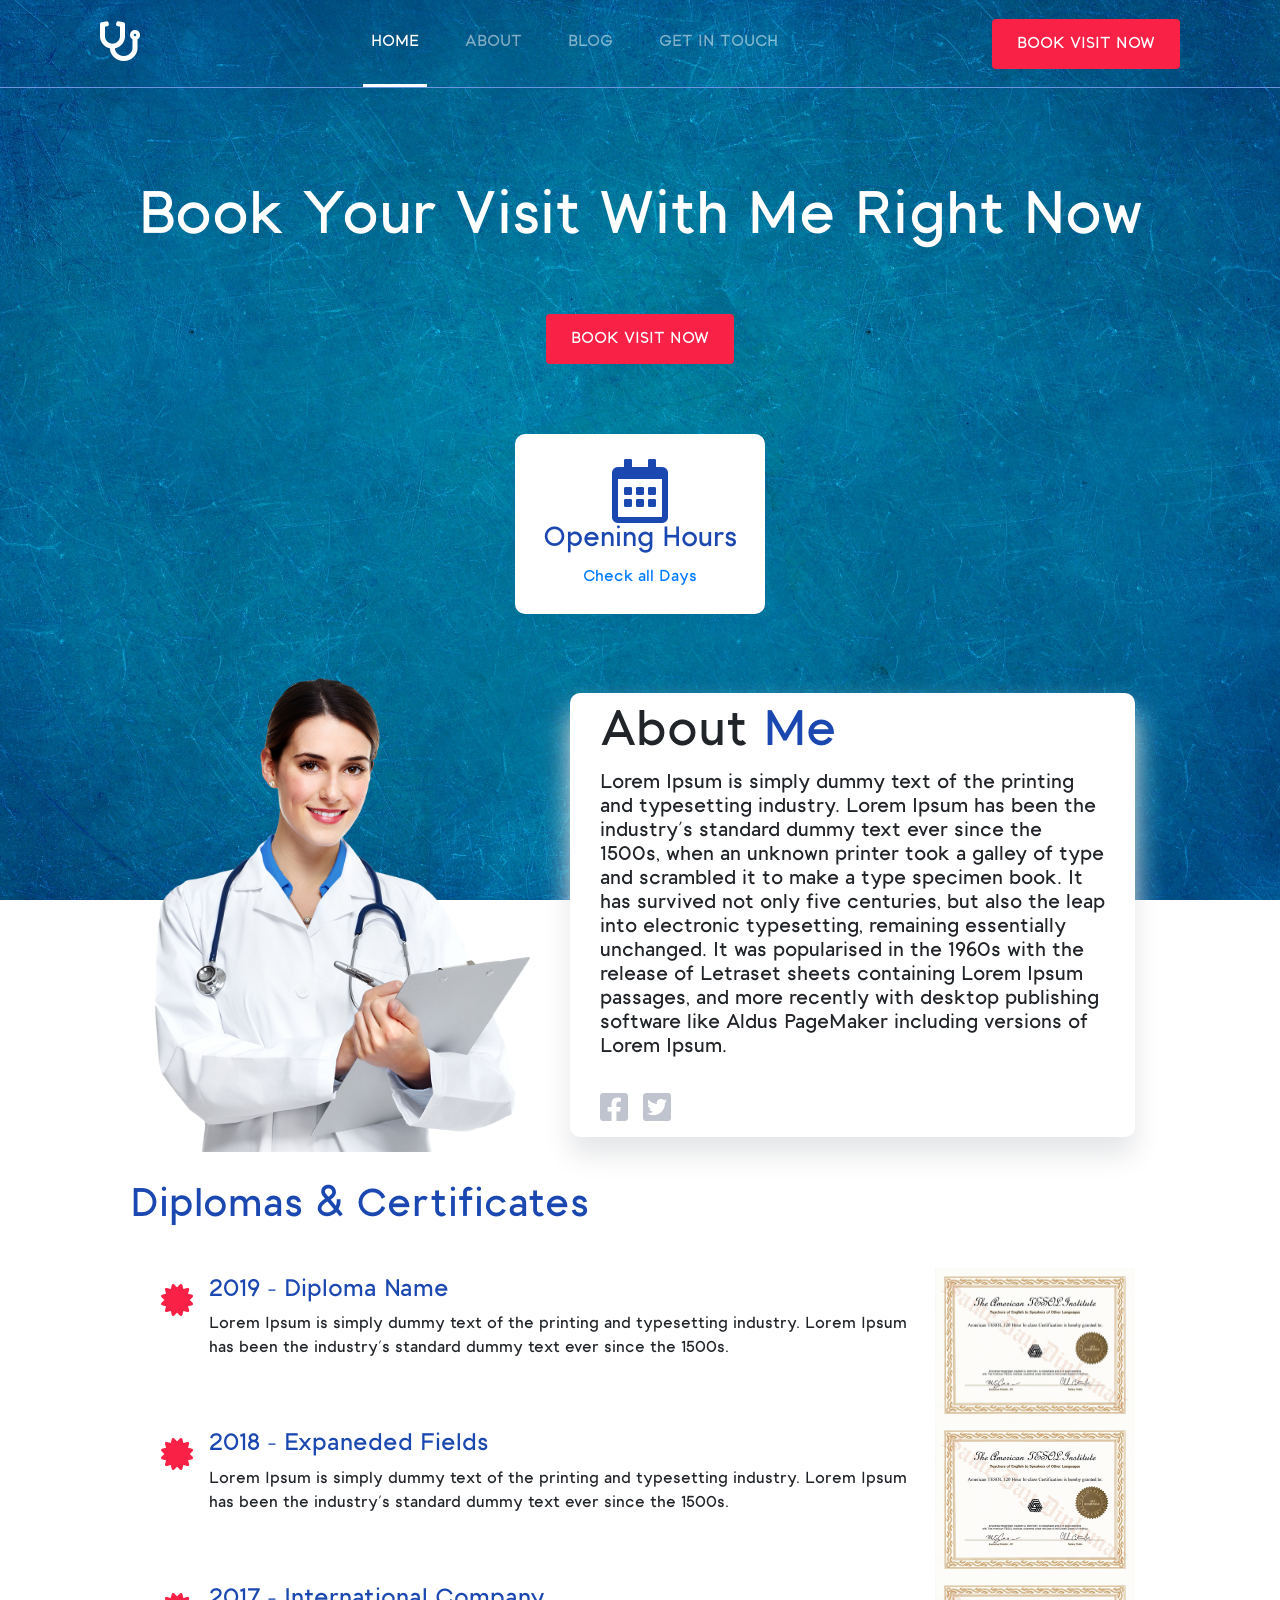
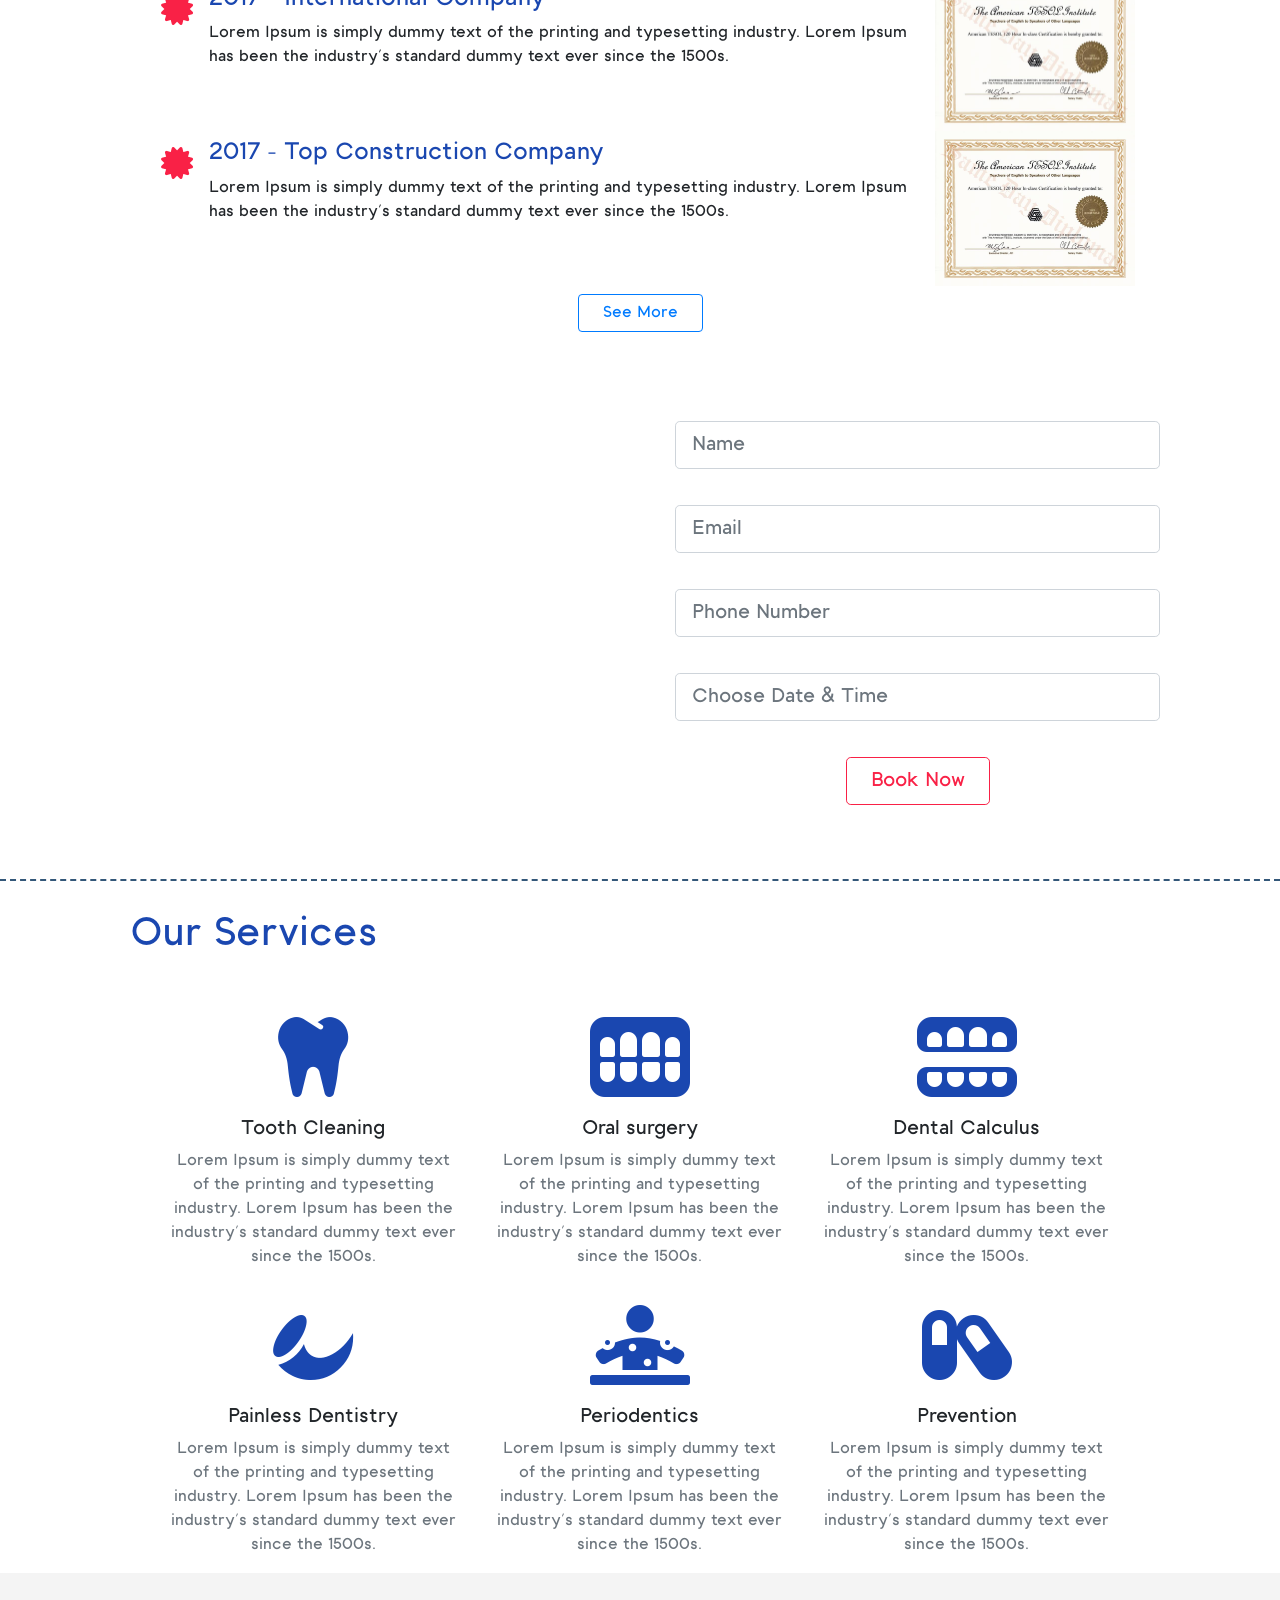
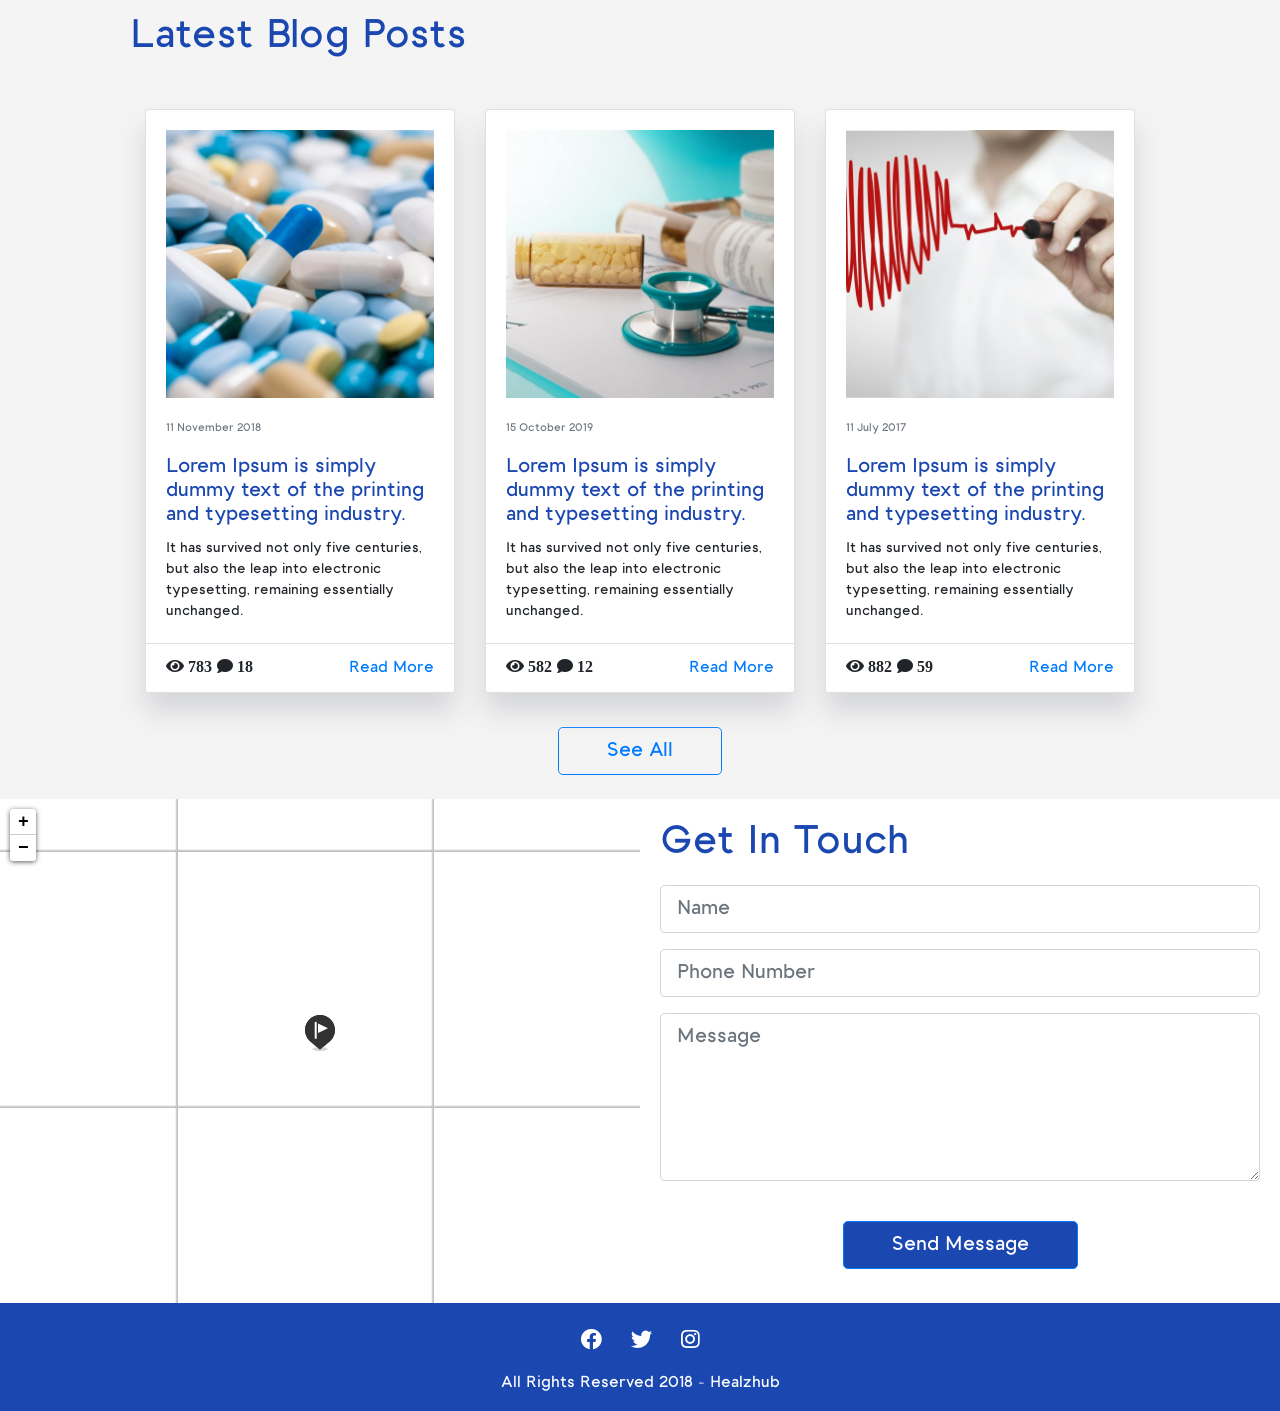
<file: index.html>
<!DOCTYPE html>
<html lang="en">

<head>
    <meta charset="UTF-8">
    <meta name="viewport" content="width=device-width, initial-scale=1.0">
    <meta http-equiv="X-UA-Compatible" content="ie=edge">
    <title>Project</title>
    <link rel="icon" href="img/htm.png" type="image/gif" sizes="16x16">

    <link rel='stylesheet' type='text/css' href='css/map.css' />
    <script src='js/tomtom.min.js'></script>

    <!-- BT4 here -->
    <link rel="stylesheet" href="https://stackpath.bootstrapcdn.com/bootstrap/4.2.1/css/bootstrap.min.css"
        integrity="sha384-GJzZqFGwb1QTTN6wy59ffF1BuGJpLSa9DkKMp0DgiMDm4iYMj70gZWKYbI706tWS" crossorigin="anonymous">
    <!--here not primal datetime-->
    <link rel="stylesheet" href="lib/jquery.datetimepicker.css">
    <script src="https://code.jquery.com/jquery-3.3.1.slim.min.js"
        integrity="sha384-q8i/X+965DzO0rT7abK41JStQIAqVgRVzpbzo5smXKp4YfRvH+8abtTE1Pi6jizo"
        crossorigin="anonymous"></script>
    <script src="https://cdnjs.cloudflare.com/ajax/libs/popper.js/1.14.6/umd/popper.min.js"
        integrity="sha384-wHAiFfRlMFy6i5SRaxvfOCifBUQy1xHdJ/yoi7FRNXMRBu5WHdZYu1hA6ZOblgut"
        crossorigin="anonymous"></script>
    <script src="https://stackpath.bootstrapcdn.com/bootstrap/4.2.1/js/bootstrap.min.js"
        integrity="sha384-B0UglyR+jN6CkvvICOB2joaf5I4l3gm9GU6Hc1og6Ls7i6U/mkkaduKaBhlAXv9k"
        crossorigin="anonymous"></script>
    <!--datetime -->
    <script src="lib/jquery.datetimepicker.full.js"></script>
    <!-- BT4 end -->
    <link rel="stylesheet" href="css/project1.css">
    <!--Font Awesome link-->
    <link rel="stylesheet" href="https://use.fontawesome.com/releases/v5.6.3/css/all.css"
        integrity="sha384-UHRtZLI+pbxtHCWp1t77Bi1L4ZtiqrqD80Kn4Z8NTSRyMA2Fd33n5dQ8lWUE00s/" crossorigin="anonymous">
    <!--google font-->
    <link href="https://fonts.googleapis.com/css?family=Montserrat" rel="stylesheet">

</head>

<body>

    <div class="container-fluid section-1">

        <nav class="navbar navbar-expand-md navbar-dark">
            <a class="navbar-brand" href="#">
                <i class="fas fa-stethoscope white fa-2x"></i>
            </a>
            <button class="navbar-toggler" type="button" data-toggle="collapse" data-target="#collapsibleNavbar">
                <span class="navbar-toggler-icon"></span>
            </button>
            <div class="collapse navbar-collapse justify-content-center" id="collapsibleNavbar">
                <ul class="navbar-nav">
                    <li class="nav-item">
                        <a class="nav-link active" href="#">HOME</a>
                    </li>
                    <li class="nav-item">
                        <a class="nav-link" href="#">ABOUT</a>
                    </li>
                    <li class="nav-item">
                        <a class="nav-link" href="#">BLOG</a>
                    </li>
                    <li class="nav-item">
                        <a class="nav-link" href="#">GET IN TOUCH</a>
                    </li>
                </ul>
            </div>
            <div class="visible my-2 my-lg-0">
                <button class="btn btn-success my-2 my-sm-0" type="submit">BOOK VISIT NOW</button>
            </div>
        </nav>

        <div class="jumbotron text-center">
            <h1>Book Your Visit With <span id="fullname">Me</span> Right Now</h1>
            <button class="btn btn-success" type="submit">BOOK VISIT NOW</button>
            <div class="section-1-block">
                <i class="far fa-calendar-alt fa-4x"></i>
                <h3>Opening Hours</h3>
                <a href="#">Check all Days</a>
            </div>
        </div>
    </div>

    <div class="container-fluid section-2">
        <div class="row">
            <div class="col-md-5 center-block">
                <img src="img/img-general-hospital-05.png" width="100%" class="img-fluid">
            </div>
            <div class="col-md-7 section-2-2 center-block">
                <div>
                    <h1 style="font-size:50px">About <span id="second-fullname">Me</span></h1>
                    <h5>Lorem Ipsum is simply dummy text of the printing and typesetting industry. Lorem Ipsum has
                        been
                        the industry's standard dummy text ever since the 1500s, when an unknown printer took a
                        galley
                        of type and scrambled it to make a type specimen book. It has survived not only five
                        centuries,
                        but also the leap into electronic typesetting, remaining essentially unchanged. It was
                        popularised in the 1960s with the release of Letraset sheets containing Lorem Ipsum
                        passages,
                        and more recently with desktop publishing software like Aldus PageMaker including versions
                        of
                        Lorem Ipsum.</h5><br>
                    <a href="#" class="social-edit" style="padding-left:20px;"><i
                            class="fab fa-facebook-square fa-2x"></i></a>
                    <a href="#" class="social-edit"><i class="fab fa-twitter-square fa-2x"></i></a>
                </div>
            </div>
        </div>
    </div>

    <div class="container-fluid section-3">
        <h1>Diplomas & Certificates</h1>
        <div class="row">
            <div class="col-md-12 col-sm-6">
                <div class="media">
                    <i class="fas fa-certificate m-3 fa-2x fa-color"></i>
                    <div class="media-body mt-2">
                        <h4>2019 - Diploma Name</h4>
                        <p>Lorem Ipsum is simply dummy text of the printing and typesetting industry. Lorem Ipsum
                            has been the industry's standard dummy text ever since the 1500s.</p>
                    </div>

                    <img src="img/certificate1.jpg" class="mr-0" style="width:200px;height:100%">

                </div>
            </div>
            <div class="col-md-12 col-sm-6">
                <div class="media">
                    <i class="fas fa-certificate m-3 fa-2x fa-color"></i>
                    <div class="media-body mt-2">
                        <h4>2018 - Expaneded Fields</h4>
                        <p>Lorem Ipsum is simply dummy text of the printing and typesetting industry. Lorem Ipsum
                            has been the industry's standard dummy text ever since the 1500s.</p>
                    </div>
                    <img src="img/certificate1.jpg" class="mr-0" style="width:200px;">
                </div>
            </div>
            <div class="col-md-12 col-sm-6">
                <div class="media">
                    <i class="fas fa-certificate m-3 fa-2x fa-color"></i>
                    <div class="media-body mt-2">
                        <h4>2017 - International Company</h4>
                        <p>Lorem Ipsum is simply dummy text of the printing and typesetting industry. Lorem Ipsum
                            has been the industry's standard dummy text ever since the 1500s.</p>
                    </div>
                    <img src="img/certificate1.jpg" class="mr-0" style="width:200px;">
                </div>
            </div>
            <div class="col-md-12 col-sm-6">
                <div class="media">
                    <i class="fas fa-certificate m-3 fa-2x fa-color"></i>
                    <div class="media-body mt-2">
                        <h4>2017 - Top Construction Company</h4>
                        <p>Lorem Ipsum is simply dummy text of the printing and typesetting industry. Lorem Ipsum
                            has been the industry's standard dummy text ever since the 1500s.</p>
                    </div>
                    <img src="img/certificate1.jpg" style="width:200px;">
                </div>
            </div>
        </div>
        <div class="row d-flex justify-content-center">
            <button class="btn btn-outline-primary pr-4 pl-4 mb-4 mt-2">See More</button>
        </div>
    </div>

    <div class="container-fluid section-4">
        <div class="container">
            <div class="row">
                <div class="col-md-6 section-4-1 text-center d-flex justify-content-center">
                    <div class="section-4-1-1 ">
                        <h5>Book a Visit</h5>
                        <h1>BOOK VISIT NOW</h1>
                        <h3>Fill The Form Now</h3>
                    </div>
                </div>
                <div class="col-md-6 section-4-2">
                    <form>
                        <div class="form-group">
                            <input type="text" class="form-control form-control-lg" placeholder="Name">
                        </div>
                        <div class="form-group">
                            <input type="email" class="form-control form-control-lg" placeholder="Email">
                        </div>
                        <div class="form-group">
                            <input type="number" class="form-control form-control-lg" placeholder="Phone Number">
                        </div>
                        <div class="form-group">
                            <input type="text" id="datetimepicker" class="form-control form-control-lg"
                                placeholder="Choose Date & Time">
                        </div>
                        <div class="d-flex justify-content-center">
                            <button type="submit"
                                class="btn btn-lg btn-outline-primary pr-4 pl-4 mb-4 justify-content-center"
                                id="button-submit">Book
                                Now</button>
                        </div>
                    </form>
                </div>
            </div>
        </div>

        <script>
            $("#datetimepicker").datetimepicker();
        </script>
    </div>

    <div class="container-fluid section-5">
        <h1>Our Services</h1>
        <div class="row text-center">
            <div class="col-md-4">
                <i class="fas fa-tooth fa-5x services-icon-edit"></i><br>
                <h5>Tooth Cleaning</h5>
                <p class="text-muted">Lorem Ipsum is simply dummy text of the printing and typesetting industry.
                    Lorem Ipsum
                    has been the industry's standard dummy text ever since the 1500s.</p>
            </div>
            <div class="col-md-4">
                <i class="fas fa-teeth fa-5x services-icon-edit"></i><br>
                <h5>Oral surgery</h5>
                <p class="text-muted">Lorem Ipsum is simply dummy text of the printing and typesetting industry.
                    Lorem Ipsum
                    has been the industry's standard dummy text ever since the 1500s.</p>
            </div>
            <div class="col-md-4">
                <i class="fas fa-teeth-open fa-5x services-icon-edit"></i><br>
                <h5>Dental Calculus</h5>
                <p class="text-muted">Lorem Ipsum is simply dummy text of the printing and typesetting industry.
                    Lorem Ipsum
                    has been the industry's standard dummy text ever since the 1500s.</p>
            </div>
        </div>
        <div class="row text-center">
            <div class="col-md-4">
                <i class="fab fa-affiliatetheme fa-5x services-icon-edit"></i><br>
                <h5>Painless Dentistry</h5>
                <p class="text-muted">Lorem Ipsum is simply dummy text of the printing and typesetting industry.
                    Lorem Ipsum
                    has been the industry's standard dummy text ever since the 1500s.</p>
            </div>
            <div class="col-md-4">
                <i class="fas fa-diagnoses fa-5x services-icon-edit"></i><br>
                <h5>Periodentics</h5>
                <p class="text-muted">Lorem Ipsum is simply dummy text of the printing and typesetting industry.
                    Lorem Ipsum
                    has been the industry's standard dummy text ever since the 1500s.</p>
            </div>
            <div class="col-md-4">
                <i class="fas fa-capsules fa-5x services-icon-edit"></i><br>
                <h5>Prevention</h5>
                <p class="text-muted">Lorem Ipsum is simply dummy text of the printing and typesetting industry.
                    Lorem Ipsum
                    has been the industry's standard dummy text ever since the 1500s.</p>
            </div>
        </div>
    </div>

    <div class="container-fluid section-6">
        <h1>Latest Blog Posts</h1>
        <div class="row">
            <div class="col-md-4">
                <div class="card">
                    <img class="card-img-top" src="img/shutter1.jpg" alt="Card image cap">
                    <div class="card-body">
                        <p class="card-text"><small class="text-muted">11 November 2018</small></p>
                        <h5 class="card-title">Lorem Ipsum is simply dummy text of the printing and typesetting
                            industry.</h5>
                        <p class="card-text">It has survived not only five centuries, but also the leap into
                            electronic typesetting, remaining essentially unchanged.</p>
                    </div>
                    <div class="card-footer">
                        <div class="float-left">
                            <i class="fas fa-eye"> 783 </i><span> </span><i class="fas fa-comment"> 18 </i>
                        </div>
                        <div class="float-right">
                            <a href="#">Read More</a>
                        </div>
                    </div>
                </div>
            </div>
            <div class="col-md-4">
                <div class="card">
                    <img class="card-img-top" src="img/shutter2.jpg" alt="Card image cap">
                    <div class="card-body">
                        <p class="card-text"><small class="text-muted">15 October 2019</small></p>
                        <h5 class="card-title">Lorem Ipsum is simply dummy text of the printing and typesetting
                            industry.</h5>
                        <p class="card-text">It has survived not only five centuries, but also the leap into
                            electronic typesetting, remaining essentially unchanged.</p>
                    </div>
                    <div class="card-footer">
                        <div class="float-left">
                            <i class="fas fa-eye"> 582 </i><span> </span><i class="fas fa-comment"> 12 </i>
                        </div>
                        <div class="float-right">
                            <a href="#">Read More</a>
                        </div>
                    </div>
                </div>
            </div>
            <div class="col-md-4">
                <div class="card">
                    <img class="card-img-top" src="img/shutter3.jpg" alt="Card image cap">
                    <div class="card-body">
                        <p class="card-text"><small class="text-muted">11 July 2017</small></p>
                        <h5 class="card-title">Lorem Ipsum is simply dummy text of the printing and typesetting
                            industry.</h5>
                        <p class="card-text">It has survived not only five centuries, but also the leap into
                            electronic typesetting, remaining essentially unchanged.</p>
                    </div>
                    <div class="card-footer">
                        <div class="float-left">
                            <i class="fas fa-eye"> 882 </i><span> </span><i class="fas fa-comment"> 59 </i>
                        </div>
                        <div class="float-right">
                            <a href="#">Read More</a>
                        </div>
                    </div>
                </div>
            </div>
        </div>

        <div class="d-flex justify-content-center">
            <button class="btn btn-lg btn-outline-primary pl-5 pr-5 m-4">See All</button>
        </div>
    </div>

    <div class="container-fluid section-7">
        <div class="row">
            <div class="col-md-6 section-7-1 " id="map">

            </div>
            <div class="col-md-6 section-7-2">
                <div>
                    <h1>Get In Touch</h1>
                    <form>
                        <div class="form-group">
                            <input type="text" class="form-control form-control-lg" placeholder="Name">
                        </div>
                        <div class="form-group">
                            <input type="number" class="form-control form-control-lg" placeholder="Phone Number">
                        </div>
                        <div class="form-group">
                            <textarea name="textarea" cols="30" rows="5" class="form-control form-control-lg"
                                placeholder="Message"></textarea>
                        </div>
                        <div class="d-flex justify-content-center">
                            <button class="btn btn-lg btn-primary pl-5 pr-5 m-4" style="background-color:#1A47B0">Send
                                Message</button>
                        </div>
                    </form>
                </div>
            </div>
        </div>
    </div>

    <div class="footer">
        <div class="row">
            <div class="col-md-12">
                <div class="d-flex justify-content-center">
                    <ul class="list-inline">
                        <li class="list-inline-item"><i class="fab fa-facebook fa-lg"
                                style="color:white ;padding:  8px;"></i></li>
                        <li class="list-inline-item"><i class="fab fa-twitter fa-lg"
                                style="color:white;padding:  8px;"></i></li>
                        <li class="list-inline-item"><i class="fab fa-instagram fa-lg"
                                style="color:white;padding:  8px;"></i></li>
                    </ul>
                </div>
            </div>
            <div class="col-md-12">
                <p class="d-flex justify-content-center">All Rights Reserved 2018 - Healzhub</p>
            </div>
        </div>
    </div>

    <script>
        var xmlhttp = new XMLHttpRequest();
        xmlhttp.onreadystatechange = function () {
            if (this.readyState == 4 && this.status == 200) {
                var myObject = JSON.parse(this.responseText);
                document.getElementById("fullname").innerHTML = myObject.fullName;
                document.getElementById("second-fullname").innerHTML = myObject.fullName;
            }
        };
        xmlhttp.open("GET", "https://api.healzhub.com/api/UserProfile/GetUserDataByProjectId?projectId=5c587ed21623130f9bfd34f9", true);
        xmlhttp.send();
    </script>

    <script>
        var map = tomtom.L.map('map',
            {
                key: 'UVIUBzZ2SVKjFG1o6AmrQmZSvSNL7Juf',
                basePath: 'sdk',
                center: [30.0616720, 31.3281540],
                zoom: 15
            });

        var trafficLayer = new tomtom.L.TomTomTrafficLayer();
        map.addLayer(trafficLayer);
        var trafficFlowLayer = new tomtom.L.TomTomTrafficFlowLayer();
        map.addLayer(trafficFlowLayer);
        var marker = tomtom.L.marker([30.0616720, 31.3281540]).addTo(map);
        marker.bindPopup('24 street Hassan 1 maamoon' + ' (02394323201)');
    </script>

</body>

</html>
</file>
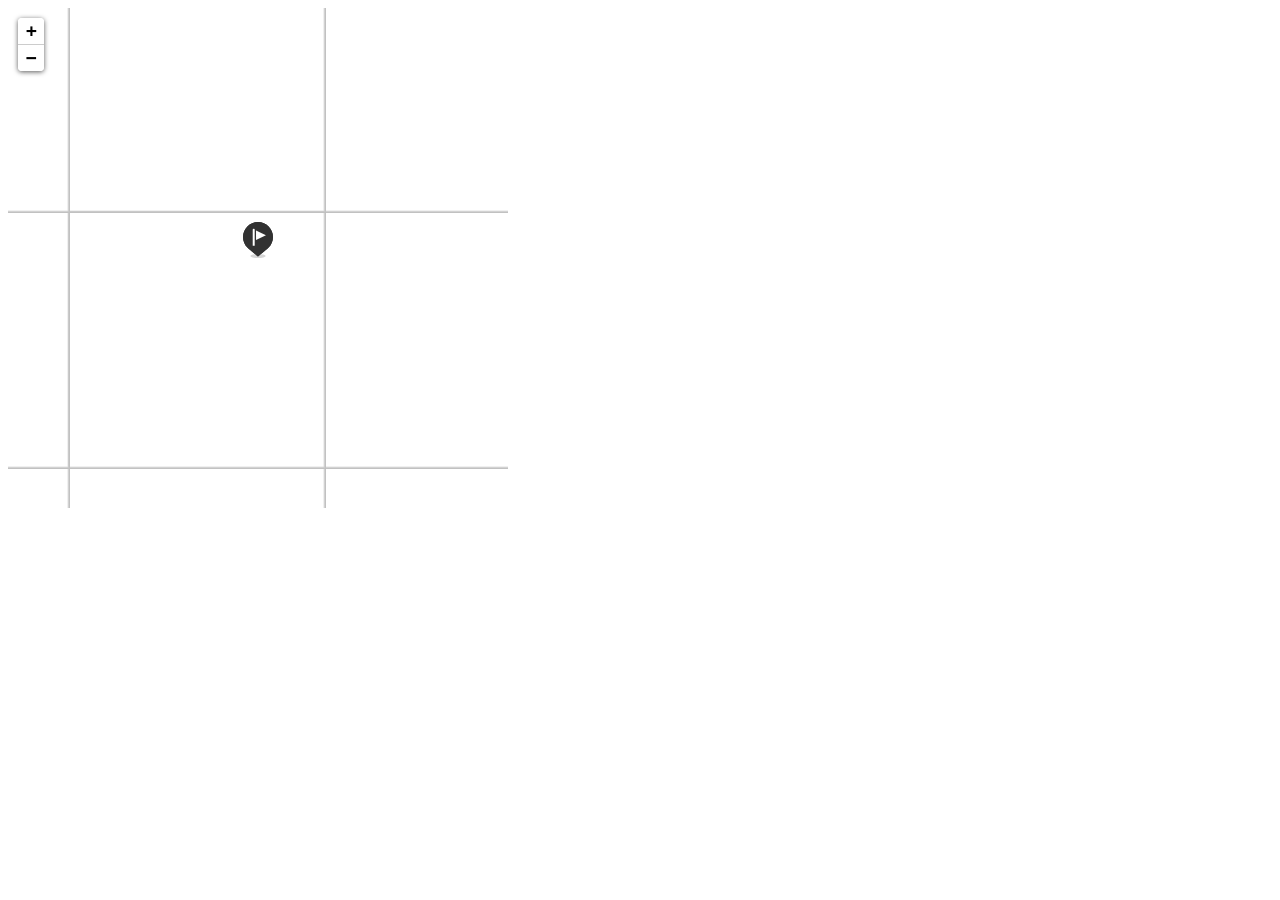
<file: maps-experiment.html>
<!DOCTYPE html>
<html>

<head>
    <title>My map</title>
    <link rel='stylesheet' type='text/css' href='css/map.css' />
    <script src='js/tomtom.min.js'></script>
    <style>
        #map {
            height: 500px;
            width: 500px;
        }
    </style>
</head>

<body>
    <div id='map'></div>
    <script>
        var map = tomtom.L.map('map',
            {
                key: 'UVIUBzZ2SVKjFG1o6AmrQmZSvSNL7Juf',
                basePath: 'sdk',
                center: [37.769167, -122.478468],
                zoom: 15
            });

        var trafficLayer = new tomtom.L.TomTomTrafficLayer();
        map.addLayer(trafficLayer);
        var trafficFlowLayer = new tomtom.L.TomTomTrafficFlowLayer();
        map.addLayer(trafficFlowLayer);
        var marker = tomtom.L.marker([37.769167, -122.478468]).addTo(map);
        marker.bindPopup('my marker');
    </script>
</body>

</html>
</file>
<file: css/map.css>
.icon-accident-white{background-image:url("data:image/svg+xml;charset%3DUS-ASCII,%3Csvg%20xmlns%3D%22http%3A%2F%2Fwww.w3.org%2F2000%2Fsvg%22%20width%3D%2230%22%20height%3D%2230%22%20viewBox%3D%220%200%2030%2030%22%3E%3Cpath%20d%3D%22M18.54%206.61h-.856a2.38%202.38%200%200%201-.888-.21L13.59%204.798c-.926-.463-2.27-.245-3.003.487l-5.303%205.303c-.732.732-.95%202.078-.488%203.003L6.4%2016.8c.115.23.21.63.21.888v.857c0%20.732.593%201.92%201.325%202.65l3.315%203.316.663.666a.937.937%200%200%200%201.326%200l1.32-1.323a.937.937%200%200%200%200-1.327l-.664-.664%207.955-7.955.664.665a.937.937%200%200%200%201.324%200l1.325-1.326a.937.937%200%200%200%200-1.327l-3.976-3.98c-.733-.73-1.92-1.326-2.653-1.325zm-7.62%2014.252a1.407%201.407%200%201%201-1.99-1.99%201.407%201.407%200%200%201%201.99%201.99zm7.955-6.63l-4.64%204.64a.47.47%200%200%201-.664-.662l4.64-4.64a.47.47%200%200%201%20.67.663zM7.64%2016.187c-.183.183-.426.143-.54-.088l-1.466-2.93c-.282-.56-.133-1.48.31-1.92l5.304-5.308c.444-.444%201.36-.594%201.92-.31L16.095%207.1c.23.114.272.356.088.54L7.64%2016.186zm13.22-5.268a1.407%201.407%200%201%201-1.987-1.99%201.407%201.407%200%200%201%201.988%201.99z%22%20fill%3D%22%23fff%22%3E%3C%2Fpath%3E%3C%2Fsvg%3E");background-repeat:no-repeat}.icon-add-black{background-image:url("data:image/svg+xml;charset%3DUS-ASCII,%3Csvg%20xmlns%3D%22http%3A%2F%2Fwww.w3.org%2F2000%2Fsvg%22%20viewBox%3D%220%2C%200%2C%2010%2C%2010%22%3E%3Cpath%20d%3D%22M9%204H6V1c0-.5-.4-1-1-1-.5%200-1%20.4-1%201v3H1c-.6%200-1%20.5-1%201%200%20.3.1.5.3.7.2.1.4.3.7.3h3v3c0%20.3.1.5.3.7.2.2.4.3.7.3.5%200%201-.4%201-1V6h3c.5%200%201-.4%201-1%200-.5-.4-1-1-1z%22%20fill%3D%22%23000%22%3E%3C%2Fpath%3E%3C%2Fsvg%3E");background-repeat:no-repeat}.icon-bear_left{background-image:url("data:image/svg+xml;charset%3DUS-ASCII,%3Csvg%20xmlns%3D%22http%3A%2F%2Fwww.w3.org%2F2000%2Fsvg%22%20viewBox%3D%220%200%2030%2030%22%3E%3Cpath%20d%3D%22M15.8%2025.1H19V21c0-2.9-.4-4.8-1.7-7.1-.5-1-2.8-4.5-3.1-4.9l-2.7%201.8c.9%201.4%202.6%204%202.9%204.6%201%201.9%201.3%203.3%201.3%205.7v4h.1z%22%2F%3E%3Cpath%20d%3D%22M13.7%2011l6.2-.6-9.8-5.5V16z%22%2F%3E%3C%2Fsvg%3E");background-repeat:no-repeat}.icon-bear_right{background-image:url("data:image/svg+xml;charset%3DUS-ASCII,%3Csvg%20xmlns%3D%22http%3A%2F%2Fwww.w3.org%2F2000%2Fsvg%22%20viewBox%3D%220%200%2030%2030%22%3E%3Cpath%20d%3D%22M14.2%2025.1H11V21c0-2.9.4-4.8%201.7-7.1.5-1%202.8-4.5%203.1-4.9l2.7%201.8c-.9%201.4-2.6%204-2.9%204.6-1%201.9-1.3%203.3-1.3%205.7v4h-.1z%22%2F%3E%3Cpath%20d%3D%22M19.9%2016l-3.6-5-6.2-.6%209.8-5.5z%22%2F%3E%3C%2Fsvg%3E");background-repeat:no-repeat}.icon-circle-major{background-image:url("data:image/svg+xml;charset%3DUS-ASCII,%3Csvg%20xmlns%3D%22http%3A%2F%2Fwww.w3.org%2F2000%2Fsvg%22%20width%3D%2230%22%20height%3D%2230%22%20viewBox%3D%220%200%2030%2030%22%3E%3Ccircle%20cx%3D%2215%22%20cy%3D%2215%22%20r%3D%2215%22%20fill%3D%22%23890202%22%3E%3C%2Fcircle%3E%3C%2Fsvg%3E");background-repeat:no-repeat}.icon-circle-minor{background-image:url("data:image/svg+xml;charset%3DUS-ASCII,%3Csvg%20xmlns%3D%22http%3A%2F%2Fwww.w3.org%2F2000%2Fsvg%22%20width%3D%2230%22%20height%3D%2230%22%20viewBox%3D%220%200%2030%2030%22%3E%3Ccircle%20cx%3D%2215%22%20cy%3D%2215%22%20r%3D%2215%22%20fill%3D%22%23ff7110%22%3E%3C%2Fcircle%3E%3C%2Fsvg%3E");background-repeat:no-repeat}.icon-circle-moderate{background-image:url("data:image/svg+xml;charset%3DUS-ASCII,%3Csvg%20xmlns%3D%22http%3A%2F%2Fwww.w3.org%2F2000%2Fsvg%22%20width%3D%2230%22%20height%3D%2230%22%20viewBox%3D%220%200%2030%2030%22%3E%3Ccircle%20cx%3D%2215%22%20cy%3D%2215%22%20r%3D%2215%22%20fill%3D%22%23d01b00%22%3E%3C%2Fcircle%3E%3C%2Fsvg%3E");background-repeat:no-repeat}.icon-circle-undefined{background-image:url("data:image/svg+xml;charset%3DUS-ASCII,%3Csvg%20xmlns%3D%22http%3A%2F%2Fwww.w3.org%2F2000%2Fsvg%22%20width%3D%2230%22%20height%3D%2230%22%20viewBox%3D%220%200%2030%2030%22%3E%3Ccircle%20cx%3D%2215%22%20cy%3D%2215%22%20r%3D%2215%22%20fill%3D%22%23999%22%3E%3C%2Fcircle%3E%3C%2Fsvg%3E");background-repeat:no-repeat}.icon-circle-unknown{background-image:url("data:image/svg+xml;charset%3DUS-ASCII,%3Csvg%20xmlns%3D%22http%3A%2F%2Fwww.w3.org%2F2000%2Fsvg%22%20width%3D%2230%22%20height%3D%2230%22%20viewBox%3D%220%200%2030%2030%22%3E%3Ccircle%20cx%3D%2215%22%20cy%3D%2215%22%20r%3D%2215%22%20fill%3D%22%23999%22%3E%3C%2Fcircle%3E%3C%2Fsvg%3E");background-repeat:no-repeat}.icon-close-gray{background-image:url("data:image/svg+xml;charset%3DUS-ASCII,%3Csvg%20xmlns%3D%22http%3A%2F%2Fwww.w3.org%2F2000%2Fsvg%22%20width%3D%2210%22%20height%3D%2210%22%20viewBox%3D%220%200%2010%2010%22%3E%3Cpath%20d%3D%22M1.94%201.94l6.12%206.12m-6.12%200l6.12-6.12%22%20stroke-width%3D%222.676%22%20fill%3D%22none%22%20stroke%3D%22%23999%22%20stroke-linecap%3D%22round%22%20stroke-linejoin%3D%22bevel%22%3E%3C%2Fpath%3E%3C%2Fsvg%3E");background-repeat:no-repeat}.icon-collapse{background-image:url("data:image/svg+xml;charset%3DUS-ASCII,%3Csvg%20xmlns%3D%22http%3A%2F%2Fwww.w3.org%2F2000%2Fsvg%22%20width%3D%2210%22%20height%3D%2211%22%3E%3Cpath%20style%3D%22fill%3A%23000%22%20d%3D%22M9.404%2010.954c-.918-2.128-1.889-4.469-2.016-5.008-.43-1.147%201.547-3.93%202.055-5.76-3.101%201.81-4.447%202.481-9.45%205.24%203.117%201.827%206.633%204.096%209.41%205.528z%22%2F%3E%3C%2Fsvg%3E");background-repeat:no-repeat}.icon-danger-white{background-image:url("data:image/svg+xml;charset%3DUS-ASCII,%3Csvg%20xmlns%3D%22http%3A%2F%2Fwww.w3.org%2F2000%2Fsvg%22%20width%3D%2230%22%20height%3D%2230%22%20viewBox%3D%220%200%2030%2030%22%3E%3Cpath%20d%3D%22M16.822%209.424h-.006a1.87%201.87%200%200%200-3.744.003c0%20.15.02.293.055.432l.572%205.76v.01a1.244%201.244%200%200%200%202.48.02h.01l.62-6.24z%22%20fill%3D%22%23fff%22%3E%3C%2Fpath%3E%3Ccircle%20cx%3D%2214.947%22%20cy%3D%2219.744%22%20r%3D%221.875%22%20fill%3D%22%23fff%22%3E%3C%2Fcircle%3E%3C%2Fsvg%3E");background-repeat:no-repeat}.icon-end-black{background-image:url("data:image/svg+xml;charset%3DUS-ASCII,%3Csvg%20xmlns%3D%22http%3A%2F%2Fwww.w3.org%2F2000%2Fsvg%22%20width%3D%2230%22%20height%3D%2230%22%20viewBox%3D%220%200%2030%2030%22%3E%3Cpath%20d%3D%22M9.602%209.265h2.102v2.426H9.602zm2.102%202.426h2.102v2.428h-2.102zM9.602%2014.12h2.102v2.426H9.602zm4.3-4.853h2.102v2.426H13.9zm2.197%202.426h2.1v2.428h-2.1zm-2.2%202.428h2.104v2.426H13.9zm4.3-4.853h2.103v2.426H18.2zm0%204.853h2.103v2.426H18.2zM8.17%207.5c-.383%200-.67.44-.67.882V22.5h1.433V8.382c-.096-.44-.383-.882-.764-.882m13.66%200c-.477%200-.764.44-.764.882V22.5H22.5V8.382c0-.44-.287-.882-.67-.882%22%20fill%3D%22%23000%22%3E%3C%2Fpath%3E%3C%2Fsvg%3E");background-repeat:no-repeat}.icon-end-white{background-image:url("data:image/svg+xml;charset%3DUS-ASCII,%3Csvg%20xmlns%3D%22http%3A%2F%2Fwww.w3.org%2F2000%2Fsvg%22%20width%3D%2230%22%20height%3D%2230%22%20viewBox%3D%220%200%2030%2030%22%3E%3Cpath%20d%3D%22M9.602%209.265h2.102v2.426H9.602zm2.102%202.426h2.102v2.428h-2.102zM9.602%2014.12h2.102v2.426H9.602zm4.3-4.853h2.102v2.426H13.9zm2.197%202.426h2.1v2.428h-2.1zm-2.2%202.428h2.104v2.426H13.9zm4.3-4.853h2.103v2.426H18.2zm0%204.853h2.103v2.426H18.2zM8.17%207.5c-.383%200-.67.44-.67.882V22.5h1.433V8.382c-.096-.44-.383-.882-.764-.882m13.66%200c-.477%200-.764.44-.764.882V22.5H22.5V8.382c0-.44-.287-.882-.67-.882%22%20fill%3D%22%23fff%22%3E%3C%2Fpath%3E%3C%2Fsvg%3E");background-repeat:no-repeat}.icon-expand{background-image:url("data:image/svg+xml;charset%3DUS-ASCII,%3Csvg%20xmlns%3D%22http%3A%2F%2Fwww.w3.org%2F2000%2Fsvg%22%20width%3D%2210%22%20height%3D%2211%22%3E%3Cpath%20style%3D%22fill%3A%23000%22%20d%3D%22M.032%2010.954C.95%208.826%201.92%206.485%202.048%205.946%202.478%204.799.5%202.016-.008.186c3.102%201.81%204.448%202.481%209.451%205.24C6.326%207.252%202.81%209.521.032%2010.953z%22%2F%3E%3C%2Fsvg%3E");background-repeat:no-repeat}.icon-ferry{background-image:url("data:image/svg+xml;charset%3DUS-ASCII,%3Csvg%20xmlns%3D%22http%3A%2F%2Fwww.w3.org%2F2000%2Fsvg%22%20viewBox%3D%220%200%2030%2030%22%3E%3Cpath%20d%3D%22M23.4%2022.784s-3.1%203.1-8.4.2c-5.3-3-8.4.2-8.4.2%22%20style%3D%22fill%3Anone%3Bstroke%3A%2300e9ff%3Bstroke-width%3A2%3Bstroke-linecap%3Around%3Bstroke-linejoin%3Around%3Bstroke-miterlimit%3A10%22%2F%3E%3Cpath%20d%3D%22M14%204.784h2v2h-2zM15%209.884v-.6.6c1.2%201.4%203.9%202.5%206%202.7v-4.8H9v4.8c2.2-.2%204.8-1.3%206-2.7z%22%2F%3E%3Cpath%20d%3D%22M11%2018.784c1.5%200%203.1.5%204.7%201.5%201%20.6%202%20.9%202.9%201%202-2.6%203.3-4.6%203.3-6.6-2.2-.1-5.5-1-7-2.6-1.5%201.6-4.8%202.6-7%202.6%200%201.5.7%202.4%201.8%204.3.4-.1.9-.2%201.3-.2z%22%2F%3E%3C%2Fsvg%3E");background-repeat:no-repeat}.icon-flag-black{background-image:url("data:image/svg+xml;charset%3DUS-ASCII,%3Csvg%20xmlns%3D%22http%3A%2F%2Fwww.w3.org%2F2000%2Fsvg%22%20width%3D%2230%22%20height%3D%2230%22%20viewBox%3D%220%200%2030%2030%22%3E%3Cpath%20d%3D%22M285.81%20179.765a11.96%2011.96%200%200%200-8.483-3.513%2011.97%2011.97%200%200%200-8.486%203.514%2011.962%2011.962%200%200%200-3.51%208.486c0%203.315%201.344%206.316%203.517%208.488%202.17%202.17%208.482%207.112%208.482%207.112s6.312-4.943%208.484-7.115a11.962%2011.962%200%200%200%203.515-8.485%2011.97%2011.97%200%200%200-3.518-8.487zM22.957%2013.3L13.03%208.53v9.535zM11.71%207.674c.01-1.144-1.99-1.202-1.99-.096v16.207h1.986%22%20fill%3D%22%23000%22%3E%3C%2Fpath%3E%3C%2Fsvg%3E");background-repeat:no-repeat}.icon-flag-white{background-image:url("data:image/svg+xml;charset%3DUS-ASCII,%3Csvg%20xmlns%3D%22http%3A%2F%2Fwww.w3.org%2F2000%2Fsvg%22%20width%3D%2230%22%20height%3D%2230%22%20viewBox%3D%220%200%2030%2030%22%3E%3Cpath%20d%3D%22M285.81%20179.765a11.96%2011.96%200%200%200-8.483-3.513%2011.97%2011.97%200%200%200-8.486%203.514%2011.962%2011.962%200%200%200-3.51%208.486c0%203.315%201.344%206.316%203.517%208.488%202.17%202.17%208.482%207.112%208.482%207.112s6.312-4.943%208.484-7.115a11.962%2011.962%200%200%200%203.515-8.485%2011.97%2011.97%200%200%200-3.518-8.487zM22.957%2013.3L13.03%208.53v9.535zM11.71%207.674c.01-1.144-1.99-1.202-1.99-.096v16.207h1.986%22%20fill%3D%22%23fff%22%3E%3C%2Fpath%3E%3C%2Fsvg%3E");background-repeat:no-repeat}.icon-follow{background-image:url("data:image/svg+xml;charset%3DUS-ASCII,%3Csvg%20xmlns%3D%22http%3A%2F%2Fwww.w3.org%2F2000%2Fsvg%22%20viewBox%3D%220%200%2030%2030%22%3E%3Cpath%20d%3D%22M13.4%2011.6h3.2v13.6h-3.2z%22%2F%3E%3Cpath%20d%3D%22M9.4%2014.4l5.6-2.5%205.6%202.5-5.7-9.6z%22%2F%3E%3C%2Fsvg%3E");background-repeat:no-repeat}.icon-freeway{background-image:url("data:image/svg+xml;charset%3DUS-ASCII,%3Csvg%20xmlns%3D%22http%3A%2F%2Fwww.w3.org%2F2000%2Fsvg%22%20viewBox%3D%220%200%2030%2030%22%3E%3Cpath%20d%3D%22M9.6%2015L8%2021.5c0%20.3.1.5.4.5h5l.6-7H9.6zM20.7%2015h-4.4l.2%207h5.1c.3%200%20.4-.2.4-.5L20.7%2015zM26%2014v-1H4v1h19.9zM13.8%2012l.2-4h-2.8c-.3%200-.5.2-.6.5L9.9%2012h3.9zM16.2%2012L16%208h2.8c.3%200%20.5.2.6.5l.7%203.5h-3.9z%22%20style%3D%22clip-rule%3Aevenodd%3Bfill-rule%3Aevenodd%22%2F%3E%3Cpath%20style%3D%22clip-rule%3Aevenodd%3Bfill-rule%3Aevenodd%22%20d%3D%22M6%2013.6h1V16H6zM23%2013.6h1V16h-1z%22%2F%3E%3C%2Fsvg%3E");background-repeat:no-repeat}.icon-ic_map_poi_000-black{background-image:url("data:image/svg+xml;charset%3DUS-ASCII,%3Csvg%20width%3D%2232%22%20height%3D%2232%22%20viewBox%3D%220%200%2032%2032%22%20xmlns%3D%22http%3A%2F%2Fwww.w3.org%2F2000%2Fsvg%22%3E%3Cg%20fill%3D%22%23000%22%20fill-rule%3D%22evenodd%22%3E%3Cpath%20d%3D%22M16%2010.119v-1.12h6V5h-6v-.5a.5.5%200%200%200-1%200v5.889L6%2015v1h2v6h4v-6h2v6h4v-6h2v6h4v-6h2v-1l-10-4.881zM26%2026a2%202%200%200%200-2-2H8a2%202%200%200%200-2%202h20z%22%20fill%3D%22%23000%22%3E%3C%2Fpath%3E%3C%2Fg%3E%3C%2Fsvg%3E");background-repeat:no-repeat}.icon-ic_map_poi_000-white{background-image:url("data:image/svg+xml;charset%3DUS-ASCII,%3Csvg%20width%3D%2232%22%20height%3D%2232%22%20viewBox%3D%220%200%2032%2032%22%20xmlns%3D%22http%3A%2F%2Fwww.w3.org%2F2000%2Fsvg%22%3E%3Cg%20fill%3D%22%23fff%22%20fill-rule%3D%22evenodd%22%3E%3Cpath%20d%3D%22M16%2010.119v-1.12h6V5h-6v-.5a.5.5%200%200%200-1%200v5.889L6%2015v1h2v6h4v-6h2v6h4v-6h2v6h4v-6h2v-1l-10-4.881zM26%2026a2%202%200%200%200-2-2H8a2%202%200%200%200-2%202h20z%22%20fill%3D%22%23fff%22%3E%3C%2Fpath%3E%3C%2Fg%3E%3C%2Fsvg%3E");background-repeat:no-repeat}.icon-ic_map_poi_001-black{background-image:url("data:image/svg+xml;charset%3DUS-ASCII,%3Csvg%20width%3D%2232%22%20height%3D%2232%22%20viewBox%3D%220%200%2032%2032%22%20xmlns%3D%22http%3A%2F%2Fwww.w3.org%2F2000%2Fsvg%22%3E%3Cpath%20d%3D%22M12.731%2019l2.84-4.969L18.764%2019h-6.033zm3.27-8V9h6V5h-6v-.5a.5.5%200%200%200-1%200V11L7%2025H25l-9-14z%22%20fill%3D%22%23000%22%20fill-rule%3D%22evenodd%22%3E%3C%2Fpath%3E%3C%2Fsvg%3E");background-repeat:no-repeat}.icon-ic_map_poi_001-white{background-image:url("data:image/svg+xml;charset%3DUS-ASCII,%3Csvg%20width%3D%2232%22%20height%3D%2232%22%20viewBox%3D%220%200%2032%2032%22%20xmlns%3D%22http%3A%2F%2Fwww.w3.org%2F2000%2Fsvg%22%3E%3Cpath%20d%3D%22M12.731%2019l2.84-4.969L18.764%2019h-6.033zm3.27-8V9h6V5h-6v-.5a.5.5%200%200%200-1%200V11L7%2025H25l-9-14z%22%20fill%3D%22%23fff%22%20fill-rule%3D%22evenodd%22%3E%3C%2Fpath%3E%3C%2Fsvg%3E");background-repeat:no-repeat}.icon-ic_map_poi_002{background-image:url("data:image/svg+xml;charset%3DUS-ASCII,%3Csvg%20width%3D%2232%22%20height%3D%2232%22%20viewBox%3D%220%200%2032%2032%22%20xmlns%3D%22http%3A%2F%2Fwww.w3.org%2F2000%2Fsvg%22%3E%3Cg%20fill%3D%22none%22%20fill-rule%3D%22evenodd%22%3E%3Cpath%20d%3D%22M16%200C7.163%200%200%207.163%200%2016s7.163%2016%2016%2016%2016-7.163%2016-16S24.837%200%2016%200%22%20fill%3D%22%230688FF%22%2F%3E%3Cpath%20d%3D%22M18%2016h-4v-4h4c1.611%200%201.977%201.101%202%202%200%20.602-.194%202-2%202m0-8h-8v16h4v-4h4c4.402%200%206-3.588%206-6s-1.598-6-6-6%22%20fill%3D%22%23FFF%22%2F%3E%3C%2Fg%3E%3C%2Fsvg%3E");background-repeat:no-repeat}.icon-ic_map_poi_003{background-image:url("data:image/svg+xml;charset%3DUS-ASCII,%3Csvg%20width%3D%2232%22%20height%3D%2232%22%20viewBox%3D%220%200%2032%2032%22%20xmlns%3D%22http%3A%2F%2Fwww.w3.org%2F2000%2Fsvg%22%3E%3Cg%20fill%3D%22none%22%20fill-rule%3D%22evenodd%22%3E%3Cpath%20d%3D%22M16%200C7.163%200%200%207.163%200%2016s7.163%2016%2016%2016%2016-7.163%2016-16S24.837%200%2016%200%22%20fill%3D%22%230688FF%22%2F%3E%3Cpath%20d%3D%22M18%2019h-3v-3h3c1.208%200%201.482.825%201.5%201.5%200%20.451-.147%201.5-1.5%201.5m0-6h-6v12h3v-3h3c3.302%200%204.5-2.691%204.5-4.5%200-1.809-1.198-4.5-4.5-4.5M22.999%2012a.994.994%200%200%201-.58-.187L16%207.229l-6.419%204.584a1%201%200%201%201-1.162-1.627l7-5a1%201%200%200%201%201.162%200l7%205A1%201%200%200%201%2022.999%2012%22%20fill%3D%22%23FFF%22%2F%3E%3C%2Fg%3E%3C%2Fsvg%3E");background-repeat:no-repeat}.icon-ic_map_poi_004-black{background-image:url("data:image/svg+xml;charset%3DUS-ASCII,%3Csvg%20width%3D%2232%22%20height%3D%2232%22%20viewBox%3D%220%200%2032%2032%22%20xmlns%3D%22http%3A%2F%2Fwww.w3.org%2F2000%2Fsvg%22%3E%3Cg%20fill%3D%22%23000%22%20fill-rule%3D%22evenodd%22%3E%3Cpath%20d%3D%22M28.045%207.86l-6.037%203.248v.016A1.994%201.994%200%200%200%2021%2012.85v4c0%202.21-.895%204-2%204v2c2.208%200%203.997-2.682%204-5.992V15.85a2%202%200%200%200%202-2v-2.353l3.039-1.637.006-2zM7%2014.854V8.881a1%201%200%200%201%201-1h8a1%201%200%200%201%201%201v5.973a1%201%200%200%201-1%201H8a1%201%200%200%201-1-1m9-8.973H8c-1.477%200-3%201.498-3%203V16c0%201.416.999%202.529%202.009%203.003l.005%205.124A1.99%201.99%200%200%200%206%2025.857h12c0-.737-.403-1.374-.997-1.721l.01-5.095C17.966%2018.554%2019%2017.528%2019%2016V8.881c0-1.502-1.475-3-3-3%22%20fill%3D%22%23000%22%3E%3C%2Fpath%3E%3C%2Fg%3E%3C%2Fsvg%3E");background-repeat:no-repeat}.icon-ic_map_poi_004-white{background-image:url("data:image/svg+xml;charset%3DUS-ASCII,%3Csvg%20width%3D%2232%22%20height%3D%2232%22%20viewBox%3D%220%200%2032%2032%22%20xmlns%3D%22http%3A%2F%2Fwww.w3.org%2F2000%2Fsvg%22%3E%3Cg%20fill%3D%22%23fff%22%20fill-rule%3D%22evenodd%22%3E%3Cpath%20d%3D%22M28.045%207.86l-6.037%203.248v.016A1.994%201.994%200%200%200%2021%2012.85v4c0%202.21-.895%204-2%204v2c2.208%200%203.997-2.682%204-5.992V15.85a2%202%200%200%200%202-2v-2.353l3.039-1.637.006-2zM7%2014.854V8.881a1%201%200%200%201%201-1h8a1%201%200%200%201%201%201v5.973a1%201%200%200%201-1%201H8a1%201%200%200%201-1-1m9-8.973H8c-1.477%200-3%201.498-3%203V16c0%201.416.999%202.529%202.009%203.003l.005%205.124A1.99%201.99%200%200%200%206%2025.857h12c0-.737-.403-1.374-.997-1.721l.01-5.095C17.966%2018.554%2019%2017.528%2019%2016V8.881c0-1.502-1.475-3-3-3%22%20fill%3D%22%23fff%22%3E%3C%2Fpath%3E%3C%2Fg%3E%3C%2Fsvg%3E");background-repeat:no-repeat}.icon-ic_map_poi_005-black{background-image:url("data:image/svg+xml;charset%3DUS-ASCII,%3Csvg%20width%3D%2232%22%20height%3D%2232%22%20viewBox%3D%220%200%2032%2032%22%20xmlns%3D%22http%3A%2F%2Fwww.w3.org%2F2000%2Fsvg%22%3E%3Cg%20fill%3D%22%23000%22%20fill-rule%3D%22evenodd%22%3E%3Cpath%20d%3D%22M9%2026.97a.97.97%200%200%201-.686-1.655l2-2a.969.969%200%201%201%201.371%201.37l-2%202A.965.965%200%200%201%209%2026.97M23%2026.97a.97.97%200%200%201-.686-.284l-2-2a.969.969%200%201%201%201.371-1.371l2%202A.969.969%200%200%201%2023%2026.97M22.998%207.514c-.001.023-.001.046-.005.069l-1%206a.012.012%200%200%201-.001.005l-.015.058c-.005.013-.008.028-.013.04-.007.017-.016.032-.024.048-.007.013-.013.027-.022.04l-.029.038a.552.552%200%200%201-.031.037c-.011.012-.025.02-.038.032-.011.01-.022.02-.035.029-.014.01-.029.017-.044.026-.013.007-.025.015-.04.02-.015.008-.03.012-.045.017l-.048.015c-.013.003-.029.003-.044.005-.018.003-.036.006-.055.006H10.491c-.018%200-.037-.003-.056-.006-.014-.002-.029-.002-.042-.005-.017-.004-.033-.01-.048-.015-.016-.005-.032-.01-.046-.016-.014-.006-.027-.014-.039-.021-.016-.01-.031-.016-.044-.026-.013-.008-.025-.02-.036-.03-.013-.01-.026-.02-.037-.031a.552.552%200%200%201-.031-.037l-.029-.038c-.009-.013-.016-.027-.023-.04l-.023-.047-.013-.041c-.005-.02-.011-.036-.014-.055l-.003-.008-1-6c-.004-.023-.004-.046-.004-.07L9%207.5l.001-.01.006-.056c.002-.014.003-.028.006-.041a.508.508%200%200%201%20.015-.052c.005-.014.009-.028.015-.041.007-.016.016-.03.024-.045a.412.412%200%200%201%20.056-.079l.028-.033a.423.423%200%200%201%20.041-.033c.011-.01.022-.02.035-.027.013-.01.028-.016.042-.024.015-.007.029-.016.044-.022l.043-.013c.018-.005.035-.011.053-.015l.009-.002.042-.003C9.474%207.003%209.486%207%209.5%207h13c.015%200%20.027.003.041.004.014%200%20.027%200%20.042.003l.009.002.052.015c.015.005.03.008.043.013.016.006.03.015.044.022.015.008.03.014.043.024.013.008.024.018.035.027.013.01.028.02.041.033l.028.033a.412.412%200%200%201%20.033.04c.009.012.015.025.023.039.008.015.017.029.024.045.006.013.01.027.015.04.004.019.011.035.015.053.003.013.004.027.006.04.002.02.005.039.005.058L23%207.5l-.002.014zM21.5%2019a1.5%201.5%200%201%201%20.001-3.001%201.5%201.5%200%200%201-.001%203zm-11%200a1.5%201.5%200%201%201%20.001-3.001%201.5%201.5%200%200%201-.001%203zM23%205H9a2%202%200%200%200-2%202v13a2%202%200%200%200%202%202h3a2%202%200%200%200%202-2h4a2%202%200%200%200%202%202h3a2%202%200%200%200%202-2V7a2%202%200%200%200-2-2z%22%20fill%3D%22%23000%22%3E%3C%2Fpath%3E%3C%2Fg%3E%3C%2Fsvg%3E");background-repeat:no-repeat}.icon-ic_map_poi_005-white{background-image:url("data:image/svg+xml;charset%3DUS-ASCII,%3Csvg%20width%3D%2232%22%20height%3D%2232%22%20viewBox%3D%220%200%2032%2032%22%20xmlns%3D%22http%3A%2F%2Fwww.w3.org%2F2000%2Fsvg%22%3E%3Cg%20fill%3D%22%23fff%22%20fill-rule%3D%22evenodd%22%3E%3Cpath%20d%3D%22M9%2026.97a.97.97%200%200%201-.686-1.655l2-2a.969.969%200%201%201%201.371%201.37l-2%202A.965.965%200%200%201%209%2026.97M23%2026.97a.97.97%200%200%201-.686-.284l-2-2a.969.969%200%201%201%201.371-1.371l2%202A.969.969%200%200%201%2023%2026.97M22.998%207.514c-.001.023-.001.046-.005.069l-1%206a.012.012%200%200%201-.001.005l-.015.058c-.005.013-.008.028-.013.04-.007.017-.016.032-.024.048-.007.013-.013.027-.022.04l-.029.038a.552.552%200%200%201-.031.037c-.011.012-.025.02-.038.032-.011.01-.022.02-.035.029-.014.01-.029.017-.044.026-.013.007-.025.015-.04.02-.015.008-.03.012-.045.017l-.048.015c-.013.003-.029.003-.044.005-.018.003-.036.006-.055.006H10.491c-.018%200-.037-.003-.056-.006-.014-.002-.029-.002-.042-.005-.017-.004-.033-.01-.048-.015-.016-.005-.032-.01-.046-.016-.014-.006-.027-.014-.039-.021-.016-.01-.031-.016-.044-.026-.013-.008-.025-.02-.036-.03-.013-.01-.026-.02-.037-.031a.552.552%200%200%201-.031-.037l-.029-.038c-.009-.013-.016-.027-.023-.04l-.023-.047-.013-.041c-.005-.02-.011-.036-.014-.055l-.003-.008-1-6c-.004-.023-.004-.046-.004-.07L9%207.5l.001-.01.006-.056c.002-.014.003-.028.006-.041a.508.508%200%200%201%20.015-.052c.005-.014.009-.028.015-.041.007-.016.016-.03.024-.045a.412.412%200%200%201%20.056-.079l.028-.033a.423.423%200%200%201%20.041-.033c.011-.01.022-.02.035-.027.013-.01.028-.016.042-.024.015-.007.029-.016.044-.022l.043-.013c.018-.005.035-.011.053-.015l.009-.002.042-.003C9.474%207.003%209.486%207%209.5%207h13c.015%200%20.027.003.041.004.014%200%20.027%200%20.042.003l.009.002.052.015c.015.005.03.008.043.013.016.006.03.015.044.022.015.008.03.014.043.024.013.008.024.018.035.027.013.01.028.02.041.033l.028.033a.412.412%200%200%201%20.033.04c.009.012.015.025.023.039.008.015.017.029.024.045.006.013.01.027.015.04.004.019.011.035.015.053.003.013.004.027.006.04.002.02.005.039.005.058L23%207.5l-.002.014zM21.5%2019a1.5%201.5%200%201%201%20.001-3.001%201.5%201.5%200%200%201-.001%203zm-11%200a1.5%201.5%200%201%201%20.001-3.001%201.5%201.5%200%200%201-.001%203zM23%205H9a2%202%200%200%200-2%202v13a2%202%200%200%200%202%202h3a2%202%200%200%200%202-2h4a2%202%200%200%200%202%202h3a2%202%200%200%200%202-2V7a2%202%200%200%200-2-2z%22%20fill%3D%22%23fff%22%3E%3C%2Fpath%3E%3C%2Fg%3E%3C%2Fsvg%3E");background-repeat:no-repeat}.icon-ic_map_poi_006-black{background-image:url("data:image/svg+xml;charset%3DUS-ASCII,%3Csvg%20width%3D%2232%22%20height%3D%2232%22%20viewBox%3D%220%200%2032%2032%22%20xmlns%3D%22http%3A%2F%2Fwww.w3.org%2F2000%2Fsvg%22%3E%3Cpath%20d%3D%22M26.907%2016.917a1%201%200%200%200-1-1h-3.79l-2.183-4h2.973a1%201%200%200%200%200-2h-14a1%201%200%200%200%200%202h9.027l2.182%204h-8.378l2.183-3.98h-2l-2.183%203.98H5.907a1%201%200%200%200%200%202H8.64l-2.734%204.986h2l2.734-4.986h10.567l2.72%204.986h2l-2.72-4.986h2.7a1%201%200%200%200%201-1%22%20fill%3D%22%23000%22%20fill-rule%3D%22evenodd%22%3E%3C%2Fpath%3E%3C%2Fsvg%3E");background-repeat:no-repeat}.icon-ic_map_poi_006-white{background-image:url("data:image/svg+xml;charset%3DUS-ASCII,%3Csvg%20width%3D%2232%22%20height%3D%2232%22%20viewBox%3D%220%200%2032%2032%22%20xmlns%3D%22http%3A%2F%2Fwww.w3.org%2F2000%2Fsvg%22%3E%3Cpath%20d%3D%22M26.907%2016.917a1%201%200%200%200-1-1h-3.79l-2.183-4h2.973a1%201%200%200%200%200-2h-14a1%201%200%200%200%200%202h9.027l2.182%204h-8.378l2.183-3.98h-2l-2.183%203.98H5.907a1%201%200%200%200%200%202H8.64l-2.734%204.986h2l2.734-4.986h10.567l2.72%204.986h2l-2.72-4.986h2.7a1%201%200%200%200%201-1%22%20fill%3D%22%23fff%22%20fill-rule%3D%22evenodd%22%3E%3C%2Fpath%3E%3C%2Fsvg%3E");background-repeat:no-repeat}.icon-ic_map_poi_007-black{background-image:url("data:image/svg+xml;charset%3DUS-ASCII,%3Csvg%20width%3D%2232%22%20height%3D%2232%22%20viewBox%3D%220%200%2032%2032%22%20xmlns%3D%22http%3A%2F%2Fwww.w3.org%2F2000%2Fsvg%22%3E%3Cpath%20d%3D%22M24%2025l-1.798-5.676%201.512-1.51a.749.749%200%200%200%200-1.057l-.563-.563a.75.75%200%200%200-1.059%200l-.551.548-.739-2.897c1.587-1.588%206.087-6.618%205.027-7.676-1.057-1.059-6.087%203.441-7.674%205.029l-2.952-.755.57-.569a.751.751%200%200%200%200-1.059l-.53-.528a.751.751%200%200%200-1.059%200l-1.509%201.51L7%208l-.982%201.043L14%2015c-1.66%201.658-2.28%202.494-4%205H6l-1%201%203.107%202C7.5%2024%208%2024.583%209%2024l2%203%201-1v-4c2.505-1.72%203.34-2.341%205-4l6%208.056L24%2025z%22%20fill%3D%22%23000%22%20fill-rule%3D%22evenodd%22%3E%3C%2Fpath%3E%3C%2Fsvg%3E");background-repeat:no-repeat}.icon-ic_map_poi_007-white{background-image:url("data:image/svg+xml;charset%3DUS-ASCII,%3Csvg%20width%3D%2232%22%20height%3D%2232%22%20viewBox%3D%220%200%2032%2032%22%20xmlns%3D%22http%3A%2F%2Fwww.w3.org%2F2000%2Fsvg%22%3E%3Cpath%20d%3D%22M24%2025l-1.798-5.676%201.512-1.51a.749.749%200%200%200%200-1.057l-.563-.563a.75.75%200%200%200-1.059%200l-.551.548-.739-2.897c1.587-1.588%206.087-6.618%205.027-7.676-1.057-1.059-6.087%203.441-7.674%205.029l-2.952-.755.57-.569a.751.751%200%200%200%200-1.059l-.53-.528a.751.751%200%200%200-1.059%200l-1.509%201.51L7%208l-.982%201.043L14%2015c-1.66%201.658-2.28%202.494-4%205H6l-1%201%203.107%202C7.5%2024%208%2024.583%209%2024l2%203%201-1v-4c2.505-1.72%203.34-2.341%205-4l6%208.056L24%2025z%22%20fill%3D%22%23fff%22%20fill-rule%3D%22evenodd%22%3E%3C%2Fpath%3E%3C%2Fsvg%3E");background-repeat:no-repeat}.icon-ic_map_poi_008-black{background-image:url("data:image/svg+xml;charset%3DUS-ASCII,%3Csvg%20width%3D%2232%22%20height%3D%2232%22%20viewBox%3D%220%200%2032%2032%22%20xmlns%3D%22http%3A%2F%2Fwww.w3.org%2F2000%2Fsvg%22%3E%3Cpath%20d%3D%22M23.5%2018a1.498%201.498%200%200%201-1.5-1.5%201.499%201.499%200%201%201%203%200%201.5%201.5%200%200%201-1.5%201.5zM9.754%2012c-.277%200-.43-.212-.342-.473l1.103-3.313c.212-.635.606-1.014%201.684-1.014h7.6c1.03%200%201.472.378%201.684%201.014l1.104%203.313c.087.26-.065.474-.343.474H9.755zm9.745%207h-7a.5.5%200%200%201%200-1h7a.5.5%200%201%201%200%201zm-11-1A1.503%201.503%200%200%201%207%2016.5%201.5%201.5%200%201%201%208.5%2018zM25%2013l-.648-.646a2.497%202.497%200%200%201-.509-.827l-1.21-3.63c-.35-1.047-1.329-1.896-2.433-1.896L11.8%206c-1.104.002-2.083.849-2.433%201.897l-1.208%203.629a2.523%202.523%200%200%201-.511.828L7.002%2013C6.448%2013.554%206%2014.897%206%2016v5l.003%201.001A.995.995%200%200%200%207%2023h2c.553%200%201-.448%201-1v-1h12v1a1.002%201.002%200%200%200%201%201h2a1.002%201.002%200%200%200%201-1l-.001-6c.001-1.103-.446-2.446-1-3z%22%20fill%3D%22%23000%22%20fill-rule%3D%22evenodd%22%3E%3C%2Fpath%3E%3C%2Fsvg%3E");background-repeat:no-repeat}.icon-ic_map_poi_008-white{background-image:url("data:image/svg+xml;charset%3DUS-ASCII,%3Csvg%20width%3D%2232%22%20height%3D%2232%22%20viewBox%3D%220%200%2032%2032%22%20xmlns%3D%22http%3A%2F%2Fwww.w3.org%2F2000%2Fsvg%22%3E%3Cpath%20d%3D%22M23.5%2018a1.498%201.498%200%200%201-1.5-1.5%201.499%201.499%200%201%201%203%200%201.5%201.5%200%200%201-1.5%201.5zM9.754%2012c-.277%200-.43-.212-.342-.473l1.103-3.313c.212-.635.606-1.014%201.684-1.014h7.6c1.03%200%201.472.378%201.684%201.014l1.104%203.313c.087.26-.065.474-.343.474H9.755zm9.745%207h-7a.5.5%200%200%201%200-1h7a.5.5%200%201%201%200%201zm-11-1A1.503%201.503%200%200%201%207%2016.5%201.5%201.5%200%201%201%208.5%2018zM25%2013l-.648-.646a2.497%202.497%200%200%201-.509-.827l-1.21-3.63c-.35-1.047-1.329-1.896-2.433-1.896L11.8%206c-1.104.002-2.083.849-2.433%201.897l-1.208%203.629a2.523%202.523%200%200%201-.511.828L7.002%2013C6.448%2013.554%206%2014.897%206%2016v5l.003%201.001A.995.995%200%200%200%207%2023h2c.553%200%201-.448%201-1v-1h12v1a1.002%201.002%200%200%200%201%201h2a1.002%201.002%200%200%200%201-1l-.001-6c.001-1.103-.446-2.446-1-3z%22%20fill%3D%22%23fff%22%20fill-rule%3D%22evenodd%22%3E%3C%2Fpath%3E%3C%2Fsvg%3E");background-repeat:no-repeat}.icon-ic_map_poi_009-black{background-image:url("data:image/svg+xml;charset%3DUS-ASCII,%3Csvg%20width%3D%2232%22%20height%3D%2232%22%20viewBox%3D%220%200%2032%2032%22%20xmlns%3D%22http%3A%2F%2Fwww.w3.org%2F2000%2Fsvg%22%3E%3Cg%20fill%3D%22%23000%22%20fill-rule%3D%22evenodd%22%3E%3Cpath%20d%3D%22M16%205c-4.179%202.461-9%207.385-9%2011.076C7%2018.796%209.303%2021%2012.143%2021c1.538%200%202.915-.65%203.857-1.674A5.222%205.222%200%200%200%2019.856%2021C22.697%2021%2025%2018.796%2025%2016.076%2025%2012.385%2020.178%207.461%2016%205%22%20fill%3D%22%23000%22%3E%3C%2Fpath%3E%3Cpath%20d%3D%22M19.5%2026L16%2021l-3.5%205z%22%20fill%3D%22%23000%22%3E%3C%2Fpath%3E%3C%2Fg%3E%3C%2Fsvg%3E");background-repeat:no-repeat}.icon-ic_map_poi_009-white{background-image:url("data:image/svg+xml;charset%3DUS-ASCII,%3Csvg%20width%3D%2232%22%20height%3D%2232%22%20viewBox%3D%220%200%2032%2032%22%20xmlns%3D%22http%3A%2F%2Fwww.w3.org%2F2000%2Fsvg%22%3E%3Cg%20fill%3D%22%23fff%22%20fill-rule%3D%22evenodd%22%3E%3Cpath%20d%3D%22M16%205c-4.179%202.461-9%207.385-9%2011.076C7%2018.796%209.303%2021%2012.143%2021c1.538%200%202.915-.65%203.857-1.674A5.222%205.222%200%200%200%2019.856%2021C22.697%2021%2025%2018.796%2025%2016.076%2025%2012.385%2020.178%207.461%2016%205%22%20fill%3D%22%23fff%22%3E%3C%2Fpath%3E%3Cpath%20d%3D%22M19.5%2026L16%2021l-3.5%205z%22%20fill%3D%22%23fff%22%3E%3C%2Fpath%3E%3C%2Fg%3E%3C%2Fsvg%3E");background-repeat:no-repeat}.icon-ic_map_poi_010-black{background-image:url("data:image/svg+xml;charset%3DUS-ASCII,%3Csvg%20width%3D%2232%22%20height%3D%2232%22%20viewBox%3D%220%200%2032%2032%22%20xmlns%3D%22http%3A%2F%2Fwww.w3.org%2F2000%2Fsvg%22%3E%3Cg%20fill%3D%22%23000%22%20fill-rule%3D%22evenodd%22%3E%3Cpath%20d%3D%22M16.425%207l3.8%204.842c.22.205%202.318%206.917%202.318%206.917a10.427%2010.427%200%200%200%201.785%203.265l-3.193%204.005-3.987-4.936a4.718%204.718%200%200%201-1.048-2.942l-.023-4.748a1.632%201.632%200%200%201%201.458%201.563l.473%202.334a.725.725%200%201%200%201.451-.052s-.38-4.354-.592-4.616l-1.963-3.448S15.553%207.705%2016.424%207M14.903%207l-3.8%204.842c-.221.205-2.318%206.917-2.318%206.917A10.427%2010.427%200%200%201%207%2022.024l3.193%204.005%203.987-4.936a4.718%204.718%200%200%200%201.048-2.942l.023-4.748a1.632%201.632%200%200%200-1.458%201.563L13.32%2017.3a.725.725%200%200%201-.881.683.725.725%200%200%201-.57-.735s.38-4.354.592-4.616l1.963-3.448s1.35-1.479.479-2.184%22%20fill%3D%22%23000%22%3E%3C%2Fpath%3E%3C%2Fg%3E%3C%2Fsvg%3E");background-repeat:no-repeat}.icon-ic_map_poi_010-white{background-image:url("data:image/svg+xml;charset%3DUS-ASCII,%3Csvg%20width%3D%2232%22%20height%3D%2232%22%20viewBox%3D%220%200%2032%2032%22%20xmlns%3D%22http%3A%2F%2Fwww.w3.org%2F2000%2Fsvg%22%3E%3Cg%20fill%3D%22%23fff%22%20fill-rule%3D%22evenodd%22%3E%3Cpath%20d%3D%22M16.425%207l3.8%204.842c.22.205%202.318%206.917%202.318%206.917a10.427%2010.427%200%200%200%201.785%203.265l-3.193%204.005-3.987-4.936a4.718%204.718%200%200%201-1.048-2.942l-.023-4.748a1.632%201.632%200%200%201%201.458%201.563l.473%202.334a.725.725%200%201%200%201.451-.052s-.38-4.354-.592-4.616l-1.963-3.448S15.553%207.705%2016.424%207M14.903%207l-3.8%204.842c-.221.205-2.318%206.917-2.318%206.917A10.427%2010.427%200%200%201%207%2022.024l3.193%204.005%203.987-4.936a4.718%204.718%200%200%200%201.048-2.942l.023-4.748a1.632%201.632%200%200%200-1.458%201.563L13.32%2017.3a.725.725%200%200%201-.881.683.725.725%200%200%201-.57-.735s.38-4.354.592-4.616l1.963-3.448s1.35-1.479.479-2.184%22%20fill%3D%22%23fff%22%3E%3C%2Fpath%3E%3C%2Fg%3E%3C%2Fsvg%3E");background-repeat:no-repeat}.icon-ic_map_poi_011-black{background-image:url("data:image/svg+xml;charset%3DUS-ASCII,%3Csvg%20width%3D%2232%22%20height%3D%2232%22%20viewBox%3D%220%200%2032%2032%22%20xmlns%3D%22http%3A%2F%2Fwww.w3.org%2F2000%2Fsvg%22%3E%3Cg%20fill%3D%22%23000%22%20fill-rule%3D%22evenodd%22%3E%3Cpath%20d%3D%22M17%2011c-1.102%200-2-.898-2-2%200-1.103.898-2%202-2%201.103%200%202%20.897%202%202%200%201.102-.897%202-2%202m-7%200c-1.102%200-2-.898-2-2%200-1.103.898-2%202-2%201.103%200%202%20.897%202%202%200%201.102-.897%202-2%202m7-6c-1.518%200-2.822.855-3.5%202.1C12.823%205.855%2011.518%205%2010%205%207.79%205%206%206.79%206%209s1.79%204%204%204c1.518%200%202.823-.855%203.5-2.1.678%201.245%201.982%202.1%203.5%202.1%202.21%200%204-1.79%204-4s-1.79-4-4-4M19%2025H9c-1.1%200-2-.9-2-2v-6c0-1.1.9-2%202-2h10v10zM21%2021l5%203v-8l-5%203z%22%20fill%3D%22%23000%22%3E%3C%2Fpath%3E%3C%2Fg%3E%3C%2Fsvg%3E");background-repeat:no-repeat}.icon-ic_map_poi_011-white{background-image:url("data:image/svg+xml;charset%3DUS-ASCII,%3Csvg%20width%3D%2232%22%20height%3D%2232%22%20viewBox%3D%220%200%2032%2032%22%20xmlns%3D%22http%3A%2F%2Fwww.w3.org%2F2000%2Fsvg%22%3E%3Cg%20fill%3D%22%23fff%22%20fill-rule%3D%22evenodd%22%3E%3Cpath%20d%3D%22M17%2011c-1.102%200-2-.898-2-2%200-1.103.898-2%202-2%201.103%200%202%20.897%202%202%200%201.102-.897%202-2%202m-7%200c-1.102%200-2-.898-2-2%200-1.103.898-2%202-2%201.103%200%202%20.897%202%202%200%201.102-.897%202-2%202m7-6c-1.518%200-2.822.855-3.5%202.1C12.823%205.855%2011.518%205%2010%205%207.79%205%206%206.79%206%209s1.79%204%204%204c1.518%200%202.823-.855%203.5-2.1.678%201.245%201.982%202.1%203.5%202.1%202.21%200%204-1.79%204-4s-1.79-4-4-4M19%2025H9c-1.1%200-2-.9-2-2v-6c0-1.1.9-2%202-2h10v10zM21%2021l5%203v-8l-5%203z%22%20fill%3D%22%23fff%22%3E%3C%2Fpath%3E%3C%2Fg%3E%3C%2Fsvg%3E");background-repeat:no-repeat}.icon-ic_map_poi_012-black{background-image:url("data:image/svg+xml;charset%3DUS-ASCII,%3Csvg%20width%3D%2232%22%20height%3D%2232%22%20viewBox%3D%220%200%2032%2032%22%20xmlns%3D%22http%3A%2F%2Fwww.w3.org%2F2000%2Fsvg%22%3E%3Cg%20fill%3D%22%23000%22%20fill-rule%3D%22evenodd%22%3E%3Cpath%20d%3D%22M21%2024h5v-2h-5zM21%2016h5v-4h-5zM21%2020h5v-2h-5zM14%204v7h3v2h-3v2h3v2h-3v2h3v2h-3v3h5V8zM9%209v5H6v10h6V9z%22%20fill%3D%22%23000%22%3E%3C%2Fpath%3E%3C%2Fg%3E%3C%2Fsvg%3E");background-repeat:no-repeat}.icon-ic_map_poi_012-white{background-image:url("data:image/svg+xml;charset%3DUS-ASCII,%3Csvg%20width%3D%2232%22%20height%3D%2232%22%20viewBox%3D%220%200%2032%2032%22%20xmlns%3D%22http%3A%2F%2Fwww.w3.org%2F2000%2Fsvg%22%3E%3Cg%20fill%3D%22%23fff%22%20fill-rule%3D%22evenodd%22%3E%3Cpath%20d%3D%22M21%2024h5v-2h-5zM21%2016h5v-4h-5zM21%2020h5v-2h-5zM14%204v7h3v2h-3v2h3v2h-3v2h3v2h-3v3h5V8zM9%209v5H6v10h6V9z%22%20fill%3D%22%23fff%22%3E%3C%2Fpath%3E%3C%2Fg%3E%3C%2Fsvg%3E");background-repeat:no-repeat}.icon-ic_map_poi_013-black{background-image:url("data:image/svg+xml;charset%3DUS-ASCII,%3Csvg%20width%3D%2232%22%20height%3D%2232%22%20viewBox%3D%220%200%2032%2032%22%20xmlns%3D%22http%3A%2F%2Fwww.w3.org%2F2000%2Fsvg%22%3E%3Cpath%20d%3D%22M16.969%2015.985h3.986v-3.986h-3.986v3.986zm-5.98%200h3.987v-3.986H10.99v3.986zm0%206.974h3.987v-3.985H10.99v3.985zm5.039-13.932V5L8%209.027V26h8.969v-7.026h3.986V26H24V5l-7.972%204.027z%22%20fill%3D%22%23000%22%20fill-rule%3D%22evenodd%22%3E%3C%2Fpath%3E%3C%2Fsvg%3E");background-repeat:no-repeat}.icon-ic_map_poi_013-white{background-image:url("data:image/svg+xml;charset%3DUS-ASCII,%3Csvg%20width%3D%2232%22%20height%3D%2232%22%20viewBox%3D%220%200%2032%2032%22%20xmlns%3D%22http%3A%2F%2Fwww.w3.org%2F2000%2Fsvg%22%3E%3Cpath%20d%3D%22M16.969%2015.985h3.986v-3.986h-3.986v3.986zm-5.98%200h3.987v-3.986H10.99v3.986zm0%206.974h3.987v-3.985H10.99v3.985zm5.039-13.932V5L8%209.027V26h8.969v-7.026h3.986V26H24V5l-7.972%204.027z%22%20fill%3D%22%23fff%22%20fill-rule%3D%22evenodd%22%3E%3C%2Fpath%3E%3C%2Fsvg%3E");background-repeat:no-repeat}.icon-ic_map_poi_014-black{background-image:url("data:image/svg+xml;charset%3DUS-ASCII,%3Csvg%20width%3D%2232%22%20height%3D%2232%22%20viewBox%3D%220%200%2032%2032%22%20xmlns%3D%22http%3A%2F%2Fwww.w3.org%2F2000%2Fsvg%22%3E%3Cg%20fill%3D%22%23000%22%20fill-rule%3D%22evenodd%22%3E%3Cpath%20d%3D%22M22.5%207a4.498%204.498%200%200%200-4.252%203.036l3.396%205.88A4.5%204.5%200%201%200%2022.5%207M13%2022.006V25h2v-3.921zM16.25%2016.799a1.5%201.5%200%201%201-1.5-2.599%201.5%201.5%200%200%201%201.5%202.599zm.54-5.8l-8.636%206.11a2.245%202.245%200%200%200-1.025%202.589%207.802%207.802%200%200%200-1.464%202.398c.22.373.457.733.715%201.079a6.815%206.815%200%200%201%201.29-2.557%202.243%202.243%200%200%200%202.733.387L20%2016.558%2016.79%2011z%22%20fill%3D%22%23000%22%3E%3C%2Fpath%3E%3C%2Fg%3E%3C%2Fsvg%3E");background-repeat:no-repeat}.icon-ic_map_poi_014-white{background-image:url("data:image/svg+xml;charset%3DUS-ASCII,%3Csvg%20width%3D%2232%22%20height%3D%2232%22%20viewBox%3D%220%200%2032%2032%22%20xmlns%3D%22http%3A%2F%2Fwww.w3.org%2F2000%2Fsvg%22%3E%3Cg%20fill%3D%22%23fff%22%20fill-rule%3D%22evenodd%22%3E%3Cpath%20d%3D%22M22.5%207a4.498%204.498%200%200%200-4.252%203.036l3.396%205.88A4.5%204.5%200%201%200%2022.5%207M13%2022.006V25h2v-3.921zM16.25%2016.799a1.5%201.5%200%201%201-1.5-2.599%201.5%201.5%200%200%201%201.5%202.599zm.54-5.8l-8.636%206.11a2.245%202.245%200%200%200-1.025%202.589%207.802%207.802%200%200%200-1.464%202.398c.22.373.457.733.715%201.079a6.815%206.815%200%200%201%201.29-2.557%202.243%202.243%200%200%200%202.733.387L20%2016.558%2016.79%2011z%22%20fill%3D%22%23fff%22%3E%3C%2Fpath%3E%3C%2Fg%3E%3C%2Fsvg%3E");background-repeat:no-repeat}.icon-ic_map_poi_015-black{background-image:url("data:image/svg+xml;charset%3DUS-ASCII,%3Csvg%20width%3D%2232%22%20height%3D%2232%22%20viewBox%3D%220%200%2032%2032%22%20xmlns%3D%22http%3A%2F%2Fwww.w3.org%2F2000%2Fsvg%22%3E%3Cg%20fill%3D%22%23000%22%20fill-rule%3D%22evenodd%22%3E%3Cpath%20d%3D%22M17%2023a2%202%200%200%200-2-2H7a2%202%200%200%200-2%202h12zM16.565%2010.371L11.96%207.712a6.94%206.94%200%200%200-3%205.196l4.605%202.66a6.982%206.982%200%200%200%202.091-2.258%206.984%206.984%200%200%200%20.91-2.939M17.747%209.745a.992.992%200%200%201-.499-.134l-5.196-3a1%201%200%201%201%201-1.732l5.196%203a1%201%200%200%201-.5%201.866M12.747%2018.405a.992.992%200%200%201-.499-.134l-5.195-3a1%201%200%201%201%201-1.733l5.195%203.001a1%201%200%200%201-.5%201.866M27.19%2019.969a1.5%201.5%200%200%200-.417-1.962l.006-.008-9.232-5.33-1.5%202.599%209.232%205.33.003-.008a1.5%201.5%200%200%200%201.907-.621%22%20fill%3D%22%23000%22%3E%3C%2Fpath%3E%3C%2Fg%3E%3C%2Fsvg%3E");background-repeat:no-repeat}.icon-ic_map_poi_015-white{background-image:url("data:image/svg+xml;charset%3DUS-ASCII,%3Csvg%20width%3D%2232%22%20height%3D%2232%22%20viewBox%3D%220%200%2032%2032%22%20xmlns%3D%22http%3A%2F%2Fwww.w3.org%2F2000%2Fsvg%22%3E%3Cg%20fill%3D%22%23fff%22%20fill-rule%3D%22evenodd%22%3E%3Cpath%20d%3D%22M17%2023a2%202%200%200%200-2-2H7a2%202%200%200%200-2%202h12zM16.565%2010.371L11.96%207.712a6.94%206.94%200%200%200-3%205.196l4.605%202.66a6.982%206.982%200%200%200%202.091-2.258%206.984%206.984%200%200%200%20.91-2.939M17.747%209.745a.992.992%200%200%201-.499-.134l-5.196-3a1%201%200%201%201%201-1.732l5.196%203a1%201%200%200%201-.5%201.866M12.747%2018.405a.992.992%200%200%201-.499-.134l-5.195-3a1%201%200%201%201%201-1.733l5.195%203.001a1%201%200%200%201-.5%201.866M27.19%2019.969a1.5%201.5%200%200%200-.417-1.962l.006-.008-9.232-5.33-1.5%202.599%209.232%205.33.003-.008a1.5%201.5%200%200%200%201.907-.621%22%20fill%3D%22%23fff%22%3E%3C%2Fpath%3E%3C%2Fg%3E%3C%2Fsvg%3E");background-repeat:no-repeat}.icon-ic_map_poi_016-black{background-image:url("data:image/svg+xml;charset%3DUS-ASCII,%3Csvg%20width%3D%2232%22%20height%3D%2232%22%20viewBox%3D%220%200%2032%2032%22%20xmlns%3D%22http%3A%2F%2Fwww.w3.org%2F2000%2Fsvg%22%3E%3Cpath%20d%3D%22M23.001%2015h-3.003l-.001-2.5H20a1.5%201.5%200%200%201%203%200l.001%202.5zM18%2015h-3.999L14%2012.5a1.5%201.5%200%200%201%201.5-1.5h1.072c.757%200%201.428.672%201.428%201.5V15zm-5.998%200H8.999v-2.5H9a1.5%201.5%200%200%201%203%200h.001l.001%202.5zM25%2011a2%202%200%200%200-2-2H9a2%202%200%200%200-2%202l.001.019H7V24h2v-5.5a1.5%201.5%200%200%201%203%200V24h2v-5.5a1.5%201.5%200%200%201%201.5-1.5h1a1.5%201.5%200%200%201%201.5%201.5V24h2v-5.5a1.5%201.5%200%200%201%203%200V24h2V11.019h-.001L25%2011z%22%20fill%3D%22%23000%22%20fill-rule%3D%22evenodd%22%3E%3C%2Fpath%3E%3C%2Fsvg%3E");background-repeat:no-repeat}.icon-ic_map_poi_016-white{background-image:url("data:image/svg+xml;charset%3DUS-ASCII,%3Csvg%20width%3D%2232%22%20height%3D%2232%22%20viewBox%3D%220%200%2032%2032%22%20xmlns%3D%22http%3A%2F%2Fwww.w3.org%2F2000%2Fsvg%22%3E%3Cpath%20d%3D%22M23.001%2015h-3.003l-.001-2.5H20a1.5%201.5%200%200%201%203%200l.001%202.5zM18%2015h-3.999L14%2012.5a1.5%201.5%200%200%201%201.5-1.5h1.072c.757%200%201.428.672%201.428%201.5V15zm-5.998%200H8.999v-2.5H9a1.5%201.5%200%200%201%203%200h.001l.001%202.5zM25%2011a2%202%200%200%200-2-2H9a2%202%200%200%200-2%202l.001.019H7V24h2v-5.5a1.5%201.5%200%200%201%203%200V24h2v-5.5a1.5%201.5%200%200%201%201.5-1.5h1a1.5%201.5%200%200%201%201.5%201.5V24h2v-5.5a1.5%201.5%200%200%201%203%200V24h2V11.019h-.001L25%2011z%22%20fill%3D%22%23fff%22%20fill-rule%3D%22evenodd%22%3E%3C%2Fpath%3E%3C%2Fsvg%3E");background-repeat:no-repeat}.icon-ic_map_poi_017-black{background-image:url("data:image/svg+xml;charset%3DUS-ASCII,%3Csvg%20width%3D%2232%22%20height%3D%2232%22%20viewBox%3D%220%200%2032%2032%22%20xmlns%3D%22http%3A%2F%2Fwww.w3.org%2F2000%2Fsvg%22%3E%3Cg%20fill%3D%22%23000%22%20fill-rule%3D%22evenodd%22%3E%3Cpath%20d%3D%22M18.546%2014l-1.83%203.434L14%2012l-4%208h11.997z%22%20fill%3D%22%23000%22%3E%3C%2Fpath%3E%3Cpath%20d%3D%22M8%2022h16V11H8v11zm18%20.092V10.908A1.497%201.497%200%200%200%2025.5%208c-.652%200-1.201.419-1.408%201H7.908A1.495%201.495%200%200%200%205%209.5c0%20.651.418%201.201%201%201.408v11.184c-.582.206-1%20.756-1%201.408a1.496%201.496%200%201%200%202.908.5h16.184A1.496%201.496%200%201%200%2026%2022.092z%22%20fill%3D%22%23000%22%3E%3C%2Fpath%3E%3Cpath%20d%3D%22M19.5%208a.502.502%200%200%201-.354-.146L16.5%205.207l-2.646%202.647a.502.502%200%200%201-.708-.708l3-3a.502.502%200%200%201%20.708%200l3%203A.502.502%200%200%201%2019.5%208%22%20fill%3D%22%23000%22%3E%3C%2Fpath%3E%3C%2Fg%3E%3C%2Fsvg%3E");background-repeat:no-repeat}.icon-ic_map_poi_017-white{background-image:url("data:image/svg+xml;charset%3DUS-ASCII,%3Csvg%20width%3D%2232%22%20height%3D%2232%22%20viewBox%3D%220%200%2032%2032%22%20xmlns%3D%22http%3A%2F%2Fwww.w3.org%2F2000%2Fsvg%22%3E%3Cg%20fill%3D%22%23fff%22%20fill-rule%3D%22evenodd%22%3E%3Cpath%20d%3D%22M18.546%2014l-1.83%203.434L14%2012l-4%208h11.997z%22%20fill%3D%22%23fff%22%3E%3C%2Fpath%3E%3Cpath%20d%3D%22M8%2022h16V11H8v11zm18%20.092V10.908A1.497%201.497%200%200%200%2025.5%208c-.652%200-1.201.419-1.408%201H7.908A1.495%201.495%200%200%200%205%209.5c0%20.651.418%201.201%201%201.408v11.184c-.582.206-1%20.756-1%201.408a1.496%201.496%200%201%200%202.908.5h16.184A1.496%201.496%200%201%200%2026%2022.092z%22%20fill%3D%22%23fff%22%3E%3C%2Fpath%3E%3Cpath%20d%3D%22M19.5%208a.502.502%200%200%201-.354-.146L16.5%205.207l-2.646%202.647a.502.502%200%200%201-.708-.708l3-3a.502.502%200%200%201%20.708%200l3%203A.502.502%200%200%201%2019.5%208%22%20fill%3D%22%23fff%22%3E%3C%2Fpath%3E%3C%2Fg%3E%3C%2Fsvg%3E");background-repeat:no-repeat}.icon-ic_map_poi_018-black{background-image:url("data:image/svg+xml;charset%3DUS-ASCII,%3Csvg%20width%3D%2232%22%20height%3D%2232%22%20viewBox%3D%220%200%2032%2032%22%20xmlns%3D%22http%3A%2F%2Fwww.w3.org%2F2000%2Fsvg%22%3E%3Cg%20fill%3D%22%23000%22%20fill-rule%3D%22evenodd%22%3E%3Cpath%20d%3D%22M14%206h4V4h-4zM15.999%209.75c-1.4%201.401-4.479%202.798-6.999%203.302V8h14v5.052c-2.52-.503-5.601-1.901-7.001-3.302H16h-.001zM20.74%2026.127c-1.45%200-3.195-.359-5.202-1.403-4.957-2.579-7.736-.102-7.854.005a1.007%201.007%200%200%201-1.41-.047.997.997%200%200%201%20.034-1.405c.155-.148%203.871-3.595%2010.154-.327%204.958%202.58%207.737.103%207.853-.005a1.005%201.005%200%200%201%201.41.047.996.996%200%200%201-.034%201.405c-.105.1-1.86%201.73-4.95%201.73%22%20fill%3D%22%23000%22%3E%3C%2Fpath%3E%3Cpath%20d%3D%22M11.26%2019.547c1.987%200%204.048.549%206.124%201.629%201.205.627%202.336.944%203.36.944.163%200%20.316-.01.46-.024%201.91-2.404%203.078-4.896%203.144-6.792-2.568-.071-6.573-1.672-8.348-3.338-1.774%201.666-5.78%203.267-8.346%203.338.043%201.272.583%202.82%201.536%204.453.628-.13%201.317-.21%202.07-.21M14%206h4V4h-4z%22%20fill%3D%22%23000%22%3E%3C%2Fpath%3E%3Cpath%20d%3D%22M15.999%209.75H16h-.001c1.4%201.401%204.481%202.799%207.001%203.302V8H9v5.052c2.52-.504%205.599-1.901%206.999-3.302M20.74%2026.127c-1.45%200-3.195-.359-5.202-1.403-4.957-2.579-7.736-.102-7.854.005a1.007%201.007%200%200%201-1.41-.047.997.997%200%200%201%20.034-1.405c.155-.148%203.871-3.595%2010.154-.327%204.958%202.58%207.737.103%207.853-.005a1.005%201.005%200%200%201%201.41.047.996.996%200%200%201-.034%201.405c-.105.1-1.86%201.73-4.95%201.73%22%20fill%3D%22%23000%22%3E%3C%2Fpath%3E%3Cpath%20d%3D%22M11.26%2019.547c1.987%200%204.048.549%206.124%201.629%201.205.627%202.336.944%203.36.944.163%200%20.316-.01.46-.024%201.91-2.404%203.078-4.896%203.144-6.792-2.568-.071-6.573-1.672-8.348-3.338-1.774%201.666-5.78%203.267-8.346%203.338.043%201.272.583%202.82%201.536%204.453.628-.13%201.317-.21%202.07-.21%22%20fill%3D%22%23000%22%3E%3C%2Fpath%3E%3C%2Fg%3E%3C%2Fsvg%3E");background-repeat:no-repeat}.icon-ic_map_poi_018-white{background-image:url("data:image/svg+xml;charset%3DUS-ASCII,%3Csvg%20width%3D%2232%22%20height%3D%2232%22%20viewBox%3D%220%200%2032%2032%22%20xmlns%3D%22http%3A%2F%2Fwww.w3.org%2F2000%2Fsvg%22%3E%3Cg%20fill%3D%22%23fff%22%20fill-rule%3D%22evenodd%22%3E%3Cpath%20d%3D%22M14%206h4V4h-4zM15.999%209.75c-1.4%201.401-4.479%202.798-6.999%203.302V8h14v5.052c-2.52-.503-5.601-1.901-7.001-3.302H16h-.001zM20.74%2026.127c-1.45%200-3.195-.359-5.202-1.403-4.957-2.579-7.736-.102-7.854.005a1.007%201.007%200%200%201-1.41-.047.997.997%200%200%201%20.034-1.405c.155-.148%203.871-3.595%2010.154-.327%204.958%202.58%207.737.103%207.853-.005a1.005%201.005%200%200%201%201.41.047.996.996%200%200%201-.034%201.405c-.105.1-1.86%201.73-4.95%201.73%22%20fill%3D%22%23fff%22%3E%3C%2Fpath%3E%3Cpath%20d%3D%22M11.26%2019.547c1.987%200%204.048.549%206.124%201.629%201.205.627%202.336.944%203.36.944.163%200%20.316-.01.46-.024%201.91-2.404%203.078-4.896%203.144-6.792-2.568-.071-6.573-1.672-8.348-3.338-1.774%201.666-5.78%203.267-8.346%203.338.043%201.272.583%202.82%201.536%204.453.628-.13%201.317-.21%202.07-.21M14%206h4V4h-4z%22%20fill%3D%22%23fff%22%3E%3C%2Fpath%3E%3Cpath%20d%3D%22M15.999%209.75H16h-.001c1.4%201.401%204.481%202.799%207.001%203.302V8H9v5.052c2.52-.504%205.599-1.901%206.999-3.302M20.74%2026.127c-1.45%200-3.195-.359-5.202-1.403-4.957-2.579-7.736-.102-7.854.005a1.007%201.007%200%200%201-1.41-.047.997.997%200%200%201%20.034-1.405c.155-.148%203.871-3.595%2010.154-.327%204.958%202.58%207.737.103%207.853-.005a1.005%201.005%200%200%201%201.41.047.996.996%200%200%201-.034%201.405c-.105.1-1.86%201.73-4.95%201.73%22%20fill%3D%22%23fff%22%3E%3C%2Fpath%3E%3Cpath%20d%3D%22M11.26%2019.547c1.987%200%204.048.549%206.124%201.629%201.205.627%202.336.944%203.36.944.163%200%20.316-.01.46-.024%201.91-2.404%203.078-4.896%203.144-6.792-2.568-.071-6.573-1.672-8.348-3.338-1.774%201.666-5.78%203.267-8.346%203.338.043%201.272.583%202.82%201.536%204.453.628-.13%201.317-.21%202.07-.21%22%20fill%3D%22%23fff%22%3E%3C%2Fpath%3E%3C%2Fg%3E%3C%2Fsvg%3E");background-repeat:no-repeat}.icon-ic_map_poi_019-black{background-image:url("data:image/svg+xml;charset%3DUS-ASCII,%3Csvg%20width%3D%2232%22%20height%3D%2232%22%20viewBox%3D%220%200%2032%2032%22%20xmlns%3D%22http%3A%2F%2Fwww.w3.org%2F2000%2Fsvg%22%3E%3Cg%20fill%3D%22%23000%22%20fill-rule%3D%22evenodd%22%3E%3Cpath%20d%3D%22M22%2021h2v-5h-2zM11.5%2013.192c-.878%200-1.591-.745-1.591-1.667%200-.92.713-1.666%201.591-1.666.879%200%201.591.746%201.591%201.666%200%20.922-.712%201.667-1.591%201.667m.041-5.254C9.551%207.938%208%209.491%208%2011.725v9.25h7v-9.25c0-2.234-1.469-3.787-3.459-3.787M23.793%205.784l-.752.21.767%202.738.752-.21c.556-.155.836-.895.625-1.65-.212-.757-.835-1.243-1.392-1.088M16%207.965l.766%202.738%201.76-.493-.766-2.738zM19.52%206.98l.767%202.737%201.76-.492-.767-2.737zM26%2025a2%202%200%200%200-2-2H8a2%202%200%200%200-2%202h20z%22%20fill%3D%22%23000%22%3E%3C%2Fpath%3E%3C%2Fg%3E%3C%2Fsvg%3E");background-repeat:no-repeat}.icon-ic_map_poi_019-white{background-image:url("data:image/svg+xml;charset%3DUS-ASCII,%3Csvg%20width%3D%2232%22%20height%3D%2232%22%20viewBox%3D%220%200%2032%2032%22%20xmlns%3D%22http%3A%2F%2Fwww.w3.org%2F2000%2Fsvg%22%3E%3Cg%20fill%3D%22%23fff%22%20fill-rule%3D%22evenodd%22%3E%3Cpath%20d%3D%22M22%2021h2v-5h-2zM11.5%2013.192c-.878%200-1.591-.745-1.591-1.667%200-.92.713-1.666%201.591-1.666.879%200%201.591.746%201.591%201.666%200%20.922-.712%201.667-1.591%201.667m.041-5.254C9.551%207.938%208%209.491%208%2011.725v9.25h7v-9.25c0-2.234-1.469-3.787-3.459-3.787M23.793%205.784l-.752.21.767%202.738.752-.21c.556-.155.836-.895.625-1.65-.212-.757-.835-1.243-1.392-1.088M16%207.965l.766%202.738%201.76-.493-.766-2.738zM19.52%206.98l.767%202.737%201.76-.492-.767-2.737zM26%2025a2%202%200%200%200-2-2H8a2%202%200%200%200-2%202h20z%22%20fill%3D%22%23fff%22%3E%3C%2Fpath%3E%3C%2Fg%3E%3C%2Fsvg%3E");background-repeat:no-repeat}.icon-ic_map_poi_020-black{background-image:url("data:image/svg+xml;charset%3DUS-ASCII,%3Csvg%20width%3D%2232%22%20height%3D%2232%22%20viewBox%3D%220%200%2032%2032%22%20xmlns%3D%22http%3A%2F%2Fwww.w3.org%2F2000%2Fsvg%22%3E%3Cg%20fill%3D%22%23000%22%20fill-rule%3D%22evenodd%22%3E%3Cpath%20d%3D%22M19%208a2%202%200%201%201-4%200%202%202%200%200%201%204%200M25%2025a1%201%200%201%201-2%200%201%201%200%200%201%202%200%22%20fill%3D%22%23000%22%3E%3C%2Fpath%3E%3Cpath%20d%3D%22M19.738%2025.655l-1.804-7.997a.98.98%200%200%200%20.066-.325L19%2012c0-.552-.449-1-1-1l-.016.002c-.007%200-.01-.006-.017-.006l-7.838.99c0-.009.002-.018%200-.027L8.193%206h.281a.5.5%200%200%200%200-1h-.88c-.008-.002-.016.001-.024%200h-.096l-.01.002c-.025.002-.047-.004-.07.002-.02.004-.033.016-.05.022a.494.494%200%200%200-.37.474.49.49%200%200%200%20.102.287l2.077%206.391a.495.495%200%200%200%20.104.204.98.98%200%200%200-.233.618c0%20.551.448%201%201%201H14v3.333c0%20.026.013.048.015.073l-.023%208.586a1%201%200%201%200%202%200l.023-7.659h.058l1.833%208.125a.998.998%200%200%200%201.317.513.997.997%200%200%200%20.515-1.316%22%20fill%3D%22%23000%22%3E%3C%2Fpath%3E%3C%2Fg%3E%3C%2Fsvg%3E");background-repeat:no-repeat}.icon-ic_map_poi_020-white{background-image:url("data:image/svg+xml;charset%3DUS-ASCII,%3Csvg%20width%3D%2232%22%20height%3D%2232%22%20viewBox%3D%220%200%2032%2032%22%20xmlns%3D%22http%3A%2F%2Fwww.w3.org%2F2000%2Fsvg%22%3E%3Cg%20fill%3D%22%23fff%22%20fill-rule%3D%22evenodd%22%3E%3Cpath%20d%3D%22M19%208a2%202%200%201%201-4%200%202%202%200%200%201%204%200M25%2025a1%201%200%201%201-2%200%201%201%200%200%201%202%200%22%20fill%3D%22%23fff%22%3E%3C%2Fpath%3E%3Cpath%20d%3D%22M19.738%2025.655l-1.804-7.997a.98.98%200%200%200%20.066-.325L19%2012c0-.552-.449-1-1-1l-.016.002c-.007%200-.01-.006-.017-.006l-7.838.99c0-.009.002-.018%200-.027L8.193%206h.281a.5.5%200%200%200%200-1h-.88c-.008-.002-.016.001-.024%200h-.096l-.01.002c-.025.002-.047-.004-.07.002-.02.004-.033.016-.05.022a.494.494%200%200%200-.37.474.49.49%200%200%200%20.102.287l2.077%206.391a.495.495%200%200%200%20.104.204.98.98%200%200%200-.233.618c0%20.551.448%201%201%201H14v3.333c0%20.026.013.048.015.073l-.023%208.586a1%201%200%201%200%202%200l.023-7.659h.058l1.833%208.125a.998.998%200%200%200%201.317.513.997.997%200%200%200%20.515-1.316%22%20fill%3D%22%23fff%22%3E%3C%2Fpath%3E%3C%2Fg%3E%3C%2Fsvg%3E");background-repeat:no-repeat}.icon-ic_map_poi_021-black{background-image:url("data:image/svg+xml;charset%3DUS-ASCII,%3Csvg%20width%3D%2232%22%20height%3D%2232%22%20viewBox%3D%220%200%2032%2032%22%20xmlns%3D%22http%3A%2F%2Fwww.w3.org%2F2000%2Fsvg%22%3E%3Cpath%20d%3D%22M19%2024v-7l-7-.021V24H9V8h3v6h7V8h3v16z%22%20fill%3D%22%23000%22%20fill-rule%3D%22evenodd%22%3E%3C%2Fpath%3E%3C%2Fsvg%3E");background-repeat:no-repeat}.icon-ic_map_poi_021-white{background-image:url("data:image/svg+xml;charset%3DUS-ASCII,%3Csvg%20width%3D%2232%22%20height%3D%2232%22%20viewBox%3D%220%200%2032%2032%22%20xmlns%3D%22http%3A%2F%2Fwww.w3.org%2F2000%2Fsvg%22%3E%3Cpath%20d%3D%22M19%2024v-7l-7-.021V24H9V8h3v6h7V8h3v16z%22%20fill%3D%22%23fff%22%20fill-rule%3D%22evenodd%22%3E%3C%2Fpath%3E%3C%2Fsvg%3E");background-repeat:no-repeat}.icon-ic_map_poi_022-black{background-image:url("data:image/svg+xml;charset%3DUS-ASCII,%3Csvg%20width%3D%2232%22%20height%3D%2232%22%20viewBox%3D%220%200%2032%2032%22%20xmlns%3D%22http%3A%2F%2Fwww.w3.org%2F2000%2Fsvg%22%3E%3Cg%20fill%3D%22%23000%22%20fill-rule%3D%22evenodd%22%3E%3Cpath%20d%3D%22M10.724%2012.007c-.959%200-1.736.674-1.736%201.507%200%20.184.043.358.112.52.194-.064.402-.103.622-.103.64%200%201.2.488%201.5%201.059.715-.085%201.24-.378%201.24-1.06%200-.832-.779-1.923-1.738-1.923M21.62%2013h-7.602v3h9.03v-1.571A1.43%201.43%200%200%200%2021.62%2013%22%20fill%3D%22%23000%22%3E%3C%2Fpath%3E%3Cpath%20d%3D%22M25%2016a1%201%200%200%200-1%201H8v-7a1%201%200%200%200-2%200v13h2v-2h16v2h2v-6a1%201%200%200%200-1-1%22%20fill%3D%22%23000%22%3E%3C%2Fpath%3E%3C%2Fg%3E%3C%2Fsvg%3E");background-repeat:no-repeat}.icon-ic_map_poi_022-white{background-image:url("data:image/svg+xml;charset%3DUS-ASCII,%3Csvg%20width%3D%2232%22%20height%3D%2232%22%20viewBox%3D%220%200%2032%2032%22%20xmlns%3D%22http%3A%2F%2Fwww.w3.org%2F2000%2Fsvg%22%3E%3Cg%20fill%3D%22%23fff%22%20fill-rule%3D%22evenodd%22%3E%3Cpath%20d%3D%22M10.724%2012.007c-.959%200-1.736.674-1.736%201.507%200%20.184.043.358.112.52.194-.064.402-.103.622-.103.64%200%201.2.488%201.5%201.059.715-.085%201.24-.378%201.24-1.06%200-.832-.779-1.923-1.738-1.923M21.62%2013h-7.602v3h9.03v-1.571A1.43%201.43%200%200%200%2021.62%2013%22%20fill%3D%22%23fff%22%3E%3C%2Fpath%3E%3Cpath%20d%3D%22M25%2016a1%201%200%200%200-1%201H8v-7a1%201%200%200%200-2%200v13h2v-2h16v2h2v-6a1%201%200%200%200-1-1%22%20fill%3D%22%23fff%22%3E%3C%2Fpath%3E%3C%2Fg%3E%3C%2Fsvg%3E");background-repeat:no-repeat}.icon-ic_map_poi_023-black{background-image:url("data:image/svg+xml;charset%3DUS-ASCII,%3Csvg%20width%3D%2232%22%20height%3D%2232%22%20viewBox%3D%220%200%2032%2032%22%20xmlns%3D%22http%3A%2F%2Fwww.w3.org%2F2000%2Fsvg%22%3E%3Cg%20fill%3D%22%23000%22%20fill-rule%3D%22evenodd%22%3E%3Cpath%20d%3D%22M17.5%2016.5a3.5%203.5%200%201%201-7%200%203.5%203.5%200%200%201%207%200%22%20fill%3D%22%23000%22%3E%3C%2Fpath%3E%3Cpath%20d%3D%22M22.5%2015a1.5%201.5%200%201%201%200-3%201.5%201.5%200%200%201%200%203M14%2022a5.5%205.5%200%201%201%200-11%205.5%205.5%200%200%201%200%2011m10.5-12h-5.507L17.75%208.011c-.25-.4-.75-.968-1.75-1.001A94.82%2094.82%200%200%200%2014%207c-.91-.001-1.738.001-2%20.01-1%20.033-1.501.601-1.751%201.001L9.006%2010H7.5A1.5%201.5%200%200%200%206%2011.5v10A1.5%201.5%200%200%200%207.5%2023h17a1.5%201.5%200%200%200%201.5-1.5v-10a1.5%201.5%200%200%200-1.5-1.5%22%20fill%3D%22%23000%22%3E%3C%2Fpath%3E%3C%2Fg%3E%3C%2Fsvg%3E");background-repeat:no-repeat}.icon-ic_map_poi_023-white{background-image:url("data:image/svg+xml;charset%3DUS-ASCII,%3Csvg%20width%3D%2232%22%20height%3D%2232%22%20viewBox%3D%220%200%2032%2032%22%20xmlns%3D%22http%3A%2F%2Fwww.w3.org%2F2000%2Fsvg%22%3E%3Cg%20fill%3D%22%23fff%22%20fill-rule%3D%22evenodd%22%3E%3Cpath%20d%3D%22M17.5%2016.5a3.5%203.5%200%201%201-7%200%203.5%203.5%200%200%201%207%200%22%20fill%3D%22%23fff%22%3E%3C%2Fpath%3E%3Cpath%20d%3D%22M22.5%2015a1.5%201.5%200%201%201%200-3%201.5%201.5%200%200%201%200%203M14%2022a5.5%205.5%200%201%201%200-11%205.5%205.5%200%200%201%200%2011m10.5-12h-5.507L17.75%208.011c-.25-.4-.75-.968-1.75-1.001A94.82%2094.82%200%200%200%2014%207c-.91-.001-1.738.001-2%20.01-1%20.033-1.501.601-1.751%201.001L9.006%2010H7.5A1.5%201.5%200%200%200%206%2011.5v10A1.5%201.5%200%200%200%207.5%2023h17a1.5%201.5%200%200%200%201.5-1.5v-10a1.5%201.5%200%200%200-1.5-1.5%22%20fill%3D%22%23fff%22%3E%3C%2Fpath%3E%3C%2Fg%3E%3C%2Fsvg%3E");background-repeat:no-repeat}.icon-ic_map_poi_024-black{background-image:url("data:image/svg+xml;charset%3DUS-ASCII,%3Csvg%20width%3D%2232%22%20height%3D%2232%22%20viewBox%3D%220%200%2032%2032%22%20xmlns%3D%22http%3A%2F%2Fwww.w3.org%2F2000%2Fsvg%22%3E%3Cg%20fill%3D%22%23000%22%20fill-rule%3D%22evenodd%22%3E%3Cpath%20d%3D%22M13.855%207.856c-.002-.005-.005-.006-.005-.006a1.498%201.498%200%200%200-2.67-.063C10.977%208.087%204%2020.998%204%2020.998s9.052-.002%2016%200c0%200-5.79-12.433-6.145-13.143M22.308%2012.764a2.424%202.424%200%200%200-.221-.297%201.493%201.493%200%200%200-2.254.09h-.001c-.045.053-.648.84-1.1%201.444%201.348%202.886%202.8%205.549%203.082%206.153l.173.844c2.982%200%203.466.002%206.013%200%200%200-4.74-6.852-5.692-8.234%22%20fill%3D%22%23000%22%3E%3C%2Fpath%3E%3C%2Fg%3E%3C%2Fsvg%3E");background-repeat:no-repeat}.icon-ic_map_poi_024-white{background-image:url("data:image/svg+xml;charset%3DUS-ASCII,%3Csvg%20width%3D%2232%22%20height%3D%2232%22%20viewBox%3D%220%200%2032%2032%22%20xmlns%3D%22http%3A%2F%2Fwww.w3.org%2F2000%2Fsvg%22%3E%3Cg%20fill%3D%22%23fff%22%20fill-rule%3D%22evenodd%22%3E%3Cpath%20d%3D%22M13.855%207.856c-.002-.005-.005-.006-.005-.006a1.498%201.498%200%200%200-2.67-.063C10.977%208.087%204%2020.998%204%2020.998s9.052-.002%2016%200c0%200-5.79-12.433-6.145-13.143M22.308%2012.764a2.424%202.424%200%200%200-.221-.297%201.493%201.493%200%200%200-2.254.09h-.001c-.045.053-.648.84-1.1%201.444%201.348%202.886%202.8%205.549%203.082%206.153l.173.844c2.982%200%203.466.002%206.013%200%200%200-4.74-6.852-5.692-8.234%22%20fill%3D%22%23fff%22%3E%3C%2Fpath%3E%3C%2Fg%3E%3C%2Fsvg%3E");background-repeat:no-repeat}.icon-ic_map_poi_025-black{background-image:url("data:image/svg+xml;charset%3DUS-ASCII,%3Csvg%20width%3D%2232%22%20height%3D%2232%22%20viewBox%3D%220%200%2032%2032%22%20xmlns%3D%22http%3A%2F%2Fwww.w3.org%2F2000%2Fsvg%22%3E%3Cg%20fill%3D%22%23000%22%20fill-rule%3D%22evenodd%22%3E%3Cpath%20d%3D%22M8%2021h4v-8H8zM20%2021h4v-8h-4zM14%2021h4v-8h-4zM26%2011v-1L15.757%205%206%2010v1zM26%2025a2%202%200%200%200-2-2H8a2%202%200%200%200-2%202h20z%22%20fill%3D%22%23000%22%3E%3C%2Fpath%3E%3C%2Fg%3E%3C%2Fsvg%3E");background-repeat:no-repeat}.icon-ic_map_poi_025-white{background-image:url("data:image/svg+xml;charset%3DUS-ASCII,%3Csvg%20width%3D%2232%22%20height%3D%2232%22%20viewBox%3D%220%200%2032%2032%22%20xmlns%3D%22http%3A%2F%2Fwww.w3.org%2F2000%2Fsvg%22%3E%3Cg%20fill%3D%22%23fff%22%20fill-rule%3D%22evenodd%22%3E%3Cpath%20d%3D%22M8%2021h4v-8H8zM20%2021h4v-8h-4zM14%2021h4v-8h-4zM26%2011v-1L15.757%205%206%2010v1zM26%2025a2%202%200%200%200-2-2H8a2%202%200%200%200-2%202h20z%22%20fill%3D%22%23fff%22%3E%3C%2Fpath%3E%3C%2Fg%3E%3C%2Fsvg%3E");background-repeat:no-repeat}.icon-ic_map_poi_026-black{background-image:url("data:image/svg+xml;charset%3DUS-ASCII,%3Csvg%20width%3D%2232%22%20height%3D%2232%22%20viewBox%3D%220%200%2032%2032%22%20xmlns%3D%22http%3A%2F%2Fwww.w3.org%2F2000%2Fsvg%22%3E%3Cg%20fill%3D%22%23000%22%20fill-rule%3D%22evenodd%22%3E%3Cpath%20d%3D%22M9.5%208.998a4.501%204.501%200%200%200%200%209%204.5%204.5%200%200%200%200-9m0%202c1.379%200%202.5%201.121%202.5%202.5s-1.121%202.5-2.5%202.5a2.502%202.502%200%200%201-2.5-2.5c0-1.379%201.121-2.5%202.5-2.5%22%20fill%3D%22%23000%22%3E%3C%2Fpath%3E%3Cpath%20d%3D%22M11%2012.998a1%201%200%201%201-2%200%201%201%200%200%201%202%200M22.5%208.998a4.501%204.501%200%200%200%200%209%204.5%204.5%200%200%200%200-9m0%202c1.379%200%202.5%201.121%202.5%202.5s-1.121%202.5-2.5%202.5a2.502%202.502%200%200%201-2.5-2.5c0-1.379%201.121-2.5%202.5-2.5%22%20fill%3D%22%23000%22%3E%3C%2Fpath%3E%3Cpath%20d%3D%22M21%2012.998a1%201%200%201%200%202%200%201%201%200%200%200-2%200M17.214%2015A5.479%205.479%200%200%201%2017%2013.498c0-.519.078-1.021.213-1.498h-2.426c.136.477.213.979.213%201.498%200%20.522-.077%201.023-.213%201.502h2.427zM17.707%2025.293l-6.55-6.55a5.453%205.453%200%200%201-2.67.157l7.806%207.807a.997.997%200%200%200%201.414%200%20.999.999%200%200%200%200-1.414%22%20fill%3D%22%23000%22%3E%3C%2Fpath%3E%3C%2Fg%3E%3C%2Fsvg%3E");background-repeat:no-repeat}.icon-ic_map_poi_026-white{background-image:url("data:image/svg+xml;charset%3DUS-ASCII,%3Csvg%20width%3D%2232%22%20height%3D%2232%22%20viewBox%3D%220%200%2032%2032%22%20xmlns%3D%22http%3A%2F%2Fwww.w3.org%2F2000%2Fsvg%22%3E%3Cg%20fill%3D%22%23fff%22%20fill-rule%3D%22evenodd%22%3E%3Cpath%20d%3D%22M9.5%208.998a4.501%204.501%200%200%200%200%209%204.5%204.5%200%200%200%200-9m0%202c1.379%200%202.5%201.121%202.5%202.5s-1.121%202.5-2.5%202.5a2.502%202.502%200%200%201-2.5-2.5c0-1.379%201.121-2.5%202.5-2.5%22%20fill%3D%22%23fff%22%3E%3C%2Fpath%3E%3Cpath%20d%3D%22M11%2012.998a1%201%200%201%201-2%200%201%201%200%200%201%202%200M22.5%208.998a4.501%204.501%200%200%200%200%209%204.5%204.5%200%200%200%200-9m0%202c1.379%200%202.5%201.121%202.5%202.5s-1.121%202.5-2.5%202.5a2.502%202.502%200%200%201-2.5-2.5c0-1.379%201.121-2.5%202.5-2.5%22%20fill%3D%22%23fff%22%3E%3C%2Fpath%3E%3Cpath%20d%3D%22M21%2012.998a1%201%200%201%200%202%200%201%201%200%200%200-2%200M17.214%2015A5.479%205.479%200%200%201%2017%2013.498c0-.519.078-1.021.213-1.498h-2.426c.136.477.213.979.213%201.498%200%20.522-.077%201.023-.213%201.502h2.427zM17.707%2025.293l-6.55-6.55a5.453%205.453%200%200%201-2.67.157l7.806%207.807a.997.997%200%200%200%201.414%200%20.999.999%200%200%200%200-1.414%22%20fill%3D%22%23fff%22%3E%3C%2Fpath%3E%3C%2Fg%3E%3C%2Fsvg%3E");background-repeat:no-repeat}.icon-ic_map_poi_027-black{background-image:url("data:image/svg+xml;charset%3DUS-ASCII,%3Csvg%20width%3D%2232%22%20height%3D%2232%22%20viewBox%3D%220%200%2032%2032%22%20xmlns%3D%22http%3A%2F%2Fwww.w3.org%2F2000%2Fsvg%22%3E%3Cg%20fill%3D%22%23000%22%20fill-rule%3D%22evenodd%22%3E%3Cpath%20d%3D%22M20.425%2024.848l-3.177-2.04S16%2021.178%2016%2020.799V13.5a2.5%202.5%200%200%200-5%200v7.299c0%20.925.504%201.728%201.25%202.157.332.19%203.239%201.694%203.239%201.694h-3.24a1.25%201.25%200%201%200%200%202.5h7.5a1.25%201.25%200%200%200%20.676-2.302M17.5%2011a2.5%202.5%200%201%200%200-5%202.5%202.5%200%200%200%200%205%22%20fill%3D%22%23000%22%3E%3C%2Fpath%3E%3C%2Fg%3E%3C%2Fsvg%3E");background-repeat:no-repeat}.icon-ic_map_poi_027-white{background-image:url("data:image/svg+xml;charset%3DUS-ASCII,%3Csvg%20width%3D%2232%22%20height%3D%2232%22%20viewBox%3D%220%200%2032%2032%22%20xmlns%3D%22http%3A%2F%2Fwww.w3.org%2F2000%2Fsvg%22%3E%3Cg%20fill%3D%22%23fff%22%20fill-rule%3D%22evenodd%22%3E%3Cpath%20d%3D%22M20.425%2024.848l-3.177-2.04S16%2021.178%2016%2020.799V13.5a2.5%202.5%200%200%200-5%200v7.299c0%20.925.504%201.728%201.25%202.157.332.19%203.239%201.694%203.239%201.694h-3.24a1.25%201.25%200%201%200%200%202.5h7.5a1.25%201.25%200%200%200%20.676-2.302M17.5%2011a2.5%202.5%200%201%200%200-5%202.5%202.5%200%200%200%200%205%22%20fill%3D%22%23fff%22%3E%3C%2Fpath%3E%3C%2Fg%3E%3C%2Fsvg%3E");background-repeat:no-repeat}.icon-ic_map_poi_028-black{background-image:url("data:image/svg+xml;charset%3DUS-ASCII,%3Csvg%20width%3D%2232%22%20height%3D%2232%22%20viewBox%3D%220%200%2032%2032%22%20xmlns%3D%22http%3A%2F%2Fwww.w3.org%2F2000%2Fsvg%22%3E%3Cg%20fill%3D%22%23000%22%20fill-rule%3D%22evenodd%22%3E%3Cpath%20d%3D%22M10.001%2022h11.998V10H10.001v12zM24%2022a1%201%200%200%201%20.999-1l-.001-2.015a.998.998%200%200%201%200-1.997v-2.003a.998.998%200%200%201-.001-1.997l-.001-2.003a.998.998%200%201%201%200-1.997V7h-2a1%201%200%201%201-1.999%200h-2a1%201%200%201%201-1.999%200h-2.104a1%201%200%200%201-1.999%200h-1.896A1%201%200%201%201%209%207H7v2a1%201%200%200%201%200%202v2a1%201%200%200%201%200%202v2a1%201%200%201%201%200%202v2.015a1%201%200%200%201%200%201.997V25h2a1%201%200%201%201%201.999%200h1.896a1%201%200%201%201%201.999%200h2.104a1%201%200%201%201%201.999%200h2a1%201%200%201%201%201.999%200H25l-.001-2A.999.999%200%200%201%2024%2022z%22%20fill%3D%22%23000%22%3E%3C%2Fpath%3E%3Cpath%20d%3D%22M16%2019a3.408%203.408%200%200%201-2.535-1.13c.107-.448.476-.839.997-1.1a2.556%202.556%200%200%200%203.075%200c.522.261.891.652.998%201.1A3.41%203.41%200%200%201%2016%2019zm0-6a1.715%201.715%200%201%201-.002%203.43A1.715%201.715%200%200%201%2016%2013zm3.998-1H12l.001%208h7.998l-.001-8z%22%20fill%3D%22%23000%22%3E%3C%2Fpath%3E%3C%2Fg%3E%3C%2Fsvg%3E");background-repeat:no-repeat}.icon-ic_map_poi_028-white{background-image:url("data:image/svg+xml;charset%3DUS-ASCII,%3Csvg%20width%3D%2232%22%20height%3D%2232%22%20viewBox%3D%220%200%2032%2032%22%20xmlns%3D%22http%3A%2F%2Fwww.w3.org%2F2000%2Fsvg%22%3E%3Cg%20fill%3D%22%23fff%22%20fill-rule%3D%22evenodd%22%3E%3Cpath%20d%3D%22M10.001%2022h11.998V10H10.001v12zM24%2022a1%201%200%200%201%20.999-1l-.001-2.015a.998.998%200%200%201%200-1.997v-2.003a.998.998%200%200%201-.001-1.997l-.001-2.003a.998.998%200%201%201%200-1.997V7h-2a1%201%200%201%201-1.999%200h-2a1%201%200%201%201-1.999%200h-2.104a1%201%200%200%201-1.999%200h-1.896A1%201%200%201%201%209%207H7v2a1%201%200%200%201%200%202v2a1%201%200%200%201%200%202v2a1%201%200%201%201%200%202v2.015a1%201%200%200%201%200%201.997V25h2a1%201%200%201%201%201.999%200h1.896a1%201%200%201%201%201.999%200h2.104a1%201%200%201%201%201.999%200h2a1%201%200%201%201%201.999%200H25l-.001-2A.999.999%200%200%201%2024%2022z%22%20fill%3D%22%23fff%22%3E%3C%2Fpath%3E%3Cpath%20d%3D%22M16%2019a3.408%203.408%200%200%201-2.535-1.13c.107-.448.476-.839.997-1.1a2.556%202.556%200%200%200%203.075%200c.522.261.891.652.998%201.1A3.41%203.41%200%200%201%2016%2019zm0-6a1.715%201.715%200%201%201-.002%203.43A1.715%201.715%200%200%201%2016%2013zm3.998-1H12l.001%208h7.998l-.001-8z%22%20fill%3D%22%23fff%22%3E%3C%2Fpath%3E%3C%2Fg%3E%3C%2Fsvg%3E");background-repeat:no-repeat}.icon-ic_map_poi_029-black{background-image:url("data:image/svg+xml;charset%3DUS-ASCII,%3Csvg%20width%3D%2232%22%20height%3D%2232%22%20viewBox%3D%220%200%2032%2032%22%20xmlns%3D%22http%3A%2F%2Fwww.w3.org%2F2000%2Fsvg%22%3E%3Cg%20fill%3D%22%23000%22%20fill-rule%3D%22evenodd%22%3E%3Cpath%20d%3D%22M21.5%2024a1.5%201.5%200%201%201%20.001-3.001A1.5%201.5%200%200%201%2021.5%2024zm-11.173-5c-.138%200-.208-.104-.157-.232l.483-1.207.719-1.796c.098-.246.349-.484.627-.627.166-.086.343-.138.501-.138h7c.159%200%20.335.052.502.138.277.143.528.381.627.627l.719%201.796.482%201.207c.052.128-.018.232-.157.232H10.327zm.173%205a1.5%201.5%200%201%201%20.001-3.001A1.5%201.5%200%200%201%2010.5%2024zm13-4.5L23%2019l-1.442-3.607C21.25%2014.624%2020.329%2014%2019.5%2014h-7c-.828%200-1.749.624-2.057%201.393L9%2019l-.5.5c-.275.276-.5.948-.5%201.5v5a1%201%200%200%200%201%201h2a1%201%200%200%200%201-1v-1h8v1a1%201%200%200%200%201%201h2a1%201%200%200%200%201-1v-5c0-.552-.224-1.224-.5-1.5zM11.5%2010c-.827%200-1.5-.673-1.5-1.5S10.673%207%2011.5%207s1.5.673%201.5%201.5-.673%201.5-1.5%201.5m12.158-3H14.659A3.496%203.496%200%200%200%2011.5%205a3.5%203.5%200%201%200%200%207%203.496%203.496%200%200%200%203.159-2H17v2h2v-2h1v2h2v-2h1.659a3.476%203.476%200%200%200-.001-3%22%20fill%3D%22%23000%22%3E%3C%2Fpath%3E%3C%2Fg%3E%3C%2Fsvg%3E");background-repeat:no-repeat}.icon-ic_map_poi_029-white{background-image:url("data:image/svg+xml;charset%3DUS-ASCII,%3Csvg%20width%3D%2232%22%20height%3D%2232%22%20viewBox%3D%220%200%2032%2032%22%20xmlns%3D%22http%3A%2F%2Fwww.w3.org%2F2000%2Fsvg%22%3E%3Cg%20fill%3D%22%23fff%22%20fill-rule%3D%22evenodd%22%3E%3Cpath%20d%3D%22M21.5%2024a1.5%201.5%200%201%201%20.001-3.001A1.5%201.5%200%200%201%2021.5%2024zm-11.173-5c-.138%200-.208-.104-.157-.232l.483-1.207.719-1.796c.098-.246.349-.484.627-.627.166-.086.343-.138.501-.138h7c.159%200%20.335.052.502.138.277.143.528.381.627.627l.719%201.796.482%201.207c.052.128-.018.232-.157.232H10.327zm.173%205a1.5%201.5%200%201%201%20.001-3.001A1.5%201.5%200%200%201%2010.5%2024zm13-4.5L23%2019l-1.442-3.607C21.25%2014.624%2020.329%2014%2019.5%2014h-7c-.828%200-1.749.624-2.057%201.393L9%2019l-.5.5c-.275.276-.5.948-.5%201.5v5a1%201%200%200%200%201%201h2a1%201%200%200%200%201-1v-1h8v1a1%201%200%200%200%201%201h2a1%201%200%200%200%201-1v-5c0-.552-.224-1.224-.5-1.5zM11.5%2010c-.827%200-1.5-.673-1.5-1.5S10.673%207%2011.5%207s1.5.673%201.5%201.5-.673%201.5-1.5%201.5m12.158-3H14.659A3.496%203.496%200%200%200%2011.5%205a3.5%203.5%200%201%200%200%207%203.496%203.496%200%200%200%203.159-2H17v2h2v-2h1v2h2v-2h1.659a3.476%203.476%200%200%200-.001-3%22%20fill%3D%22%23fff%22%3E%3C%2Fpath%3E%3C%2Fg%3E%3C%2Fsvg%3E");background-repeat:no-repeat}.icon-ic_map_poi_030{background-image:url("data:image/svg+xml;charset%3DUS-ASCII,%3Csvg%20width%3D%2232%22%20height%3D%2232%22%20viewBox%3D%220%200%2032%2032%22%20xmlns%3D%22http%3A%2F%2Fwww.w3.org%2F2000%2Fsvg%22%3E%3Cg%20fill%3D%22none%22%20fill-rule%3D%22evenodd%22%3E%3Cpath%20d%3D%22M16%200C7.163%200%200%207.163%200%2016s7.163%2016%2016%2016%2016-7.163%2016-16S24.837%200%2016%200%22%20fill%3D%22%230688FF%22%2F%3E%3Cpath%20d%3D%22M18%2020h-3v-3h3c1.208%200%201.482.825%201.5%201.5%200%20.451-.147%201.5-1.5%201.5m0-6h-6v12h3v-3h3c3.302%200%204.5-2.691%204.5-4.5%200-1.809-1.198-4.5-4.5-4.5M11.5%209.998c-.827%200-1.5-.673-1.5-1.5s.673-1.5%201.5-1.5%201.5.673%201.5%201.5-.673%201.5-1.5%201.5m12.158-3H14.659a3.496%203.496%200%200%200-3.159-2%203.5%203.5%200%201%200%200%207%203.496%203.496%200%200%200%203.159-2H17v2h2v-2h1v2h2v-2h1.659a3.476%203.476%200%200%200-.001-3%22%20fill%3D%22%23FFF%22%2F%3E%3C%2Fg%3E%3C%2Fsvg%3E");background-repeat:no-repeat}.icon-ic_map_poi_031-black{background-image:url("data:image/svg+xml;charset%3DUS-ASCII,%3Csvg%20width%3D%2232%22%20height%3D%2232%22%20viewBox%3D%220%200%2032%2032%22%20xmlns%3D%22http%3A%2F%2Fwww.w3.org%2F2000%2Fsvg%22%3E%3Cg%20fill%3D%22%23000%22%20fill-rule%3D%22evenodd%22%3E%3Cpath%20d%3D%22M24.987%2017L23.28%207.998c-.1-.8-.677-1.49-1.414-1.804A2.009%202.009%200%200%200%2021.014%206%202.013%202.013%200%200%200%2019%208v17c0%201.101.907%202%202.014%202%201.11%200%201.986-.899%201.986-2v-6c.97-.014%202.125-.909%201.987-2M16%205.95a1%201%200%200%200-1%201v5a1%201%200%201%201-2%200v-5a1%201%200%200%200-2%200v5c0%20.5-.448%201-1%201a1%201%200%200%201-1-1v-5a1%201%200%200%200-2%200v8c0%201.101.899%202%202%202h1V25a2%202%200%200%200%204%200v-8.05h1c1.1%200%202-.899%202-2v-8a1%201%200%200%200-1-1%22%20fill%3D%22%23000%22%3E%3C%2Fpath%3E%3C%2Fg%3E%3C%2Fsvg%3E");background-repeat:no-repeat}.icon-ic_map_poi_031-white{background-image:url("data:image/svg+xml;charset%3DUS-ASCII,%3Csvg%20width%3D%2232%22%20height%3D%2232%22%20viewBox%3D%220%200%2032%2032%22%20xmlns%3D%22http%3A%2F%2Fwww.w3.org%2F2000%2Fsvg%22%3E%3Cg%20fill%3D%22%23fff%22%20fill-rule%3D%22evenodd%22%3E%3Cpath%20d%3D%22M24.987%2017L23.28%207.998c-.1-.8-.677-1.49-1.414-1.804A2.009%202.009%200%200%200%2021.014%206%202.013%202.013%200%200%200%2019%208v17c0%201.101.907%202%202.014%202%201.11%200%201.986-.899%201.986-2v-6c.97-.014%202.125-.909%201.987-2M16%205.95a1%201%200%200%200-1%201v5a1%201%200%201%201-2%200v-5a1%201%200%200%200-2%200v5c0%20.5-.448%201-1%201a1%201%200%200%201-1-1v-5a1%201%200%200%200-2%200v8c0%201.101.899%202%202%202h1V25a2%202%200%200%200%204%200v-8.05h1c1.1%200%202-.899%202-2v-8a1%201%200%200%200-1-1%22%20fill%3D%22%23fff%22%3E%3C%2Fpath%3E%3C%2Fg%3E%3C%2Fsvg%3E");background-repeat:no-repeat}.icon-ic_map_poi_032-black{background-image:url("data:image/svg+xml;charset%3DUS-ASCII,%3Csvg%20width%3D%2232%22%20height%3D%2232%22%20viewBox%3D%220%200%2032%2032%22%20xmlns%3D%22http%3A%2F%2Fwww.w3.org%2F2000%2Fsvg%22%3E%3Cg%20fill%3D%22%23000%22%20fill-rule%3D%22evenodd%22%3E%3Cpath%20d%3D%22M16.02%205c-2.205%200-4%201.794-4%204l1.987-.001a2.01%202.01%200%200%201%202.008-2.008%202.01%202.01%200%200%201%202.008%202.008L20.02%209c0-2.206-1.794-4-4-4M19.5%2015a1.5%201.5%200%201%201%20.001-3.001A1.5%201.5%200%200%201%2019.5%2015zm-7%200a1.5%201.5%200%201%201%20.001-3.001A1.5%201.5%200%200%201%2012.5%2015zM9%2026h14V11H9v15z%22%20fill%3D%22%23000%22%3E%3C%2Fpath%3E%3C%2Fg%3E%3C%2Fsvg%3E");background-repeat:no-repeat}.icon-ic_map_poi_032-white{background-image:url("data:image/svg+xml;charset%3DUS-ASCII,%3Csvg%20width%3D%2232%22%20height%3D%2232%22%20viewBox%3D%220%200%2032%2032%22%20xmlns%3D%22http%3A%2F%2Fwww.w3.org%2F2000%2Fsvg%22%3E%3Cg%20fill%3D%22%23fff%22%20fill-rule%3D%22evenodd%22%3E%3Cpath%20d%3D%22M16.02%205c-2.205%200-4%201.794-4%204l1.987-.001a2.01%202.01%200%200%201%202.008-2.008%202.01%202.01%200%200%201%202.008%202.008L20.02%209c0-2.206-1.794-4-4-4M19.5%2015a1.5%201.5%200%201%201%20.001-3.001A1.5%201.5%200%200%201%2019.5%2015zm-7%200a1.5%201.5%200%201%201%20.001-3.001A1.5%201.5%200%200%201%2012.5%2015zM9%2026h14V11H9v15z%22%20fill%3D%22%23fff%22%3E%3C%2Fpath%3E%3C%2Fg%3E%3C%2Fsvg%3E");background-repeat:no-repeat}.icon-ic_map_poi_033-black{background-image:url("data:image/svg+xml;charset%3DUS-ASCII,%3Csvg%20width%3D%2232%22%20height%3D%2232%22%20viewBox%3D%220%200%2032%2032%22%20xmlns%3D%22http%3A%2F%2Fwww.w3.org%2F2000%2Fsvg%22%3E%3Cg%20fill%3D%22%23000%22%20fill-rule%3D%22evenodd%22%3E%3Cpath%20d%3D%22M16.499%2022.97a1.5%201.5%200%201%201%200%203.001%201.5%201.5%200%200%201%200-3.001M10.499%2022.97a1.5%201.5%200%201%201%200%203.001%201.5%201.5%200%200%201%200-3.001M17.558%2021.967c.813%200%201.163-.234%201.341-.616l.203-.447L23.686%208.97H25a1.001%201.001%200%200%200%200-2l-2.1.003c-.527-.005-.71.291-.832.63l.008-.012-.917%202.38H6.974c-.568.002-1.244.374-.91%201.35l1.997%205.998c.15.42.483.65.94.651h9.081l-.77%202H9a1%201%200%201%200%200%202l8.558-.003z%22%20fill%3D%22%23000%22%3E%3C%2Fpath%3E%3C%2Fg%3E%3C%2Fsvg%3E");background-repeat:no-repeat}.icon-ic_map_poi_033-white{background-image:url("data:image/svg+xml;charset%3DUS-ASCII,%3Csvg%20width%3D%2232%22%20height%3D%2232%22%20viewBox%3D%220%200%2032%2032%22%20xmlns%3D%22http%3A%2F%2Fwww.w3.org%2F2000%2Fsvg%22%3E%3Cg%20fill%3D%22%23fff%22%20fill-rule%3D%22evenodd%22%3E%3Cpath%20d%3D%22M16.499%2022.97a1.5%201.5%200%201%201%200%203.001%201.5%201.5%200%200%201%200-3.001M10.499%2022.97a1.5%201.5%200%201%201%200%203.001%201.5%201.5%200%200%201%200-3.001M17.558%2021.967c.813%200%201.163-.234%201.341-.616l.203-.447L23.686%208.97H25a1.001%201.001%200%200%200%200-2l-2.1.003c-.527-.005-.71.291-.832.63l.008-.012-.917%202.38H6.974c-.568.002-1.244.374-.91%201.35l1.997%205.998c.15.42.483.65.94.651h9.081l-.77%202H9a1%201%200%201%200%200%202l8.558-.003z%22%20fill%3D%22%23fff%22%3E%3C%2Fpath%3E%3C%2Fg%3E%3C%2Fsvg%3E");background-repeat:no-repeat}.icon-ic_map_poi_034-black{background-image:url("data:image/svg+xml;charset%3DUS-ASCII,%3Csvg%20width%3D%2232%22%20height%3D%2232%22%20viewBox%3D%220%200%2032%2032%22%20xmlns%3D%22http%3A%2F%2Fwww.w3.org%2F2000%2Fsvg%22%3E%3Cg%20fill%3D%22%23000%22%20fill-rule%3D%22evenodd%22%3E%3Cpath%20d%3D%22M16%2017.23c-.758%200-1.418.433-1.758%201.07.51.084%201.075.131%201.706.131.67%200%201.268-.053%201.801-.146A1.995%201.995%200%200%200%2016%2017.23%22%20fill%3D%22%23000%22%3E%3C%2Fpath%3E%3Cpath%20d%3D%22M18%2014.158h-4c-.552%200-1-.458-1-1.023%200-.566.448-1.024%201-1.024h4c.553%200%201%20.458%201%201.024%200%20.565-.447%201.023-1%201.023zm1-4.094h-1.159a1.993%201.993%200%200%201-1.73%201.024%201.992%201.992%200%200%201-1.729-1.024H13l-2.007%206.616c.323.375.756.725%201.318%201.013.607-1.473%202.032-2.51%203.689-2.51%201.641%200%203.053%201.016%203.669%202.466a4.195%204.195%200%200%200%201.333-1.088L19%2010.064z%22%20fill%3D%22%23000%22%3E%3C%2Fpath%3E%3Cpath%20d%3D%22M15.938%2020.479c-4.007%200-7.66-2.037-7.66-5.923%200-3.891%203.653-7.043%207.66-7.043s7.66%203.152%207.66%207.043c0%203.886-3.652%205.923-7.66%205.923m0-14.51C10.197%205.97%206%209.845%206%2016.012c0%205.46%203.291%209.105%208.028%209.87V22.97h.634v-.003h2.667v.003h.7v2.884c4.666-.827%207.971-4.449%207.971-9.84%200-6.168-4.32-10.044-10.062-10.044%22%20fill%3D%22%23000%22%3E%3C%2Fpath%3E%3C%2Fg%3E%3C%2Fsvg%3E");background-repeat:no-repeat}.icon-ic_map_poi_034-white{background-image:url("data:image/svg+xml;charset%3DUS-ASCII,%3Csvg%20width%3D%2232%22%20height%3D%2232%22%20viewBox%3D%220%200%2032%2032%22%20xmlns%3D%22http%3A%2F%2Fwww.w3.org%2F2000%2Fsvg%22%3E%3Cg%20fill%3D%22%23fff%22%20fill-rule%3D%22evenodd%22%3E%3Cpath%20d%3D%22M16%2017.23c-.758%200-1.418.433-1.758%201.07.51.084%201.075.131%201.706.131.67%200%201.268-.053%201.801-.146A1.995%201.995%200%200%200%2016%2017.23%22%20fill%3D%22%23fff%22%3E%3C%2Fpath%3E%3Cpath%20d%3D%22M18%2014.158h-4c-.552%200-1-.458-1-1.023%200-.566.448-1.024%201-1.024h4c.553%200%201%20.458%201%201.024%200%20.565-.447%201.023-1%201.023zm1-4.094h-1.159a1.993%201.993%200%200%201-1.73%201.024%201.992%201.992%200%200%201-1.729-1.024H13l-2.007%206.616c.323.375.756.725%201.318%201.013.607-1.473%202.032-2.51%203.689-2.51%201.641%200%203.053%201.016%203.669%202.466a4.195%204.195%200%200%200%201.333-1.088L19%2010.064z%22%20fill%3D%22%23fff%22%3E%3C%2Fpath%3E%3Cpath%20d%3D%22M15.938%2020.479c-4.007%200-7.66-2.037-7.66-5.923%200-3.891%203.653-7.043%207.66-7.043s7.66%203.152%207.66%207.043c0%203.886-3.652%205.923-7.66%205.923m0-14.51C10.197%205.97%206%209.845%206%2016.012c0%205.46%203.291%209.105%208.028%209.87V22.97h.634v-.003h2.667v.003h.7v2.884c4.666-.827%207.971-4.449%207.971-9.84%200-6.168-4.32-10.044-10.062-10.044%22%20fill%3D%22%23fff%22%3E%3C%2Fpath%3E%3C%2Fg%3E%3C%2Fsvg%3E");background-repeat:no-repeat}.icon-ic_map_poi_035-black{background-image:url("data:image/svg+xml;charset%3DUS-ASCII,%3Csvg%20width%3D%2232%22%20height%3D%2232%22%20viewBox%3D%220%200%2032%2032%22%20xmlns%3D%22http%3A%2F%2Fwww.w3.org%2F2000%2Fsvg%22%3E%3Cg%20fill%3D%22%23000%22%20fill-rule%3D%22evenodd%22%3E%3Cpath%20d%3D%22M15.846%2016.954a1.5%201.5%200%201%201-2.897-.776%201.5%201.5%200%201%201%202.897.776m-2.95%203.358c-.23.857-1.636%201.224-2.348%201.034-.711-.19-1.745-1.212-1.515-2.069.229-.856%201.22.327%201.93.518.712.19%202.163-.339%201.934.517m-4.778-5.428a1.499%201.499%200%201%201%202.898.776%201.5%201.5%200%200%201-2.898-.776m4.769-2.346A11.278%2011.278%200%200%201%207.22%208.97a18.574%2018.574%200%200%200-.598%201.84c-1.58%205.893-.047%2011.425%203.419%2012.355%203.467.93%207.56-3.097%209.139-8.992.17-.637.303-1.268.4-1.89a11.277%2011.277%200%200%201-6.692.256M23.821%2016.056a1.5%201.5%200%201%201-.779-2.9%201.5%201.5%200%200%201%20.78%202.9M22.13%2020.07c-.71.19-1.702%201.375-1.93.517-.23-.856.804-1.878%201.515-2.068.711-.191%202.118.177%202.347%201.033.23.858-1.22.327-1.932.518m4.248-9.93a18.554%2018.554%200%200%200-.598-1.837%2011.26%2011.26%200%200%201-4.016%202.987l-.208%201.307a20.5%2020.5%200%200%201-.445%202.093c-.654%202.44-1.685%204.593-2.95%206.31%201.534%201.322%203.23%201.917%204.798%201.497%203.467-.928%204.998-6.461%203.42-12.356%22%20fill%3D%22%23000%22%3E%3C%2Fpath%3E%3C%2Fg%3E%3C%2Fsvg%3E");background-repeat:no-repeat}.icon-ic_map_poi_035-white{background-image:url("data:image/svg+xml;charset%3DUS-ASCII,%3Csvg%20width%3D%2232%22%20height%3D%2232%22%20viewBox%3D%220%200%2032%2032%22%20xmlns%3D%22http%3A%2F%2Fwww.w3.org%2F2000%2Fsvg%22%3E%3Cg%20fill%3D%22%23fff%22%20fill-rule%3D%22evenodd%22%3E%3Cpath%20d%3D%22M15.846%2016.954a1.5%201.5%200%201%201-2.897-.776%201.5%201.5%200%201%201%202.897.776m-2.95%203.358c-.23.857-1.636%201.224-2.348%201.034-.711-.19-1.745-1.212-1.515-2.069.229-.856%201.22.327%201.93.518.712.19%202.163-.339%201.934.517m-4.778-5.428a1.499%201.499%200%201%201%202.898.776%201.5%201.5%200%200%201-2.898-.776m4.769-2.346A11.278%2011.278%200%200%201%207.22%208.97a18.574%2018.574%200%200%200-.598%201.84c-1.58%205.893-.047%2011.425%203.419%2012.355%203.467.93%207.56-3.097%209.139-8.992.17-.637.303-1.268.4-1.89a11.277%2011.277%200%200%201-6.692.256M23.821%2016.056a1.5%201.5%200%201%201-.779-2.9%201.5%201.5%200%200%201%20.78%202.9M22.13%2020.07c-.71.19-1.702%201.375-1.93.517-.23-.856.804-1.878%201.515-2.068.711-.191%202.118.177%202.347%201.033.23.858-1.22.327-1.932.518m4.248-9.93a18.554%2018.554%200%200%200-.598-1.837%2011.26%2011.26%200%200%201-4.016%202.987l-.208%201.307a20.5%2020.5%200%200%201-.445%202.093c-.654%202.44-1.685%204.593-2.95%206.31%201.534%201.322%203.23%201.917%204.798%201.497%203.467-.928%204.998-6.461%203.42-12.356%22%20fill%3D%22%23fff%22%3E%3C%2Fpath%3E%3C%2Fg%3E%3C%2Fsvg%3E");background-repeat:no-repeat}.icon-ic_map_poi_036-black{background-image:url("data:image/svg+xml;charset%3DUS-ASCII,%3Csvg%20width%3D%2232%22%20height%3D%2232%22%20viewBox%3D%220%200%2032%2032%22%20xmlns%3D%22http%3A%2F%2Fwww.w3.org%2F2000%2Fsvg%22%3E%3Cg%20fill%3D%22%23000%22%20fill-rule%3D%22evenodd%22%3E%3Cpath%20d%3D%22M20%209.97a4%204%200%201%201-8%200%204%204%200%200%201%208%200M16%2015.967a5.952%205.952%200%200%201-3-.812V25.86c0%20.172.087.324.22.415.029.014.057.03.087.046a5.93%205.93%200%200%200%205.385%200c.03-.015.058-.032.087-.046A.503.503%200%200%200%2019%2025.86V15.155a5.958%205.958%200%200%201-3%20.812%22%20fill%3D%22%23000%22%3E%3C%2Fpath%3E%3C%2Fg%3E%3C%2Fsvg%3E");background-repeat:no-repeat}.icon-ic_map_poi_036-white{background-image:url("data:image/svg+xml;charset%3DUS-ASCII,%3Csvg%20width%3D%2232%22%20height%3D%2232%22%20viewBox%3D%220%200%2032%2032%22%20xmlns%3D%22http%3A%2F%2Fwww.w3.org%2F2000%2Fsvg%22%3E%3Cg%20fill%3D%22%23fff%22%20fill-rule%3D%22evenodd%22%3E%3Cpath%20d%3D%22M20%209.97a4%204%200%201%201-8%200%204%204%200%200%201%208%200M16%2015.967a5.952%205.952%200%200%201-3-.812V25.86c0%20.172.087.324.22.415.029.014.057.03.087.046a5.93%205.93%200%200%200%205.385%200c.03-.015.058-.032.087-.046A.503.503%200%200%200%2019%2025.86V15.155a5.958%205.958%200%200%201-3%20.812%22%20fill%3D%22%23fff%22%3E%3C%2Fpath%3E%3C%2Fg%3E%3C%2Fsvg%3E");background-repeat:no-repeat}.icon-ic_map_poi_037-black{background-image:url("data:image/svg+xml;charset%3DUS-ASCII,%3Csvg%20width%3D%2232%22%20height%3D%2232%22%20viewBox%3D%220%200%2032%2032%22%20xmlns%3D%22http%3A%2F%2Fwww.w3.org%2F2000%2Fsvg%22%3E%3Cg%20fill%3D%22%23000%22%20fill-rule%3D%22evenodd%22%3E%3Cpath%20d%3D%22M15%209.996h2s-.935%202.16-.999%202c-.063-.161-1.001-2-1.001-2%22%20fill%3D%22%23000%22%3E%3C%2Fpath%3E%3Cpath%20d%3D%22M20.037%2021a4%204%200%200%201-8%200v-4c0-1.464.789-2.741%201.963-3.438V10a2%202%200%201%201%204%200v3.517A3.997%203.997%200%200%201%2020.037%2017v4zM19%2010.902V9a3%203%200%201%200-6%200v2l-5%208%203-1.942v5.747c0%201.046.505%201.97%201.282%202.554l-1.282.64h10l-1.281-.64A3.188%203.188%200%200%200%2021%2022.805v-5.92L24%2019l-5-8.098z%22%20fill%3D%22%23000%22%3E%3C%2Fpath%3E%3C%2Fg%3E%3C%2Fsvg%3E");background-repeat:no-repeat}.icon-ic_map_poi_037-white{background-image:url("data:image/svg+xml;charset%3DUS-ASCII,%3Csvg%20width%3D%2232%22%20height%3D%2232%22%20viewBox%3D%220%200%2032%2032%22%20xmlns%3D%22http%3A%2F%2Fwww.w3.org%2F2000%2Fsvg%22%3E%3Cg%20fill%3D%22%23fff%22%20fill-rule%3D%22evenodd%22%3E%3Cpath%20d%3D%22M15%209.996h2s-.935%202.16-.999%202c-.063-.161-1.001-2-1.001-2%22%20fill%3D%22%23fff%22%3E%3C%2Fpath%3E%3Cpath%20d%3D%22M20.037%2021a4%204%200%200%201-8%200v-4c0-1.464.789-2.741%201.963-3.438V10a2%202%200%201%201%204%200v3.517A3.997%203.997%200%200%201%2020.037%2017v4zM19%2010.902V9a3%203%200%201%200-6%200v2l-5%208%203-1.942v5.747c0%201.046.505%201.97%201.282%202.554l-1.282.64h10l-1.281-.64A3.188%203.188%200%200%200%2021%2022.805v-5.92L24%2019l-5-8.098z%22%20fill%3D%22%23fff%22%3E%3C%2Fpath%3E%3C%2Fg%3E%3C%2Fsvg%3E");background-repeat:no-repeat}.icon-ic_map_poi_038-black{background-image:url("data:image/svg+xml;charset%3DUS-ASCII,%3Csvg%20width%3D%2232%22%20height%3D%2232%22%20viewBox%3D%220%200%2032%2032%22%20xmlns%3D%22http%3A%2F%2Fwww.w3.org%2F2000%2Fsvg%22%3E%3Cg%20fill%3D%22%23000%22%20fill-rule%3D%22evenodd%22%3E%3Cpath%20d%3D%22M12%2025.97h8v-2h-8zM22.329%2010.775c-.268%202.392-.698%202.182-2.837%202.7a14.123%2014.123%200%200%200%201.381-4.47c1.457.033%201.569.765%201.456%201.77m-12.658.194c-.113-1.012-.002-1.749%201.485-1.77a14.056%2014.056%200%200%200%201.469%204.5c-2.238-.555-2.681-.296-2.954-2.73m11.312-3.19c.049-1.108-.051-1.81-.051-1.81h-9.864s-.113.783-.041%202.003c-1.968.014-2.766.967-2.563%202.997.373%203.748%201.289%203.401%205.038%204.181.429.616.927%201.228%201.512%201.823v3.105c-1.203.254-2.334.945-2.959%201.891h7.89c-.627-.948-1.756-1.639-2.959-1.893v-3.103a13.99%2013.99%200%200%200%201.662-2.047c3.619-.739%204.521-.455%204.888-4.15.202-2.028-.593-2.98-2.553-2.998%22%20fill%3D%22%23000%22%3E%3C%2Fpath%3E%3C%2Fg%3E%3C%2Fsvg%3E");background-repeat:no-repeat}.icon-ic_map_poi_038-white{background-image:url("data:image/svg+xml;charset%3DUS-ASCII,%3Csvg%20width%3D%2232%22%20height%3D%2232%22%20viewBox%3D%220%200%2032%2032%22%20xmlns%3D%22http%3A%2F%2Fwww.w3.org%2F2000%2Fsvg%22%3E%3Cg%20fill%3D%22%23fff%22%20fill-rule%3D%22evenodd%22%3E%3Cpath%20d%3D%22M12%2025.97h8v-2h-8zM22.329%2010.775c-.268%202.392-.698%202.182-2.837%202.7a14.123%2014.123%200%200%200%201.381-4.47c1.457.033%201.569.765%201.456%201.77m-12.658.194c-.113-1.012-.002-1.749%201.485-1.77a14.056%2014.056%200%200%200%201.469%204.5c-2.238-.555-2.681-.296-2.954-2.73m11.312-3.19c.049-1.108-.051-1.81-.051-1.81h-9.864s-.113.783-.041%202.003c-1.968.014-2.766.967-2.563%202.997.373%203.748%201.289%203.401%205.038%204.181.429.616.927%201.228%201.512%201.823v3.105c-1.203.254-2.334.945-2.959%201.891h7.89c-.627-.948-1.756-1.639-2.959-1.893v-3.103a13.99%2013.99%200%200%200%201.662-2.047c3.619-.739%204.521-.455%204.888-4.15.202-2.028-.593-2.98-2.553-2.998%22%20fill%3D%22%23fff%22%3E%3C%2Fpath%3E%3C%2Fg%3E%3C%2Fsvg%3E");background-repeat:no-repeat}.icon-ic_map_poi_039-black{background-image:url("data:image/svg+xml;charset%3DUS-ASCII,%3Csvg%20width%3D%2232%22%20height%3D%2232%22%20viewBox%3D%220%200%2032%2032%22%20xmlns%3D%22http%3A%2F%2Fwww.w3.org%2F2000%2Fsvg%22%3E%3Cpath%20d%3D%22M13.995%2014.02L14%2013h-.5a.5.5%200%200%201%200-1h5a.5.5%200%201%201%200%201H18s-.002-.213-.002%201.015v1c0%201.23-.91%201.998-1.978%201.998-1.106%200-2.029-.639-2.029-2.095l.004-.877h.001v-.02zm5.004.078C22.664%2014.348%2024%2015%2024%2015l3.015-1-4.009-3.934L15.988%208%208.97%2010.013l-3.905%203.989%202.913%201s1.34-.655%205.018-.905l-.004.818c0%20.893.288%201.638.782%202.179-4.27.201-5.797.948-5.797.948%200%201.113%203.587%203.936%208.012%203.936%204.425%200%208.012-2.823%208.012-3.936%200%200-1.526-.747-5.803-.95a3%203%200%200%200%20.801-2.076l.001-.918z%22%20fill%3D%22%23000%22%20fill-rule%3D%22evenodd%22%3E%3C%2Fpath%3E%3C%2Fsvg%3E");background-repeat:no-repeat}.icon-ic_map_poi_039-white{background-image:url("data:image/svg+xml;charset%3DUS-ASCII,%3Csvg%20width%3D%2232%22%20height%3D%2232%22%20viewBox%3D%220%200%2032%2032%22%20xmlns%3D%22http%3A%2F%2Fwww.w3.org%2F2000%2Fsvg%22%3E%3Cpath%20d%3D%22M13.995%2014.02L14%2013h-.5a.5.5%200%200%201%200-1h5a.5.5%200%201%201%200%201H18s-.002-.213-.002%201.015v1c0%201.23-.91%201.998-1.978%201.998-1.106%200-2.029-.639-2.029-2.095l.004-.877h.001v-.02zm5.004.078C22.664%2014.348%2024%2015%2024%2015l3.015-1-4.009-3.934L15.988%208%208.97%2010.013l-3.905%203.989%202.913%201s1.34-.655%205.018-.905l-.004.818c0%20.893.288%201.638.782%202.179-4.27.201-5.797.948-5.797.948%200%201.113%203.587%203.936%208.012%203.936%204.425%200%208.012-2.823%208.012-3.936%200%200-1.526-.747-5.803-.95a3%203%200%200%200%20.801-2.076l.001-.918z%22%20fill%3D%22%23fff%22%20fill-rule%3D%22evenodd%22%3E%3C%2Fpath%3E%3C%2Fsvg%3E");background-repeat:no-repeat}.icon-ic_map_poi_040-black{background-image:url("data:image/svg+xml;charset%3DUS-ASCII,%3Csvg%20width%3D%2232%22%20height%3D%2232%22%20viewBox%3D%220%200%2032%2032%22%20xmlns%3D%22http%3A%2F%2Fwww.w3.org%2F2000%2Fsvg%22%3E%3Cg%20fill%3D%22%23000%22%20fill-rule%3D%22evenodd%22%3E%3Cpath%20d%3D%22M8%206a1%201%200%200%201%201%201v17H7V7a1%201%200%200%201%201-1zM11%2016h12V8H11z%22%20fill%3D%22%23000%22%3E%3C%2Fpath%3E%3Cpath%20d%3D%22M25%2012v6h-9v2h11v-8zM12%2026h2v-8h-2z%22%20fill%3D%22%23000%22%3E%3C%2Fpath%3E%3C%2Fg%3E%3C%2Fsvg%3E");background-repeat:no-repeat}.icon-ic_map_poi_040-white{background-image:url("data:image/svg+xml;charset%3DUS-ASCII,%3Csvg%20width%3D%2232%22%20height%3D%2232%22%20viewBox%3D%220%200%2032%2032%22%20xmlns%3D%22http%3A%2F%2Fwww.w3.org%2F2000%2Fsvg%22%3E%3Cg%20fill%3D%22%23fff%22%20fill-rule%3D%22evenodd%22%3E%3Cpath%20d%3D%22M8%206a1%201%200%200%201%201%201v17H7V7a1%201%200%200%201%201-1zM11%2016h12V8H11z%22%20fill%3D%22%23fff%22%3E%3C%2Fpath%3E%3Cpath%20d%3D%22M25%2012v6h-9v2h11v-8zM12%2026h2v-8h-2z%22%20fill%3D%22%23fff%22%3E%3C%2Fpath%3E%3C%2Fg%3E%3C%2Fsvg%3E");background-repeat:no-repeat}.icon-ic_map_poi_041-black{background-image:url("data:image/svg+xml;charset%3DUS-ASCII,%3Csvg%20width%3D%2232%22%20height%3D%2232%22%20viewBox%3D%220%200%2032%2032%22%20xmlns%3D%22http%3A%2F%2Fwww.w3.org%2F2000%2Fsvg%22%3E%3Cg%20fill%3D%22%23000%22%20fill-rule%3D%22evenodd%22%3E%3Cpath%20d%3D%22M20%2021c0%20.553-1.791%201-4%201s-4-.447-4-1c0-.552%201.791-1%204-1s4%20.448%204%201M16%2018c2.306%200%204.408.434%206%201.146v-3.14C20.234%2015.367%2018.186%2015%2016%2015c-2.187%200-4.234.367-6%201.006v3.14C11.592%2018.434%2013.694%2018%2016%2018M26.666%2024L26%2021.335V18a10.73%2010.73%200%200%200-2-1.29v4.621L23.333%2024h3.333z%22%20fill%3D%22%23000%22%3E%3C%2Fpath%3E%3Cpath%20d%3D%22M6.026%2015.984A18.074%2018.074%200%200%201%2016%2013c3.687%200%207.115%201.101%209.98%202.988L26%2016l2-3-12-7-12%207%202%203a.296.296%200%200%201%20.026-.016%22%20fill%3D%22%23000%22%3E%3C%2Fpath%3E%3C%2Fg%3E%3C%2Fsvg%3E");background-repeat:no-repeat}.icon-ic_map_poi_041-white{background-image:url("data:image/svg+xml;charset%3DUS-ASCII,%3Csvg%20width%3D%2232%22%20height%3D%2232%22%20viewBox%3D%220%200%2032%2032%22%20xmlns%3D%22http%3A%2F%2Fwww.w3.org%2F2000%2Fsvg%22%3E%3Cg%20fill%3D%22%23fff%22%20fill-rule%3D%22evenodd%22%3E%3Cpath%20d%3D%22M20%2021c0%20.553-1.791%201-4%201s-4-.447-4-1c0-.552%201.791-1%204-1s4%20.448%204%201M16%2018c2.306%200%204.408.434%206%201.146v-3.14C20.234%2015.367%2018.186%2015%2016%2015c-2.187%200-4.234.367-6%201.006v3.14C11.592%2018.434%2013.694%2018%2016%2018M26.666%2024L26%2021.335V18a10.73%2010.73%200%200%200-2-1.29v4.621L23.333%2024h3.333z%22%20fill%3D%22%23fff%22%3E%3C%2Fpath%3E%3Cpath%20d%3D%22M6.026%2015.984A18.074%2018.074%200%200%201%2016%2013c3.687%200%207.115%201.101%209.98%202.988L26%2016l2-3-12-7-12%207%202%203a.296.296%200%200%201%20.026-.016%22%20fill%3D%22%23fff%22%3E%3C%2Fpath%3E%3C%2Fg%3E%3C%2Fsvg%3E");background-repeat:no-repeat}.icon-ic_map_poi_042-black{background-image:url("data:image/svg+xml;charset%3DUS-ASCII,%3Csvg%20width%3D%2232%22%20height%3D%2232%22%20viewBox%3D%220%200%2032%2032%22%20xmlns%3D%22http%3A%2F%2Fwww.w3.org%2F2000%2Fsvg%22%3E%3Cg%20fill%3D%22%23000%22%20fill-rule%3D%22evenodd%22%3E%3Cpath%20d%3D%22M24.5%208h-17a.5.5%200%200%200-.5.5v2a.5.5%200%200%200%20.5.5h1.35L9%2010H8V9h16v1h-1l.194%201H24.5a.5.5%200%200%200%20.5-.5v-2a.5.5%200%200%200-.5-.5%22%20fill%3D%22%23000%22%3E%3C%2Fpath%3E%3Cpath%20d%3D%22M21.008%2010l.66%206.02A1.992%201.992%200%200%200%2019.87%2018h-7.75a1.993%201.993%200%200%200-1.791-1.98l.656-6.02H9.98L9%2019h14l-.986-9h-1.006z%22%20fill%3D%22%23000%22%3E%3C%2Fpath%3E%3Cpath%20d%3D%22M19%2010h-6c0%201.035%201.343%201.873%203%201.873s3-.838%203-1.873M21.497%2020l.17%201.02A1.993%201.993%200%200%200%2019.871%2023h-7.75a1.993%201.993%200%200%200-1.79-1.979L10.447%2020H9.442L9%2024h14l-.497-4h-1.006z%22%20fill%3D%22%23000%22%3E%3C%2Fpath%3E%3C%2Fg%3E%3C%2Fsvg%3E");background-repeat:no-repeat}.icon-ic_map_poi_042-white{background-image:url("data:image/svg+xml;charset%3DUS-ASCII,%3Csvg%20width%3D%2232%22%20height%3D%2232%22%20viewBox%3D%220%200%2032%2032%22%20xmlns%3D%22http%3A%2F%2Fwww.w3.org%2F2000%2Fsvg%22%3E%3Cg%20fill%3D%22%23fff%22%20fill-rule%3D%22evenodd%22%3E%3Cpath%20d%3D%22M24.5%208h-17a.5.5%200%200%200-.5.5v2a.5.5%200%200%200%20.5.5h1.35L9%2010H8V9h16v1h-1l.194%201H24.5a.5.5%200%200%200%20.5-.5v-2a.5.5%200%200%200-.5-.5%22%20fill%3D%22%23fff%22%3E%3C%2Fpath%3E%3Cpath%20d%3D%22M21.008%2010l.66%206.02A1.992%201.992%200%200%200%2019.87%2018h-7.75a1.993%201.993%200%200%200-1.791-1.98l.656-6.02H9.98L9%2019h14l-.986-9h-1.006z%22%20fill%3D%22%23fff%22%3E%3C%2Fpath%3E%3Cpath%20d%3D%22M19%2010h-6c0%201.035%201.343%201.873%203%201.873s3-.838%203-1.873M21.497%2020l.17%201.02A1.993%201.993%200%200%200%2019.871%2023h-7.75a1.993%201.993%200%200%200-1.79-1.979L10.447%2020H9.442L9%2024h14l-.497-4h-1.006z%22%20fill%3D%22%23fff%22%3E%3C%2Fpath%3E%3C%2Fg%3E%3C%2Fsvg%3E");background-repeat:no-repeat}.icon-ic_map_poi_043-black{background-image:url("data:image/svg+xml;charset%3DUS-ASCII,%3Csvg%20width%3D%2232%22%20height%3D%2232%22%20viewBox%3D%220%200%2032%2032%22%20xmlns%3D%22http%3A%2F%2Fwww.w3.org%2F2000%2Fsvg%22%3E%3Cg%20fill%3D%22%23000%22%20fill-rule%3D%22evenodd%22%3E%3Cpath%20d%3D%22M18.061%2021h-4s-3.665-4.557-1.307-9.634c.67.477.473%201.004%201.12%201.301-.75%205.395%204.187%208.333%204.187%208.333%22%20fill%3D%22%23000%22%3E%3C%2Fpath%3E%3Cpath%20d%3D%22M21.83%209c-1.42-2.355-4.769-3-6.946-1.304C13.577%204.28%209.62%205.08%208%207c0%200%203.917-1.217%204.9%201.594-3.28-1.75-5.7%202.686-4.756%204.915%200%200%202.022-3.81%205.917-3.478.605.364-.275.757.647%201.282%201.22.528%203.738%201.719%204.244%205.13.914-2.626.586-6.893-2.51-6.565.863-1.175%203.494-1.498%205.387-.878M25%2025a2%202%200%200%200-2-2H11a2%202%200%200%200-2%202h16z%22%20fill%3D%22%23000%22%3E%3C%2Fpath%3E%3C%2Fg%3E%3C%2Fsvg%3E");background-repeat:no-repeat}.icon-ic_map_poi_043-white{background-image:url("data:image/svg+xml;charset%3DUS-ASCII,%3Csvg%20width%3D%2232%22%20height%3D%2232%22%20viewBox%3D%220%200%2032%2032%22%20xmlns%3D%22http%3A%2F%2Fwww.w3.org%2F2000%2Fsvg%22%3E%3Cg%20fill%3D%22%23fff%22%20fill-rule%3D%22evenodd%22%3E%3Cpath%20d%3D%22M18.061%2021h-4s-3.665-4.557-1.307-9.634c.67.477.473%201.004%201.12%201.301-.75%205.395%204.187%208.333%204.187%208.333%22%20fill%3D%22%23fff%22%3E%3C%2Fpath%3E%3Cpath%20d%3D%22M21.83%209c-1.42-2.355-4.769-3-6.946-1.304C13.577%204.28%209.62%205.08%208%207c0%200%203.917-1.217%204.9%201.594-3.28-1.75-5.7%202.686-4.756%204.915%200%200%202.022-3.81%205.917-3.478.605.364-.275.757.647%201.282%201.22.528%203.738%201.719%204.244%205.13.914-2.626.586-6.893-2.51-6.565.863-1.175%203.494-1.498%205.387-.878M25%2025a2%202%200%200%200-2-2H11a2%202%200%200%200-2%202h16z%22%20fill%3D%22%23fff%22%3E%3C%2Fpath%3E%3C%2Fg%3E%3C%2Fsvg%3E");background-repeat:no-repeat}.icon-ic_map_poi_044-black{background-image:url("data:image/svg+xml;charset%3DUS-ASCII,%3Csvg%20width%3D%2232%22%20height%3D%2232%22%20viewBox%3D%220%200%2032%2032%22%20xmlns%3D%22http%3A%2F%2Fwww.w3.org%2F2000%2Fsvg%22%3E%3Cg%20fill%3D%22%23000%22%20fill-rule%3D%22evenodd%22%3E%3Cpath%20d%3D%22M26%207.998a2%202%200%201%201-4%20.001%202%202%200%200%201%204-.001M18.001%2025.991v1H22.5s1.5%200%201.5-1v-1h-1v.5s0%20.5-.5.5h-4.499zM6.71%2022.469l-.705.706%203.182%203.182s1.06%201.06%201.767.353l.706-.707-.706-.708-.354.354s-.354.354-.706%200L6.71%2022.47zM22.027%2011c-.19-.96-1.056-1.983-2.962-1.983-.034%200%20.034-.002%200%200h-7.962c-1.437%200-1.437%201.917%200%201.917h6.868l-2.63%203.051c-.48.515-.786.882-.786%201.483%200%20.601.302%201.132.76%201.451l3.677%202.895v4.018c0%20.626.378%201.16%201.005%201.16.627%200%201.005-.534%201.005-1.16v-5.023s-.438-.434-.917-.914l-1.919-1.918%203.12-2.918c.514-.31.908-1.225.741-2.059M15.372%2018.958l-1.414-1.414-4.727%204.727.013.012a.994.994%200%200%200-.286.697c0%20.551.448%201%201%201a.986.986%200%200%200%20.751-.359l4.663-4.663z%22%20fill%3D%22%23000%22%3E%3C%2Fpath%3E%3C%2Fg%3E%3C%2Fsvg%3E");background-repeat:no-repeat}.icon-ic_map_poi_044-white{background-image:url("data:image/svg+xml;charset%3DUS-ASCII,%3Csvg%20width%3D%2232%22%20height%3D%2232%22%20viewBox%3D%220%200%2032%2032%22%20xmlns%3D%22http%3A%2F%2Fwww.w3.org%2F2000%2Fsvg%22%3E%3Cg%20fill%3D%22%23fff%22%20fill-rule%3D%22evenodd%22%3E%3Cpath%20d%3D%22M26%207.998a2%202%200%201%201-4%20.001%202%202%200%200%201%204-.001M18.001%2025.991v1H22.5s1.5%200%201.5-1v-1h-1v.5s0%20.5-.5.5h-4.499zM6.71%2022.469l-.705.706%203.182%203.182s1.06%201.06%201.767.353l.706-.707-.706-.708-.354.354s-.354.354-.706%200L6.71%2022.47zM22.027%2011c-.19-.96-1.056-1.983-2.962-1.983-.034%200%20.034-.002%200%200h-7.962c-1.437%200-1.437%201.917%200%201.917h6.868l-2.63%203.051c-.48.515-.786.882-.786%201.483%200%20.601.302%201.132.76%201.451l3.677%202.895v4.018c0%20.626.378%201.16%201.005%201.16.627%200%201.005-.534%201.005-1.16v-5.023s-.438-.434-.917-.914l-1.919-1.918%203.12-2.918c.514-.31.908-1.225.741-2.059M15.372%2018.958l-1.414-1.414-4.727%204.727.013.012a.994.994%200%200%200-.286.697c0%20.551.448%201%201%201a.986.986%200%200%200%20.751-.359l4.663-4.663z%22%20fill%3D%22%23fff%22%3E%3C%2Fpath%3E%3C%2Fg%3E%3C%2Fsvg%3E");background-repeat:no-repeat}.icon-ic_map_poi_045-black{background-image:url("data:image/svg+xml;charset%3DUS-ASCII,%3Csvg%20width%3D%2232%22%20height%3D%2232%22%20viewBox%3D%220%200%2032%2032%22%20xmlns%3D%22http%3A%2F%2Fwww.w3.org%2F2000%2Fsvg%22%3E%3Cg%20fill%3D%22%23000%22%20fill-rule%3D%22evenodd%22%3E%3Cpath%20d%3D%22M21.463%2013.953a2.712%202.712%200%200%201%20.843-1.815%203.004%203.004%200%200%201%201.659-.789%202.988%202.988%200%200%201-2.502%202.604m-3.406-2.396c.945-.065%201.83-.432%202.508-1.079a3.696%203.696%200%200%200%201.138-2.386%202.998%202.998%200%200%201%202.223%202.261c-.87.103-1.68.46-2.31%201.062a3.694%203.694%200%200%200-1.153%202.53%202.996%202.996%200%200%201-2.406-2.388m2.652-3.528a2.711%202.711%200%200%201-.834%201.726%203.013%203.013%200%200%201-1.83.803%202.987%202.987%200%200%201%202.664-2.529M20.999%207A4%204%200%201%200%2021%2015a4%204%200%200%200%200-8%22%20fill%3D%22%23000%22%3E%3C%2Fpath%3E%3Cpath%20d%3D%22M22.37%2020.96a6.164%206.164%200%200%200-.35-.32c-.847-1.003-1.2-2.26-1.348-3.088-.004-.158-.014-.347-.022-.528a5.97%205.97%200%200%201-2.046-.47c-.01.05-.029.1-.028.156.001.046.013.438.105%201.017.016.593.01.964.01.964s-.287.013-.763.013c-.199%200-.434-.003-.692-.01-.284-.028-.469-.034-.499-.035h-.018c-.025%200-.045.013-.07.014-1.912-.082-4.717-.385-6.417-1.425a5.128%205.128%200%200%201-.872-.7c-1.903-1.902-1.79-5.104.147-7.041a5.192%205.192%200%200%201%203.664-1.515c.82%200%201.625.218%202.348.619a6.027%206.027%200%200%201%201.125-1.667A6.795%206.795%200%200%200%2013.171%206a7.226%207.226%200%200%200-5.073%202.099%207.152%207.152%200%200%200-2.096%204.89c-.048%201.899.644%203.662%201.95%204.968.15.148.673.65%201.261%201.002%202.177%201.333%205.593%201.666%207.873%201.725.721.083%202.314.377%203.541%201.384.083.092.163.186.251.274l3.34%203.34a.968.968%200%200%200%20.39.23.98.98%200%200%200%20.396.088.995.995%200%200%200%20.704-1.7l-3.339-3.34z%22%20fill%3D%22%23000%22%3E%3C%2Fpath%3E%3C%2Fg%3E%3C%2Fsvg%3E");background-repeat:no-repeat}.icon-ic_map_poi_045-white{background-image:url("data:image/svg+xml;charset%3DUS-ASCII,%3Csvg%20width%3D%2232%22%20height%3D%2232%22%20viewBox%3D%220%200%2032%2032%22%20xmlns%3D%22http%3A%2F%2Fwww.w3.org%2F2000%2Fsvg%22%3E%3Cg%20fill%3D%22%23fff%22%20fill-rule%3D%22evenodd%22%3E%3Cpath%20d%3D%22M21.463%2013.953a2.712%202.712%200%200%201%20.843-1.815%203.004%203.004%200%200%201%201.659-.789%202.988%202.988%200%200%201-2.502%202.604m-3.406-2.396c.945-.065%201.83-.432%202.508-1.079a3.696%203.696%200%200%200%201.138-2.386%202.998%202.998%200%200%201%202.223%202.261c-.87.103-1.68.46-2.31%201.062a3.694%203.694%200%200%200-1.153%202.53%202.996%202.996%200%200%201-2.406-2.388m2.652-3.528a2.711%202.711%200%200%201-.834%201.726%203.013%203.013%200%200%201-1.83.803%202.987%202.987%200%200%201%202.664-2.529M20.999%207A4%204%200%201%200%2021%2015a4%204%200%200%200%200-8%22%20fill%3D%22%23fff%22%3E%3C%2Fpath%3E%3Cpath%20d%3D%22M22.37%2020.96a6.164%206.164%200%200%200-.35-.32c-.847-1.003-1.2-2.26-1.348-3.088-.004-.158-.014-.347-.022-.528a5.97%205.97%200%200%201-2.046-.47c-.01.05-.029.1-.028.156.001.046.013.438.105%201.017.016.593.01.964.01.964s-.287.013-.763.013c-.199%200-.434-.003-.692-.01-.284-.028-.469-.034-.499-.035h-.018c-.025%200-.045.013-.07.014-1.912-.082-4.717-.385-6.417-1.425a5.128%205.128%200%200%201-.872-.7c-1.903-1.902-1.79-5.104.147-7.041a5.192%205.192%200%200%201%203.664-1.515c.82%200%201.625.218%202.348.619a6.027%206.027%200%200%201%201.125-1.667A6.795%206.795%200%200%200%2013.171%206a7.226%207.226%200%200%200-5.073%202.099%207.152%207.152%200%200%200-2.096%204.89c-.048%201.899.644%203.662%201.95%204.968.15.148.673.65%201.261%201.002%202.177%201.333%205.593%201.666%207.873%201.725.721.083%202.314.377%203.541%201.384.083.092.163.186.251.274l3.34%203.34a.968.968%200%200%200%20.39.23.98.98%200%200%200%20.396.088.995.995%200%200%200%20.704-1.7l-3.339-3.34z%22%20fill%3D%22%23fff%22%3E%3C%2Fpath%3E%3C%2Fg%3E%3C%2Fsvg%3E");background-repeat:no-repeat}.icon-ic_map_poi_046-black{background-image:url("data:image/svg+xml;charset%3DUS-ASCII,%3Csvg%20width%3D%2232%22%20height%3D%2232%22%20viewBox%3D%220%200%2032%2032%22%20xmlns%3D%22http%3A%2F%2Fwww.w3.org%2F2000%2Fsvg%22%3E%3Cg%20fill%3D%22%23000%22%20fill-rule%3D%22evenodd%22%3E%3Cpath%20d%3D%22M12.008%2022.979c-3.934%200-6.516-2.146-6.655-2.265a.999.999%200%201%201%201.293-1.525c.159.134%203.688%203.006%208.593%201.206%207.974-3.587%2011.414.777%2011.557.963a1%201%200%200%201-1.592%201.212c-.1-.127-2.698-3.25-9.21-.323a11.484%2011.484%200%200%201-3.986.732M22.333%209a2%202%200%201%200-.001%203.999A2%202%200%200%200%2022.333%209M10%2018a.997.997%200%200%200%20.711-.299l.002.002L13.01%2015h3.165l-3.568%203.568a8.23%208.23%200%200%200%203.394-.901c1.687-.784%203.434-1.079%205.016-1.134v-1.595h-.023a1.994%201.994%200%200%200-1.944-1.933V13H13c-.534%200-1.017.213-1.376.554l-.001-.001-.007.008a2.02%202.02%200%200%200-.278.327l-2.039%202.401A1%201%200%200%200%2010%2018%22%20fill%3D%22%23000%22%3E%3C%2Fpath%3E%3C%2Fg%3E%3C%2Fsvg%3E");background-repeat:no-repeat}.icon-ic_map_poi_046-white{background-image:url("data:image/svg+xml;charset%3DUS-ASCII,%3Csvg%20width%3D%2232%22%20height%3D%2232%22%20viewBox%3D%220%200%2032%2032%22%20xmlns%3D%22http%3A%2F%2Fwww.w3.org%2F2000%2Fsvg%22%3E%3Cg%20fill%3D%22%23fff%22%20fill-rule%3D%22evenodd%22%3E%3Cpath%20d%3D%22M12.008%2022.979c-3.934%200-6.516-2.146-6.655-2.265a.999.999%200%201%201%201.293-1.525c.159.134%203.688%203.006%208.593%201.206%207.974-3.587%2011.414.777%2011.557.963a1%201%200%200%201-1.592%201.212c-.1-.127-2.698-3.25-9.21-.323a11.484%2011.484%200%200%201-3.986.732M22.333%209a2%202%200%201%200-.001%203.999A2%202%200%200%200%2022.333%209M10%2018a.997.997%200%200%200%20.711-.299l.002.002L13.01%2015h3.165l-3.568%203.568a8.23%208.23%200%200%200%203.394-.901c1.687-.784%203.434-1.079%205.016-1.134v-1.595h-.023a1.994%201.994%200%200%200-1.944-1.933V13H13c-.534%200-1.017.213-1.376.554l-.001-.001-.007.008a2.02%202.02%200%200%200-.278.327l-2.039%202.401A1%201%200%200%200%2010%2018%22%20fill%3D%22%23fff%22%3E%3C%2Fpath%3E%3C%2Fg%3E%3C%2Fsvg%3E");background-repeat:no-repeat}.icon-ic_map_poi_047-black{background-image:url("data:image/svg+xml;charset%3DUS-ASCII,%3Csvg%20width%3D%2232%22%20height%3D%2232%22%20viewBox%3D%220%200%2032%2032%22%20xmlns%3D%22http%3A%2F%2Fwww.w3.org%2F2000%2Fsvg%22%3E%3Cg%20fill%3D%22%23000%22%20fill-rule%3D%22evenodd%22%3E%3Cpath%20d%3D%22M13%2010.997V9.004h1.981V7h2.004v2.004H19v1.993h-2.015V13h-2.004v-2.003H13zm11%202.021l-.982-4.986S20.94%206%2016.116%206c-4.823%200-7.092%202.064-7.092%202.064L8%2013.018S9.997%2014%2015.997%2014c5.999%200%208.003-.982%208.003-.982zM19.607%2020.504c1.575-.45%202.575-1.117%203.385-1.546l-.01-1.949c-.553.452-3.53%201.991-6.979%201.991-3.596%200-6.59-1.617-6.98-1.953l-.035%201.938c.703.412%201.736%201.101%203.374%201.553l.541%202.347c-1.279-.212-2.259-.539-2.912-.89L10.005%2024c1.214.545%203.565.991%205.905.991%202.521%200%204.68-.48%206.082-.99l.027-2.01c-.67.36-1.69.697-3.018.91l.606-2.397z%22%20fill%3D%22%23000%22%3E%3C%2Fpath%3E%3C%2Fg%3E%3C%2Fsvg%3E");background-repeat:no-repeat}.icon-ic_map_poi_047-white{background-image:url("data:image/svg+xml;charset%3DUS-ASCII,%3Csvg%20width%3D%2232%22%20height%3D%2232%22%20viewBox%3D%220%200%2032%2032%22%20xmlns%3D%22http%3A%2F%2Fwww.w3.org%2F2000%2Fsvg%22%3E%3Cg%20fill%3D%22%23fff%22%20fill-rule%3D%22evenodd%22%3E%3Cpath%20d%3D%22M13%2010.997V9.004h1.981V7h2.004v2.004H19v1.993h-2.015V13h-2.004v-2.003H13zm11%202.021l-.982-4.986S20.94%206%2016.116%206c-4.823%200-7.092%202.064-7.092%202.064L8%2013.018S9.997%2014%2015.997%2014c5.999%200%208.003-.982%208.003-.982zM19.607%2020.504c1.575-.45%202.575-1.117%203.385-1.546l-.01-1.949c-.553.452-3.53%201.991-6.979%201.991-3.596%200-6.59-1.617-6.98-1.953l-.035%201.938c.703.412%201.736%201.101%203.374%201.553l.541%202.347c-1.279-.212-2.259-.539-2.912-.89L10.005%2024c1.214.545%203.565.991%205.905.991%202.521%200%204.68-.48%206.082-.99l.027-2.01c-.67.36-1.69.697-3.018.91l.606-2.397z%22%20fill%3D%22%23fff%22%3E%3C%2Fpath%3E%3C%2Fg%3E%3C%2Fsvg%3E");background-repeat:no-repeat}.icon-ic_map_poi_048-black{background-image:url("data:image/svg+xml;charset%3DUS-ASCII,%3Csvg%20width%3D%2232%22%20height%3D%2232%22%20viewBox%3D%220%200%2032%2032%22%20xmlns%3D%22http%3A%2F%2Fwww.w3.org%2F2000%2Fsvg%22%3E%3Cpath%20d%3D%22M24%2010.333A4.331%204.331%200%200%200%2019.669%206%204.326%204.326%200%200%200%2016%208.036%204.326%204.326%200%200%200%2012.331%206%204.332%204.332%200%200%200%208%2010.333c0%201.568.836%202.938%202.082%203.698C10.349%2018.204%2011.224%2025%2013.016%2025c1.589%200-.292-6.57%202.973-7.047C19.254%2018.43%2017.422%2025%2019.012%2025c1.79%200%202.634-6.784%202.888-10.957a4.33%204.33%200%200%200%202.1-3.71%22%20fill%3D%22%23000%22%20fill-rule%3D%22evenodd%22%3E%3C%2Fpath%3E%3C%2Fsvg%3E");background-repeat:no-repeat}.icon-ic_map_poi_048-white{background-image:url("data:image/svg+xml;charset%3DUS-ASCII,%3Csvg%20width%3D%2232%22%20height%3D%2232%22%20viewBox%3D%220%200%2032%2032%22%20xmlns%3D%22http%3A%2F%2Fwww.w3.org%2F2000%2Fsvg%22%3E%3Cpath%20d%3D%22M24%2010.333A4.331%204.331%200%200%200%2019.669%206%204.326%204.326%200%200%200%2016%208.036%204.326%204.326%200%200%200%2012.331%206%204.332%204.332%200%200%200%208%2010.333c0%201.568.836%202.938%202.082%203.698C10.349%2018.204%2011.224%2025%2013.016%2025c1.589%200-.292-6.57%202.973-7.047C19.254%2018.43%2017.422%2025%2019.012%2025c1.79%200%202.634-6.784%202.888-10.957a4.33%204.33%200%200%200%202.1-3.71%22%20fill%3D%22%23fff%22%20fill-rule%3D%22evenodd%22%3E%3C%2Fpath%3E%3C%2Fsvg%3E");background-repeat:no-repeat}.icon-ic_map_poi_049-black{background-image:url("data:image/svg+xml;charset%3DUS-ASCII,%3Csvg%20width%3D%2232%22%20height%3D%2232%22%20viewBox%3D%220%200%2032%2032%22%20xmlns%3D%22http%3A%2F%2Fwww.w3.org%2F2000%2Fsvg%22%3E%3Cg%20fill%3D%22%23000%22%20fill-rule%3D%22evenodd%22%3E%3Cpath%20d%3D%22M21%208.982c0%201.642-.897%202.973-2.001%202.973-1.104%200-1.999-1.33-1.999-2.973%200-1.642.895-2.973%201.999-2.973S21%207.34%2021%208.982M15%209.018c0%201.662-.895%203.009-2%203.009-1.104%200-2-1.347-2-3.01%200-1.661.896-3.008%202-3.008%201.105%200%202%201.347%202%203.009M26.045%2013.514c-.406%201.632-1.651%202.726-2.781%202.442-1.13-.283-1.716-1.837-1.31-3.467.407-1.633%201.653-2.728%202.782-2.444%201.13.283%201.716%201.836%201.309%203.469M5.954%2013.47c.406%201.627%201.652%202.717%202.781%202.435%201.13-.283%201.716-1.83%201.31-3.457-.406-1.626-1.653-2.717-2.782-2.434-1.129.282-1.715%201.83-1.309%203.457M10.625%2024.426c.012.038.021.077.035.116-.014-.04-.023-.078-.035-.116m.159.39a.733.733%200%200%200%20.026.049l-.026-.048m10.703-1.025a1.913%201.913%200%200%201-.025.24c.187-1.624-.37-3.47-.923-4.976a15.939%2015.939%200%200%200-1.044-2.324c-1.369-2.313-5.614-2.313-6.983%200-.451.694-.796%201.469-1.086%202.245a14.574%2014.574%200%200%200-.69%202.508c-.152.849-.331%201.84-.179%202.689a2.162%202.162%200%200%201-.037-.384c0%20.438.091.85.358%201.203.822%201.289%202.701%201.35%203.596.109.397-.553.483-1.34%201.166-1.655.737-.338%201.255.417%201.563.984.663%202.177%203.827%202.002%204.244-.243.033-.134.041-.26.04-.396-.001.083%200%20.029%200%200%22%20fill%3D%22%23000%22%3E%3C%2Fpath%3E%3C%2Fg%3E%3C%2Fsvg%3E");background-repeat:no-repeat}.icon-ic_map_poi_049-white{background-image:url("data:image/svg+xml;charset%3DUS-ASCII,%3Csvg%20width%3D%2232%22%20height%3D%2232%22%20viewBox%3D%220%200%2032%2032%22%20xmlns%3D%22http%3A%2F%2Fwww.w3.org%2F2000%2Fsvg%22%3E%3Cg%20fill%3D%22%23fff%22%20fill-rule%3D%22evenodd%22%3E%3Cpath%20d%3D%22M21%208.982c0%201.642-.897%202.973-2.001%202.973-1.104%200-1.999-1.33-1.999-2.973%200-1.642.895-2.973%201.999-2.973S21%207.34%2021%208.982M15%209.018c0%201.662-.895%203.009-2%203.009-1.104%200-2-1.347-2-3.01%200-1.661.896-3.008%202-3.008%201.105%200%202%201.347%202%203.009M26.045%2013.514c-.406%201.632-1.651%202.726-2.781%202.442-1.13-.283-1.716-1.837-1.31-3.467.407-1.633%201.653-2.728%202.782-2.444%201.13.283%201.716%201.836%201.309%203.469M5.954%2013.47c.406%201.627%201.652%202.717%202.781%202.435%201.13-.283%201.716-1.83%201.31-3.457-.406-1.626-1.653-2.717-2.782-2.434-1.129.282-1.715%201.83-1.309%203.457M10.625%2024.426c.012.038.021.077.035.116-.014-.04-.023-.078-.035-.116m.159.39a.733.733%200%200%200%20.026.049l-.026-.048m10.703-1.025a1.913%201.913%200%200%201-.025.24c.187-1.624-.37-3.47-.923-4.976a15.939%2015.939%200%200%200-1.044-2.324c-1.369-2.313-5.614-2.313-6.983%200-.451.694-.796%201.469-1.086%202.245a14.574%2014.574%200%200%200-.69%202.508c-.152.849-.331%201.84-.179%202.689a2.162%202.162%200%200%201-.037-.384c0%20.438.091.85.358%201.203.822%201.289%202.701%201.35%203.596.109.397-.553.483-1.34%201.166-1.655.737-.338%201.255.417%201.563.984.663%202.177%203.827%202.002%204.244-.243.033-.134.041-.26.04-.396-.001.083%200%20.029%200%200%22%20fill%3D%22%23fff%22%3E%3C%2Fpath%3E%3C%2Fg%3E%3C%2Fsvg%3E");background-repeat:no-repeat}.icon-ic_map_poi_050-black{background-image:url("data:image/svg+xml;charset%3DUS-ASCII,%3Csvg%20width%3D%2232%22%20height%3D%2232%22%20viewBox%3D%220%200%2032%2032%22%20xmlns%3D%22http%3A%2F%2Fwww.w3.org%2F2000%2Fsvg%22%3E%3Cg%20fill%3D%22%23000%22%20fill-rule%3D%22evenodd%22%3E%3Cpath%20d%3D%22M14.713%2023.66c.06.448.127.866.199%201.25.355.056.717.093%201.088.093.393%200%20.775-.04%201.15-.102.07-.382.137-.797.197-1.241a14.584%2014.584%200%200%201-2.634%200M22.73%2016.097a6.944%206.944%200%200%200-.449-1.168%208.114%208.114%200%200%200-1.072-.563c.13.477.237.974.317%201.488.421.074.823.156%201.204.243M20.696%2018.054c0-.493-.023-.973-.066-1.437a40.6%2040.6%200%200%200-1.972-.157%2033.211%2033.211%200%200%201%200%203.188%2040.6%2040.6%200%200%200%201.972-.157c.043-.464.066-.944.066-1.437M17.973%2011.29c.093.399.179.823.257%201.268.514.08%201.012.186%201.488.317a7.918%207.918%200%200%200-.604-1.134%206.84%206.84%200%200%200-1.141-.451M19.718%2023.234c-.477.13-.974.237-1.488.317-.072.405-.15.792-.233%201.159a6.9%206.9%200%200%200%201.21-.49c.185-.302.356-.632.511-.986M20.516%2020.414c-.611.085-1.252.156-1.92.207a31.898%2031.898%200%200%201-.206%201.92%2012.593%2012.593%200%200%200%201.73-.395c.167-.54.3-1.119.396-1.732M17.696%2018.054c0-.562-.01-1.108-.028-1.639a48.295%2048.295%200%200%200-3.277%200%2048.34%2048.34%200%200%200%200%203.278%2048.28%2048.28%200%200%200%203.277%200%2048.34%2048.34%200%200%200%20.028-1.639M23%2018.003c0-.362-.036-.715-.089-1.062a25.93%2025.93%200%200%200-1.276-.204%2014.211%2014.211%200%200%201%200%202.634c.451-.06.873-.128%201.26-.2.064-.38.105-.769.105-1.168M13.67%2013.568c-.613.096-1.192.23-1.732.395a12.593%2012.593%200%200%200-.394%201.731c.61-.085%201.252-.155%201.919-.207.05-.667.122-1.308.207-1.919M14.435%2015.426a33.211%2033.211%200%200%201%203.188%200%2040.399%2040.399%200%200%200-.157-1.972%2015.565%2015.565%200%200%200-2.874%200%2040.399%2040.399%200%200%200-.157%201.972M13.67%2022.54a31.188%2031.188%200%200%201-.207-1.919%2031.898%2031.898%200%200%201-1.92-.207c.097.612.23%201.192.395%201.731.54.166%201.119.3%201.732.395M10.85%2021.743a13.406%2013.406%200%200%201-.317-1.488%2025.025%2025.025%200%200%201-1.239-.25c.121.405.28.793.47%201.165a7.99%207.99%200%200%200%201.086.573M17.347%2012.449a26.014%2026.014%200%200%200-.217-1.346c-.368-.06-.744-.1-1.13-.1-.364%200-.72.037-1.068.09a25.17%2025.17%200%200%200-.22%201.356c.432-.04.87-.061%201.318-.061.447%200%20.887.022%201.317.06M9%2018.003c0%20.395.041.78.103%201.156.404.077.846.148%201.321.212-.039-.43-.061-.869-.061-1.317%200-.447.022-.886.061-1.317a27.19%2027.19%200%200%200-1.337.215A7.007%207.007%200%200%200%209%2018.003%22%20fill%3D%22%23000%22%3E%3C%2Fpath%3E%3Cpath%20d%3D%22M16.03%2026.388a8.333%208.333%200%200%201-8.333-8.333%208.333%208.333%200%201%201%2016.666%200%208.333%208.333%200%200%201-8.333%208.333m1.93-17.121a2%202%200%200%200-3.921.016c-4.011.907-7.01%204.486-7.01%208.772a9%209%200%200%200%2018%200c0-4.308-3.027-7.903-7.07-8.788M16%206.667c.229%200%20.452.028.667.077V4h-1.334v2.744c.215-.05.438-.077.667-.077M21%204.667l.236%201.098L22.333%206l-1.097.236L21%207.334l-.236-1.098L19.667%206l1.097-.235zM26%2024.667l.236%201.098%201.097.235-1.097.236L26%2027.334l-.236-1.098L24.667%2026l1.097-.235zM25.924%209.374L27.666%209l-1.742-.374a.998.998%200%200%200-.55-.55L25%206.332l-.375%201.742a.998.998%200%200%200-.55.551L22.335%209l1.742.374c.1.251.3.45.55.55l.373%201.743.376-1.743a.993.993%200%200%200%20.55-.55M7.925%207.374L9.665%207l-1.742-.374a.998.998%200%200%200-.55-.55L7%204.332l-.375%201.742a.998.998%200%200%200-.55.551L4.333%207l1.742.374c.101.251.3.45.55.55L7%209.667l.375-1.743a.993.993%200%200%200%20.55-.55%22%20fill%3D%22%23000%22%3E%3C%2Fpath%3E%3C%2Fg%3E%3C%2Fsvg%3E");background-repeat:no-repeat}.icon-ic_map_poi_050-white{background-image:url("data:image/svg+xml;charset%3DUS-ASCII,%3Csvg%20width%3D%2232%22%20height%3D%2232%22%20viewBox%3D%220%200%2032%2032%22%20xmlns%3D%22http%3A%2F%2Fwww.w3.org%2F2000%2Fsvg%22%3E%3Cg%20fill%3D%22%23fff%22%20fill-rule%3D%22evenodd%22%3E%3Cpath%20d%3D%22M14.713%2023.66c.06.448.127.866.199%201.25.355.056.717.093%201.088.093.393%200%20.775-.04%201.15-.102.07-.382.137-.797.197-1.241a14.584%2014.584%200%200%201-2.634%200M22.73%2016.097a6.944%206.944%200%200%200-.449-1.168%208.114%208.114%200%200%200-1.072-.563c.13.477.237.974.317%201.488.421.074.823.156%201.204.243M20.696%2018.054c0-.493-.023-.973-.066-1.437a40.6%2040.6%200%200%200-1.972-.157%2033.211%2033.211%200%200%201%200%203.188%2040.6%2040.6%200%200%200%201.972-.157c.043-.464.066-.944.066-1.437M17.973%2011.29c.093.399.179.823.257%201.268.514.08%201.012.186%201.488.317a7.918%207.918%200%200%200-.604-1.134%206.84%206.84%200%200%200-1.141-.451M19.718%2023.234c-.477.13-.974.237-1.488.317-.072.405-.15.792-.233%201.159a6.9%206.9%200%200%200%201.21-.49c.185-.302.356-.632.511-.986M20.516%2020.414c-.611.085-1.252.156-1.92.207a31.898%2031.898%200%200%201-.206%201.92%2012.593%2012.593%200%200%200%201.73-.395c.167-.54.3-1.119.396-1.732M17.696%2018.054c0-.562-.01-1.108-.028-1.639a48.295%2048.295%200%200%200-3.277%200%2048.34%2048.34%200%200%200%200%203.278%2048.28%2048.28%200%200%200%203.277%200%2048.34%2048.34%200%200%200%20.028-1.639M23%2018.003c0-.362-.036-.715-.089-1.062a25.93%2025.93%200%200%200-1.276-.204%2014.211%2014.211%200%200%201%200%202.634c.451-.06.873-.128%201.26-.2.064-.38.105-.769.105-1.168M13.67%2013.568c-.613.096-1.192.23-1.732.395a12.593%2012.593%200%200%200-.394%201.731c.61-.085%201.252-.155%201.919-.207.05-.667.122-1.308.207-1.919M14.435%2015.426a33.211%2033.211%200%200%201%203.188%200%2040.399%2040.399%200%200%200-.157-1.972%2015.565%2015.565%200%200%200-2.874%200%2040.399%2040.399%200%200%200-.157%201.972M13.67%2022.54a31.188%2031.188%200%200%201-.207-1.919%2031.898%2031.898%200%200%201-1.92-.207c.097.612.23%201.192.395%201.731.54.166%201.119.3%201.732.395M10.85%2021.743a13.406%2013.406%200%200%201-.317-1.488%2025.025%2025.025%200%200%201-1.239-.25c.121.405.28.793.47%201.165a7.99%207.99%200%200%200%201.086.573M17.347%2012.449a26.014%2026.014%200%200%200-.217-1.346c-.368-.06-.744-.1-1.13-.1-.364%200-.72.037-1.068.09a25.17%2025.17%200%200%200-.22%201.356c.432-.04.87-.061%201.318-.061.447%200%20.887.022%201.317.06M9%2018.003c0%20.395.041.78.103%201.156.404.077.846.148%201.321.212-.039-.43-.061-.869-.061-1.317%200-.447.022-.886.061-1.317a27.19%2027.19%200%200%200-1.337.215A7.007%207.007%200%200%200%209%2018.003%22%20fill%3D%22%23fff%22%3E%3C%2Fpath%3E%3Cpath%20d%3D%22M16.03%2026.388a8.333%208.333%200%200%201-8.333-8.333%208.333%208.333%200%201%201%2016.666%200%208.333%208.333%200%200%201-8.333%208.333m1.93-17.121a2%202%200%200%200-3.921.016c-4.011.907-7.01%204.486-7.01%208.772a9%209%200%200%200%2018%200c0-4.308-3.027-7.903-7.07-8.788M16%206.667c.229%200%20.452.028.667.077V4h-1.334v2.744c.215-.05.438-.077.667-.077M21%204.667l.236%201.098L22.333%206l-1.097.236L21%207.334l-.236-1.098L19.667%206l1.097-.235zM26%2024.667l.236%201.098%201.097.235-1.097.236L26%2027.334l-.236-1.098L24.667%2026l1.097-.235zM25.924%209.374L27.666%209l-1.742-.374a.998.998%200%200%200-.55-.55L25%206.332l-.375%201.742a.998.998%200%200%200-.55.551L22.335%209l1.742.374c.1.251.3.45.55.55l.373%201.743.376-1.743a.993.993%200%200%200%20.55-.55M7.925%207.374L9.665%207l-1.742-.374a.998.998%200%200%200-.55-.55L7%204.332l-.375%201.742a.998.998%200%200%200-.55.551L4.333%207l1.742.374c.101.251.3.45.55.55L7%209.667l.375-1.743a.993.993%200%200%200%20.55-.55%22%20fill%3D%22%23fff%22%3E%3C%2Fpath%3E%3C%2Fg%3E%3C%2Fsvg%3E");background-repeat:no-repeat}.icon-ic_map_poi_051-black{background-image:url("data:image/svg+xml;charset%3DUS-ASCII,%3Csvg%20width%3D%2232%22%20height%3D%2232%22%20viewBox%3D%220%200%2032%2032%22%20xmlns%3D%22http%3A%2F%2Fwww.w3.org%2F2000%2Fsvg%22%3E%3Cg%20fill%3D%22%23000%22%20fill-rule%3D%22evenodd%22%3E%3Cpath%20d%3D%22M16%2028l-5-11h10zM24%2011.5A3.5%203.5%200%200%200%2020.5%208c-.211%200-.416.021-.616.058A3.998%203.998%200%200%200%2016%205a3.998%203.998%200%200%200-3.884%203.058A3.377%203.377%200%200%200%2011.5%208a3.498%203.498%200%201%200-.5%206.96V15h10v-.04a3.498%203.498%200%200%200%203-3.46%22%20fill%3D%22%23000%22%3E%3C%2Fpath%3E%3C%2Fg%3E%3C%2Fsvg%3E");background-repeat:no-repeat}.icon-ic_map_poi_051-white{background-image:url("data:image/svg+xml;charset%3DUS-ASCII,%3Csvg%20width%3D%2232%22%20height%3D%2232%22%20viewBox%3D%220%200%2032%2032%22%20xmlns%3D%22http%3A%2F%2Fwww.w3.org%2F2000%2Fsvg%22%3E%3Cg%20fill%3D%22%23fff%22%20fill-rule%3D%22evenodd%22%3E%3Cpath%20d%3D%22M16%2028l-5-11h10zM24%2011.5A3.5%203.5%200%200%200%2020.5%208c-.211%200-.416.021-.616.058A3.998%203.998%200%200%200%2016%205a3.998%203.998%200%200%200-3.884%203.058A3.377%203.377%200%200%200%2011.5%208a3.498%203.498%200%201%200-.5%206.96V15h10v-.04a3.498%203.498%200%200%200%203-3.46%22%20fill%3D%22%23fff%22%3E%3C%2Fpath%3E%3C%2Fg%3E%3C%2Fsvg%3E");background-repeat:no-repeat}.icon-ic_map_poi_052-black{background-image:url("data:image/svg+xml;charset%3DUS-ASCII,%3Csvg%20width%3D%2232%22%20height%3D%2232%22%20viewBox%3D%220%200%2032%2032%22%20xmlns%3D%22http%3A%2F%2Fwww.w3.org%2F2000%2Fsvg%22%3E%3Cg%20fill%3D%22%23000%22%20fill-rule%3D%22evenodd%22%3E%3Cpath%20d%3D%22M27%209a1%201%200%200%200-1%201v11h-8c0%201.102-.897%202-2%202-1.102%200-2-.898-2-2H6V10a1%201%200%200%200-2%200v12a1%201%200%200%200%201%201h7.541A4%204%200%200%200%2016%2025a4%204%200%200%200%203.459-2H27a1%201%200%200%200%201-1V10a1%201%200%200%200-1-1%22%20fill%3D%22%23000%22%3E%3C%2Fpath%3E%3Cpath%20d%3D%22M15%208a2%202%200%200%200-2-2H9a.441.441%200%200%200-.079.008.994.994%200%200%200-.913.913A.441.441%200%200%200%208%207v11.07c0%20.039.008.08.02.121a.996.996%200%200%200%20.894.8A.434.434%200%200%200%209%2019s3.922-.008%204%200c.804.054%201.436.411%202%20.917V8zM17%208a2%202%200%200%201%202-2h4c.025%200%20.052.003.079.008a.994.994%200%200%201%20.913.913A.441.441%200%200%201%2024%207v11.07c0%20.039-.008.08-.02.121a.997.997%200%200%201-.894.8A.441.441%200%200%201%2023%2019s-3.922-.008-4%200c-.804.054-1.436.411-2%20.917V8z%22%20fill%3D%22%23000%22%3E%3C%2Fpath%3E%3C%2Fg%3E%3C%2Fsvg%3E");background-repeat:no-repeat}.icon-ic_map_poi_052-white{background-image:url("data:image/svg+xml;charset%3DUS-ASCII,%3Csvg%20width%3D%2232%22%20height%3D%2232%22%20viewBox%3D%220%200%2032%2032%22%20xmlns%3D%22http%3A%2F%2Fwww.w3.org%2F2000%2Fsvg%22%3E%3Cg%20fill%3D%22%23fff%22%20fill-rule%3D%22evenodd%22%3E%3Cpath%20d%3D%22M27%209a1%201%200%200%200-1%201v11h-8c0%201.102-.897%202-2%202-1.102%200-2-.898-2-2H6V10a1%201%200%200%200-2%200v12a1%201%200%200%200%201%201h7.541A4%204%200%200%200%2016%2025a4%204%200%200%200%203.459-2H27a1%201%200%200%200%201-1V10a1%201%200%200%200-1-1%22%20fill%3D%22%23fff%22%3E%3C%2Fpath%3E%3Cpath%20d%3D%22M15%208a2%202%200%200%200-2-2H9a.441.441%200%200%200-.079.008.994.994%200%200%200-.913.913A.441.441%200%200%200%208%207v11.07c0%20.039.008.08.02.121a.996.996%200%200%200%20.894.8A.434.434%200%200%200%209%2019s3.922-.008%204%200c.804.054%201.436.411%202%20.917V8zM17%208a2%202%200%200%201%202-2h4c.025%200%20.052.003.079.008a.994.994%200%200%201%20.913.913A.441.441%200%200%201%2024%207v11.07c0%20.039-.008.08-.02.121a.997.997%200%200%201-.894.8A.441.441%200%200%201%2023%2019s-3.922-.008-4%200c-.804.054-1.436.411-2%20.917V8z%22%20fill%3D%22%23fff%22%3E%3C%2Fpath%3E%3C%2Fg%3E%3C%2Fsvg%3E");background-repeat:no-repeat}.icon-ic_map_poi_053-black{background-image:url("data:image/svg+xml;charset%3DUS-ASCII,%3Csvg%20width%3D%2232%22%20height%3D%2232%22%20viewBox%3D%220%200%2032%2032%22%20xmlns%3D%22http%3A%2F%2Fwww.w3.org%2F2000%2Fsvg%22%3E%3Cpath%20d%3D%22M10.558%2024.564a1.5%201.5%200%201%201-2.121-2.12%201.5%201.5%200%200%201%202.12%202.12M26.832%209.707l-2.351%202.351a.999.999%200%200%201-1.414%200l-2.121-2.121a.999.999%200%200%201%200-1.414l2.35-2.353a4.994%204.994%200%200%200-4.825%201.29%204.997%204.997%200%200%200-1.293%204.823l-9.447%209.45a2.51%202.51%200%200%200%200%203.537%202.505%202.505%200%200%200%203.535%200l9.442-9.447a4.993%204.993%200%200%200%206.124-6.117%22%20fill%3D%22%23000%22%20fill-rule%3D%22evenodd%22%3E%3C%2Fpath%3E%3C%2Fsvg%3E");background-repeat:no-repeat}.icon-ic_map_poi_053-white{background-image:url("data:image/svg+xml;charset%3DUS-ASCII,%3Csvg%20width%3D%2232%22%20height%3D%2232%22%20viewBox%3D%220%200%2032%2032%22%20xmlns%3D%22http%3A%2F%2Fwww.w3.org%2F2000%2Fsvg%22%3E%3Cpath%20d%3D%22M10.558%2024.564a1.5%201.5%200%201%201-2.121-2.12%201.5%201.5%200%200%201%202.12%202.12M26.832%209.707l-2.351%202.351a.999.999%200%200%201-1.414%200l-2.121-2.121a.999.999%200%200%201%200-1.414l2.35-2.353a4.994%204.994%200%200%200-4.825%201.29%204.997%204.997%200%200%200-1.293%204.823l-9.447%209.45a2.51%202.51%200%200%200%200%203.537%202.505%202.505%200%200%200%203.535%200l9.442-9.447a4.993%204.993%200%200%200%206.124-6.117%22%20fill%3D%22%23fff%22%20fill-rule%3D%22evenodd%22%3E%3C%2Fpath%3E%3C%2Fsvg%3E");background-repeat:no-repeat}.icon-ic_map_poi_054-black{background-image:url("data:image/svg+xml;charset%3DUS-ASCII,%3Csvg%20width%3D%2232%22%20height%3D%2232%22%20viewBox%3D%220%200%2032%2032%22%20xmlns%3D%22http%3A%2F%2Fwww.w3.org%2F2000%2Fsvg%22%3E%3Cg%20fill%3D%22%23000%22%20fill-rule%3D%22evenodd%22%3E%3Cpath%20d%3D%22M7.276%2013.677c.395-.394.917-.61%201.474-.61.556%200%201.08.216%201.473.61l3.531%203.53-2.947%202.947-3.53-3.531a2.086%202.086%200%200%201%200-2.946m11.195%205.893l-7.07-7.072A3.738%203.738%200%200%200%208.75%2011.4a3.75%203.75%200%200%200-2.652%206.401l7.071%207.07a3.735%203.735%200%200%200%202.651%201.099c.96%200%201.92-.366%202.652-1.1a3.747%203.747%200%200%200%200-5.301M22.893%206.693A4.475%204.475%200%200%200%2020.5%206a4.5%204.5%200%200%200-4.5%204.5c0%20.88.257%201.698.694%202.392l6.199-6.199zM18.108%2014.307A4.47%204.47%200%200%200%2020.5%2015a4.5%204.5%200%200%200%204.5-4.5c0-.88-.257-1.698-.694-2.392l-6.198%206.199z%22%20fill%3D%22%23000%22%3E%3C%2Fpath%3E%3C%2Fg%3E%3C%2Fsvg%3E");background-repeat:no-repeat}.icon-ic_map_poi_054-white{background-image:url("data:image/svg+xml;charset%3DUS-ASCII,%3Csvg%20width%3D%2232%22%20height%3D%2232%22%20viewBox%3D%220%200%2032%2032%22%20xmlns%3D%22http%3A%2F%2Fwww.w3.org%2F2000%2Fsvg%22%3E%3Cg%20fill%3D%22%23fff%22%20fill-rule%3D%22evenodd%22%3E%3Cpath%20d%3D%22M7.276%2013.677c.395-.394.917-.61%201.474-.61.556%200%201.08.216%201.473.61l3.531%203.53-2.947%202.947-3.53-3.531a2.086%202.086%200%200%201%200-2.946m11.195%205.893l-7.07-7.072A3.738%203.738%200%200%200%208.75%2011.4a3.75%203.75%200%200%200-2.652%206.401l7.071%207.07a3.735%203.735%200%200%200%202.651%201.099c.96%200%201.92-.366%202.652-1.1a3.747%203.747%200%200%200%200-5.301M22.893%206.693A4.475%204.475%200%200%200%2020.5%206a4.5%204.5%200%200%200-4.5%204.5c0%20.88.257%201.698.694%202.392l6.199-6.199zM18.108%2014.307A4.47%204.47%200%200%200%2020.5%2015a4.5%204.5%200%200%200%204.5-4.5c0-.88-.257-1.698-.694-2.392l-6.198%206.199z%22%20fill%3D%22%23fff%22%3E%3C%2Fpath%3E%3C%2Fg%3E%3C%2Fsvg%3E");background-repeat:no-repeat}.icon-ic_map_poi_055-black{background-image:url("data:image/svg+xml;charset%3DUS-ASCII,%3Csvg%20width%3D%2232%22%20height%3D%2232%22%20viewBox%3D%220%200%2032%2032%22%20xmlns%3D%22http%3A%2F%2Fwww.w3.org%2F2000%2Fsvg%22%3E%3Cg%20fill%3D%22%23000%22%20fill-rule%3D%22evenodd%22%3E%3Cpath%20d%3D%22M13.962%2020.205l.003-.032-.005.032h.002zM14.64%2012.83l-.006.064.006-.065M18.037%2020.205h.002l-.005-.032.003.032z%22%20fill%3D%22%23000%22%3E%3C%2Fpath%3E%3Cpath%20d%3D%22M21.499%2021.538a1.835%201.835%200%201%201%201.834-1.834%201.835%201.835%200%200%201-1.834%201.834m-3.5-1.833c0%20.046.006.092.007.138-.003-.046-.007-.09-.007-.138m-4%200c0%20.026-.002.053-.004.08v-.004a.967.967%200%200%200%20.004-.076m-3.5%201.833a1.835%201.835%200%201%201%201.834-1.834%201.836%201.836%200%200%201-1.834%201.834m12.63-10.073a3.054%203.054%200%200%200-.262-.455%201.644%201.644%200%200%200-.188-.245h-.002l.001.002a3.023%203.023%200%200%200-5.214%201.224%201.817%201.817%200%200%200-2.945-.07%203.021%203.021%200%200%200-5.193-1.153v-.004l-.001.001c-.061.062-.126.15-.188.245a3.03%203.03%200%200%200-.274.476l-.004.01C6.508%2016.52%207.003%2019.92%207.003%2019.92h.007c-.004-.07-.011-.142-.011-.215a3.5%203.5%200%200%200%203.5%203.5%203.496%203.496%200%200%200%203.49-3.302l.03-.33c.159-.892.958-1.368%201.946-1.368.99%200%201.859.512%202.021%201.448l.024.248a3.496%203.496%200%200%200%206.989-.196c0%20.073-.007.144-.011.215h.007s.503-3.41-1.866-8.455M19.443%207.809l.061-.01a4.99%204.99%200%200%201%20.852-.078c.425%200%20.836.06%201.23.159a2.073%202.073%200%200%200-.445-.386A2.48%202.48%200%200%200%2019.655%207a2.5%202.5%200%200%200-2.4%201.807%204.98%204.98%200%200%201%202.188-.998M12.266%207.809l-.062-.01a4.99%204.99%200%200%200-.852-.078c-.425%200-.835.06-1.23.159.145-.162.293-.292.446-.386A2.478%202.478%200%200%201%2012.053%207a2.5%202.5%200%200%201%202.4%201.807%204.97%204.97%200%200%200-2.187-.998%22%20fill%3D%22%23000%22%3E%3C%2Fpath%3E%3C%2Fg%3E%3C%2Fsvg%3E");background-repeat:no-repeat}.icon-ic_map_poi_055-white{background-image:url("data:image/svg+xml;charset%3DUS-ASCII,%3Csvg%20width%3D%2232%22%20height%3D%2232%22%20viewBox%3D%220%200%2032%2032%22%20xmlns%3D%22http%3A%2F%2Fwww.w3.org%2F2000%2Fsvg%22%3E%3Cg%20fill%3D%22%23fff%22%20fill-rule%3D%22evenodd%22%3E%3Cpath%20d%3D%22M13.962%2020.205l.003-.032-.005.032h.002zM14.64%2012.83l-.006.064.006-.065M18.037%2020.205h.002l-.005-.032.003.032z%22%20fill%3D%22%23fff%22%3E%3C%2Fpath%3E%3Cpath%20d%3D%22M21.499%2021.538a1.835%201.835%200%201%201%201.834-1.834%201.835%201.835%200%200%201-1.834%201.834m-3.5-1.833c0%20.046.006.092.007.138-.003-.046-.007-.09-.007-.138m-4%200c0%20.026-.002.053-.004.08v-.004a.967.967%200%200%200%20.004-.076m-3.5%201.833a1.835%201.835%200%201%201%201.834-1.834%201.836%201.836%200%200%201-1.834%201.834m12.63-10.073a3.054%203.054%200%200%200-.262-.455%201.644%201.644%200%200%200-.188-.245h-.002l.001.002a3.023%203.023%200%200%200-5.214%201.224%201.817%201.817%200%200%200-2.945-.07%203.021%203.021%200%200%200-5.193-1.153v-.004l-.001.001c-.061.062-.126.15-.188.245a3.03%203.03%200%200%200-.274.476l-.004.01C6.508%2016.52%207.003%2019.92%207.003%2019.92h.007c-.004-.07-.011-.142-.011-.215a3.5%203.5%200%200%200%203.5%203.5%203.496%203.496%200%200%200%203.49-3.302l.03-.33c.159-.892.958-1.368%201.946-1.368.99%200%201.859.512%202.021%201.448l.024.248a3.496%203.496%200%200%200%206.989-.196c0%20.073-.007.144-.011.215h.007s.503-3.41-1.866-8.455M19.443%207.809l.061-.01a4.99%204.99%200%200%201%20.852-.078c.425%200%20.836.06%201.23.159a2.073%202.073%200%200%200-.445-.386A2.48%202.48%200%200%200%2019.655%207a2.5%202.5%200%200%200-2.4%201.807%204.98%204.98%200%200%201%202.188-.998M12.266%207.809l-.062-.01a4.99%204.99%200%200%200-.852-.078c-.425%200-.835.06-1.23.159.145-.162.293-.292.446-.386A2.478%202.478%200%200%201%2012.053%207a2.5%202.5%200%200%201%202.4%201.807%204.97%204.97%200%200%200-2.187-.998%22%20fill%3D%22%23fff%22%3E%3C%2Fpath%3E%3C%2Fg%3E%3C%2Fsvg%3E");background-repeat:no-repeat}.icon-ic_map_poi_056-black{background-image:url("data:image/svg+xml;charset%3DUS-ASCII,%3Csvg%20width%3D%2232%22%20height%3D%2232%22%20viewBox%3D%220%200%2032%2032%22%20xmlns%3D%22http%3A%2F%2Fwww.w3.org%2F2000%2Fsvg%22%3E%3Cg%20fill%3D%22%23000%22%20fill-rule%3D%22evenodd%22%3E%3Cpath%20d%3D%22M24.048%2023.876a.992.992%200%200%201-.65-.24c-3.204-2.748-5.621-1.718-7.733-.96-2.35.844-4.99%201.707-8.304-1.054a1%201%200%201%201%201.279-1.538c2.425%202.021%204.152%201.541%206.328.717%202.226-.842%205.633-2.197%209.73%201.316a.999.999%200%200%201-.65%201.76M22.048%206.856c-1.654%200-3%201.345-3%203v3h-6v-3a1%201%200%200%201%202%200%201%201%200%200%200%201%201c.553%200%201-.645%201-1%200-1.655-1.346-3-3-3s-3%201.345-3%203v9.41c.356.155.636.189.858.189.66%200%201.473-.302%202.413-.651.902-.334%201.96-.723%203.163-.927h-4.434v-3.021h6v3.022l.047-.002c.66%200%201.31.075%201.953.218V9.855a1%201%200%200%201%202%200%201%201%200%200%200%202%200c0-1.654-1.346-3-3-3%22%20fill%3D%22%23000%22%3E%3C%2Fpath%3E%3C%2Fg%3E%3C%2Fsvg%3E");background-repeat:no-repeat}.icon-ic_map_poi_056-white{background-image:url("data:image/svg+xml;charset%3DUS-ASCII,%3Csvg%20width%3D%2232%22%20height%3D%2232%22%20viewBox%3D%220%200%2032%2032%22%20xmlns%3D%22http%3A%2F%2Fwww.w3.org%2F2000%2Fsvg%22%3E%3Cg%20fill%3D%22%23fff%22%20fill-rule%3D%22evenodd%22%3E%3Cpath%20d%3D%22M24.048%2023.876a.992.992%200%200%201-.65-.24c-3.204-2.748-5.621-1.718-7.733-.96-2.35.844-4.99%201.707-8.304-1.054a1%201%200%201%201%201.279-1.538c2.425%202.021%204.152%201.541%206.328.717%202.226-.842%205.633-2.197%209.73%201.316a.999.999%200%200%201-.65%201.76M22.048%206.856c-1.654%200-3%201.345-3%203v3h-6v-3a1%201%200%200%201%202%200%201%201%200%200%200%201%201c.553%200%201-.645%201-1%200-1.655-1.346-3-3-3s-3%201.345-3%203v9.41c.356.155.636.189.858.189.66%200%201.473-.302%202.413-.651.902-.334%201.96-.723%203.163-.927h-4.434v-3.021h6v3.022l.047-.002c.66%200%201.31.075%201.953.218V9.855a1%201%200%200%201%202%200%201%201%200%200%200%202%200c0-1.654-1.346-3-3-3%22%20fill%3D%22%23fff%22%3E%3C%2Fpath%3E%3C%2Fg%3E%3C%2Fsvg%3E");background-repeat:no-repeat}.icon-ic_map_poi_057-black{background-image:url("data:image/svg+xml;charset%3DUS-ASCII,%3Csvg%20width%3D%2232%22%20height%3D%2232%22%20viewBox%3D%220%200%2032%2032%22%20xmlns%3D%22http%3A%2F%2Fwww.w3.org%2F2000%2Fsvg%22%3E%3Cg%20fill%3D%22%23000%22%20fill-rule%3D%22evenodd%22%3E%3Cpath%20d%3D%22M24%2016a2%202%200%201%201-3.999.001A2%202%200%200%201%2024%2016M22.127%2011.793a4.126%204.126%200%200%200%201.066-3.986%204.122%204.122%200%200%200-5.053%205.053%204.125%204.125%200%200%200%203.987-1.066M14.5%2011.5a1.5%201.5%200%201%201-3.001-.001%201.5%201.5%200%200%201%203.001.001M21%2021.167a1.833%201.833%200%201%201-3.666%200%201.833%201.833%200%200%201%203.666%200M14.667%2021.167a1.833%201.833%200%201%201-3.666%200%201.833%201.833%200%200%201%203.666%200M18%2016a2%202%200%201%201-3.999.001A2%202%200%200%201%2018%2016M17.5%2025.5a1.5%201.5%200%201%201-3.001-.001%201.5%201.5%200%200%201%203.001.001M12%2016a2%202%200%201%201-3.999.001A2%202%200%200%201%2012%2016M16%2011c-.55%200-1-5.45-1-6%200-.55.45-1%201-1s1%20.45%201%201-.45%206-1%206%22%20fill%3D%22%23000%22%3E%3C%2Fpath%3E%3C%2Fg%3E%3C%2Fsvg%3E");background-repeat:no-repeat}.icon-ic_map_poi_057-white{background-image:url("data:image/svg+xml;charset%3DUS-ASCII,%3Csvg%20width%3D%2232%22%20height%3D%2232%22%20viewBox%3D%220%200%2032%2032%22%20xmlns%3D%22http%3A%2F%2Fwww.w3.org%2F2000%2Fsvg%22%3E%3Cg%20fill%3D%22%23fff%22%20fill-rule%3D%22evenodd%22%3E%3Cpath%20d%3D%22M24%2016a2%202%200%201%201-3.999.001A2%202%200%200%201%2024%2016M22.127%2011.793a4.126%204.126%200%200%200%201.066-3.986%204.122%204.122%200%200%200-5.053%205.053%204.125%204.125%200%200%200%203.987-1.066M14.5%2011.5a1.5%201.5%200%201%201-3.001-.001%201.5%201.5%200%200%201%203.001.001M21%2021.167a1.833%201.833%200%201%201-3.666%200%201.833%201.833%200%200%201%203.666%200M14.667%2021.167a1.833%201.833%200%201%201-3.666%200%201.833%201.833%200%200%201%203.666%200M18%2016a2%202%200%201%201-3.999.001A2%202%200%200%201%2018%2016M17.5%2025.5a1.5%201.5%200%201%201-3.001-.001%201.5%201.5%200%200%201%203.001.001M12%2016a2%202%200%201%201-3.999.001A2%202%200%200%201%2012%2016M16%2011c-.55%200-1-5.45-1-6%200-.55.45-1%201-1s1%20.45%201%201-.45%206-1%206%22%20fill%3D%22%23fff%22%3E%3C%2Fpath%3E%3C%2Fg%3E%3C%2Fsvg%3E");background-repeat:no-repeat}.icon-ic_map_poi_058-black{background-image:url("data:image/svg+xml;charset%3DUS-ASCII,%3Csvg%20width%3D%2232%22%20height%3D%2232%22%20viewBox%3D%220%200%2032%2032%22%20xmlns%3D%22http%3A%2F%2Fwww.w3.org%2F2000%2Fsvg%22%3E%3Cg%20fill%3D%22%23000%22%20fill-rule%3D%22evenodd%22%3E%3Cpath%20d%3D%22M26.268%2019.972a.5.5%200%200%200-.61.356l-.341%201.303L20%2011h-6l5.323%2010.645.344-1.317a.5.5%200%200%201%20.967.254L20.002%2023H26l-.006-.013.63-2.405a.498.498%200%200%200-.357-.61%22%20fill%3D%22%23000%22%3E%3C%2Fpath%3E%3Cpath%20d%3D%22M12.033%2012V9h3V7h-3v-.5a.5.5%200%200%200-1%200v5.501l-4.506%209.025-.183-.698a.5.5%200%200%200-.968.254l.472%201.803L5.54%2023H8l3.043-9L12%2023h5.532l-5.5-11z%22%20fill%3D%22%23000%22%3E%3C%2Fpath%3E%3C%2Fg%3E%3C%2Fsvg%3E");background-repeat:no-repeat}.icon-ic_map_poi_058-white{background-image:url("data:image/svg+xml;charset%3DUS-ASCII,%3Csvg%20width%3D%2232%22%20height%3D%2232%22%20viewBox%3D%220%200%2032%2032%22%20xmlns%3D%22http%3A%2F%2Fwww.w3.org%2F2000%2Fsvg%22%3E%3Cg%20fill%3D%22%23fff%22%20fill-rule%3D%22evenodd%22%3E%3Cpath%20d%3D%22M26.268%2019.972a.5.5%200%200%200-.61.356l-.341%201.303L20%2011h-6l5.323%2010.645.344-1.317a.5.5%200%200%201%20.967.254L20.002%2023H26l-.006-.013.63-2.405a.498.498%200%200%200-.357-.61%22%20fill%3D%22%23fff%22%3E%3C%2Fpath%3E%3Cpath%20d%3D%22M12.033%2012V9h3V7h-3v-.5a.5.5%200%200%200-1%200v5.501l-4.506%209.025-.183-.698a.5.5%200%200%200-.968.254l.472%201.803L5.54%2023H8l3.043-9L12%2023h5.532l-5.5-11z%22%20fill%3D%22%23fff%22%3E%3C%2Fpath%3E%3C%2Fg%3E%3C%2Fsvg%3E");background-repeat:no-repeat}.icon-ic_map_poi_059-black{background-image:url("data:image/svg+xml;charset%3DUS-ASCII,%3Csvg%20width%3D%2232%22%20height%3D%2232%22%20viewBox%3D%220%200%2032%2032%22%20xmlns%3D%22http%3A%2F%2Fwww.w3.org%2F2000%2Fsvg%22%3E%3Cg%20fill%3D%22%23000%22%20fill-rule%3D%22evenodd%22%3E%3Cpath%20d%3D%22M22.963%2011.714a3.428%203.428%200%200%200-3.428-3.428c-.066%200-.131.006-.196.01A3.427%203.427%200%200%200%2016.106%206a3.43%203.43%200%200%200-3.243%202.322%203.493%203.493%200%200%200-.471-.036%203.429%203.429%200%200%200-1.626%206.448%203.429%203.429%200%200%200%203.054%204.981c.88%200%201.679-.334%202.286-.878a3.415%203.415%200%200%200%202.286.878%203.429%203.429%200%200%200%202.985-5.112%203.423%203.423%200%200%200%201.586-2.89M15.963%2020.81a3.75%203.75%200%200%201-1%20.47V26h2v-4.72a3.735%203.735%200%200%201-1-.47M26.963%2012.583a2.749%202.749%200%200%200-2.323-2.714c.209.577.323%201.197.323%201.845a5.397%205.397%200%200%201-1.256%203.473%205.401%205.401%200%200%201-.615%203.803c.068.005.136.01.205.01a2.75%202.75%200%200%200%202.395-4.101%202.744%202.744%200%200%200%201.27-2.316M8.183%2016.286c0-.278.02-.557.064-.83a5.4%205.4%200%200%201-1.183-5.532%202.749%202.749%200%200%200-.617%205.081%202.727%202.727%200%200%200-.301%201.244A2.75%202.75%200%200%200%208.896%2019h.02a5.4%205.4%200%200%201-.733-2.714M9.963%2020.929v3.07h1v-3.084a1.635%201.635%200%200%201-.48-.284c-.166.14-.34.237-.52.298M20.963%2021.065V24h1v-3.085a1.596%201.596%200%200%201-.402-.23%205.401%205.401%200%200%201-.598.38%22%20fill%3D%22%23000%22%3E%3C%2Fpath%3E%3C%2Fg%3E%3C%2Fsvg%3E");background-repeat:no-repeat}.icon-ic_map_poi_059-white{background-image:url("data:image/svg+xml;charset%3DUS-ASCII,%3Csvg%20width%3D%2232%22%20height%3D%2232%22%20viewBox%3D%220%200%2032%2032%22%20xmlns%3D%22http%3A%2F%2Fwww.w3.org%2F2000%2Fsvg%22%3E%3Cg%20fill%3D%22%23fff%22%20fill-rule%3D%22evenodd%22%3E%3Cpath%20d%3D%22M22.963%2011.714a3.428%203.428%200%200%200-3.428-3.428c-.066%200-.131.006-.196.01A3.427%203.427%200%200%200%2016.106%206a3.43%203.43%200%200%200-3.243%202.322%203.493%203.493%200%200%200-.471-.036%203.429%203.429%200%200%200-1.626%206.448%203.429%203.429%200%200%200%203.054%204.981c.88%200%201.679-.334%202.286-.878a3.415%203.415%200%200%200%202.286.878%203.429%203.429%200%200%200%202.985-5.112%203.423%203.423%200%200%200%201.586-2.89M15.963%2020.81a3.75%203.75%200%200%201-1%20.47V26h2v-4.72a3.735%203.735%200%200%201-1-.47M26.963%2012.583a2.749%202.749%200%200%200-2.323-2.714c.209.577.323%201.197.323%201.845a5.397%205.397%200%200%201-1.256%203.473%205.401%205.401%200%200%201-.615%203.803c.068.005.136.01.205.01a2.75%202.75%200%200%200%202.395-4.101%202.744%202.744%200%200%200%201.27-2.316M8.183%2016.286c0-.278.02-.557.064-.83a5.4%205.4%200%200%201-1.183-5.532%202.749%202.749%200%200%200-.617%205.081%202.727%202.727%200%200%200-.301%201.244A2.75%202.75%200%200%200%208.896%2019h.02a5.4%205.4%200%200%201-.733-2.714M9.963%2020.929v3.07h1v-3.084a1.635%201.635%200%200%201-.48-.284c-.166.14-.34.237-.52.298M20.963%2021.065V24h1v-3.085a1.596%201.596%200%200%201-.402-.23%205.401%205.401%200%200%201-.598.38%22%20fill%3D%22%23fff%22%3E%3C%2Fpath%3E%3C%2Fg%3E%3C%2Fsvg%3E");background-repeat:no-repeat}.icon-ic_map_poi_060-black{background-image:url("data:image/svg+xml;charset%3DUS-ASCII,%3Csvg%20width%3D%2232%22%20height%3D%2232%22%20viewBox%3D%220%200%2032%2032%22%20xmlns%3D%22http%3A%2F%2Fwww.w3.org%2F2000%2Fsvg%22%3E%3Cg%20fill%3D%22%23000%22%20fill-rule%3D%22evenodd%22%3E%3Cpath%20d%3D%22M18%205.022v3a2%202%200%201%201-4%200v-3h4zM13.458%2017a2%202%200%201%201-4.001-.001%202%202%200%200%201%204.001.001M13.252%2019.4a2.987%202.987%200%200%201-1.794.6%202.987%202.987%200%200%201-1.794-.6c-.608.304-1.039.76-1.164%201.282A3.983%203.983%200%200%200%2011.458%2022a3.983%203.983%200%200%200%202.958-1.318c-.125-.523-.556-.978-1.164-1.283%22%20fill%3D%22%23000%22%3E%3C%2Fpath%3E%3Cpath%20d%3D%22M24%2016.997h-5a1%201%200%201%201%200-2h5a1%201%200%200%201%200%202m0%204h-5a1%201%200%201%201%200-2h5a1%201%200%200%201%200%202M11.5%2024A5.507%205.507%200%200%201%206%2018.5c0-3.032%202.468-5.5%205.5-5.5s5.5%202.468%205.5%205.5-2.468%205.5-5.5%205.5M26%208h-6v.022a4%204%200%200%201-8%200V8H6c-.551%200-1%20.45-1%201v15c0%20.55.449%201%201%201h20c.55%200%201-.45%201-1V9c0-.55-.45-1-1-1%22%20fill%3D%22%23000%22%3E%3C%2Fpath%3E%3C%2Fg%3E%3C%2Fsvg%3E");background-repeat:no-repeat}.icon-ic_map_poi_060-white{background-image:url("data:image/svg+xml;charset%3DUS-ASCII,%3Csvg%20width%3D%2232%22%20height%3D%2232%22%20viewBox%3D%220%200%2032%2032%22%20xmlns%3D%22http%3A%2F%2Fwww.w3.org%2F2000%2Fsvg%22%3E%3Cg%20fill%3D%22%23fff%22%20fill-rule%3D%22evenodd%22%3E%3Cpath%20d%3D%22M18%205.022v3a2%202%200%201%201-4%200v-3h4zM13.458%2017a2%202%200%201%201-4.001-.001%202%202%200%200%201%204.001.001M13.252%2019.4a2.987%202.987%200%200%201-1.794.6%202.987%202.987%200%200%201-1.794-.6c-.608.304-1.039.76-1.164%201.282A3.983%203.983%200%200%200%2011.458%2022a3.983%203.983%200%200%200%202.958-1.318c-.125-.523-.556-.978-1.164-1.283%22%20fill%3D%22%23fff%22%3E%3C%2Fpath%3E%3Cpath%20d%3D%22M24%2016.997h-5a1%201%200%201%201%200-2h5a1%201%200%200%201%200%202m0%204h-5a1%201%200%201%201%200-2h5a1%201%200%200%201%200%202M11.5%2024A5.507%205.507%200%200%201%206%2018.5c0-3.032%202.468-5.5%205.5-5.5s5.5%202.468%205.5%205.5-2.468%205.5-5.5%205.5M26%208h-6v.022a4%204%200%200%201-8%200V8H6c-.551%200-1%20.45-1%201v15c0%20.55.449%201%201%201h20c.55%200%201-.45%201-1V9c0-.55-.45-1-1-1%22%20fill%3D%22%23fff%22%3E%3C%2Fpath%3E%3C%2Fg%3E%3C%2Fsvg%3E");background-repeat:no-repeat}.icon-ic_map_poi_061-black{background-image:url("data:image/svg+xml;charset%3DUS-ASCII,%3Csvg%20width%3D%2232%22%20height%3D%2232%22%20viewBox%3D%220%200%2032%2032%22%20xmlns%3D%22http%3A%2F%2Fwww.w3.org%2F2000%2Fsvg%22%3E%3Cg%20fill%3D%22%23000%22%20fill-rule%3D%22evenodd%22%3E%3Cpath%20d%3D%22M22.734%2017.445C21.91%2018.92%2019.21%2020%2016%2020c-3.866%200-7-1.567-7-3.5%200-1.47%201.812-2.725%204.38-3.244a6.983%206.983%200%200%201-.366-1.976c-4.183.8-6.463%203.04-6.463%203.04-.853.84-1.55%202.495-1.55%203.68%200%201.184.697%202.841%201.55%203.68%200%200%203.373%203.32%209.45%203.32%206.075%200%209.447-3.32%209.447-3.32C26.301%2020.841%2027%2019.184%2027%2018c0-.984-.482-2.29-1.134-3.188a7.03%207.03%200%200%201-3.132%202.633%22%20fill%3D%22%23000%22%3E%3C%2Fpath%3E%3Cpath%20d%3D%22M22%2011a1%201%200%201%201%200-2%201%201%200%200%201%200%202zm5%200l-2.256-1.504C24.103%207.475%2022.234%206%2020%206a5%205%200%200%200%200%2010c2.234%200%204.103-1.475%204.744-3.496L27%2011z%22%20fill%3D%22%23000%22%3E%3C%2Fpath%3E%3C%2Fg%3E%3C%2Fsvg%3E");background-repeat:no-repeat}.icon-ic_map_poi_061-white{background-image:url("data:image/svg+xml;charset%3DUS-ASCII,%3Csvg%20width%3D%2232%22%20height%3D%2232%22%20viewBox%3D%220%200%2032%2032%22%20xmlns%3D%22http%3A%2F%2Fwww.w3.org%2F2000%2Fsvg%22%3E%3Cg%20fill%3D%22%23fff%22%20fill-rule%3D%22evenodd%22%3E%3Cpath%20d%3D%22M22.734%2017.445C21.91%2018.92%2019.21%2020%2016%2020c-3.866%200-7-1.567-7-3.5%200-1.47%201.812-2.725%204.38-3.244a6.983%206.983%200%200%201-.366-1.976c-4.183.8-6.463%203.04-6.463%203.04-.853.84-1.55%202.495-1.55%203.68%200%201.184.697%202.841%201.55%203.68%200%200%203.373%203.32%209.45%203.32%206.075%200%209.447-3.32%209.447-3.32C26.301%2020.841%2027%2019.184%2027%2018c0-.984-.482-2.29-1.134-3.188a7.03%207.03%200%200%201-3.132%202.633%22%20fill%3D%22%23fff%22%3E%3C%2Fpath%3E%3Cpath%20d%3D%22M22%2011a1%201%200%201%201%200-2%201%201%200%200%201%200%202zm5%200l-2.256-1.504C24.103%207.475%2022.234%206%2020%206a5%205%200%200%200%200%2010c2.234%200%204.103-1.475%204.744-3.496L27%2011z%22%20fill%3D%22%23fff%22%3E%3C%2Fpath%3E%3C%2Fg%3E%3C%2Fsvg%3E");background-repeat:no-repeat}.icon-ic_map_poi_062-black{background-image:url("data:image/svg+xml;charset%3DUS-ASCII,%3Csvg%20width%3D%2232%22%20height%3D%2232%22%20viewBox%3D%220%200%2032%2032%22%20xmlns%3D%22http%3A%2F%2Fwww.w3.org%2F2000%2Fsvg%22%3E%3Cg%20fill%3D%22%23000%22%20fill-rule%3D%22evenodd%22%3E%3Cpath%20d%3D%22M7.09%2019.213l-.02.036a.498.498%200%200%200%20.43.75h5.508a1%201%200%200%200%201-1V8L7.09%2019.214zM24.911%2019.216l.018.03a.853.853%200%200%200-.018-.03M24.929%2019.247l-.018-.03L16%204v15c0%20.552.449%201%201%201h7.5a.5.5%200%200%200%20.429-.753M25.5%2022a.5.5%200%200%201%20.286.909c-.005.004-.01.006-.013.01A16.937%2016.937%200%200%201%2016%2026c-3.657%200-6.995-1.14-9.773-3.081-.003-.004-.008-.006-.013-.01A.5.5%200%200%201%206.5%2022h19z%22%20fill%3D%22%23000%22%3E%3C%2Fpath%3E%3C%2Fg%3E%3C%2Fsvg%3E");background-repeat:no-repeat}.icon-ic_map_poi_062-white{background-image:url("data:image/svg+xml;charset%3DUS-ASCII,%3Csvg%20width%3D%2232%22%20height%3D%2232%22%20viewBox%3D%220%200%2032%2032%22%20xmlns%3D%22http%3A%2F%2Fwww.w3.org%2F2000%2Fsvg%22%3E%3Cg%20fill%3D%22%23fff%22%20fill-rule%3D%22evenodd%22%3E%3Cpath%20d%3D%22M7.09%2019.213l-.02.036a.498.498%200%200%200%20.43.75h5.508a1%201%200%200%200%201-1V8L7.09%2019.214zM24.911%2019.216l.018.03a.853.853%200%200%200-.018-.03M24.929%2019.247l-.018-.03L16%204v15c0%20.552.449%201%201%201h7.5a.5.5%200%200%200%20.429-.753M25.5%2022a.5.5%200%200%201%20.286.909c-.005.004-.01.006-.013.01A16.937%2016.937%200%200%201%2016%2026c-3.657%200-6.995-1.14-9.773-3.081-.003-.004-.008-.006-.013-.01A.5.5%200%200%201%206.5%2022h19z%22%20fill%3D%22%23fff%22%3E%3C%2Fpath%3E%3C%2Fg%3E%3C%2Fsvg%3E");background-repeat:no-repeat}.icon-ic_map_poi_063-black{background-image:url("data:image/svg+xml;charset%3DUS-ASCII,%3Csvg%20width%3D%2232%22%20height%3D%2232%22%20viewBox%3D%220%200%2032%2032%22%20xmlns%3D%22http%3A%2F%2Fwww.w3.org%2F2000%2Fsvg%22%3E%3Cg%20fill%3D%22%23000%22%20fill-rule%3D%22evenodd%22%3E%3Cpath%20d%3D%22M14%2029h4v-5h-4zM14%207a2%202%200%201%201%204%200h-4zM17.676%2015.977h-.692v1.848h.713c.598%200%201.312-.2%201.312-.924%200-.797-.703-.924-1.333-.924M18.894%2014.015c0-.64-.577-.84-1.112-.84h-.798v1.722h.703c.588%200%201.207-.19%201.207-.882M8.97%2016.009h1.899l-.933-2.802z%22%20fill%3D%22%23000%22%3E%3C%2Fpath%3E%3Cpath%20d%3D%22M25.914%2019h-1.963v-5.059l-1.49%201.081-.609-1.406L24.223%2012h1.691v7zm-7.736%200h-3.264v-7h3.568c1.133%200%202.362.378%202.362%201.731%200%20.924-.526%201.459-1.408%201.659.893.157%201.565.692%201.565%201.647%200%201.7-1.439%201.963-2.823%201.963zm-6.47%200l-.547-1.637H8.506L7.95%2019H5.914l2.571-7h2.781l2.603%207h-2.162zM26%209H6c-1.1%200-2%20.9-2%202v9c0%201.1.9%202%202%202h20c1.1%200%202-.9%202-2v-9c0-1.1-.9-2-2-2z%22%20fill%3D%22%23000%22%3E%3C%2Fpath%3E%3C%2Fg%3E%3C%2Fsvg%3E");background-repeat:no-repeat}.icon-ic_map_poi_063-white{background-image:url("data:image/svg+xml;charset%3DUS-ASCII,%3Csvg%20width%3D%2232%22%20height%3D%2232%22%20viewBox%3D%220%200%2032%2032%22%20xmlns%3D%22http%3A%2F%2Fwww.w3.org%2F2000%2Fsvg%22%3E%3Cg%20fill%3D%22%23fff%22%20fill-rule%3D%22evenodd%22%3E%3Cpath%20d%3D%22M14%2029h4v-5h-4zM14%207a2%202%200%201%201%204%200h-4zM17.676%2015.977h-.692v1.848h.713c.598%200%201.312-.2%201.312-.924%200-.797-.703-.924-1.333-.924M18.894%2014.015c0-.64-.577-.84-1.112-.84h-.798v1.722h.703c.588%200%201.207-.19%201.207-.882M8.97%2016.009h1.899l-.933-2.802z%22%20fill%3D%22%23fff%22%3E%3C%2Fpath%3E%3Cpath%20d%3D%22M25.914%2019h-1.963v-5.059l-1.49%201.081-.609-1.406L24.223%2012h1.691v7zm-7.736%200h-3.264v-7h3.568c1.133%200%202.362.378%202.362%201.731%200%20.924-.526%201.459-1.408%201.659.893.157%201.565.692%201.565%201.647%200%201.7-1.439%201.963-2.823%201.963zm-6.47%200l-.547-1.637H8.506L7.95%2019H5.914l2.571-7h2.781l2.603%207h-2.162zM26%209H6c-1.1%200-2%20.9-2%202v9c0%201.1.9%202%202%202h20c1.1%200%202-.9%202-2v-9c0-1.1-.9-2-2-2z%22%20fill%3D%22%23fff%22%3E%3C%2Fpath%3E%3C%2Fg%3E%3C%2Fsvg%3E");background-repeat:no-repeat}.icon-ic_map_poi_064-black{background-image:url("data:image/svg+xml;charset%3DUS-ASCII,%3Csvg%20width%3D%2232%22%20height%3D%2232%22%20viewBox%3D%220%200%2032%2032%22%20xmlns%3D%22http%3A%2F%2Fwww.w3.org%2F2000%2Fsvg%22%3E%3Cg%20fill%3D%22%23000%22%20fill-rule%3D%22evenodd%22%3E%3Cpath%20d%3D%22M26%2017a2.996%202.996%200%200%200-1.343-2.5A3%203%200%200%200%2023%209c-.034%200-.066.004-.1.005A5.002%205.002%200%200%200%2018%205a4.974%204.974%200%200%200-3.228%201.186A4.457%204.457%200%200%200%2013.5%206a4.497%204.497%200%200%200-4.243%203.013A3%203%200%200%200%207.343%2014.5a2.996%202.996%200%200%200%200%205A3%203%200%200%200%209%2025V12.123c.131.076.265.148.398.22a.01.01%200%200%201%20.001.004c.289.155.583.296.881.429l.285.125c.097.041.195.08.293.119.047.019.094.04.142.057.042.017.086.029.128.045.159.059.319.115.48.168.029.01.055.021.083.029l.001-.002c1.039.335%202.13.556%203.26.64.346.025.695.043%201.048.043.113%200%20.225-.006.337-.009a13.925%2013.925%200%200%200%203.972-.672c.101-.033.201-.07.301-.105.117-.041.237-.079.352-.123l.038-.014c.202-.077.401-.16.599-.247.05-.021.099-.045.15-.067.16-.073.32-.149.478-.227.036-.017.073-.033.108-.052a14.554%2014.554%200%200%200%20.665-.361V25a3%203%200%200%200%201.657-5.5A2.996%202.996%200%200%200%2026%2017%22%20fill%3D%22%23000%22%3E%3C%2Fpath%3E%3Cpath%20d%3D%22M18.5%2019.954a1.5%201.5%200%201%201-.001-2.998%201.5%201.5%200%200%201%20.001%202.998m-2.081%203.673c-.342-.247-.409-.434-.419-.61-.009.176-.076.363-.418.61-.98.71-2.582.188-2.582.188.583%200%20.826-.923%201.249-1.305%201.062-.958%201.748-.273%201.748-.273h.006s.685-.685%201.748.273c.423.382.666%201.305%201.249%201.305%200%200-1.603.521-2.581-.188M12%2018.454a1.5%201.5%200%201%201%203%200%201.5%201.5%200%200%201-3%200m8.364-3.062a.437.437%200%200%201-.034.01c-.045.013-.091.024-.136.035-.148.041-.297.081-.447.118l-.004.001-.165.038c-.043.01-.087.017-.13.027-.122.027-.244.054-.367.078l-.047.01c-.078.015-.157.028-.236.042l-.024.004c-.123.021-.247.043-.371.061l-.098.017a3.286%203.286%200%200%201-.143.017c-.158.022-.316.042-.476.058l-.13.016-.085.006c-.172.016-.345.028-.519.04l-.165.01-.044.001a15.254%2015.254%200%200%201-1.467.001h-.02a18.01%2018.01%200%200%201-.41-.028l-.285-.02c-.011%200-.023-.003-.034-.004-.214-.02-.427-.045-.64-.074-.012%200-.024-.002-.035-.004a15.79%2015.79%200%200%201-2.851-.653H11v7.565C12.172%2025.345%2013.976%2027%2016%2027s3.827-1.655%205-4.236V15.2c-.21.07-.422.133-.636.193%22%20fill%3D%22%23000%22%3E%3C%2Fpath%3E%3C%2Fg%3E%3C%2Fsvg%3E");background-repeat:no-repeat}.icon-ic_map_poi_064-white{background-image:url("data:image/svg+xml;charset%3DUS-ASCII,%3Csvg%20width%3D%2232%22%20height%3D%2232%22%20viewBox%3D%220%200%2032%2032%22%20xmlns%3D%22http%3A%2F%2Fwww.w3.org%2F2000%2Fsvg%22%3E%3Cg%20fill%3D%22%23fff%22%20fill-rule%3D%22evenodd%22%3E%3Cpath%20d%3D%22M26%2017a2.996%202.996%200%200%200-1.343-2.5A3%203%200%200%200%2023%209c-.034%200-.066.004-.1.005A5.002%205.002%200%200%200%2018%205a4.974%204.974%200%200%200-3.228%201.186A4.457%204.457%200%200%200%2013.5%206a4.497%204.497%200%200%200-4.243%203.013A3%203%200%200%200%207.343%2014.5a2.996%202.996%200%200%200%200%205A3%203%200%200%200%209%2025V12.123c.131.076.265.148.398.22a.01.01%200%200%201%20.001.004c.289.155.583.296.881.429l.285.125c.097.041.195.08.293.119.047.019.094.04.142.057.042.017.086.029.128.045.159.059.319.115.48.168.029.01.055.021.083.029l.001-.002c1.039.335%202.13.556%203.26.64.346.025.695.043%201.048.043.113%200%20.225-.006.337-.009a13.925%2013.925%200%200%200%203.972-.672c.101-.033.201-.07.301-.105.117-.041.237-.079.352-.123l.038-.014c.202-.077.401-.16.599-.247.05-.021.099-.045.15-.067.16-.073.32-.149.478-.227.036-.017.073-.033.108-.052a14.554%2014.554%200%200%200%20.665-.361V25a3%203%200%200%200%201.657-5.5A2.996%202.996%200%200%200%2026%2017%22%20fill%3D%22%23fff%22%3E%3C%2Fpath%3E%3Cpath%20d%3D%22M18.5%2019.954a1.5%201.5%200%201%201-.001-2.998%201.5%201.5%200%200%201%20.001%202.998m-2.081%203.673c-.342-.247-.409-.434-.419-.61-.009.176-.076.363-.418.61-.98.71-2.582.188-2.582.188.583%200%20.826-.923%201.249-1.305%201.062-.958%201.748-.273%201.748-.273h.006s.685-.685%201.748.273c.423.382.666%201.305%201.249%201.305%200%200-1.603.521-2.581-.188M12%2018.454a1.5%201.5%200%201%201%203%200%201.5%201.5%200%200%201-3%200m8.364-3.062a.437.437%200%200%201-.034.01c-.045.013-.091.024-.136.035-.148.041-.297.081-.447.118l-.004.001-.165.038c-.043.01-.087.017-.13.027-.122.027-.244.054-.367.078l-.047.01c-.078.015-.157.028-.236.042l-.024.004c-.123.021-.247.043-.371.061l-.098.017a3.286%203.286%200%200%201-.143.017c-.158.022-.316.042-.476.058l-.13.016-.085.006c-.172.016-.345.028-.519.04l-.165.01-.044.001a15.254%2015.254%200%200%201-1.467.001h-.02a18.01%2018.01%200%200%201-.41-.028l-.285-.02c-.011%200-.023-.003-.034-.004-.214-.02-.427-.045-.64-.074-.012%200-.024-.002-.035-.004a15.79%2015.79%200%200%201-2.851-.653H11v7.565C12.172%2025.345%2013.976%2027%2016%2027s3.827-1.655%205-4.236V15.2c-.21.07-.422.133-.636.193%22%20fill%3D%22%23fff%22%3E%3C%2Fpath%3E%3C%2Fg%3E%3C%2Fsvg%3E");background-repeat:no-repeat}.icon-ic_map_poi_065-black{background-image:url("data:image/svg+xml;charset%3DUS-ASCII,%3Csvg%20width%3D%2232%22%20height%3D%2232%22%20viewBox%3D%220%200%2032%2032%22%20xmlns%3D%22http%3A%2F%2Fwww.w3.org%2F2000%2Fsvg%22%3E%3Cg%20fill%3D%22%23000%22%20fill-rule%3D%22evenodd%22%3E%3Cpath%20d%3D%22M6.067%2018.436c.343-1.445%201.897-3.142%202.931-4.104%201.106%201.034%202.602%202.712%202.934%204.111.04.16.067.434.067.654%200%20.316-.068.616-.169.903H6.17a2.714%202.714%200%200%201-.17-.902c0-.223.027-.497.067-.662m6.837-.23C12.308%2015.692%209%2013.002%209%2013.002V13c0%20.002-3.309%202.691-3.905%205.206a4.2%204.2%200%200%200-.095.892C5%2021.252%206.842%2023%209%2023s4-1.748%204-3.902a4.2%204.2%200%200%200-.095-.892M20.067%2014.437c.343-1.446%201.897-3.143%202.931-4.104%201.106%201.033%202.602%202.71%202.934%204.11.04.16.067.434.067.655%200%20.314-.068.615-.169.902h-5.66a2.714%202.714%200%200%201-.17-.902c0-.223.027-.498.067-.662m6.837-.23C26.308%2011.693%2023%209.003%2023%209.003V9c0%20.002-3.309%202.691-3.905%205.207a4.2%204.2%200%200%200-.095.89C19%2017.253%2020.842%2019%2023%2019s4-1.748%204-3.902a4.2%204.2%200%200%200-.095-.892%22%20fill%3D%22%23000%22%3E%3C%2Fpath%3E%3Cpath%20d%3D%22M23.916%206.889a.501.501%200%200%200-.693-.14c-.196.13-.45.216-.703.255-1.855-.015-3.723-.352-5.551-.156a.988.988%200%200%200-.97-.848%201%201%200%200%200-1%201v.307c-2.201.802-4.264%202.428-5.381%203.317-.314.25-.687.398-1.087.373a.5.5%200%201%200-.062.998%202.494%202.494%200%200%200%201.81-.621c1.404-1.12%202.923-1.574%204.72-2.047v13.786c-1.217.254-2.364.94-3%201.887h8c-.635-.95-1.78-1.636-3-1.888V8.809c1.869-.472%203.458-.757%205.464-.81l.002-.004a2.452%202.452%200%200%200%201.31-.413.5.5%200%200%200%20.14-.693%22%20fill%3D%22%23000%22%3E%3C%2Fpath%3E%3C%2Fg%3E%3C%2Fsvg%3E");background-repeat:no-repeat}.icon-ic_map_poi_065-white{background-image:url("data:image/svg+xml;charset%3DUS-ASCII,%3Csvg%20width%3D%2232%22%20height%3D%2232%22%20viewBox%3D%220%200%2032%2032%22%20xmlns%3D%22http%3A%2F%2Fwww.w3.org%2F2000%2Fsvg%22%3E%3Cg%20fill%3D%22%23fff%22%20fill-rule%3D%22evenodd%22%3E%3Cpath%20d%3D%22M6.067%2018.436c.343-1.445%201.897-3.142%202.931-4.104%201.106%201.034%202.602%202.712%202.934%204.111.04.16.067.434.067.654%200%20.316-.068.616-.169.903H6.17a2.714%202.714%200%200%201-.17-.902c0-.223.027-.497.067-.662m6.837-.23C12.308%2015.692%209%2013.002%209%2013.002V13c0%20.002-3.309%202.691-3.905%205.206a4.2%204.2%200%200%200-.095.892C5%2021.252%206.842%2023%209%2023s4-1.748%204-3.902a4.2%204.2%200%200%200-.095-.892M20.067%2014.437c.343-1.446%201.897-3.143%202.931-4.104%201.106%201.033%202.602%202.71%202.934%204.11.04.16.067.434.067.655%200%20.314-.068.615-.169.902h-5.66a2.714%202.714%200%200%201-.17-.902c0-.223.027-.498.067-.662m6.837-.23C26.308%2011.693%2023%209.003%2023%209.003V9c0%20.002-3.309%202.691-3.905%205.207a4.2%204.2%200%200%200-.095.89C19%2017.253%2020.842%2019%2023%2019s4-1.748%204-3.902a4.2%204.2%200%200%200-.095-.892%22%20fill%3D%22%23fff%22%3E%3C%2Fpath%3E%3Cpath%20d%3D%22M23.916%206.889a.501.501%200%200%200-.693-.14c-.196.13-.45.216-.703.255-1.855-.015-3.723-.352-5.551-.156a.988.988%200%200%200-.97-.848%201%201%200%200%200-1%201v.307c-2.201.802-4.264%202.428-5.381%203.317-.314.25-.687.398-1.087.373a.5.5%200%201%200-.062.998%202.494%202.494%200%200%200%201.81-.621c1.404-1.12%202.923-1.574%204.72-2.047v13.786c-1.217.254-2.364.94-3%201.887h8c-.635-.95-1.78-1.636-3-1.888V8.809c1.869-.472%203.458-.757%205.464-.81l.002-.004a2.452%202.452%200%200%200%201.31-.413.5.5%200%200%200%20.14-.693%22%20fill%3D%22%23fff%22%3E%3C%2Fpath%3E%3C%2Fg%3E%3C%2Fsvg%3E");background-repeat:no-repeat}.icon-ic_map_poi_066-black{background-image:url("data:image/svg+xml;charset%3DUS-ASCII,%3Csvg%20width%3D%2232%22%20height%3D%2232%22%20viewBox%3D%220%200%2032%2032%22%20xmlns%3D%22http%3A%2F%2Fwww.w3.org%2F2000%2Fsvg%22%3E%3Cg%20fill%3D%22%23000%22%20fill-rule%3D%22evenodd%22%3E%3Cpath%20d%3D%22M24.844%2018.665c.102.271.156.55.156.835%200%202.485-4.03%204.5-9%204.5s-9-2.015-9-4.5c0-.285.056-.564.157-.835C6.42%2019.362%206%2020.156%206%2021c0%202.762%204.478%205%2010%205%205.524%200%2010-2.238%2010-5%200-.844-.42-1.638-1.156-2.335%22%20fill%3D%22%23000%22%3E%3C%2Fpath%3E%3Cpath%20d%3D%22M22.488%2017.189c-.458%201.588-3.185%202.81-6.488%202.81-3.303%200-6.03-1.221-6.488-2.81-.328.404-.512.848-.512%201.31%200%201.936%203.135%203.5%207%203.5s7-1.564%207-3.5c0-.462-.185-.905-.512-1.31M18.036%208.197C16.98%206.917%2016.001%206.001%2016%206c0%200-.982.92-2.039%202.201a14.088%2014.088%200%200%201%202.034%202.653%2013.995%2013.995%200%200%201%202.041-2.657%22%20fill%3D%22%23000%22%3E%3C%2Fpath%3E%3Cpath%20d%3D%22M17.08%2013.094a13.93%2013.93%200%200%201%20.894%204.784%205.125%205.125%200%200%200%202.606-1.393%205.75%205.75%200%200%200%20.77-.954c1.457-2.363%201.638-6.685%201.65-8.428a12.032%2012.032%200%200%200-5.92%205.99M9.001%207.103c.011%201.742.192%206.066%201.65%208.428.19.313.508.691.769.954%201.016%201.017%202.363%201.51%203.719%201.51.279%200%20.559-.021.837-.063a11.997%2011.997%200%200%200-6.975-10.83%22%20fill%3D%22%23000%22%3E%3C%2Fpath%3E%3C%2Fg%3E%3C%2Fsvg%3E");background-repeat:no-repeat}.icon-ic_map_poi_066-white{background-image:url("data:image/svg+xml;charset%3DUS-ASCII,%3Csvg%20width%3D%2232%22%20height%3D%2232%22%20viewBox%3D%220%200%2032%2032%22%20xmlns%3D%22http%3A%2F%2Fwww.w3.org%2F2000%2Fsvg%22%3E%3Cg%20fill%3D%22%23fff%22%20fill-rule%3D%22evenodd%22%3E%3Cpath%20d%3D%22M24.844%2018.665c.102.271.156.55.156.835%200%202.485-4.03%204.5-9%204.5s-9-2.015-9-4.5c0-.285.056-.564.157-.835C6.42%2019.362%206%2020.156%206%2021c0%202.762%204.478%205%2010%205%205.524%200%2010-2.238%2010-5%200-.844-.42-1.638-1.156-2.335%22%20fill%3D%22%23fff%22%3E%3C%2Fpath%3E%3Cpath%20d%3D%22M22.488%2017.189c-.458%201.588-3.185%202.81-6.488%202.81-3.303%200-6.03-1.221-6.488-2.81-.328.404-.512.848-.512%201.31%200%201.936%203.135%203.5%207%203.5s7-1.564%207-3.5c0-.462-.185-.905-.512-1.31M18.036%208.197C16.98%206.917%2016.001%206.001%2016%206c0%200-.982.92-2.039%202.201a14.088%2014.088%200%200%201%202.034%202.653%2013.995%2013.995%200%200%201%202.041-2.657%22%20fill%3D%22%23fff%22%3E%3C%2Fpath%3E%3Cpath%20d%3D%22M17.08%2013.094a13.93%2013.93%200%200%201%20.894%204.784%205.125%205.125%200%200%200%202.606-1.393%205.75%205.75%200%200%200%20.77-.954c1.457-2.363%201.638-6.685%201.65-8.428a12.032%2012.032%200%200%200-5.92%205.99M9.001%207.103c.011%201.742.192%206.066%201.65%208.428.19.313.508.691.769.954%201.016%201.017%202.363%201.51%203.719%201.51.279%200%20.559-.021.837-.063a11.997%2011.997%200%200%200-6.975-10.83%22%20fill%3D%22%23fff%22%3E%3C%2Fpath%3E%3C%2Fg%3E%3C%2Fsvg%3E");background-repeat:no-repeat}.icon-ic_map_poi_067-black{background-image:url("data:image/svg+xml;charset%3DUS-ASCII,%3Csvg%20width%3D%2232%22%20height%3D%2232%22%20viewBox%3D%220%200%2032%2032%22%20xmlns%3D%22http%3A%2F%2Fwww.w3.org%2F2000%2Fsvg%22%3E%3Cg%20fill%3D%22%23000%22%20fill-rule%3D%22evenodd%22%3E%3Cpath%20d%3D%22M20%206c-.808-1.206-2.436-2-3.995-2-1.56%200-3.197.794-4.005%202h8zM11%2012h2V8h-2zM15%2012h2V8h-2zM19%2012h2V8h-2zM8%2010.5a.5.5%200%201%201-1%200%20.5.5%200%200%201%201%200M7%2013.5a.5.5%200%201%201-1%200%20.5.5%200%200%201%201%200M6.111%208.5a.5.5%200%201%201-1.001-.002.5.5%200%200%201%201.001.002M24.11%2010.5a.5.5%200%201%200%201.002-.002.5.5%200%200%200-1.002.002M25.11%2013.5a.5.5%200%201%200%201.002-.002.5.5%200%200%200-1.002.002M26%208.5a.5.5%200%201%200%201%200%20.5.5%200%200%200-1%200M21.5%2024a1.5%201.5%200%201%201%200-3%201.5%201.5%200%200%201%200%203zm-11.173-5c-.138%200-.208-.104-.157-.232l.482-1.207.719-1.796c.099-.246.35-.484.627-.627.167-.086.344-.138.502-.138h7c.158%200%20.335.052.502.138.277.143.528.381.627.627l.719%201.796.482%201.207c.051.128-.02.232-.157.232H10.327zm.173%205a1.5%201.5%200%201%201%200-3%201.5%201.5%200%200%201%200%203zm13-4.5L23%2019l-1.443-3.607C21.249%2014.624%2020.328%2014%2019.5%2014h-7c-.828%200-1.749.624-2.057%201.393L9%2019l-.5.5c-.276.276-.5.948-.5%201.5v5a1%201%200%200%200%201%201h2a1%201%200%200%200%201-1v-1h8v1a1%201%200%200%200%201%201h2a1%201%200%200%200%201-1v-5c0-.552-.224-1.224-.5-1.5z%22%20fill%3D%22%23000%22%3E%3C%2Fpath%3E%3C%2Fg%3E%3C%2Fsvg%3E");background-repeat:no-repeat}.icon-ic_map_poi_067-white{background-image:url("data:image/svg+xml;charset%3DUS-ASCII,%3Csvg%20width%3D%2232%22%20height%3D%2232%22%20viewBox%3D%220%200%2032%2032%22%20xmlns%3D%22http%3A%2F%2Fwww.w3.org%2F2000%2Fsvg%22%3E%3Cg%20fill%3D%22%23fff%22%20fill-rule%3D%22evenodd%22%3E%3Cpath%20d%3D%22M20%206c-.808-1.206-2.436-2-3.995-2-1.56%200-3.197.794-4.005%202h8zM11%2012h2V8h-2zM15%2012h2V8h-2zM19%2012h2V8h-2zM8%2010.5a.5.5%200%201%201-1%200%20.5.5%200%200%201%201%200M7%2013.5a.5.5%200%201%201-1%200%20.5.5%200%200%201%201%200M6.111%208.5a.5.5%200%201%201-1.001-.002.5.5%200%200%201%201.001.002M24.11%2010.5a.5.5%200%201%200%201.002-.002.5.5%200%200%200-1.002.002M25.11%2013.5a.5.5%200%201%200%201.002-.002.5.5%200%200%200-1.002.002M26%208.5a.5.5%200%201%200%201%200%20.5.5%200%200%200-1%200M21.5%2024a1.5%201.5%200%201%201%200-3%201.5%201.5%200%200%201%200%203zm-11.173-5c-.138%200-.208-.104-.157-.232l.482-1.207.719-1.796c.099-.246.35-.484.627-.627.167-.086.344-.138.502-.138h7c.158%200%20.335.052.502.138.277.143.528.381.627.627l.719%201.796.482%201.207c.051.128-.02.232-.157.232H10.327zm.173%205a1.5%201.5%200%201%201%200-3%201.5%201.5%200%200%201%200%203zm13-4.5L23%2019l-1.443-3.607C21.249%2014.624%2020.328%2014%2019.5%2014h-7c-.828%200-1.749.624-2.057%201.393L9%2019l-.5.5c-.276.276-.5.948-.5%201.5v5a1%201%200%200%200%201%201h2a1%201%200%200%200%201-1v-1h8v1a1%201%200%200%200%201%201h2a1%201%200%200%200%201-1v-5c0-.552-.224-1.224-.5-1.5z%22%20fill%3D%22%23fff%22%3E%3C%2Fpath%3E%3C%2Fg%3E%3C%2Fsvg%3E");background-repeat:no-repeat}.icon-ic_map_poi_068-black{background-image:url("data:image/svg+xml;charset%3DUS-ASCII,%3Csvg%20width%3D%2232%22%20height%3D%2232%22%20viewBox%3D%220%200%2032%2032%22%20xmlns%3D%22http%3A%2F%2Fwww.w3.org%2F2000%2Fsvg%22%3E%3Cg%20fill%3D%22%23000%22%20fill-rule%3D%22evenodd%22%3E%3Cpath%20d%3D%22M17.071%2012.627h-1.973l-1.01-3.991%202.02-.965%201.903.965-.94%203.991zm8.886%201.39h-2.933c-.01-2.268-1.667-4.39-4.05-5.385a2.998%202.998%200%200%200-5.954.024c-2.352%201.004-3.983%203.111-3.994%205.361H5.957a1%201%200%201%200%200%202h20a1%201%200%201%200%200-2zM23.008%2017h-1c0%203.314-2.686%208-6%208h-.01c-.004%200-.009.004-.013.005a1%201%200%200%200-.977.995c0%20.55.45%201%201%201%200%200%201.04-.073%201.555-.209.517-.136%201.285-.534%201.285-.534.5-.23.72-.827.49-1.326-.027-.06-.075-.102-.112-.153%202.246-1.754%203.782-5.073%203.782-7.778M14.524%2024.674C11.93%2023.57%2010.008%2019.8%2010.008%2017h-1c0%203.19%202.136%207.235%205.054%208.555a1.99%201.99%200%200%201%20.462-.88%22%20fill%3D%22%23000%22%3E%3C%2Fpath%3E%3C%2Fg%3E%3C%2Fsvg%3E");background-repeat:no-repeat}.icon-ic_map_poi_068-white{background-image:url("data:image/svg+xml;charset%3DUS-ASCII,%3Csvg%20width%3D%2232%22%20height%3D%2232%22%20viewBox%3D%220%200%2032%2032%22%20xmlns%3D%22http%3A%2F%2Fwww.w3.org%2F2000%2Fsvg%22%3E%3Cg%20fill%3D%22%23fff%22%20fill-rule%3D%22evenodd%22%3E%3Cpath%20d%3D%22M17.071%2012.627h-1.973l-1.01-3.991%202.02-.965%201.903.965-.94%203.991zm8.886%201.39h-2.933c-.01-2.268-1.667-4.39-4.05-5.385a2.998%202.998%200%200%200-5.954.024c-2.352%201.004-3.983%203.111-3.994%205.361H5.957a1%201%200%201%200%200%202h20a1%201%200%201%200%200-2zM23.008%2017h-1c0%203.314-2.686%208-6%208h-.01c-.004%200-.009.004-.013.005a1%201%200%200%200-.977.995c0%20.55.45%201%201%201%200%200%201.04-.073%201.555-.209.517-.136%201.285-.534%201.285-.534.5-.23.72-.827.49-1.326-.027-.06-.075-.102-.112-.153%202.246-1.754%203.782-5.073%203.782-7.778M14.524%2024.674C11.93%2023.57%2010.008%2019.8%2010.008%2017h-1c0%203.19%202.136%207.235%205.054%208.555a1.99%201.99%200%200%201%20.462-.88%22%20fill%3D%22%23fff%22%3E%3C%2Fpath%3E%3C%2Fg%3E%3C%2Fsvg%3E");background-repeat:no-repeat}.icon-ic_map_poi_069-black{background-image:url("data:image/svg+xml;charset%3DUS-ASCII,%3Csvg%20width%3D%2232%22%20height%3D%2232%22%20viewBox%3D%220%200%2032%2032%22%20xmlns%3D%22http%3A%2F%2Fwww.w3.org%2F2000%2Fsvg%22%3E%3Cpath%20d%3D%22M22%2016.333c0%20.367-.3.667-.666.667H10.667a.669.669%200%200%201-.667-.667V9.667c0-.367.3-.667.667-.667h10.667c.366%200%20.666.3.666.667v6.666zM20.5%2022a1.5%201.5%200%201%201%20.001-3.001A1.5%201.5%200%200%201%2020.5%2022zm-9%200a1.5%201.5%200%201%201%20.001-3.001A1.5%201.5%200%200%201%2011.5%2022zm3-16h3a1%201%200%200%201%200%202h-3a1%201%200%200%201%200-2zm8.167%200h-3.009c-.207-.581-.757-1-1.408-1h-4.5c-.652%200-1.201.419-1.408%201H9.334C8.601%206%208%206.6%208%207.333v17.334C8%2025.4%208.601%2026%209.334%2026h1.333C11.4%2026%2012%2025.4%2012%2024.667V24h8v.667C20%2025.4%2020.601%2026%2021.334%2026h1.333C23.4%2026%2024%2025.4%2024%2024.667v-17C24%206.934%2023.4%206%2022.667%206z%22%20fill%3D%22%23000%22%20fill-rule%3D%22evenodd%22%3E%3C%2Fpath%3E%3C%2Fsvg%3E");background-repeat:no-repeat}.icon-ic_map_poi_069-white{background-image:url("data:image/svg+xml;charset%3DUS-ASCII,%3Csvg%20width%3D%2232%22%20height%3D%2232%22%20viewBox%3D%220%200%2032%2032%22%20xmlns%3D%22http%3A%2F%2Fwww.w3.org%2F2000%2Fsvg%22%3E%3Cpath%20d%3D%22M22%2016.333c0%20.367-.3.667-.666.667H10.667a.669.669%200%200%201-.667-.667V9.667c0-.367.3-.667.667-.667h10.667c.366%200%20.666.3.666.667v6.666zM20.5%2022a1.5%201.5%200%201%201%20.001-3.001A1.5%201.5%200%200%201%2020.5%2022zm-9%200a1.5%201.5%200%201%201%20.001-3.001A1.5%201.5%200%200%201%2011.5%2022zm3-16h3a1%201%200%200%201%200%202h-3a1%201%200%200%201%200-2zm8.167%200h-3.009c-.207-.581-.757-1-1.408-1h-4.5c-.652%200-1.201.419-1.408%201H9.334C8.601%206%208%206.6%208%207.333v17.334C8%2025.4%208.601%2026%209.334%2026h1.333C11.4%2026%2012%2025.4%2012%2024.667V24h8v.667C20%2025.4%2020.601%2026%2021.334%2026h1.333C23.4%2026%2024%2025.4%2024%2024.667v-17C24%206.934%2023.4%206%2022.667%206z%22%20fill%3D%22%23fff%22%20fill-rule%3D%22evenodd%22%3E%3C%2Fpath%3E%3C%2Fsvg%3E");background-repeat:no-repeat}.icon-ic_map_poi_070-black{background-image:url("data:image/svg+xml;charset%3DUS-ASCII,%3Csvg%20width%3D%2232%22%20height%3D%2232%22%20viewBox%3D%220%200%2032%2032%22%20xmlns%3D%22http%3A%2F%2Fwww.w3.org%2F2000%2Fsvg%22%3E%3Cg%20fill%3D%22%23000%22%20fill-rule%3D%22evenodd%22%3E%3Cpath%20d%3D%22M9.76%2015.993h3.619l-1.826-5.898-1.792%205.898zm4.858%204.107l-.578-2.09H9.116l-.58%202.13c-.224.724-.418%201.214-.578%201.468-.16.253-.421.378-.784.378-.308%200-.581-.134-.818-.403a1.357%201.357%200%200%201-.356-.92c0-.196.029-.402.083-.612.055-.212.147-.505.273-.88l3.098-9.413.318-.972c.125-.381.258-.692.397-.946.14-.248.324-.454.554-.605.229-.155.51-.235.847-.235.34%200%20.627.08.855.235.229.15.413.352.553.597.14.243.26.506.356.784.097.283.219.654.368%201.123l3.164%209.352c.248.713.372%201.23.372%201.554%200%20.333-.118.64-.352.92-.234.283-.516.42-.847.42a.949.949%200%200%201-.495-.12%201.067%201.067%200%200%201-.346-.336%203.247%203.247%200%200%201-.303-.655%2051.067%2051.067%200%200%201-.277-.774zM23.74%2016.528c-.336.145-.828.301-1.472.463a32.04%2032.04%200%200%200-1.338.357%201.757%201.757%200%200%200-.708.446c-.225.223-.34.532-.34.93%200%20.413.135.763.398%201.052.265.288.61.431%201.038.431.457%200%20.877-.116%201.264-.354.384-.235.666-.535.847-.908.207-.413.312-1.087.312-2.029v-.388zm.154%203.93c-.558.51-1.097.892-1.617%201.148-.521.254-1.105.38-1.752.38-.59%200-1.11-.137-1.556-.412a2.791%202.791%200%200%201-1.036-1.116%203.325%203.325%200%200%201-.363-1.534c0-.742.2-1.376.6-1.899.4-.524.948-.876%201.646-1.055.147-.04.51-.128%201.088-.268a34.991%2034.991%200%200%200%201.49-.383c.414-.116.863-.257%201.347-.424-.03-.714-.151-1.241-.366-1.574-.218-.335-.667-.504-1.347-.504-.586%200-1.026.097-1.321.289-.296.194-.55.481-.76.866a8.634%208.634%200%200%201-.448.759c-.087.125-.275.186-.561.186a.904.904%200%200%201-.671-.294c-.188-.194-.283-.444-.283-.752%200-.477.144-.94.43-1.392.287-.45.735-.823%201.343-1.113.609-.29%201.364-.437%202.27-.437%201.014%200%201.81.139%202.389.422.58.282.989.729%201.229%201.338.238.611.359%201.418.359%202.426%200%20.64-.002%201.177-.004%201.621-.003.444-.007.939-.013%201.484%200%20.51.07%201.043.214%201.594.144.555.216.91.216%201.07%200%20.278-.112.533-.333.76-.223.229-.474.342-.757.342-.234%200-.47-.13-.7-.39-.23-.261-.475-.642-.733-1.138z%22%20fill%3D%22%23000%22%3E%3C%2Fpath%3E%3C%2Fg%3E%3C%2Fsvg%3E");background-repeat:no-repeat}.icon-ic_map_poi_070-white{background-image:url("data:image/svg+xml;charset%3DUS-ASCII,%3Csvg%20width%3D%2232%22%20height%3D%2232%22%20viewBox%3D%220%200%2032%2032%22%20xmlns%3D%22http%3A%2F%2Fwww.w3.org%2F2000%2Fsvg%22%3E%3Cg%20fill%3D%22%23fff%22%20fill-rule%3D%22evenodd%22%3E%3Cpath%20d%3D%22M9.76%2015.993h3.619l-1.826-5.898-1.792%205.898zm4.858%204.107l-.578-2.09H9.116l-.58%202.13c-.224.724-.418%201.214-.578%201.468-.16.253-.421.378-.784.378-.308%200-.581-.134-.818-.403a1.357%201.357%200%200%201-.356-.92c0-.196.029-.402.083-.612.055-.212.147-.505.273-.88l3.098-9.413.318-.972c.125-.381.258-.692.397-.946.14-.248.324-.454.554-.605.229-.155.51-.235.847-.235.34%200%20.627.08.855.235.229.15.413.352.553.597.14.243.26.506.356.784.097.283.219.654.368%201.123l3.164%209.352c.248.713.372%201.23.372%201.554%200%20.333-.118.64-.352.92-.234.283-.516.42-.847.42a.949.949%200%200%201-.495-.12%201.067%201.067%200%200%201-.346-.336%203.247%203.247%200%200%201-.303-.655%2051.067%2051.067%200%200%201-.277-.774zM23.74%2016.528c-.336.145-.828.301-1.472.463a32.04%2032.04%200%200%200-1.338.357%201.757%201.757%200%200%200-.708.446c-.225.223-.34.532-.34.93%200%20.413.135.763.398%201.052.265.288.61.431%201.038.431.457%200%20.877-.116%201.264-.354.384-.235.666-.535.847-.908.207-.413.312-1.087.312-2.029v-.388zm.154%203.93c-.558.51-1.097.892-1.617%201.148-.521.254-1.105.38-1.752.38-.59%200-1.11-.137-1.556-.412a2.791%202.791%200%200%201-1.036-1.116%203.325%203.325%200%200%201-.363-1.534c0-.742.2-1.376.6-1.899.4-.524.948-.876%201.646-1.055.147-.04.51-.128%201.088-.268a34.991%2034.991%200%200%200%201.49-.383c.414-.116.863-.257%201.347-.424-.03-.714-.151-1.241-.366-1.574-.218-.335-.667-.504-1.347-.504-.586%200-1.026.097-1.321.289-.296.194-.55.481-.76.866a8.634%208.634%200%200%201-.448.759c-.087.125-.275.186-.561.186a.904.904%200%200%201-.671-.294c-.188-.194-.283-.444-.283-.752%200-.477.144-.94.43-1.392.287-.45.735-.823%201.343-1.113.609-.29%201.364-.437%202.27-.437%201.014%200%201.81.139%202.389.422.58.282.989.729%201.229%201.338.238.611.359%201.418.359%202.426%200%20.64-.002%201.177-.004%201.621-.003.444-.007.939-.013%201.484%200%20.51.07%201.043.214%201.594.144.555.216.91.216%201.07%200%20.278-.112.533-.333.76-.223.229-.474.342-.757.342-.234%200-.47-.13-.7-.39-.23-.261-.475-.642-.733-1.138z%22%20fill%3D%22%23fff%22%3E%3C%2Fpath%3E%3C%2Fg%3E%3C%2Fsvg%3E");background-repeat:no-repeat}.icon-ic_map_poi_071{background-image:url("data:image/svg+xml;charset%3DUS-ASCII,%3Csvg%20width%3D%2232%22%20height%3D%2232%22%20viewBox%3D%220%200%2032%2032%22%20xmlns%3D%22http%3A%2F%2Fwww.w3.org%2F2000%2Fsvg%22%3E%3Cg%20fill%3D%22none%22%20fill-rule%3D%22evenodd%22%3E%3Cpath%20d%3D%22M16%200C7.163%200%200%207.163%200%2016s7.163%2016%2016%2016%2016-7.163%2016-16S24.837%200%2016%200%22%20fill%3D%22%230688FF%22%2F%3E%3Cpath%20d%3D%22M25.5%2024a1.5%201.5%200%201%201-3.001-.001A1.5%201.5%200%200%201%2025.5%2024M13.5%2024a1.5%201.5%200%201%201-3.001-.001A1.5%201.5%200%200%201%2013.5%2024M14%2015h-2v-1.999h2c.806%200%20.988.549.999.999%200%20.301-.097%201-.999%201m0-4h-4v8h2v-1.999h2c2.2%200%203-1.795%203-3.001%200-1.207-.8-3-3-3%22%20fill%3D%22%23FFF%22%2F%3E%3Cpath%20d%3D%22M26%2013h-4V8a1%201%200%200%200-1-1H6a1%201%200%200%200-1%201v14c0%201.203%203%202%203%202h.5c0-.108.006-.216.016-.322l.012-.105c.009-.07.02-.14.032-.21l.024-.12c.015-.064.031-.127.049-.189.011-.039.021-.079.033-.118.028-.087.06-.172.095-.256.021-.054.047-.107.071-.159.017-.036.034-.073.052-.108a2.55%202.55%200%200%201%20.089-.162c.016-.029.035-.058.052-.086.035-.056.069-.111.106-.165h.001a3.514%203.514%200%200%201%201.074-1H7V9h13v12h-6.207c.425.255.792.595%201.075%201%20.037.054.071.109.107.165.017.028.035.057.051.086.032.053.061.107.089.162.019.035.035.072.052.108.024.052.05.105.072.159.034.084.066.169.094.256.013.039.022.079.033.118.018.062.034.125.049.189A3.813%203.813%200%200%201%2015.5%2024h5c0-1.93%201.57-3.5%203.5-3.5s3.5%201.57%203.5%203.5h.5v-8l-2-3z%22%20fill%3D%22%23FFF%22%2F%3E%3C%2Fg%3E%3C%2Fsvg%3E");background-repeat:no-repeat}.icon-ic_map_poi_072-black{background-image:url("data:image/svg+xml;charset%3DUS-ASCII,%3Csvg%20width%3D%2232%22%20height%3D%2232%22%20viewBox%3D%220%200%2032%2032%22%20xmlns%3D%22http%3A%2F%2Fwww.w3.org%2F2000%2Fsvg%22%3E%3Cg%20fill%3D%22%23000%22%20fill-rule%3D%22evenodd%22%3E%3Cpath%20d%3D%22M16%2010c2.206%200%204-1.794%204-4h-8c0%202.206%201.794%204%204%204M16%2022c-2.206%200-4%201.794-4%204h8c0-2.206-1.794-4-4-4%22%20fill%3D%22%23000%22%3E%3C%2Fpath%3E%3Cpath%20d%3D%22M22%2017h-4.27a1.999%201.999%200%200%201-3.461%200H10a1%201%200%201%201%200-2h4.269a1.999%201.999%200%200%201%203.461%200H22a1%201%200%201%201%200%202m0-11c0%203.309-2.691%206-6%206s-6-2.691-6-6c-1.101%200-2%20.9-2%202v16c0%201.1.899%202%202%202%200-3.309%202.691-6%206-6s6%202.691%206%206c1.1%200%202-.9%202-2V8c0-1.1-.9-2-2-2%22%20fill%3D%22%23000%22%3E%3C%2Fpath%3E%3C%2Fg%3E%3C%2Fsvg%3E");background-repeat:no-repeat}.icon-ic_map_poi_072-white{background-image:url("data:image/svg+xml;charset%3DUS-ASCII,%3Csvg%20width%3D%2232%22%20height%3D%2232%22%20viewBox%3D%220%200%2032%2032%22%20xmlns%3D%22http%3A%2F%2Fwww.w3.org%2F2000%2Fsvg%22%3E%3Cg%20fill%3D%22%23fff%22%20fill-rule%3D%22evenodd%22%3E%3Cpath%20d%3D%22M16%2010c2.206%200%204-1.794%204-4h-8c0%202.206%201.794%204%204%204M16%2022c-2.206%200-4%201.794-4%204h8c0-2.206-1.794-4-4-4%22%20fill%3D%22%23fff%22%3E%3C%2Fpath%3E%3Cpath%20d%3D%22M22%2017h-4.27a1.999%201.999%200%200%201-3.461%200H10a1%201%200%201%201%200-2h4.269a1.999%201.999%200%200%201%203.461%200H22a1%201%200%201%201%200%202m0-11c0%203.309-2.691%206-6%206s-6-2.691-6-6c-1.101%200-2%20.9-2%202v16c0%201.1.899%202%202%202%200-3.309%202.691-6%206-6s6%202.691%206%206c1.1%200%202-.9%202-2V8c0-1.1-.9-2-2-2%22%20fill%3D%22%23fff%22%3E%3C%2Fpath%3E%3C%2Fg%3E%3C%2Fsvg%3E");background-repeat:no-repeat}.icon-ic_map_poi_073-black{background-image:url("data:image/svg+xml;charset%3DUS-ASCII,%3Csvg%20width%3D%2232%22%20height%3D%2232%22%20viewBox%3D%220%200%2032%2032%22%20xmlns%3D%22http%3A%2F%2Fwww.w3.org%2F2000%2Fsvg%22%3E%3Cg%20fill%3D%22%23000%22%20fill-rule%3D%22evenodd%22%3E%3Cpath%20d%3D%22M21%2014l2.475-2.562a1.504%201.504%200%200%201%202.122%200%201.501%201.501%200%200%201-.001%202.122L23%2016c-.768-.768-1.068-1.154-2-2.087M16%209l2.352-2.596a1.502%201.502%200%200%201%202.123%202.121L18%2011l-2.122-2.121M13%209l-2.615%202.799.004.004c-.32.332-.681.764-.908%201.129-1.458%202.29-1.113%205.193-.593%207.18L6%2023l3%203%202.844-2.844c1.995.533%204.988.92%207.33-.57a7.677%207.677%200%200%200%201.109-.89l.002.002L23%2019%2013%209z%22%20fill%3D%22%23000%22%3E%3C%2Fpath%3E%3C%2Fg%3E%3C%2Fsvg%3E");background-repeat:no-repeat}.icon-ic_map_poi_073-white{background-image:url("data:image/svg+xml;charset%3DUS-ASCII,%3Csvg%20width%3D%2232%22%20height%3D%2232%22%20viewBox%3D%220%200%2032%2032%22%20xmlns%3D%22http%3A%2F%2Fwww.w3.org%2F2000%2Fsvg%22%3E%3Cg%20fill%3D%22%23fff%22%20fill-rule%3D%22evenodd%22%3E%3Cpath%20d%3D%22M21%2014l2.475-2.562a1.504%201.504%200%200%201%202.122%200%201.501%201.501%200%200%201-.001%202.122L23%2016c-.768-.768-1.068-1.154-2-2.087M16%209l2.352-2.596a1.502%201.502%200%200%201%202.123%202.121L18%2011l-2.122-2.121M13%209l-2.615%202.799.004.004c-.32.332-.681.764-.908%201.129-1.458%202.29-1.113%205.193-.593%207.18L6%2023l3%203%202.844-2.844c1.995.533%204.988.92%207.33-.57a7.677%207.677%200%200%200%201.109-.89l.002.002L23%2019%2013%209z%22%20fill%3D%22%23fff%22%3E%3C%2Fpath%3E%3C%2Fg%3E%3C%2Fsvg%3E");background-repeat:no-repeat}.icon-ic_map_poi_074-black{background-image:url("data:image/svg+xml;charset%3DUS-ASCII,%3Csvg%20width%3D%2232%22%20height%3D%2232%22%20viewBox%3D%220%200%2032%2032%22%20xmlns%3D%22http%3A%2F%2Fwww.w3.org%2F2000%2Fsvg%22%3E%3Cg%20fill%3D%22%23000%22%20fill-rule%3D%22evenodd%22%3E%3Cpath%20d%3D%22M19.798%209.154l1.227-3.808a.5.5%200%200%201%20.952.307L20.75%209.461l-.952-.307M17.667%2022c0%201.185-.423%201.667-4.672%201.667-3.79%200-4.661-.313-4.661-1.667H7c0%203%203.025%203%205.995%203C15.949%2025%2019%2025%2019%2022h-1.333zM13%2015c-.603%200-1.186.043-1.739.124l-.001-.002-.01.004C9.094%2015.446%207.408%2016.388%207%2018h12c-.581-2.028-3.03-3-6-3M18.001%2019L13%2019.003c-.965.055-1.452%201.321-3.79%201.299C8.377%2020.27%208.725%2019%208.172%2019H8a1%201%200%200%200%200%202h10.001a.994.994%200%200%200%20.993-1c0-.552-.441-1-.993-1%22%20fill%3D%22%23000%22%3E%3C%2Fpath%3E%3Cpath%20d%3D%22M15%2013v.144c3.099.455%205.26%201.99%205.923%204.305L21.654%2020H21v2c0%201.193-.338%202.207-.976%203H22a1%201%200%200%200%201-1l1-11h-9zM25%2010a1%201%200%200%201-1%201h-9a1%201%200%200%201%200-2h9a1%201%200%200%201%201%201%22%20fill%3D%22%23000%22%3E%3C%2Fpath%3E%3C%2Fg%3E%3C%2Fsvg%3E");background-repeat:no-repeat}.icon-ic_map_poi_074-white{background-image:url("data:image/svg+xml;charset%3DUS-ASCII,%3Csvg%20width%3D%2232%22%20height%3D%2232%22%20viewBox%3D%220%200%2032%2032%22%20xmlns%3D%22http%3A%2F%2Fwww.w3.org%2F2000%2Fsvg%22%3E%3Cg%20fill%3D%22%23fff%22%20fill-rule%3D%22evenodd%22%3E%3Cpath%20d%3D%22M19.798%209.154l1.227-3.808a.5.5%200%200%201%20.952.307L20.75%209.461l-.952-.307M17.667%2022c0%201.185-.423%201.667-4.672%201.667-3.79%200-4.661-.313-4.661-1.667H7c0%203%203.025%203%205.995%203C15.949%2025%2019%2025%2019%2022h-1.333zM13%2015c-.603%200-1.186.043-1.739.124l-.001-.002-.01.004C9.094%2015.446%207.408%2016.388%207%2018h12c-.581-2.028-3.03-3-6-3M18.001%2019L13%2019.003c-.965.055-1.452%201.321-3.79%201.299C8.377%2020.27%208.725%2019%208.172%2019H8a1%201%200%200%200%200%202h10.001a.994.994%200%200%200%20.993-1c0-.552-.441-1-.993-1%22%20fill%3D%22%23fff%22%3E%3C%2Fpath%3E%3Cpath%20d%3D%22M15%2013v.144c3.099.455%205.26%201.99%205.923%204.305L21.654%2020H21v2c0%201.193-.338%202.207-.976%203H22a1%201%200%200%200%201-1l1-11h-9zM25%2010a1%201%200%200%201-1%201h-9a1%201%200%200%201%200-2h9a1%201%200%200%201%201%201%22%20fill%3D%22%23fff%22%3E%3C%2Fpath%3E%3C%2Fg%3E%3C%2Fsvg%3E");background-repeat:no-repeat}.icon-ic_map_poi_075-black{background-image:url("data:image/svg+xml;charset%3DUS-ASCII,%3Csvg%20width%3D%2232%22%20height%3D%2232%22%20viewBox%3D%220%200%2032%2032%22%20xmlns%3D%22http%3A%2F%2Fwww.w3.org%2F2000%2Fsvg%22%3E%3Cg%20fill%3D%22%23000%22%20fill-rule%3D%22evenodd%22%3E%3Cpath%20d%3D%22M24%2019l-7.875-8.417L8%2019h3v6h3v-6h4v6h3v-6zM11%2013l-2-3-4%204h1v3h1zM25.219%2017h-.22v-4h2l-5-5-3%203z%22%20fill%3D%22%23000%22%3E%3C%2Fpath%3E%3C%2Fg%3E%3C%2Fsvg%3E");background-repeat:no-repeat}.icon-ic_map_poi_075-white{background-image:url("data:image/svg+xml;charset%3DUS-ASCII,%3Csvg%20width%3D%2232%22%20height%3D%2232%22%20viewBox%3D%220%200%2032%2032%22%20xmlns%3D%22http%3A%2F%2Fwww.w3.org%2F2000%2Fsvg%22%3E%3Cg%20fill%3D%22%23fff%22%20fill-rule%3D%22evenodd%22%3E%3Cpath%20d%3D%22M24%2019l-7.875-8.417L8%2019h3v6h3v-6h4v6h3v-6zM11%2013l-2-3-4%204h1v3h1zM25.219%2017h-.22v-4h2l-5-5-3%203z%22%20fill%3D%22%23fff%22%3E%3C%2Fpath%3E%3C%2Fg%3E%3C%2Fsvg%3E");background-repeat:no-repeat}.icon-ic_map_poi_076-black{background-image:url("data:image/svg+xml;charset%3DUS-ASCII,%3Csvg%20width%3D%2232%22%20height%3D%2232%22%20viewBox%3D%220%200%2032%2032%22%20xmlns%3D%22http%3A%2F%2Fwww.w3.org%2F2000%2Fsvg%22%3E%3Cg%20fill%3D%22%23000%22%20fill-rule%3D%22evenodd%22%3E%3Cpath%20d%3D%22M7.5%2020a1.5%201.5%200%201%201%200-3%201.5%201.5%200%200%201%200%203m12.879%201.701a3.048%203.048%200%200%201-2.496-.87l-4.642-4.653A2.997%202.997%200%200%201%2012.518%2015H7.327c-.139%200-.209-.104-.157-.232l.482-1.207.719-1.796c.099-.246.35-.484.627-.627.167-.086.343-.138.502-.138h7c.158%200%20.335.052.501.138.278.143.529.381.627.627l.148.371%201.704%201.708.036-.055-.959-2.396C18.249%2010.624%2017.328%2010%2016.5%2010h-7c-.829%200-1.75.624-2.058%201.393L6%2015l-.5.5c-.276.276-.5.948-.5%201.5v5a1%201%200%200%200%201%201h2a1%201%200%200%200%201-1v-1h8v1a1%201%200%200%200%201%201h2a1%201%200%200%200%201-1v-.439a2.96%202.96%200%200%201-.621.14%22%20fill%3D%22%23000%22%3E%3C%2Fpath%3E%3Cpath%20d%3D%22M20.03%2019.722a1.03%201.03%200%200%201-.73-.303l-4.642-4.653a1.033%201.033%200%201%201%201.463-1.458l3.723%203.73%205.513-8.83a1.034%201.034%200%200%201%201.752%201.094l-6.203%209.935a1.033%201.033%200%200%201-.876.485%22%20fill%3D%22%23000%22%3E%3C%2Fpath%3E%3C%2Fg%3E%3C%2Fsvg%3E");background-repeat:no-repeat}.icon-ic_map_poi_076-white{background-image:url("data:image/svg+xml;charset%3DUS-ASCII,%3Csvg%20width%3D%2232%22%20height%3D%2232%22%20viewBox%3D%220%200%2032%2032%22%20xmlns%3D%22http%3A%2F%2Fwww.w3.org%2F2000%2Fsvg%22%3E%3Cg%20fill%3D%22%23fff%22%20fill-rule%3D%22evenodd%22%3E%3Cpath%20d%3D%22M7.5%2020a1.5%201.5%200%201%201%200-3%201.5%201.5%200%200%201%200%203m12.879%201.701a3.048%203.048%200%200%201-2.496-.87l-4.642-4.653A2.997%202.997%200%200%201%2012.518%2015H7.327c-.139%200-.209-.104-.157-.232l.482-1.207.719-1.796c.099-.246.35-.484.627-.627.167-.086.343-.138.502-.138h7c.158%200%20.335.052.501.138.278.143.529.381.627.627l.148.371%201.704%201.708.036-.055-.959-2.396C18.249%2010.624%2017.328%2010%2016.5%2010h-7c-.829%200-1.75.624-2.058%201.393L6%2015l-.5.5c-.276.276-.5.948-.5%201.5v5a1%201%200%200%200%201%201h2a1%201%200%200%200%201-1v-1h8v1a1%201%200%200%200%201%201h2a1%201%200%200%200%201-1v-.439a2.96%202.96%200%200%201-.621.14%22%20fill%3D%22%23fff%22%3E%3C%2Fpath%3E%3Cpath%20d%3D%22M20.03%2019.722a1.03%201.03%200%200%201-.73-.303l-4.642-4.653a1.033%201.033%200%201%201%201.463-1.458l3.723%203.73%205.513-8.83a1.034%201.034%200%200%201%201.752%201.094l-6.203%209.935a1.033%201.033%200%200%201-.876.485%22%20fill%3D%22%23fff%22%3E%3C%2Fpath%3E%3C%2Fg%3E%3C%2Fsvg%3E");background-repeat:no-repeat}.icon-ic_map_poi_077-black{background-image:url("data:image/svg+xml;charset%3DUS-ASCII,%3Csvg%20width%3D%2232%22%20height%3D%2232%22%20viewBox%3D%220%200%2032%2032%22%20xmlns%3D%22http%3A%2F%2Fwww.w3.org%2F2000%2Fsvg%22%3E%3Cg%20fill%3D%22%23000%22%20fill-rule%3D%22evenodd%22%3E%3Cpath%20d%3D%22M23.581%2010.187l-7-5a.999.999%200%200%200-1.163%200l-7%205a1%201%200%200%200%201.163%201.628l6.42-4.585%206.417%204.585a.998.998%200%200%200%201.395-.233%201%201%200%200%200-.232-1.395M12.302%2014.504l-3.741-.47-.133%201.06zM19.698%2023.496l3.741.47.133-1.06zM15.909%2016.991c.852-.129%201.677.651%201.842%201.743.166%201.092-.39%202.082-1.241%202.212-.852.129-1.677-.651-1.843-1.743-.166-1.092.39-2.083%201.242-2.212%22%20fill%3D%22%23000%22%3E%3C%2Fpath%3E%3Cpath%20d%3D%22M9.289%2018.53a1.33%201.33%200%200%200%201.114-1.512l10.35-1.572c.11.725.787%201.224%201.512%201.114l.446%202.935a1.327%201.327%200%200%200-1.113%201.512L11.247%2022.58v-.001a1.327%201.327%200%200%200-1.512-1.113l-.446-2.935zm14.689%203.064l-.21-1.386-.072-.471-.745-4.907-.1-.651-1.094.166-.762.116-12.973%201.97.103.677.179%201.18.562%203.702.282%201.857.213-.033%201.644-.25%2011.117-1.688%201.856-.282z%22%20fill%3D%22%23000%22%3E%3C%2Fpath%3E%3C%2Fg%3E%3C%2Fsvg%3E");background-repeat:no-repeat}.icon-ic_map_poi_077-white{background-image:url("data:image/svg+xml;charset%3DUS-ASCII,%3Csvg%20width%3D%2232%22%20height%3D%2232%22%20viewBox%3D%220%200%2032%2032%22%20xmlns%3D%22http%3A%2F%2Fwww.w3.org%2F2000%2Fsvg%22%3E%3Cg%20fill%3D%22%23fff%22%20fill-rule%3D%22evenodd%22%3E%3Cpath%20d%3D%22M23.581%2010.187l-7-5a.999.999%200%200%200-1.163%200l-7%205a1%201%200%200%200%201.163%201.628l6.42-4.585%206.417%204.585a.998.998%200%200%200%201.395-.233%201%201%200%200%200-.232-1.395M12.302%2014.504l-3.741-.47-.133%201.06zM19.698%2023.496l3.741.47.133-1.06zM15.909%2016.991c.852-.129%201.677.651%201.842%201.743.166%201.092-.39%202.082-1.241%202.212-.852.129-1.677-.651-1.843-1.743-.166-1.092.39-2.083%201.242-2.212%22%20fill%3D%22%23fff%22%3E%3C%2Fpath%3E%3Cpath%20d%3D%22M9.289%2018.53a1.33%201.33%200%200%200%201.114-1.512l10.35-1.572c.11.725.787%201.224%201.512%201.114l.446%202.935a1.327%201.327%200%200%200-1.113%201.512L11.247%2022.58v-.001a1.327%201.327%200%200%200-1.512-1.113l-.446-2.935zm14.689%203.064l-.21-1.386-.072-.471-.745-4.907-.1-.651-1.094.166-.762.116-12.973%201.97.103.677.179%201.18.562%203.702.282%201.857.213-.033%201.644-.25%2011.117-1.688%201.856-.282z%22%20fill%3D%22%23fff%22%3E%3C%2Fpath%3E%3C%2Fg%3E%3C%2Fsvg%3E");background-repeat:no-repeat}.icon-ic_map_poi_078-black{background-image:url("data:image/svg+xml;charset%3DUS-ASCII,%3Csvg%20width%3D%2232%22%20height%3D%2232%22%20viewBox%3D%220%200%2032%2032%22%20xmlns%3D%22http%3A%2F%2Fwww.w3.org%2F2000%2Fsvg%22%3E%3Cg%20fill%3D%22%23000%22%20fill-rule%3D%22evenodd%22%3E%3Cpath%20d%3D%22M19.5%2012.002h-5a.5.5%200%200%201%200-1h5a.5.5%200%200%201%200%201M15%206a1%201%200%201%201-2%200%201%201%200%200%201%202%200M18%206a1%201%200%201%201-2%200%201%201%200%200%201%202%200M21%206a1%201%200%201%201-2%200%201%201%200%200%201%202%200M19.5%208.001a1%201%200%200%201-2%20.002l-1%20.001a1%201%200%200%201-2%20.002H14v2h6V8l-.5.001zM10.724%2013.007c-.959%200-1.736.674-1.736%201.507%200%20.184.043.358.112.52.194-.064.402-.103.622-.103.64%200%201.2.488%201.5%201.059.715-.085%201.24-.378%201.24-1.06%200-.832-.779-1.923-1.738-1.923M21.62%2014h-7.602v3h9.03v-1.571A1.43%201.43%200%200%200%2021.62%2014%22%20fill%3D%22%23000%22%3E%3C%2Fpath%3E%3Cpath%20d%3D%22M25%2017a1%201%200%200%200-1%201H8v-7a1%201%200%200%200-2%200v13h2v-2h16v2h2v-6a1%201%200%200%200-1-1%22%20fill%3D%22%23000%22%3E%3C%2Fpath%3E%3C%2Fg%3E%3C%2Fsvg%3E");background-repeat:no-repeat}.icon-ic_map_poi_078-white{background-image:url("data:image/svg+xml;charset%3DUS-ASCII,%3Csvg%20width%3D%2232%22%20height%3D%2232%22%20viewBox%3D%220%200%2032%2032%22%20xmlns%3D%22http%3A%2F%2Fwww.w3.org%2F2000%2Fsvg%22%3E%3Cg%20fill%3D%22%23fff%22%20fill-rule%3D%22evenodd%22%3E%3Cpath%20d%3D%22M19.5%2012.002h-5a.5.5%200%200%201%200-1h5a.5.5%200%200%201%200%201M15%206a1%201%200%201%201-2%200%201%201%200%200%201%202%200M18%206a1%201%200%201%201-2%200%201%201%200%200%201%202%200M21%206a1%201%200%201%201-2%200%201%201%200%200%201%202%200M19.5%208.001a1%201%200%200%201-2%20.002l-1%20.001a1%201%200%200%201-2%20.002H14v2h6V8l-.5.001zM10.724%2013.007c-.959%200-1.736.674-1.736%201.507%200%20.184.043.358.112.52.194-.064.402-.103.622-.103.64%200%201.2.488%201.5%201.059.715-.085%201.24-.378%201.24-1.06%200-.832-.779-1.923-1.738-1.923M21.62%2014h-7.602v3h9.03v-1.571A1.43%201.43%200%200%200%2021.62%2014%22%20fill%3D%22%23fff%22%3E%3C%2Fpath%3E%3Cpath%20d%3D%22M25%2017a1%201%200%200%200-1%201H8v-7a1%201%200%200%200-2%200v13h2v-2h16v2h2v-6a1%201%200%200%200-1-1%22%20fill%3D%22%23fff%22%3E%3C%2Fpath%3E%3C%2Fg%3E%3C%2Fsvg%3E");background-repeat:no-repeat}.icon-ic_map_poi_079-black{background-image:url("data:image/svg+xml;charset%3DUS-ASCII,%3Csvg%20width%3D%2232%22%20height%3D%2232%22%20viewBox%3D%220%200%2032%2032%22%20xmlns%3D%22http%3A%2F%2Fwww.w3.org%2F2000%2Fsvg%22%3E%3Cg%20fill%3D%22%23000%22%20fill-rule%3D%22evenodd%22%3E%3Cpath%20d%3D%22M24.803%207.96a.673.673%200%200%200-.944-.017s-1.647%201.921-3.443%204.066a3.114%203.114%200%200%200-.954-.315c.778-2.951%201.494-5.841%201.494-5.841a.66.66%200%200%200-.446-.825.669.669%200%200%200-.832.442s-.617%203.114-1.187%206.227a3.083%203.083%200%200%200-1.5.7%203.06%203.06%200%200%200-4.563.643%203.096%203.096%200%200%200-1.438-.357c-1.375%200-2.385.808-2.83%201.928%200%200-.181.501.112.623.588.226%201.296.425%201.835.538a28.08%2028.08%200%200%200%205.888.621c4.012%200%207.725-1.143%207.808-1.159.172-.045.168-.477.124-.628-.394-1.06-1.43-1.839-2.633-1.915-.02-.023-.045-.044-.066-.067%201.89-1.961%203.558-3.729%203.558-3.729a.656.656%200%200%200%20.017-.935%22%20fill%3D%22%23000%22%3E%3C%2Fpath%3E%3Cpath%20d%3D%22M16.04%2018.017c-2.09%200-4.192-.158-6.238-.584-.664-.138-1.33-.3-1.964-.543-.243-.094-.747-.246-.848-.526%200%202.84%201.483%205.382%204.012%206.74.29.157.68.337.988.462%200%200%20.002.865%200%20.864.396.814%202.078%201.567%203.99%201.567%201.916%200%203.62-.745%204.01-1.561l.01-.877c1.317-.54%202.61-1.426%203.476-2.556%201.023-1.332%201.507-2.977%201.507-4.64-.208.579-3.973%201.654-8.944%201.654%22%20fill%3D%22%23000%22%3E%3C%2Fpath%3E%3C%2Fg%3E%3C%2Fsvg%3E");background-repeat:no-repeat}.icon-ic_map_poi_079-white{background-image:url("data:image/svg+xml;charset%3DUS-ASCII,%3Csvg%20width%3D%2232%22%20height%3D%2232%22%20viewBox%3D%220%200%2032%2032%22%20xmlns%3D%22http%3A%2F%2Fwww.w3.org%2F2000%2Fsvg%22%3E%3Cg%20fill%3D%22%23fff%22%20fill-rule%3D%22evenodd%22%3E%3Cpath%20d%3D%22M24.803%207.96a.673.673%200%200%200-.944-.017s-1.647%201.921-3.443%204.066a3.114%203.114%200%200%200-.954-.315c.778-2.951%201.494-5.841%201.494-5.841a.66.66%200%200%200-.446-.825.669.669%200%200%200-.832.442s-.617%203.114-1.187%206.227a3.083%203.083%200%200%200-1.5.7%203.06%203.06%200%200%200-4.563.643%203.096%203.096%200%200%200-1.438-.357c-1.375%200-2.385.808-2.83%201.928%200%200-.181.501.112.623.588.226%201.296.425%201.835.538a28.08%2028.08%200%200%200%205.888.621c4.012%200%207.725-1.143%207.808-1.159.172-.045.168-.477.124-.628-.394-1.06-1.43-1.839-2.633-1.915-.02-.023-.045-.044-.066-.067%201.89-1.961%203.558-3.729%203.558-3.729a.656.656%200%200%200%20.017-.935%22%20fill%3D%22%23fff%22%3E%3C%2Fpath%3E%3Cpath%20d%3D%22M16.04%2018.017c-2.09%200-4.192-.158-6.238-.584-.664-.138-1.33-.3-1.964-.543-.243-.094-.747-.246-.848-.526%200%202.84%201.483%205.382%204.012%206.74.29.157.68.337.988.462%200%200%20.002.865%200%20.864.396.814%202.078%201.567%203.99%201.567%201.916%200%203.62-.745%204.01-1.561l.01-.877c1.317-.54%202.61-1.426%203.476-2.556%201.023-1.332%201.507-2.977%201.507-4.64-.208.579-3.973%201.654-8.944%201.654%22%20fill%3D%22%23fff%22%3E%3C%2Fpath%3E%3C%2Fg%3E%3C%2Fsvg%3E");background-repeat:no-repeat}.icon-ic_map_poi_080-black{background-image:url("data:image/svg+xml;charset%3DUS-ASCII,%3Csvg%20width%3D%2232%22%20height%3D%2232%22%20viewBox%3D%220%200%2032%2032%22%20xmlns%3D%22http%3A%2F%2Fwww.w3.org%2F2000%2Fsvg%22%3E%3Cg%20fill%3D%22%23000%22%20fill-rule%3D%22evenodd%22%3E%3Cpath%20d%3D%22M24%207H8l-2%205h20zM10.002%2013l-.002.023c0%201.093.896%201.977%202%201.977%201.105%200%202-.884%202-1.977l-.001-.015L10.002%2013zM6%2013c0%201.092.896%201.977%202%201.977%201.105%200%202-.885%202-1.977H6zM24%2014.977c1.105%200%202-.885%202-1.977h-4c0%201.092.896%201.977%202%201.977M20%2014.977c1.105%200%202-.885%202-1.977h-4c0%201.092.896%201.977%202%201.977M16%2014.977c1.105%200%202-.885%202-1.977h-4c0%201.092.896%201.977%202%201.977M23.995%2022.995L22.967%2023%2023%2016.402a4.786%204.786%200%200%201-.953-.415%203.979%203.979%200%200%201-1.002.41L21.007%2019H18l.038-3.013a3.983%203.983%200%200%201-2.005.543l-.02%202.47H11l.021-2.576a4.038%204.038%200%200%201-1.02-.424%203.87%203.87%200%200%201-1.034.403L8.933%2023l-.928-.005A2.005%202.005%200%200%200%206%2025h20a2.005%202.005%200%200%200-2.005-2.005%22%20fill%3D%22%23000%22%3E%3C%2Fpath%3E%3C%2Fg%3E%3C%2Fsvg%3E");background-repeat:no-repeat}.icon-ic_map_poi_080-white{background-image:url("data:image/svg+xml;charset%3DUS-ASCII,%3Csvg%20width%3D%2232%22%20height%3D%2232%22%20viewBox%3D%220%200%2032%2032%22%20xmlns%3D%22http%3A%2F%2Fwww.w3.org%2F2000%2Fsvg%22%3E%3Cg%20fill%3D%22%23fff%22%20fill-rule%3D%22evenodd%22%3E%3Cpath%20d%3D%22M24%207H8l-2%205h20zM10.002%2013l-.002.023c0%201.093.896%201.977%202%201.977%201.105%200%202-.884%202-1.977l-.001-.015L10.002%2013zM6%2013c0%201.092.896%201.977%202%201.977%201.105%200%202-.885%202-1.977H6zM24%2014.977c1.105%200%202-.885%202-1.977h-4c0%201.092.896%201.977%202%201.977M20%2014.977c1.105%200%202-.885%202-1.977h-4c0%201.092.896%201.977%202%201.977M16%2014.977c1.105%200%202-.885%202-1.977h-4c0%201.092.896%201.977%202%201.977M23.995%2022.995L22.967%2023%2023%2016.402a4.786%204.786%200%200%201-.953-.415%203.979%203.979%200%200%201-1.002.41L21.007%2019H18l.038-3.013a3.983%203.983%200%200%201-2.005.543l-.02%202.47H11l.021-2.576a4.038%204.038%200%200%201-1.02-.424%203.87%203.87%200%200%201-1.034.403L8.933%2023l-.928-.005A2.005%202.005%200%200%200%206%2025h20a2.005%202.005%200%200%200-2.005-2.005%22%20fill%3D%22%23fff%22%3E%3C%2Fpath%3E%3C%2Fg%3E%3C%2Fsvg%3E");background-repeat:no-repeat}.icon-ic_map_poi_081-black{background-image:url("data:image/svg+xml;charset%3DUS-ASCII,%3Csvg%20width%3D%2232%22%20height%3D%2232%22%20viewBox%3D%220%200%2032%2032%22%20xmlns%3D%22http%3A%2F%2Fwww.w3.org%2F2000%2Fsvg%22%3E%3Cg%20fill%3D%22%23000%22%20fill-rule%3D%22evenodd%22%3E%3Cpath%20d%3D%22M22.999%2012a.999.999%200%200%201-.581-.187L16%207.229l-6.419%204.584a1.001%201.001%200%200%201-1.163-1.627l7-5a1.002%201.002%200%200%201%201.163%200l7%205A1%201%200%200%201%2022.999%2012M18.857%2016.856a2.857%202.857%200%201%201-5.713%200%202.857%202.857%200%200%201%205.713%200M18.561%2020.284a4.257%204.257%200%200%201-2.562.86c-.96%200-1.846-.323-2.562-.86-.868.436-1.483%201.086-1.663%201.833A5.694%205.694%200%200%200%2016%2024c1.674%200%203.18-.73%204.226-1.883-.18-.747-.794-1.397-1.665-1.833M23.768%2017.429a1.43%201.43%200%201%201-2.859%200%201.43%201.43%200%200%201%202.859%200M11.089%2017.429a1.428%201.428%200%201%201%200%200M21.933%2020.968c.133.018.268.032.406.032.837%200%201.59-.365%202.114-.941-.09-.374-.398-.698-.833-.916-.358.267-.8.429-1.281.429-.481%200-.923-.162-1.281-.43-.121.06-.23.13-.33.207a4.61%204.61%200%200%201%201.205%201.619M10.066%2020.968a4.622%204.622%200%200%201%201.205-1.62%202.047%202.047%200%200%200-.33-.205%202.136%202.136%200%200%201-1.28.429c-.482%200-.924-.162-1.282-.43-.435.219-.743.543-.833.917a2.853%202.853%200%200%200%202.114.94c.138%200%20.273-.013.406-.031%22%20fill%3D%22%23000%22%3E%3C%2Fpath%3E%3C%2Fg%3E%3C%2Fsvg%3E");background-repeat:no-repeat}.icon-ic_map_poi_081-white{background-image:url("data:image/svg+xml;charset%3DUS-ASCII,%3Csvg%20width%3D%2232%22%20height%3D%2232%22%20viewBox%3D%220%200%2032%2032%22%20xmlns%3D%22http%3A%2F%2Fwww.w3.org%2F2000%2Fsvg%22%3E%3Cg%20fill%3D%22%23fff%22%20fill-rule%3D%22evenodd%22%3E%3Cpath%20d%3D%22M22.999%2012a.999.999%200%200%201-.581-.187L16%207.229l-6.419%204.584a1.001%201.001%200%200%201-1.163-1.627l7-5a1.002%201.002%200%200%201%201.163%200l7%205A1%201%200%200%201%2022.999%2012M18.857%2016.856a2.857%202.857%200%201%201-5.713%200%202.857%202.857%200%200%201%205.713%200M18.561%2020.284a4.257%204.257%200%200%201-2.562.86c-.96%200-1.846-.323-2.562-.86-.868.436-1.483%201.086-1.663%201.833A5.694%205.694%200%200%200%2016%2024c1.674%200%203.18-.73%204.226-1.883-.18-.747-.794-1.397-1.665-1.833M23.768%2017.429a1.43%201.43%200%201%201-2.859%200%201.43%201.43%200%200%201%202.859%200M11.089%2017.429a1.428%201.428%200%201%201%200%200M21.933%2020.968c.133.018.268.032.406.032.837%200%201.59-.365%202.114-.941-.09-.374-.398-.698-.833-.916-.358.267-.8.429-1.281.429-.481%200-.923-.162-1.281-.43-.121.06-.23.13-.33.207a4.61%204.61%200%200%201%201.205%201.619M10.066%2020.968a4.622%204.622%200%200%201%201.205-1.62%202.047%202.047%200%200%200-.33-.205%202.136%202.136%200%200%201-1.28.429c-.482%200-.924-.162-1.282-.43-.435.219-.743.543-.833.917a2.853%202.853%200%200%200%202.114.94c.138%200%20.273-.013.406-.031%22%20fill%3D%22%23fff%22%3E%3C%2Fpath%3E%3C%2Fg%3E%3C%2Fsvg%3E");background-repeat:no-repeat}.icon-ic_map_poi_082-black{background-image:url("data:image/svg+xml;charset%3DUS-ASCII,%3Csvg%20width%3D%2232%22%20height%3D%2232%22%20viewBox%3D%220%200%2032%2032%22%20xmlns%3D%22http%3A%2F%2Fwww.w3.org%2F2000%2Fsvg%22%3E%3Cg%20fill%3D%22%23000%22%20fill-rule%3D%22evenodd%22%3E%3Cpath%20d%3D%22M9.621%2019.57c4.816%208.353%207.598%206.746%2010.38%205.138-.804-1.392-1.633-2.829-2.409-4.177-2.103%201.216-2.77%201.628-5.19-2.569-2.352-4.079-1.693-4.59.372-5.786L10.366%208c-2.782%201.607-5.562%203.215-.745%2011.57M24.415%2019a1.001%201.001%200%200%201-.928-1.374%206.996%206.996%200%200%200-.426-6.125%206.941%206.941%200%200%200-4.329-3.282%201%201%200%200%201%20.496-1.938%208.935%208.935%200%200%201%205.566%204.22%208.93%208.93%200%200%201%201.15%205.5%209.122%209.122%200%200%201-.601%202.373c-.158.39-.533.626-.928.626%22%20fill%3D%22%23000%22%3E%3C%2Fpath%3E%3Cpath%20d%3D%22M20.505%2017.926a.997.997%200%200%201-.876-1.479%203%203%200%200%200-1.885-4.352%201%201%200%200%201-.721-1.216.993.993%200%200%201%201.215-.722A4.956%204.956%200%200%201%2021.33%2012.5a4.996%204.996%200%200%201%20.053%204.906.998.998%200%200%201-.878.52%22%20fill%3D%22%23000%22%3E%3C%2Fpath%3E%3C%2Fg%3E%3C%2Fsvg%3E");background-repeat:no-repeat}.icon-ic_map_poi_082-white{background-image:url("data:image/svg+xml;charset%3DUS-ASCII,%3Csvg%20width%3D%2232%22%20height%3D%2232%22%20viewBox%3D%220%200%2032%2032%22%20xmlns%3D%22http%3A%2F%2Fwww.w3.org%2F2000%2Fsvg%22%3E%3Cg%20fill%3D%22%23fff%22%20fill-rule%3D%22evenodd%22%3E%3Cpath%20d%3D%22M9.621%2019.57c4.816%208.353%207.598%206.746%2010.38%205.138-.804-1.392-1.633-2.829-2.409-4.177-2.103%201.216-2.77%201.628-5.19-2.569-2.352-4.079-1.693-4.59.372-5.786L10.366%208c-2.782%201.607-5.562%203.215-.745%2011.57M24.415%2019a1.001%201.001%200%200%201-.928-1.374%206.996%206.996%200%200%200-.426-6.125%206.941%206.941%200%200%200-4.329-3.282%201%201%200%200%201%20.496-1.938%208.935%208.935%200%200%201%205.566%204.22%208.93%208.93%200%200%201%201.15%205.5%209.122%209.122%200%200%201-.601%202.373c-.158.39-.533.626-.928.626%22%20fill%3D%22%23fff%22%3E%3C%2Fpath%3E%3Cpath%20d%3D%22M20.505%2017.926a.997.997%200%200%201-.876-1.479%203%203%200%200%200-1.885-4.352%201%201%200%200%201-.721-1.216.993.993%200%200%201%201.215-.722A4.956%204.956%200%200%201%2021.33%2012.5a4.996%204.996%200%200%201%20.053%204.906.998.998%200%200%201-.878.52%22%20fill%3D%22%23fff%22%3E%3C%2Fpath%3E%3C%2Fg%3E%3C%2Fsvg%3E");background-repeat:no-repeat}.icon-ic_map_poi_083-black{background-image:url("data:image/svg+xml;charset%3DUS-ASCII,%3Csvg%20width%3D%2232%22%20height%3D%2232%22%20viewBox%3D%220%200%2032%2032%22%20xmlns%3D%22http%3A%2F%2Fwww.w3.org%2F2000%2Fsvg%22%3E%3Cg%20fill%3D%22%23000%22%20fill-rule%3D%22evenodd%22%3E%3Cpath%20d%3D%22M10.724%2015.007c-.959%200-1.736.674-1.736%201.507%200%20.184.043.358.112.52.194-.064.402-.103.622-.103.64%200%201.2.488%201.5%201.059.715-.085%201.24-.378%201.24-1.06%200-.832-.779-1.923-1.738-1.923M21.62%2016h-7.602v3h9.03v-1.571A1.43%201.43%200%200%200%2021.62%2016%22%20fill%3D%22%23000%22%3E%3C%2Fpath%3E%3Cpath%20d%3D%22M25%2019a1%201%200%200%200-1%201H8v-7a1%201%200%200%200-2%200v13h2v-2h16v2h2v-6a1%201%200%200%200-1-1M19.385%208.992c-.274%201.04-1.155%201.71-1.967%201.496-.81-.213-1.247-1.231-.972-2.271.274-1.042%201.155-1.712%201.966-1.498.812.215%201.248%201.231.973%202.272zm-5.369-3.819l-1.185%204.492%208.984%202.37L23%207.542l-8.984-2.37z%22%20fill%3D%22%23000%22%3E%3C%2Fpath%3E%3Cpath%20d%3D%22M11.884%206.497l-.883%204.561%209.12%201.768.052-.263-8.481-2.237.938-3.684zM18.028%2010.058l-.754-.199.45-1.7-.41.207-.197-.635%201.02-.422.578.153z%22%20fill%3D%22%23000%22%3E%3C%2Fpath%3E%3C%2Fg%3E%3C%2Fsvg%3E");background-repeat:no-repeat}.icon-ic_map_poi_083-white{background-image:url("data:image/svg+xml;charset%3DUS-ASCII,%3Csvg%20width%3D%2232%22%20height%3D%2232%22%20viewBox%3D%220%200%2032%2032%22%20xmlns%3D%22http%3A%2F%2Fwww.w3.org%2F2000%2Fsvg%22%3E%3Cg%20fill%3D%22%23fff%22%20fill-rule%3D%22evenodd%22%3E%3Cpath%20d%3D%22M10.724%2015.007c-.959%200-1.736.674-1.736%201.507%200%20.184.043.358.112.52.194-.064.402-.103.622-.103.64%200%201.2.488%201.5%201.059.715-.085%201.24-.378%201.24-1.06%200-.832-.779-1.923-1.738-1.923M21.62%2016h-7.602v3h9.03v-1.571A1.43%201.43%200%200%200%2021.62%2016%22%20fill%3D%22%23fff%22%3E%3C%2Fpath%3E%3Cpath%20d%3D%22M25%2019a1%201%200%200%200-1%201H8v-7a1%201%200%200%200-2%200v13h2v-2h16v2h2v-6a1%201%200%200%200-1-1M19.385%208.992c-.274%201.04-1.155%201.71-1.967%201.496-.81-.213-1.247-1.231-.972-2.271.274-1.042%201.155-1.712%201.966-1.498.812.215%201.248%201.231.973%202.272zm-5.369-3.819l-1.185%204.492%208.984%202.37L23%207.542l-8.984-2.37z%22%20fill%3D%22%23fff%22%3E%3C%2Fpath%3E%3Cpath%20d%3D%22M11.884%206.497l-.883%204.561%209.12%201.768.052-.263-8.481-2.237.938-3.684zM18.028%2010.058l-.754-.199.45-1.7-.41.207-.197-.635%201.02-.422.578.153z%22%20fill%3D%22%23fff%22%3E%3C%2Fpath%3E%3C%2Fg%3E%3C%2Fsvg%3E");background-repeat:no-repeat}.icon-ic_map_poi_084-black{background-image:url("data:image/svg+xml;charset%3DUS-ASCII,%3Csvg%20width%3D%2232%22%20height%3D%2232%22%20viewBox%3D%220%200%2032%2032%22%20xmlns%3D%22http%3A%2F%2Fwww.w3.org%2F2000%2Fsvg%22%3E%3Cg%20fill%3D%22%23000%22%20fill-rule%3D%22evenodd%22%3E%3Cpath%20d%3D%22M10.501%2024.164c-.878%200-1.59-.746-1.59-1.667%200-.92.712-1.666%201.59-1.666.88%200%201.591.746%201.591%201.666%200%20.92-.712%201.667-1.59%201.667zm3.5-1.467c0-2.234-1.469-3.787-3.459-3.787s-3.54%201.553-3.54%203.787v3.298h7v-3.298zM23.56%2019.494c.558-.156.838-.895.626-1.652-.212-.756-.835-1.242-1.391-1.086l-.752.21.766%202.738.752-.21zM17.528%2021.182l-.767-2.738-1.759.492.766%202.739zM21.049%2020.197l-.767-2.739-1.76.493.766%202.738zM18.592%2011.026c-.268%201.015-1.127%201.67-1.919%201.46-.792-.209-1.217-1.2-.949-2.216.268-1.016%201.127-1.67%201.919-1.46.792.208%201.217%201.201.949%202.216zM13.353%207.3l-1.156%204.383%208.766%202.312%201.156-4.383L13.353%207.3z%22%20fill%3D%22%23000%22%3E%3C%2Fpath%3E%3Cpath%20d%3D%22M11.274%208.592l-.863%204.45%208.9%201.726.05-.257-8.276-2.183L12%208.733zM17.267%2012.067l-.735-.195.439-1.66-.398.204-.195-.62.997-.411.563.149z%22%20fill%3D%22%23000%22%3E%3C%2Fpath%3E%3C%2Fg%3E%3C%2Fsvg%3E");background-repeat:no-repeat}.icon-ic_map_poi_084-white{background-image:url("data:image/svg+xml;charset%3DUS-ASCII,%3Csvg%20width%3D%2232%22%20height%3D%2232%22%20viewBox%3D%220%200%2032%2032%22%20xmlns%3D%22http%3A%2F%2Fwww.w3.org%2F2000%2Fsvg%22%3E%3Cg%20fill%3D%22%23fff%22%20fill-rule%3D%22evenodd%22%3E%3Cpath%20d%3D%22M10.501%2024.164c-.878%200-1.59-.746-1.59-1.667%200-.92.712-1.666%201.59-1.666.88%200%201.591.746%201.591%201.666%200%20.92-.712%201.667-1.59%201.667zm3.5-1.467c0-2.234-1.469-3.787-3.459-3.787s-3.54%201.553-3.54%203.787v3.298h7v-3.298zM23.56%2019.494c.558-.156.838-.895.626-1.652-.212-.756-.835-1.242-1.391-1.086l-.752.21.766%202.738.752-.21zM17.528%2021.182l-.767-2.738-1.759.492.766%202.739zM21.049%2020.197l-.767-2.739-1.76.493.766%202.738zM18.592%2011.026c-.268%201.015-1.127%201.67-1.919%201.46-.792-.209-1.217-1.2-.949-2.216.268-1.016%201.127-1.67%201.919-1.46.792.208%201.217%201.201.949%202.216zM13.353%207.3l-1.156%204.383%208.766%202.312%201.156-4.383L13.353%207.3z%22%20fill%3D%22%23fff%22%3E%3C%2Fpath%3E%3Cpath%20d%3D%22M11.274%208.592l-.863%204.45%208.9%201.726.05-.257-8.276-2.183L12%208.733zM17.267%2012.067l-.735-.195.439-1.66-.398.204-.195-.62.997-.411.563.149z%22%20fill%3D%22%23fff%22%3E%3C%2Fpath%3E%3C%2Fg%3E%3C%2Fsvg%3E");background-repeat:no-repeat}.icon-ic_map_poi_085-black{background-image:url("data:image/svg+xml;charset%3DUS-ASCII,%3Csvg%20width%3D%2232%22%20height%3D%2232%22%20viewBox%3D%220%200%2032%2032%22%20xmlns%3D%22http%3A%2F%2Fwww.w3.org%2F2000%2Fsvg%22%3E%3Cg%20fill%3D%22%23000%22%20fill-rule%3D%22evenodd%22%3E%3Cpath%20d%3D%22M10.129%2015.092l-4.17-4.17a1%201%200%201%201%201.415-1.414l4.169%204.169a1%201%200%201%201-1.414%201.415M23.74%2013.339c-1.177%200-.69-3.25-3.425-3.425-.036%200%20.824-2.29.075-3.45-1.31-.006-2.59%201.66-3.253%203.278-.076.013-.15.03-.222.054a.803.803%200%200%200%20.017-.098c.066-.836-.973-2.32-2.239-2.64-.993.867-.18%205.88-.18%205.88h.001c-.399.879-.772%201.796-1.16%202.549l6.838%206.84c-.033-1.466-.12-2.15-.12-2.15%200-1.05.943-3.278%203.095-2.955%203.185.98%204.301-2.354%204.301-2.36-.116-1.107-2.554-1.523-3.729-1.523M16.634%2026c.876%200%201.727-.114%202.536-.327.168-.33.376-.653.564-.977l-7.608-7.607c-1.087.863-2.913%201.66-4.731%202.731C8.899%2023.444%2012.473%2026%2016.634%2026%22%20fill%3D%22%23000%22%3E%3C%2Fpath%3E%3C%2Fg%3E%3C%2Fsvg%3E");background-repeat:no-repeat}.icon-ic_map_poi_085-white{background-image:url("data:image/svg+xml;charset%3DUS-ASCII,%3Csvg%20width%3D%2232%22%20height%3D%2232%22%20viewBox%3D%220%200%2032%2032%22%20xmlns%3D%22http%3A%2F%2Fwww.w3.org%2F2000%2Fsvg%22%3E%3Cg%20fill%3D%22%23fff%22%20fill-rule%3D%22evenodd%22%3E%3Cpath%20d%3D%22M10.129%2015.092l-4.17-4.17a1%201%200%201%201%201.415-1.414l4.169%204.169a1%201%200%201%201-1.414%201.415M23.74%2013.339c-1.177%200-.69-3.25-3.425-3.425-.036%200%20.824-2.29.075-3.45-1.31-.006-2.59%201.66-3.253%203.278-.076.013-.15.03-.222.054a.803.803%200%200%200%20.017-.098c.066-.836-.973-2.32-2.239-2.64-.993.867-.18%205.88-.18%205.88h.001c-.399.879-.772%201.796-1.16%202.549l6.838%206.84c-.033-1.466-.12-2.15-.12-2.15%200-1.05.943-3.278%203.095-2.955%203.185.98%204.301-2.354%204.301-2.36-.116-1.107-2.554-1.523-3.729-1.523M16.634%2026c.876%200%201.727-.114%202.536-.327.168-.33.376-.653.564-.977l-7.608-7.607c-1.087.863-2.913%201.66-4.731%202.731C8.899%2023.444%2012.473%2026%2016.634%2026%22%20fill%3D%22%23fff%22%3E%3C%2Fpath%3E%3C%2Fg%3E%3C%2Fsvg%3E");background-repeat:no-repeat}.icon-ic_map_poi_086-black{background-image:url("data:image/svg+xml;charset%3DUS-ASCII,%3Csvg%20width%3D%2232%22%20height%3D%2232%22%20viewBox%3D%220%200%2032%2032%22%20xmlns%3D%22http%3A%2F%2Fwww.w3.org%2F2000%2Fsvg%22%3E%3Cg%20fill%3D%22%23000%22%20fill-rule%3D%22evenodd%22%3E%3Cpath%20d%3D%22M14%2028h4v-5h-4zM14%206a2%202%200%201%201%204%200h-4zM11.056%2015.009h1.899l-.933-2.802z%22%20fill%3D%22%23000%22%3E%3C%2Fpath%3E%3Cpath%20d%3D%22M22.977%2018h-1.963v-5.059l-1.49%201.081-.61-1.406L21.287%2011h1.69v7zm-5.98%200h1.996v-2h-1.996v2zm-3.204%200l-.546-1.637h-2.655L10.036%2018H8l2.572-7h2.78l2.603%207h-2.162zM26%208H6c-1.1%200-2%20.9-2%202v9c0%201.1.9%202%202%202h20c1.1%200%202-.9%202-2v-9c0-1.1-.9-2-2-2z%22%20fill%3D%22%23000%22%3E%3C%2Fpath%3E%3C%2Fg%3E%3C%2Fsvg%3E");background-repeat:no-repeat}.icon-ic_map_poi_086-white{background-image:url("data:image/svg+xml;charset%3DUS-ASCII,%3Csvg%20width%3D%2232%22%20height%3D%2232%22%20viewBox%3D%220%200%2032%2032%22%20xmlns%3D%22http%3A%2F%2Fwww.w3.org%2F2000%2Fsvg%22%3E%3Cg%20fill%3D%22%23fff%22%20fill-rule%3D%22evenodd%22%3E%3Cpath%20d%3D%22M14%2028h4v-5h-4zM14%206a2%202%200%201%201%204%200h-4zM11.056%2015.009h1.899l-.933-2.802z%22%20fill%3D%22%23fff%22%3E%3C%2Fpath%3E%3Cpath%20d%3D%22M22.977%2018h-1.963v-5.059l-1.49%201.081-.61-1.406L21.287%2011h1.69v7zm-5.98%200h1.996v-2h-1.996v2zm-3.204%200l-.546-1.637h-2.655L10.036%2018H8l2.572-7h2.78l2.603%207h-2.162zM26%208H6c-1.1%200-2%20.9-2%202v9c0%201.1.9%202%202%202h20c1.1%200%202-.9%202-2v-9c0-1.1-.9-2-2-2z%22%20fill%3D%22%23fff%22%3E%3C%2Fpath%3E%3C%2Fg%3E%3C%2Fsvg%3E");background-repeat:no-repeat}.icon-ic_map_poi_087-black{background-image:url("data:image/svg+xml;charset%3DUS-ASCII,%3Csvg%20width%3D%2232%22%20height%3D%2232%22%20viewBox%3D%220%200%2032%2032%22%20xmlns%3D%22http%3A%2F%2Fwww.w3.org%2F2000%2Fsvg%22%3E%3Cg%20fill%3D%22%23000%22%20fill-rule%3D%22evenodd%22%3E%3Cpath%20d%3D%22M20.985%2016.33a.835.835%200%201%201-1.638-.327.835.835%200%200%201%201.637.327M19.267%2014c-.196%200-.386.023-.573.053a11.204%2011.204%200%200%200-.195-.356c-.829-1.435-1.504-2.868-1.822-2.684-.173.1-.338.582-.327%201.227-.447-.791-.8-1.346-1.007-1.227-.319.184-.636%201.646.194%203.08.277.48.647.888%201.028%201.222-.058.079-.1.167-.15.25a3.173%203.173%200%200%200-.29.505c-.293.655-.657.93-1.624.93-3.037%200-6.5%201.994-6.5%206.167%200%20.305.018.578.04.84-.014%200-.025-.007-.04-.007a1%201%200%200%200%200%202%20.975.975%200%200%200%20.51-.16c.424.815%201.074%201.16%201.829%201.16.028%200%20.06-.013.088-.014.026.003.048.014.072.014h6.507S17%2026.91%2017%2026.635v.334c0-.275-.032-.53-.267-.73%200%200-.27-.417-1.56-.768.946-.511%201.603-1.337%202.042-2.242.584%202.252%201.988%203.667%201.988%203.667l.055.019c.078.05.16.085.242.085h1.486c0-.007.014-.225.014-.5s-.226-.5-.5-.5h-.503l-.31-.5c-.972-1.845-.617-4.308-.093-5.838.686.197%201.352.318%201.877.335.01%200%20.02.003.029.003l.018-.002.084.002a.412.412%200%200%200%20.116-.022A1.495%201.495%200%200%200%2023%2018.5c0-1.657-1.93-4.5-3.733-4.5%22%20fill%3D%22%23000%22%3E%3C%2Fpath%3E%3Cpath%20d%3D%22M22.999%2012a.999.999%200%200%201-.581-.187L16%207.229l-6.419%204.584a1.001%201.001%200%200%201-1.163-1.627l7-5a1.002%201.002%200%200%201%201.163%200l7%205A1%201%200%200%201%2022.999%2012%22%20fill%3D%22%23000%22%3E%3C%2Fpath%3E%3C%2Fg%3E%3C%2Fsvg%3E");background-repeat:no-repeat}.icon-ic_map_poi_087-white{background-image:url("data:image/svg+xml;charset%3DUS-ASCII,%3Csvg%20width%3D%2232%22%20height%3D%2232%22%20viewBox%3D%220%200%2032%2032%22%20xmlns%3D%22http%3A%2F%2Fwww.w3.org%2F2000%2Fsvg%22%3E%3Cg%20fill%3D%22%23fff%22%20fill-rule%3D%22evenodd%22%3E%3Cpath%20d%3D%22M20.985%2016.33a.835.835%200%201%201-1.638-.327.835.835%200%200%201%201.637.327M19.267%2014c-.196%200-.386.023-.573.053a11.204%2011.204%200%200%200-.195-.356c-.829-1.435-1.504-2.868-1.822-2.684-.173.1-.338.582-.327%201.227-.447-.791-.8-1.346-1.007-1.227-.319.184-.636%201.646.194%203.08.277.48.647.888%201.028%201.222-.058.079-.1.167-.15.25a3.173%203.173%200%200%200-.29.505c-.293.655-.657.93-1.624.93-3.037%200-6.5%201.994-6.5%206.167%200%20.305.018.578.04.84-.014%200-.025-.007-.04-.007a1%201%200%200%200%200%202%20.975.975%200%200%200%20.51-.16c.424.815%201.074%201.16%201.829%201.16.028%200%20.06-.013.088-.014.026.003.048.014.072.014h6.507S17%2026.91%2017%2026.635v.334c0-.275-.032-.53-.267-.73%200%200-.27-.417-1.56-.768.946-.511%201.603-1.337%202.042-2.242.584%202.252%201.988%203.667%201.988%203.667l.055.019c.078.05.16.085.242.085h1.486c0-.007.014-.225.014-.5s-.226-.5-.5-.5h-.503l-.31-.5c-.972-1.845-.617-4.308-.093-5.838.686.197%201.352.318%201.877.335.01%200%20.02.003.029.003l.018-.002.084.002a.412.412%200%200%200%20.116-.022A1.495%201.495%200%200%200%2023%2018.5c0-1.657-1.93-4.5-3.733-4.5%22%20fill%3D%22%23fff%22%3E%3C%2Fpath%3E%3Cpath%20d%3D%22M22.999%2012a.999.999%200%200%201-.581-.187L16%207.229l-6.419%204.584a1.001%201.001%200%200%201-1.163-1.627l7-5a1.002%201.002%200%200%201%201.163%200l7%205A1%201%200%200%201%2022.999%2012%22%20fill%3D%22%23fff%22%3E%3C%2Fpath%3E%3C%2Fg%3E%3C%2Fsvg%3E");background-repeat:no-repeat}.icon-ic_map_poi_088-black{background-image:url("data:image/svg+xml;charset%3DUS-ASCII,%3Csvg%20width%3D%2232%22%20height%3D%2232%22%20viewBox%3D%220%200%2032%2032%22%20xmlns%3D%22http%3A%2F%2Fwww.w3.org%2F2000%2Fsvg%22%3E%3Cg%20fill%3D%22%23000%22%20fill-rule%3D%22evenodd%22%3E%3Cpath%20d%3D%22M16%2014.667a1.334%201.334%200%201%201%200%202.668%201.334%201.334%200%200%201%200-2.668zM20%2028l-1.962-9.81A2.985%202.985%200%200%200%2019%2016a3%203%200%200%200-6%200c0%20.867.374%201.642.962%202.19L12%2028h2.053l1.756-9.019c.064.004.126.019.191.019s.127-.015.191-.019L17.947%2028H20zM19.297%2013.737l2.166-2.165a3.008%203.008%200%200%201-.967-.92l-2.13%202.13c.363.264.677.586.93.955M13.693%2012.735l-2.15-2.15a3.014%203.014%200%200%201-.94.947l2.145%202.144a4.04%204.04%200%200%201%20.945-.94%22%20fill%3D%22%23000%22%3E%3C%2Fpath%3E%3Cpath%20d%3D%22M11.543%2021.415l.967-.967.387-1.933c-.051-.063-.102-.125-.149-.191l-2.143%202.144c.379.241.7.565.938.947M19.498%2020.486l.947.947a3.01%203.01%200%200%201%20.932-.954l-2.139-2.138c-.043.06-.09.115-.135.172l.395%201.973z%22%20fill%3D%22%23000%22%3E%3C%2Fpath%3E%3Cpath%20d%3D%22M28%2016a1.995%201.995%200%200%200-1.859-1.986%2010.3%2010.3%200%200%200-1.573-3.786C24.834%209.888%2025%209.466%2025%209a2%202%200%200%200-2-2c-.465%200-.888.166-1.228.432a10.285%2010.285%200%200%200-3.786-1.574A1.994%201.994%200%200%200%2016%204a1.994%201.994%200%200%200-1.986%201.858c-1.332.26-2.62.787-3.786%201.574A1.984%201.984%200%200%200%209%207a2%202%200%200%200-2%202c0%20.466.166.888.433%201.228a10.285%2010.285%200%200%200-1.574%203.786A1.995%201.995%200%200%200%204%2016c0%201.056.822%201.912%201.859%201.986.26%201.332.787%202.62%201.574%203.786A1.977%201.977%200%200%200%207%2023a2%202%200%200%200%202%202c.561%200%201.067-.233%201.43-.605.377.239.763.461%201.162.647l.269-1.354c-.302-.154-.589-.346-.876-.537.004-.051.015-.099.015-.151a2%202%200%200%200-2-2c-.153%200-.3.021-.443.053a8.945%208.945%200%200%201-1.405-3.422%201.995%201.995%200%200%200%200-3.262%208.945%208.945%200%200%201%201.405-3.422c.143.032.29.053.443.053a2%202%200%200%200%202-2c0-.153-.021-.3-.053-.443a8.945%208.945%200%200%201%203.422-1.405%201.995%201.995%200%200%200%203.262%200%208.945%208.945%200%200%201%203.422%201.405C21.021%208.7%2021%208.847%2021%209a2%202%200%200%200%202%202c.153%200%20.3-.021.443-.053a8.945%208.945%200%200%201%201.405%203.422%201.995%201.995%200%200%200%200%203.262%208.945%208.945%200%200%201-1.405%203.422A2.019%202.019%200%200%200%2023%2021a2%202%200%200%200-2%202c0%20.071.014.139.021.208-.259.167-.514.342-.785.48l.272%201.354c.377-.176.742-.385%201.101-.609.36.35.849.567%201.391.567a2%202%200%200%200%202-2c0-.466-.166-.889-.432-1.228a10.3%2010.3%200%200%200%201.573-3.786A1.995%201.995%200%200%200%2028%2016%22%20fill%3D%22%23000%22%3E%3C%2Fpath%3E%3C%2Fg%3E%3C%2Fsvg%3E");background-repeat:no-repeat}.icon-ic_map_poi_088-white{background-image:url("data:image/svg+xml;charset%3DUS-ASCII,%3Csvg%20width%3D%2232%22%20height%3D%2232%22%20viewBox%3D%220%200%2032%2032%22%20xmlns%3D%22http%3A%2F%2Fwww.w3.org%2F2000%2Fsvg%22%3E%3Cg%20fill%3D%22%23fff%22%20fill-rule%3D%22evenodd%22%3E%3Cpath%20d%3D%22M16%2014.667a1.334%201.334%200%201%201%200%202.668%201.334%201.334%200%200%201%200-2.668zM20%2028l-1.962-9.81A2.985%202.985%200%200%200%2019%2016a3%203%200%200%200-6%200c0%20.867.374%201.642.962%202.19L12%2028h2.053l1.756-9.019c.064.004.126.019.191.019s.127-.015.191-.019L17.947%2028H20zM19.297%2013.737l2.166-2.165a3.008%203.008%200%200%201-.967-.92l-2.13%202.13c.363.264.677.586.93.955M13.693%2012.735l-2.15-2.15a3.014%203.014%200%200%201-.94.947l2.145%202.144a4.04%204.04%200%200%201%20.945-.94%22%20fill%3D%22%23fff%22%3E%3C%2Fpath%3E%3Cpath%20d%3D%22M11.543%2021.415l.967-.967.387-1.933c-.051-.063-.102-.125-.149-.191l-2.143%202.144c.379.241.7.565.938.947M19.498%2020.486l.947.947a3.01%203.01%200%200%201%20.932-.954l-2.139-2.138c-.043.06-.09.115-.135.172l.395%201.973z%22%20fill%3D%22%23fff%22%3E%3C%2Fpath%3E%3Cpath%20d%3D%22M28%2016a1.995%201.995%200%200%200-1.859-1.986%2010.3%2010.3%200%200%200-1.573-3.786C24.834%209.888%2025%209.466%2025%209a2%202%200%200%200-2-2c-.465%200-.888.166-1.228.432a10.285%2010.285%200%200%200-3.786-1.574A1.994%201.994%200%200%200%2016%204a1.994%201.994%200%200%200-1.986%201.858c-1.332.26-2.62.787-3.786%201.574A1.984%201.984%200%200%200%209%207a2%202%200%200%200-2%202c0%20.466.166.888.433%201.228a10.285%2010.285%200%200%200-1.574%203.786A1.995%201.995%200%200%200%204%2016c0%201.056.822%201.912%201.859%201.986.26%201.332.787%202.62%201.574%203.786A1.977%201.977%200%200%200%207%2023a2%202%200%200%200%202%202c.561%200%201.067-.233%201.43-.605.377.239.763.461%201.162.647l.269-1.354c-.302-.154-.589-.346-.876-.537.004-.051.015-.099.015-.151a2%202%200%200%200-2-2c-.153%200-.3.021-.443.053a8.945%208.945%200%200%201-1.405-3.422%201.995%201.995%200%200%200%200-3.262%208.945%208.945%200%200%201%201.405-3.422c.143.032.29.053.443.053a2%202%200%200%200%202-2c0-.153-.021-.3-.053-.443a8.945%208.945%200%200%201%203.422-1.405%201.995%201.995%200%200%200%203.262%200%208.945%208.945%200%200%201%203.422%201.405C21.021%208.7%2021%208.847%2021%209a2%202%200%200%200%202%202c.153%200%20.3-.021.443-.053a8.945%208.945%200%200%201%201.405%203.422%201.995%201.995%200%200%200%200%203.262%208.945%208.945%200%200%201-1.405%203.422A2.019%202.019%200%200%200%2023%2021a2%202%200%200%200-2%202c0%20.071.014.139.021.208-.259.167-.514.342-.785.48l.272%201.354c.377-.176.742-.385%201.101-.609.36.35.849.567%201.391.567a2%202%200%200%200%202-2c0-.466-.166-.889-.432-1.228a10.3%2010.3%200%200%200%201.573-3.786A1.995%201.995%200%200%200%2028%2016%22%20fill%3D%22%23fff%22%3E%3C%2Fpath%3E%3C%2Fg%3E%3C%2Fsvg%3E");background-repeat:no-repeat}.icon-ic_map_poi_089{background-image:url("data:image/svg+xml;charset%3DUS-ASCII,%3Csvg%20width%3D%2232%22%20height%3D%2232%22%20viewBox%3D%220%200%2032%2032%22%20xmlns%3D%22http%3A%2F%2Fwww.w3.org%2F2000%2Fsvg%22%3E%3Cg%20fill%3D%22none%22%20fill-rule%3D%22evenodd%22%3E%3Cpath%20d%3D%22M16%200C7.163%200%200%207.163%200%2016s7.163%2016%2016%2016%2016-7.163%2016-16S24.837%200%2016%200%22%20fill%3D%22%230688FF%22%2F%3E%3Cpath%20d%3D%22M9%2016H7v-2h2c.806%200%20.988.55%201%201%200%20.301-.098%201-1%201m0-4H5v8h2v-2h2c2.201%200%203-1.794%203-3s-.799-3-3-3M19%2015h-2v-2h-2v2h-2v2h2v2h2v-2h2zM23%2016h-1v-2h2c.806%200%20.988.55%201%201%200%20.301-.098%201-1%201h-1zm4-1c0-1.206-.799-3-3-3h-4v8h2v-2h2l1%202h2l-1.259-2.519C26.632%2016.861%2027%2015.805%2027%2015z%22%20fill%3D%22%23FFF%22%2F%3E%3C%2Fg%3E%3C%2Fsvg%3E");background-repeat:no-repeat}.icon-ic_map_poi_090-black{background-image:url("data:image/svg+xml;charset%3DUS-ASCII,%3Csvg%20width%3D%2232%22%20height%3D%2232%22%20viewBox%3D%220%200%2032%2032%22%20xmlns%3D%22http%3A%2F%2Fwww.w3.org%2F2000%2Fsvg%22%3E%3Cpath%20d%3D%22M23%207a1%201%200%200%200-2%200c0%20.684-.03%201.351-.086%202h-3.015c.064-.65.101-1.315.101-2a1%201%200%200%200-2%200c0%2010.971-9.24%2017.57-9.24%2017.57l.007.008c-.161.129-.308.27-.425.422-.425.553-.32%201%20.232%201%20.333%200%20.745-.173%201.119-.423l.004.005s8.042-5.143%209.913-14.621l3.045.023c-1.487%208.561-7.301%2013.578-7.301%2013.578l.006.006a1.89%201.89%200%200%200-.344.432c-.305.553-.104%201%20.449%201%20.31%200%20.659-.15.964-.371l.007.006s5.082-3.962%207.413-11.273L22.242%2018h-.648c-.32.692-.65%201.352-.985%201.969l1.849.021.217%202.01h-3.262c-.473.744-.93%201.4-1.347%201.965l4.825.032L23%2025a1%201%200%200%200%202%200L23%207z%22%20fill%3D%22%23000%22%20fill-rule%3D%22evenodd%22%3E%3C%2Fpath%3E%3C%2Fsvg%3E");background-repeat:no-repeat}.icon-ic_map_poi_090-white{background-image:url("data:image/svg+xml;charset%3DUS-ASCII,%3Csvg%20width%3D%2232%22%20height%3D%2232%22%20viewBox%3D%220%200%2032%2032%22%20xmlns%3D%22http%3A%2F%2Fwww.w3.org%2F2000%2Fsvg%22%3E%3Cpath%20d%3D%22M23%207a1%201%200%200%200-2%200c0%20.684-.03%201.351-.086%202h-3.015c.064-.65.101-1.315.101-2a1%201%200%200%200-2%200c0%2010.971-9.24%2017.57-9.24%2017.57l.007.008c-.161.129-.308.27-.425.422-.425.553-.32%201%20.232%201%20.333%200%20.745-.173%201.119-.423l.004.005s8.042-5.143%209.913-14.621l3.045.023c-1.487%208.561-7.301%2013.578-7.301%2013.578l.006.006a1.89%201.89%200%200%200-.344.432c-.305.553-.104%201%20.449%201%20.31%200%20.659-.15.964-.371l.007.006s5.082-3.962%207.413-11.273L22.242%2018h-.648c-.32.692-.65%201.352-.985%201.969l1.849.021.217%202.01h-3.262c-.473.744-.93%201.4-1.347%201.965l4.825.032L23%2025a1%201%200%200%200%202%200L23%207z%22%20fill%3D%22%23fff%22%20fill-rule%3D%22evenodd%22%3E%3C%2Fpath%3E%3C%2Fsvg%3E");background-repeat:no-repeat}.icon-ic_map_poi_091-black{background-image:url("data:image/svg+xml;charset%3DUS-ASCII,%3Csvg%20width%3D%2232%22%20height%3D%2232%22%20viewBox%3D%220%200%2032%2032%22%20xmlns%3D%22http%3A%2F%2Fwww.w3.org%2F2000%2Fsvg%22%3E%3Cg%20fill%3D%22%23000%22%20fill-rule%3D%22evenodd%22%3E%3Cpath%20d%3D%22M16.02%205c-2.205%200-4%201.794-4%204l1.987-.001a2.01%202.01%200%200%201%202.008-2.008%202.01%202.01%200%200%201%202.008%202.008L20.02%209c0-2.206-1.794-4-4-4M16.39%2017.532c-.496.592-.12%201.18.296%201.18.417%200%20.67-.398.67-.398l.662-1.595s-.783-.194-1.627.813%22%20fill%3D%22%23000%22%3E%3C%2Fpath%3E%3Cpath%20d%3D%22M21.508%2014.708c-.641-.77-1.685-1.237-3.018-1.237-2.9%200-6.072%202.212-7.082%204.94-.464%201.253-.39%202.398.105%203.269.583%201.024%201.75%201.671%203.318%201.671%201.612%200%203.306-.684%204.667-1.758l.306.44c-1.508%201.245-3.423%202.044-5.242%202.044-1.775%200-3.08-.761-3.685-1.954-.473-.93-.521-2.122-.04-3.422%201.1-2.969%204.55-5.376%207.707-5.376%201.383%200%202.48.462%203.184%201.23l-.22.153zm-3.337.689l.06-1.207-.821%201.191c-.614.069-1.233.326-1.702.629l-.904-1.305c1.073-.65%202.379-1.089%203.634-1.089%201.286%200%202.287.463%202.885%201.221l-1.946%201.357c-.228-.41-.646-.7-1.206-.797zm-3.617%204.323c.249.291.54.384%201%20.456l-.142%201.627%201.073-1.644a3.963%203.963%200%200%200%201.53-.65l1.269%201.831c-1.181.902-2.614%201.493-4.003%201.566l-.038-.627-.5.63c-1.318-.063-2.233-.522-2.76-1.395l2.57-1.794zm3.382-.521h-.844l-.031-.132s-.346.162-.782.162c-.438%200-1.485-.406-.784-1.717.702-1.312%202.095-1.373%202.339-1.373.692%200%201.036.305%201.036.305l-.904%202.349s-.051.162-.041.284l.01.122zm-5.864-1.607c.586-1.115%201.544-2.103%202.575-2.777l.903%201.305c-.53.4-1.037%201-1.283%201.664-.271.731-.193%201.346.186%201.79l-2.572%201.794c-.5-.827-.56-1.892-.11-3.102.026-.072.054-.142.084-.212l.724-.242-.507-.22zM9%2026h14V11H9v15z%22%20fill%3D%22%23000%22%3E%3C%2Fpath%3E%3C%2Fg%3E%3C%2Fsvg%3E");background-repeat:no-repeat}.icon-ic_map_poi_091-white{background-image:url("data:image/svg+xml;charset%3DUS-ASCII,%3Csvg%20width%3D%2232%22%20height%3D%2232%22%20viewBox%3D%220%200%2032%2032%22%20xmlns%3D%22http%3A%2F%2Fwww.w3.org%2F2000%2Fsvg%22%3E%3Cg%20fill%3D%22%23fff%22%20fill-rule%3D%22evenodd%22%3E%3Cpath%20d%3D%22M16.02%205c-2.205%200-4%201.794-4%204l1.987-.001a2.01%202.01%200%200%201%202.008-2.008%202.01%202.01%200%200%201%202.008%202.008L20.02%209c0-2.206-1.794-4-4-4M16.39%2017.532c-.496.592-.12%201.18.296%201.18.417%200%20.67-.398.67-.398l.662-1.595s-.783-.194-1.627.813%22%20fill%3D%22%23fff%22%3E%3C%2Fpath%3E%3Cpath%20d%3D%22M21.508%2014.708c-.641-.77-1.685-1.237-3.018-1.237-2.9%200-6.072%202.212-7.082%204.94-.464%201.253-.39%202.398.105%203.269.583%201.024%201.75%201.671%203.318%201.671%201.612%200%203.306-.684%204.667-1.758l.306.44c-1.508%201.245-3.423%202.044-5.242%202.044-1.775%200-3.08-.761-3.685-1.954-.473-.93-.521-2.122-.04-3.422%201.1-2.969%204.55-5.376%207.707-5.376%201.383%200%202.48.462%203.184%201.23l-.22.153zm-3.337.689l.06-1.207-.821%201.191c-.614.069-1.233.326-1.702.629l-.904-1.305c1.073-.65%202.379-1.089%203.634-1.089%201.286%200%202.287.463%202.885%201.221l-1.946%201.357c-.228-.41-.646-.7-1.206-.797zm-3.617%204.323c.249.291.54.384%201%20.456l-.142%201.627%201.073-1.644a3.963%203.963%200%200%200%201.53-.65l1.269%201.831c-1.181.902-2.614%201.493-4.003%201.566l-.038-.627-.5.63c-1.318-.063-2.233-.522-2.76-1.395l2.57-1.794zm3.382-.521h-.844l-.031-.132s-.346.162-.782.162c-.438%200-1.485-.406-.784-1.717.702-1.312%202.095-1.373%202.339-1.373.692%200%201.036.305%201.036.305l-.904%202.349s-.051.162-.041.284l.01.122zm-5.864-1.607c.586-1.115%201.544-2.103%202.575-2.777l.903%201.305c-.53.4-1.037%201-1.283%201.664-.271.731-.193%201.346.186%201.79l-2.572%201.794c-.5-.827-.56-1.892-.11-3.102.026-.072.054-.142.084-.212l.724-.242-.507-.22zM9%2026h14V11H9v15z%22%20fill%3D%22%23fff%22%3E%3C%2Fpath%3E%3C%2Fg%3E%3C%2Fsvg%3E");background-repeat:no-repeat}.icon-ic_map_poi_092-black{background-image:url("data:image/svg+xml;charset%3DUS-ASCII,%3Csvg%20width%3D%2232%22%20height%3D%2232%22%20viewBox%3D%220%200%2032%2032%22%20xmlns%3D%22http%3A%2F%2Fwww.w3.org%2F2000%2Fsvg%22%20xmlns%3Axlink%3D%22http%3A%2F%2Fwww.w3.org%2F1999%2Fxlink%22%3E%3Cdefs%20fill%3D%22%23000%22%3E%3Cpath%20id%3D%22a%22%20d%3D%22M19%2026H5V6h14z%22%20fill%3D%22%23000%22%3E%3C%2Fpath%3E%3C%2Fdefs%3E%3Cg%20fill%3D%22none%22%20fill-rule%3D%22evenodd%22%3E%3Cpath%20d%3D%22M27%208.01l-4.992%203.247v.008A2.001%202.001%200%200%200%2021%2012.999v4c0%202.21-.895%204-2%204v2c2.208%200%203.998-2.682%204-5.992V16a2%202%200%200%200%202-2v-2.69l1.994-1.3.006-2zM12.363%2011.535c-.43.512-.105%201.021.256%201.021.36%200%20.58-.344.58-.344l.572-1.38s-.678-.168-1.408.703%22%20fill%3D%22%23000%22%3E%3C%2Fpath%3E%3Cmask%20id%3D%22b%22%20fill%3D%22%23000%22%3E%3Cuse%20xlink%3Ahref%3D%22%23a%22%20fill%3D%22%23000%22%3E%3C%2Fuse%3E%3C%2Fmask%3E%3Cpath%20d%3D%22M13.904%209.688l.052-1.045-.711%201.03a3.583%203.583%200%200%200-1.472.546l-.783-1.13c.929-.563%202.059-.943%203.144-.943%201.114%200%201.979.4%202.498%201.057l-1.684%201.175c-.2-.355-.56-.605-1.044-.69zm-3.13%203.74c.216.252.468.332.866.394l-.123%201.409.928-1.422c.46-.084.92-.284%201.325-.563l1.097%201.583c-1.022.781-2.262%201.293-3.463%201.357l-.033-.543-.432.544c-1.142-.055-1.933-.45-2.39-1.207l2.226-1.553zm2.926-.45h-.73l-.027-.115s-.3.14-.677.14c-.38%200-1.284-.35-.677-1.486.607-1.134%201.812-1.186%202.023-1.186.598%200%20.897.263.897.263l-.783%202.032s-.044.14-.035.247l.009.104zm-5.073-1.392c.507-.965%201.336-1.819%202.228-2.402l.782%201.13c-.46.345-.898.864-1.111%201.44-.235.632-.167%201.165.162%201.548l-2.226%201.553c-.433-.716-.484-1.638-.096-2.686.024-.06.047-.122.073-.183l.627-.21-.44-.19zm-1.07.96c.952-2.567%203.939-4.65%206.67-4.65%201.196%200%202.145.398%202.754%201.064l-.19.131c-.554-.664-1.457-1.07-2.611-1.07-2.51%200-5.254%201.913-6.128%204.274-.402%201.085-.338%202.075.092%202.829.504.886%201.513%201.446%202.87%201.446%201.395%200%202.86-.591%204.038-1.521l.264.38c-1.304%201.077-2.961%201.77-4.535%201.77-1.535%200-2.664-.66-3.188-1.692-.41-.803-.451-1.835-.035-2.96zM19%2016V9c0-1.502-1.474-3-3-3H8C6.524%206%205%207.498%205%209v7c0%201.416.998%202.53%202.009%203.003l.005%205.259A1.998%201.998%200%200%200%206%2026h12c0-.738-.401-1.381-.996-1.729l.01-5.23c.95-.488%201.986-1.512%201.986-3.04z%22%20fill%3D%22%23000%22%20mask%3D%22url%28%23b%29%22%3E%3C%2Fpath%3E%3C%2Fg%3E%3C%2Fsvg%3E");background-repeat:no-repeat}.icon-ic_map_poi_092-white{background-image:url("data:image/svg+xml;charset%3DUS-ASCII,%3Csvg%20width%3D%2232%22%20height%3D%2232%22%20viewBox%3D%220%200%2032%2032%22%20xmlns%3D%22http%3A%2F%2Fwww.w3.org%2F2000%2Fsvg%22%20xmlns%3Axlink%3D%22http%3A%2F%2Fwww.w3.org%2F1999%2Fxlink%22%3E%3Cdefs%20fill%3D%22%23fff%22%3E%3Cpath%20id%3D%22a%22%20d%3D%22M19%2026H5V6h14z%22%20fill%3D%22%23fff%22%3E%3C%2Fpath%3E%3C%2Fdefs%3E%3Cg%20fill%3D%22none%22%20fill-rule%3D%22evenodd%22%3E%3Cpath%20d%3D%22M27%208.01l-4.992%203.247v.008A2.001%202.001%200%200%200%2021%2012.999v4c0%202.21-.895%204-2%204v2c2.208%200%203.998-2.682%204-5.992V16a2%202%200%200%200%202-2v-2.69l1.994-1.3.006-2zM12.363%2011.535c-.43.512-.105%201.021.256%201.021.36%200%20.58-.344.58-.344l.572-1.38s-.678-.168-1.408.703%22%20fill%3D%22%23fff%22%3E%3C%2Fpath%3E%3Cmask%20id%3D%22b%22%20fill%3D%22%23fff%22%3E%3Cuse%20xlink%3Ahref%3D%22%23a%22%20fill%3D%22%23fff%22%3E%3C%2Fuse%3E%3C%2Fmask%3E%3Cpath%20d%3D%22M13.904%209.688l.052-1.045-.711%201.03a3.583%203.583%200%200%200-1.472.546l-.783-1.13c.929-.563%202.059-.943%203.144-.943%201.114%200%201.979.4%202.498%201.057l-1.684%201.175c-.2-.355-.56-.605-1.044-.69zm-3.13%203.74c.216.252.468.332.866.394l-.123%201.409.928-1.422c.46-.084.92-.284%201.325-.563l1.097%201.583c-1.022.781-2.262%201.293-3.463%201.357l-.033-.543-.432.544c-1.142-.055-1.933-.45-2.39-1.207l2.226-1.553zm2.926-.45h-.73l-.027-.115s-.3.14-.677.14c-.38%200-1.284-.35-.677-1.486.607-1.134%201.812-1.186%202.023-1.186.598%200%20.897.263.897.263l-.783%202.032s-.044.14-.035.247l.009.104zm-5.073-1.392c.507-.965%201.336-1.819%202.228-2.402l.782%201.13c-.46.345-.898.864-1.111%201.44-.235.632-.167%201.165.162%201.548l-2.226%201.553c-.433-.716-.484-1.638-.096-2.686.024-.06.047-.122.073-.183l.627-.21-.44-.19zm-1.07.96c.952-2.567%203.939-4.65%206.67-4.65%201.196%200%202.145.398%202.754%201.064l-.19.131c-.554-.664-1.457-1.07-2.611-1.07-2.51%200-5.254%201.913-6.128%204.274-.402%201.085-.338%202.075.092%202.829.504.886%201.513%201.446%202.87%201.446%201.395%200%202.86-.591%204.038-1.521l.264.38c-1.304%201.077-2.961%201.77-4.535%201.77-1.535%200-2.664-.66-3.188-1.692-.41-.803-.451-1.835-.035-2.96zM19%2016V9c0-1.502-1.474-3-3-3H8C6.524%206%205%207.498%205%209v7c0%201.416.998%202.53%202.009%203.003l.005%205.259A1.998%201.998%200%200%200%206%2026h12c0-.738-.401-1.381-.996-1.729l.01-5.23c.95-.488%201.986-1.512%201.986-3.04z%22%20fill%3D%22%23fff%22%20mask%3D%22url%28%23b%29%22%3E%3C%2Fpath%3E%3C%2Fg%3E%3C%2Fsvg%3E");background-repeat:no-repeat}.icon-ic_map_poi_093-black{background-image:url("data:image/svg+xml;charset%3DUS-ASCII,%3Csvg%20width%3D%2232%22%20height%3D%2232%22%20viewBox%3D%220%200%2032%2032%22%20xmlns%3D%22http%3A%2F%2Fwww.w3.org%2F2000%2Fsvg%22%3E%3Cg%20fill%3D%22%23000%22%20fill-rule%3D%22evenodd%22%3E%3Cpath%20d%3D%22M15.78%2014.654L6%2021.988h6.722L17%2026.88z%22%20fill%3D%22%23000%22%3E%3C%2Fpath%3E%3Cpath%20d%3D%22M21.55%208.96a4.15%204.15%200%200%200-.25.008C20.29%207.194%2018.4%206%2016.236%206c-2.547%200-4.712%201.649-5.515%203.949a.837.837%200%200%200-.026.087l-.776.002C7.2%2010.038%205%2012.268%205%2015.02c0%201.563.726%202.94%201.839%203.854L8.5%2017.609A2.98%202.98%200%200%201%207%2015.019c0-1.643%201.309-2.981%202.918-2.981l.783-.002%201.516-.08.393-1.353C13.156%209.046%2014.612%208%2016.235%208c1.365%200%202.64.75%203.328%201.958l.615%201.08%201.24-.074.133-.003c1.902%200%203.45%201.579%203.45%203.52C25%2016.42%2023.453%2018%2021.55%2018h-3.408l.199%202h3.209c3.01%200%205.45-2.471%205.45-5.52%200-3.048-2.44-5.52-5.45-5.52%22%20fill%3D%22%23000%22%3E%3C%2Fpath%3E%3C%2Fg%3E%3C%2Fsvg%3E");background-repeat:no-repeat}.icon-ic_map_poi_093-white{background-image:url("data:image/svg+xml;charset%3DUS-ASCII,%3Csvg%20width%3D%2232%22%20height%3D%2232%22%20viewBox%3D%220%200%2032%2032%22%20xmlns%3D%22http%3A%2F%2Fwww.w3.org%2F2000%2Fsvg%22%3E%3Cg%20fill%3D%22%23fff%22%20fill-rule%3D%22evenodd%22%3E%3Cpath%20d%3D%22M15.78%2014.654L6%2021.988h6.722L17%2026.88z%22%20fill%3D%22%23fff%22%3E%3C%2Fpath%3E%3Cpath%20d%3D%22M21.55%208.96a4.15%204.15%200%200%200-.25.008C20.29%207.194%2018.4%206%2016.236%206c-2.547%200-4.712%201.649-5.515%203.949a.837.837%200%200%200-.026.087l-.776.002C7.2%2010.038%205%2012.268%205%2015.02c0%201.563.726%202.94%201.839%203.854L8.5%2017.609A2.98%202.98%200%200%201%207%2015.019c0-1.643%201.309-2.981%202.918-2.981l.783-.002%201.516-.08.393-1.353C13.156%209.046%2014.612%208%2016.235%208c1.365%200%202.64.75%203.328%201.958l.615%201.08%201.24-.074.133-.003c1.902%200%203.45%201.579%203.45%203.52C25%2016.42%2023.453%2018%2021.55%2018h-3.408l.199%202h3.209c3.01%200%205.45-2.471%205.45-5.52%200-3.048-2.44-5.52-5.45-5.52%22%20fill%3D%22%23fff%22%3E%3C%2Fpath%3E%3C%2Fg%3E%3C%2Fsvg%3E");background-repeat:no-repeat}.icon-ic_map_poi_094-black{background-image:url("data:image/svg+xml;charset%3DUS-ASCII,%3Csvg%20width%3D%2232%22%20height%3D%2232%22%20viewBox%3D%220%200%2032%2032%22%20xmlns%3D%22http%3A%2F%2Fwww.w3.org%2F2000%2Fsvg%22%3E%3Cg%20fill%3D%22%23000%22%20fill-rule%3D%22evenodd%22%3E%3Cpath%20d%3D%22M12%209h3V5h-3zM22%2027h3V5h-3zM7%2027h3V5H7zM17%209h3V5h-3zM12%2027h3v-4h-3zM17%2027h3v-4h-3zM17%2016.73V18a1%201%200%200%201-2%200v-1.27A1.997%201.997%200%200%201%2016%2013a2%202%200%200%201%201%203.73zM12%2021h8v-9.999h-8v10z%22%20fill%3D%22%23000%22%3E%3C%2Fpath%3E%3C%2Fg%3E%3C%2Fsvg%3E");background-repeat:no-repeat}.icon-ic_map_poi_094-white{background-image:url("data:image/svg+xml;charset%3DUS-ASCII,%3Csvg%20width%3D%2232%22%20height%3D%2232%22%20viewBox%3D%220%200%2032%2032%22%20xmlns%3D%22http%3A%2F%2Fwww.w3.org%2F2000%2Fsvg%22%3E%3Cg%20fill%3D%22%23fff%22%20fill-rule%3D%22evenodd%22%3E%3Cpath%20d%3D%22M12%209h3V5h-3zM22%2027h3V5h-3zM7%2027h3V5H7zM17%209h3V5h-3zM12%2027h3v-4h-3zM17%2027h3v-4h-3zM17%2016.73V18a1%201%200%200%201-2%200v-1.27A1.997%201.997%200%200%201%2016%2013a2%202%200%200%201%201%203.73zM12%2021h8v-9.999h-8v10z%22%20fill%3D%22%23fff%22%3E%3C%2Fpath%3E%3C%2Fg%3E%3C%2Fsvg%3E");background-repeat:no-repeat}.icon-ic_map_poi_095-black{background-image:url("data:image/svg+xml;charset%3DUS-ASCII,%3Csvg%20width%3D%2232%22%20height%3D%2232%22%20viewBox%3D%220%200%2032%2032%22%20xmlns%3D%22http%3A%2F%2Fwww.w3.org%2F2000%2Fsvg%22%3E%3Cg%20fill%3D%22%23000%22%20fill-rule%3D%22evenodd%22%3E%3Cpath%20d%3D%22M24%2011V5.702l-8%204v-4l-8%204V11zM17%2021h4v-6.003h-4V21zm-6%200h4v-6.003h-4V21zm-3%205h16V13H8v13z%22%20fill%3D%22%23000%22%3E%3C%2Fpath%3E%3C%2Fg%3E%3C%2Fsvg%3E");background-repeat:no-repeat}.icon-ic_map_poi_095-white{background-image:url("data:image/svg+xml;charset%3DUS-ASCII,%3Csvg%20width%3D%2232%22%20height%3D%2232%22%20viewBox%3D%220%200%2032%2032%22%20xmlns%3D%22http%3A%2F%2Fwww.w3.org%2F2000%2Fsvg%22%3E%3Cg%20fill%3D%22%23fff%22%20fill-rule%3D%22evenodd%22%3E%3Cpath%20d%3D%22M24%2011V5.702l-8%204v-4l-8%204V11zM17%2021h4v-6.003h-4V21zm-6%200h4v-6.003h-4V21zm-3%205h16V13H8v13z%22%20fill%3D%22%23fff%22%3E%3C%2Fpath%3E%3C%2Fg%3E%3C%2Fsvg%3E");background-repeat:no-repeat}.icon-ic_map_poi_096-black{background-image:url("data:image/svg+xml;charset%3DUS-ASCII,%3Csvg%20width%3D%2232%22%20height%3D%2232%22%20viewBox%3D%220%200%2032%2032%22%20xmlns%3D%22http%3A%2F%2Fwww.w3.org%2F2000%2Fsvg%22%3E%3Cg%20fill%3D%22%23000%22%20fill-rule%3D%22evenodd%22%3E%3Cpath%20d%3D%22M6%2026h20v-2H6zM27.035%207L18%209.166l3.86%201.559L17%2015.586l-1.293-1.293a.999.999%200%200%200-1.414%200L9.587%2019H7a1%201%200%201%200%200%202h3a1%201%200%200%200%20.707-.293L15%2016.414l1.294%201.293a.999.999%200%200%200%201.413%200l5.53-5.529%201.447%203.877L27.034%207z%22%20fill%3D%22%23000%22%3E%3C%2Fpath%3E%3C%2Fg%3E%3C%2Fsvg%3E");background-repeat:no-repeat}.icon-ic_map_poi_096-white{background-image:url("data:image/svg+xml;charset%3DUS-ASCII,%3Csvg%20width%3D%2232%22%20height%3D%2232%22%20viewBox%3D%220%200%2032%2032%22%20xmlns%3D%22http%3A%2F%2Fwww.w3.org%2F2000%2Fsvg%22%3E%3Cg%20fill%3D%22%23fff%22%20fill-rule%3D%22evenodd%22%3E%3Cpath%20d%3D%22M6%2026h20v-2H6zM27.035%207L18%209.166l3.86%201.559L17%2015.586l-1.293-1.293a.999.999%200%200%200-1.414%200L9.587%2019H7a1%201%200%201%200%200%202h3a1%201%200%200%200%20.707-.293L15%2016.414l1.294%201.293a.999.999%200%200%200%201.413%200l5.53-5.529%201.447%203.877L27.034%207z%22%20fill%3D%22%23fff%22%3E%3C%2Fpath%3E%3C%2Fg%3E%3C%2Fsvg%3E");background-repeat:no-repeat}.icon-ic_map_poi_097-black{background-image:url("data:image/svg+xml;charset%3DUS-ASCII,%3Csvg%20width%3D%2232%22%20height%3D%2232%22%20viewBox%3D%220%200%2032%2032%22%20xmlns%3D%22http%3A%2F%2Fwww.w3.org%2F2000%2Fsvg%22%3E%3Cg%20fill%3D%22%23000%22%20fill-rule%3D%22evenodd%22%3E%3Cpath%20d%3D%22M11.937%207.998c0%201.105-.882%202.002-1.968%202.002C8.883%2010%208%209.103%208%207.998%208%206.894%208.883%206%209.969%206c1.086%200%201.968.894%201.968%201.998M21.468%2010c1.087%200%201.968-.896%201.968-2.002%200-1.103-.88-1.997-1.968-1.997-1.086%200-1.968.894-1.968%201.997%200%201.106.882%202.002%201.968%202.002M26.887%2016.686l.005-.001-.023-.057-.011-.03-1.98-4.613c-.26-.578-.745-.984-1.381-.984L23.333%2011h-1.948.636-1.428-1.148c-.636%200-1.107.412-1.382.985l-1.98%204.614-.011.029-.022.057h.005A.993.993%200%200%200%2016.984%2018a.984.984%200%200%200%20.936-.704l.008.003%201.053-2.714a.501.501%200%200%201%20.65-.271.514.514%200%200%201%20.28.666v.002l-.003.004-1.9%205.734h.004A.992.992%200%200%200%2018.953%2022l.003-.001h.98v3c0%20.553.44%201%20.985%201h1.1a.992.992%200%200%200%20.984-1v-3h.984a.993.993%200%200%200%20.94-1.28h.005l-1.888-5.732.002-.004-.001-.002c-.15-.38.016-.566.254-.673.233-.105.498.018.598.274l1.114%202.716.009-.003a.984.984%200%200%200%20.935.705.993.993%200%200%200%20.93-1.315M13.998%2014.99V13c0-1.105-.881-2-1.968-2H7.968C6.881%2011%206%2011.895%206%2013v5c0%20.552.441%201%20.984%201h.984v6a1%201%200%200%200%201%201h2a1%201%200%200%200%201-1v-6h.921v-.026c.043.006.082.026.127.026A.993.993%200%200%200%2014%2018v-3l-.002-.01%22%20fill%3D%22%23000%22%3E%3C%2Fpath%3E%3C%2Fg%3E%3C%2Fsvg%3E");background-repeat:no-repeat}.icon-ic_map_poi_097-white{background-image:url("data:image/svg+xml;charset%3DUS-ASCII,%3Csvg%20width%3D%2232%22%20height%3D%2232%22%20viewBox%3D%220%200%2032%2032%22%20xmlns%3D%22http%3A%2F%2Fwww.w3.org%2F2000%2Fsvg%22%3E%3Cg%20fill%3D%22%23fff%22%20fill-rule%3D%22evenodd%22%3E%3Cpath%20d%3D%22M11.937%207.998c0%201.105-.882%202.002-1.968%202.002C8.883%2010%208%209.103%208%207.998%208%206.894%208.883%206%209.969%206c1.086%200%201.968.894%201.968%201.998M21.468%2010c1.087%200%201.968-.896%201.968-2.002%200-1.103-.88-1.997-1.968-1.997-1.086%200-1.968.894-1.968%201.997%200%201.106.882%202.002%201.968%202.002M26.887%2016.686l.005-.001-.023-.057-.011-.03-1.98-4.613c-.26-.578-.745-.984-1.381-.984L23.333%2011h-1.948.636-1.428-1.148c-.636%200-1.107.412-1.382.985l-1.98%204.614-.011.029-.022.057h.005A.993.993%200%200%200%2016.984%2018a.984.984%200%200%200%20.936-.704l.008.003%201.053-2.714a.501.501%200%200%201%20.65-.271.514.514%200%200%201%20.28.666v.002l-.003.004-1.9%205.734h.004A.992.992%200%200%200%2018.953%2022l.003-.001h.98v3c0%20.553.44%201%20.985%201h1.1a.992.992%200%200%200%20.984-1v-3h.984a.993.993%200%200%200%20.94-1.28h.005l-1.888-5.732.002-.004-.001-.002c-.15-.38.016-.566.254-.673.233-.105.498.018.598.274l1.114%202.716.009-.003a.984.984%200%200%200%20.935.705.993.993%200%200%200%20.93-1.315M13.998%2014.99V13c0-1.105-.881-2-1.968-2H7.968C6.881%2011%206%2011.895%206%2013v5c0%20.552.441%201%20.984%201h.984v6a1%201%200%200%200%201%201h2a1%201%200%200%200%201-1v-6h.921v-.026c.043.006.082.026.127.026A.993.993%200%200%200%2014%2018v-3l-.002-.01%22%20fill%3D%22%23fff%22%3E%3C%2Fpath%3E%3C%2Fg%3E%3C%2Fsvg%3E");background-repeat:no-repeat}.icon-ic_map_poi_098-black{background-image:url("data:image/svg+xml;charset%3DUS-ASCII,%3Csvg%20width%3D%2232%22%20height%3D%2232%22%20viewBox%3D%220%200%2032%2032%22%20xmlns%3D%22http%3A%2F%2Fwww.w3.org%2F2000%2Fsvg%22%3E%3Cg%20fill%3D%22%23000%22%20fill-rule%3D%22evenodd%22%3E%3Cpath%20d%3D%22M17%2022h4v-4h-4v4zm-6%200h4v-4h-4v4zm6-5.964h4v-4h-4v4zm-6%200h4v-4h-4v4zM8%2010v16.036h16V10H8zM7%208h18V6H7z%22%20fill%3D%22%23000%22%3E%3C%2Fpath%3E%3C%2Fg%3E%3C%2Fsvg%3E");background-repeat:no-repeat}.icon-ic_map_poi_098-white{background-image:url("data:image/svg+xml;charset%3DUS-ASCII,%3Csvg%20width%3D%2232%22%20height%3D%2232%22%20viewBox%3D%220%200%2032%2032%22%20xmlns%3D%22http%3A%2F%2Fwww.w3.org%2F2000%2Fsvg%22%3E%3Cg%20fill%3D%22%23fff%22%20fill-rule%3D%22evenodd%22%3E%3Cpath%20d%3D%22M17%2022h4v-4h-4v4zm-6%200h4v-4h-4v4zm6-5.964h4v-4h-4v4zm-6%200h4v-4h-4v4zM8%2010v16.036h16V10H8zM7%208h18V6H7z%22%20fill%3D%22%23fff%22%3E%3C%2Fpath%3E%3C%2Fg%3E%3C%2Fsvg%3E");background-repeat:no-repeat}.icon-ic_map_poi_099-black{background-image:url("data:image/svg+xml;charset%3DUS-ASCII,%3Csvg%20width%3D%2232%22%20height%3D%2232%22%20viewBox%3D%220%200%2032%2032%22%20xmlns%3D%22http%3A%2F%2Fwww.w3.org%2F2000%2Fsvg%22%3E%3Cpath%20d%3D%22M17%2016v-4h4v4h-4zm-6%200h4v-4h-4v4zm5-7V5L8%209v17h6v-6h-4v-2h12v2h-2v6h4V5l-8%204z%22%20fill%3D%22%23000%22%20fill-rule%3D%22evenodd%22%3E%3C%2Fpath%3E%3C%2Fsvg%3E");background-repeat:no-repeat}.icon-ic_map_poi_099-white{background-image:url("data:image/svg+xml;charset%3DUS-ASCII,%3Csvg%20width%3D%2232%22%20height%3D%2232%22%20viewBox%3D%220%200%2032%2032%22%20xmlns%3D%22http%3A%2F%2Fwww.w3.org%2F2000%2Fsvg%22%3E%3Cpath%20d%3D%22M17%2016v-4h4v4h-4zm-6%200h4v-4h-4v4zm5-7V5L8%209v17h6v-6h-4v-2h12v2h-2v6h4V5l-8%204z%22%20fill%3D%22%23fff%22%20fill-rule%3D%22evenodd%22%3E%3C%2Fpath%3E%3C%2Fsvg%3E");background-repeat:no-repeat}.icon-ic_map_poi_100-black{background-image:url("data:image/svg+xml;charset%3DUS-ASCII,%3Csvg%20width%3D%2232%22%20height%3D%2232%22%20viewBox%3D%220%200%2032%2032%22%20xmlns%3D%22http%3A%2F%2Fwww.w3.org%2F2000%2Fsvg%22%3E%3Cg%20fill%3D%22%23000%22%20fill-rule%3D%22evenodd%22%3E%3Cpath%20d%3D%22M20%205v3.26A6.962%206.962%200%200%200%2016%207a7%207%200%200%200-7%207h14V5h-3zM12%2024.398c0-1.325-1.119-2.4-2.5-2.4S7%2023.073%207%2024.398v1.6h5v-1.6z%22%20fill%3D%22%23000%22%3E%3C%2Fpath%3E%3Cpath%20d%3D%22M16%2023h5v-5.003h-5V23zm-7-7v4.136c.32-.086.654-.137%201-.137%202.209%200%204%201.879%204%204.198V26h9V16H9z%22%20fill%3D%22%23000%22%3E%3C%2Fpath%3E%3C%2Fg%3E%3C%2Fsvg%3E");background-repeat:no-repeat}.icon-ic_map_poi_100-white{background-image:url("data:image/svg+xml;charset%3DUS-ASCII,%3Csvg%20width%3D%2232%22%20height%3D%2232%22%20viewBox%3D%220%200%2032%2032%22%20xmlns%3D%22http%3A%2F%2Fwww.w3.org%2F2000%2Fsvg%22%3E%3Cg%20fill%3D%22%23fff%22%20fill-rule%3D%22evenodd%22%3E%3Cpath%20d%3D%22M20%205v3.26A6.962%206.962%200%200%200%2016%207a7%207%200%200%200-7%207h14V5h-3zM12%2024.398c0-1.325-1.119-2.4-2.5-2.4S7%2023.073%207%2024.398v1.6h5v-1.6z%22%20fill%3D%22%23fff%22%3E%3C%2Fpath%3E%3Cpath%20d%3D%22M16%2023h5v-5.003h-5V23zm-7-7v4.136c.32-.086.654-.137%201-.137%202.209%200%204%201.879%204%204.198V26h9V16H9z%22%20fill%3D%22%23fff%22%3E%3C%2Fpath%3E%3C%2Fg%3E%3C%2Fsvg%3E");background-repeat:no-repeat}.icon-ic_map_poi_101-black{background-image:url("data:image/svg+xml;charset%3DUS-ASCII,%3Csvg%20width%3D%2232%22%20height%3D%2232%22%20viewBox%3D%220%200%2032%2032%22%20xmlns%3D%22http%3A%2F%2Fwww.w3.org%2F2000%2Fsvg%22%3E%3Cg%20fill%3D%22%23000%22%20fill-rule%3D%22evenodd%22%3E%3Cpath%20d%3D%22M17%2021.997h4v-4h-4v4zm-6%200h4v-4h-4v4zm-3-6v10.036h16V15.997H8zM7%2013.997h18v-2H7zM19.862%204.84a.5.5%200%200%200-.707-.706l-2.409%202.409-2.545-2.546A4.101%204.101%200%200%200%2020%209.797L17.453%207.25l2.409-2.41z%22%20fill%3D%22%23000%22%3E%3C%2Fpath%3E%3C%2Fg%3E%3C%2Fsvg%3E");background-repeat:no-repeat}.icon-ic_map_poi_101-white{background-image:url("data:image/svg+xml;charset%3DUS-ASCII,%3Csvg%20width%3D%2232%22%20height%3D%2232%22%20viewBox%3D%220%200%2032%2032%22%20xmlns%3D%22http%3A%2F%2Fwww.w3.org%2F2000%2Fsvg%22%3E%3Cg%20fill%3D%22%23fff%22%20fill-rule%3D%22evenodd%22%3E%3Cpath%20d%3D%22M17%2021.997h4v-4h-4v4zm-6%200h4v-4h-4v4zm-3-6v10.036h16V15.997H8zM7%2013.997h18v-2H7zM19.862%204.84a.5.5%200%200%200-.707-.706l-2.409%202.409-2.545-2.546A4.101%204.101%200%200%200%2020%209.797L17.453%207.25l2.409-2.41z%22%20fill%3D%22%23fff%22%3E%3C%2Fpath%3E%3C%2Fg%3E%3C%2Fsvg%3E");background-repeat:no-repeat}.icon-ic_map_poi_102-black{background-image:url("data:image/svg+xml;charset%3DUS-ASCII,%3Csvg%20width%3D%2232%22%20height%3D%2232%22%20viewBox%3D%220%200%2032%2032%22%20xmlns%3D%22http%3A%2F%2Fwww.w3.org%2F2000%2Fsvg%22%3E%3Cg%20fill%3D%22%23000%22%20fill-rule%3D%22evenodd%22%3E%3Cpath%20d%3D%22M18%2015h6v-2h-6zM18%2011h6V9h-6zM18%2024.978h6v-4h-6zM18%2019h6v-2h-6zM10%2013.003h4v-2h-4v2zm0%208h4v-2h-4v2zm0-4h4v-2h-4v2zm6-9.007v-4l-8%204v17.007h8V7.996z%22%20fill%3D%22%23000%22%3E%3C%2Fpath%3E%3C%2Fg%3E%3C%2Fsvg%3E");background-repeat:no-repeat}.icon-ic_map_poi_102-white{background-image:url("data:image/svg+xml;charset%3DUS-ASCII,%3Csvg%20width%3D%2232%22%20height%3D%2232%22%20viewBox%3D%220%200%2032%2032%22%20xmlns%3D%22http%3A%2F%2Fwww.w3.org%2F2000%2Fsvg%22%3E%3Cg%20fill%3D%22%23fff%22%20fill-rule%3D%22evenodd%22%3E%3Cpath%20d%3D%22M18%2015h6v-2h-6zM18%2011h6V9h-6zM18%2024.978h6v-4h-6zM18%2019h6v-2h-6zM10%2013.003h4v-2h-4v2zm0%208h4v-2h-4v2zm0-4h4v-2h-4v2zm6-9.007v-4l-8%204v17.007h8V7.996z%22%20fill%3D%22%23fff%22%3E%3C%2Fpath%3E%3C%2Fg%3E%3C%2Fsvg%3E");background-repeat:no-repeat}.icon-ic_map_poi_103-black{background-image:url("data:image/svg+xml;charset%3DUS-ASCII,%3Csvg%20width%3D%2232%22%20height%3D%2232%22%20viewBox%3D%220%200%2032%2032%22%20xmlns%3D%22http%3A%2F%2Fwww.w3.org%2F2000%2Fsvg%22%3E%3Cg%20fill%3D%22%23000%22%20fill-rule%3D%22evenodd%22%3E%3Cpath%20d%3D%22M21.448%2021.945c-.22.215-.771.59-1.448.59v2.468h2v-2.7c-.125-.038-.411-.215-.552-.358M26.204%2015.971a2.382%202.382%200%200%200-2.382-2.382c-.046%200-.09.004-.136.006A2.383%202.383%200%200%200%2021.44%2012a2.383%202.383%200%200%200-2.254%201.614A2.37%202.37%200%200%200%2018%2013.75v6.898a2.378%202.378%200%200%200%203.44.272c.421.379.976.611%201.587.611a2.383%202.383%200%200%200%202.075-3.553%202.378%202.378%200%200%200%201.102-2.007M14%2014.974l-4-.004V11h4v3.974zM10%2021h4v-4h-4v4zm1.006-15.005L6%2010.038v14.965h10V10.038l-4.994-4.043z%22%20fill%3D%22%23000%22%3E%3C%2Fpath%3E%3C%2Fg%3E%3C%2Fsvg%3E");background-repeat:no-repeat}.icon-ic_map_poi_103-white{background-image:url("data:image/svg+xml;charset%3DUS-ASCII,%3Csvg%20width%3D%2232%22%20height%3D%2232%22%20viewBox%3D%220%200%2032%2032%22%20xmlns%3D%22http%3A%2F%2Fwww.w3.org%2F2000%2Fsvg%22%3E%3Cg%20fill%3D%22%23fff%22%20fill-rule%3D%22evenodd%22%3E%3Cpath%20d%3D%22M21.448%2021.945c-.22.215-.771.59-1.448.59v2.468h2v-2.7c-.125-.038-.411-.215-.552-.358M26.204%2015.971a2.382%202.382%200%200%200-2.382-2.382c-.046%200-.09.004-.136.006A2.383%202.383%200%200%200%2021.44%2012a2.383%202.383%200%200%200-2.254%201.614A2.37%202.37%200%200%200%2018%2013.75v6.898a2.378%202.378%200%200%200%203.44.272c.421.379.976.611%201.587.611a2.383%202.383%200%200%200%202.075-3.553%202.378%202.378%200%200%200%201.102-2.007M14%2014.974l-4-.004V11h4v3.974zM10%2021h4v-4h-4v4zm1.006-15.005L6%2010.038v14.965h10V10.038l-4.994-4.043z%22%20fill%3D%22%23fff%22%3E%3C%2Fpath%3E%3C%2Fg%3E%3C%2Fsvg%3E");background-repeat:no-repeat}.icon-ic_map_poi_104-black{background-image:url("data:image/svg+xml;charset%3DUS-ASCII,%3Csvg%20width%3D%2232%22%20height%3D%2232%22%20viewBox%3D%220%200%2032%2032%22%20xmlns%3D%22http%3A%2F%2Fwww.w3.org%2F2000%2Fsvg%22%3E%3Cg%20fill%3D%22%23000%22%20fill-rule%3D%22evenodd%22%3E%3Cpath%20d%3D%22M19%2021.99h3V15h-3zM10%2021.99h3V15h-3zM10%208.003a1%201%200%200%201%200-2h12a1%201%200%200%201%200%202H10z%22%20fill%3D%22%23000%22%3E%3C%2Fpath%3E%3Cpath%20d%3D%22M9%2022.985h14v-9.759H9v9.759zm16%20.018V8.985H7v14.018a1.999%201.999%200%200%200-1.999%201.982H26.999A2%202%200%200%200%2025%2023.003z%22%20fill%3D%22%23000%22%3E%3C%2Fpath%3E%3C%2Fg%3E%3C%2Fsvg%3E");background-repeat:no-repeat}.icon-ic_map_poi_104-white{background-image:url("data:image/svg+xml;charset%3DUS-ASCII,%3Csvg%20width%3D%2232%22%20height%3D%2232%22%20viewBox%3D%220%200%2032%2032%22%20xmlns%3D%22http%3A%2F%2Fwww.w3.org%2F2000%2Fsvg%22%3E%3Cg%20fill%3D%22%23fff%22%20fill-rule%3D%22evenodd%22%3E%3Cpath%20d%3D%22M19%2021.99h3V15h-3zM10%2021.99h3V15h-3zM10%208.003a1%201%200%200%201%200-2h12a1%201%200%200%201%200%202H10z%22%20fill%3D%22%23fff%22%3E%3C%2Fpath%3E%3Cpath%20d%3D%22M9%2022.985h14v-9.759H9v9.759zm16%20.018V8.985H7v14.018a1.999%201.999%200%200%200-1.999%201.982H26.999A2%202%200%200%200%2025%2023.003z%22%20fill%3D%22%23fff%22%3E%3C%2Fpath%3E%3C%2Fg%3E%3C%2Fsvg%3E");background-repeat:no-repeat}.icon-ic_map_poi_105-black{background-image:url("data:image/svg+xml;charset%3DUS-ASCII,%3Csvg%20width%3D%2232%22%20height%3D%2232%22%20viewBox%3D%220%200%2032%2032%22%20xmlns%3D%22http%3A%2F%2Fwww.w3.org%2F2000%2Fsvg%22%3E%3Cg%20fill%3D%22%23000%22%20fill-rule%3D%22evenodd%22%3E%3Cpath%20d%3D%22M18.595%2015.256C19.285%2016.078%2020%2016.93%2020%2018c0%202.206-1.795%204-4%204-2.206%200-4-1.794-4-4a1%201%200%201%201%202%200c0%201.103.897%202%202%202s2-.897%202-2c0-.342-.476-.909-.937-1.457-.369-.439-.792-.954-1.16-1.552A2.994%202.994%200%200%201%2013%2012a2.99%202.99%200%200%201%202-2.817V4h2v5.184c1.162.414%202%201.512%202%202.817%200%20.95-.45%201.784-1.137%202.334.23.318.481.622.732.922zM8.04%2026h16v-2h-16z%22%20fill%3D%22%23000%22%3E%3C%2Fpath%3E%3C%2Fg%3E%3C%2Fsvg%3E");background-repeat:no-repeat}.icon-ic_map_poi_105-white{background-image:url("data:image/svg+xml;charset%3DUS-ASCII,%3Csvg%20width%3D%2232%22%20height%3D%2232%22%20viewBox%3D%220%200%2032%2032%22%20xmlns%3D%22http%3A%2F%2Fwww.w3.org%2F2000%2Fsvg%22%3E%3Cg%20fill%3D%22%23fff%22%20fill-rule%3D%22evenodd%22%3E%3Cpath%20d%3D%22M18.595%2015.256C19.285%2016.078%2020%2016.93%2020%2018c0%202.206-1.795%204-4%204-2.206%200-4-1.794-4-4a1%201%200%201%201%202%200c0%201.103.897%202%202%202s2-.897%202-2c0-.342-.476-.909-.937-1.457-.369-.439-.792-.954-1.16-1.552A2.994%202.994%200%200%201%2013%2012a2.99%202.99%200%200%201%202-2.817V4h2v5.184c1.162.414%202%201.512%202%202.817%200%20.95-.45%201.784-1.137%202.334.23.318.481.622.732.922zM8.04%2026h16v-2h-16z%22%20fill%3D%22%23fff%22%3E%3C%2Fpath%3E%3C%2Fg%3E%3C%2Fsvg%3E");background-repeat:no-repeat}.icon-ic_map_poi_106-black{background-image:url("data:image/svg+xml;charset%3DUS-ASCII,%3Csvg%20width%3D%2232%22%20height%3D%2232%22%20viewBox%3D%220%200%2032%2032%22%20xmlns%3D%22http%3A%2F%2Fwww.w3.org%2F2000%2Fsvg%22%3E%3Cpath%20d%3D%22M20.326%2022.244L16%2019.101l-4.326%203.143%201.652-5.086L9%2014.015h5.347L16%208.93l1.652%205.086H23l-4.326%203.143%201.652%205.086zM16%204.074L5%2012.096l4.201%2012.978h13.597L27%2012.096%2016%204.074z%22%20fill%3D%22%23000%22%20fill-rule%3D%22evenodd%22%3E%3C%2Fpath%3E%3C%2Fsvg%3E");background-repeat:no-repeat}.icon-ic_map_poi_106-white{background-image:url("data:image/svg+xml;charset%3DUS-ASCII,%3Csvg%20width%3D%2232%22%20height%3D%2232%22%20viewBox%3D%220%200%2032%2032%22%20xmlns%3D%22http%3A%2F%2Fwww.w3.org%2F2000%2Fsvg%22%3E%3Cpath%20d%3D%22M20.326%2022.244L16%2019.101l-4.326%203.143%201.652-5.086L9%2014.015h5.347L16%208.93l1.652%205.086H23l-4.326%203.143%201.652%205.086zM16%204.074L5%2012.096l4.201%2012.978h13.597L27%2012.096%2016%204.074z%22%20fill%3D%22%23fff%22%20fill-rule%3D%22evenodd%22%3E%3C%2Fpath%3E%3C%2Fsvg%3E");background-repeat:no-repeat}.icon-ic_map_poi_107-black{background-image:url("data:image/svg+xml;charset%3DUS-ASCII,%3Csvg%20width%3D%2232%22%20height%3D%2232%22%20viewBox%3D%220%200%2032%2032%22%20xmlns%3D%22http%3A%2F%2Fwww.w3.org%2F2000%2Fsvg%22%3E%3Cpath%20d%3D%22M16%2024.003h-.016l.512-1.988c1.324-.59%204.483-2.082%205.275-6.052%201.164-5.844-2.741-10.936-2.741-10.936s-5.699%203.528-6.863%209.372c-.648%203.25%201.024%205.365%201.897%206.603.043-.24%202.426-10.73%202.48-11%20.241-1.214%201.447-1%201.447-1l-3.016%2015.015C10.488%2024.13%207%2024.976%207%2026.003h18c0-1.105-4.029-2-9-2%22%20fill%3D%22%23000%22%20fill-rule%3D%22evenodd%22%3E%3C%2Fpath%3E%3C%2Fsvg%3E");background-repeat:no-repeat}.icon-ic_map_poi_107-white{background-image:url("data:image/svg+xml;charset%3DUS-ASCII,%3Csvg%20width%3D%2232%22%20height%3D%2232%22%20viewBox%3D%220%200%2032%2032%22%20xmlns%3D%22http%3A%2F%2Fwww.w3.org%2F2000%2Fsvg%22%3E%3Cpath%20d%3D%22M16%2024.003h-.016l.512-1.988c1.324-.59%204.483-2.082%205.275-6.052%201.164-5.844-2.741-10.936-2.741-10.936s-5.699%203.528-6.863%209.372c-.648%203.25%201.024%205.365%201.897%206.603.043-.24%202.426-10.73%202.48-11%20.241-1.214%201.447-1%201.447-1l-3.016%2015.015C10.488%2024.13%207%2024.976%207%2026.003h18c0-1.105-4.029-2-9-2%22%20fill%3D%22%23fff%22%20fill-rule%3D%22evenodd%22%3E%3C%2Fpath%3E%3C%2Fsvg%3E");background-repeat:no-repeat}.icon-ic_map_poi_108-black{background-image:url("data:image/svg+xml;charset%3DUS-ASCII,%3Csvg%20width%3D%2232%22%20height%3D%2232%22%20viewBox%3D%220%200%2032%2032%22%20xmlns%3D%22http%3A%2F%2Fwww.w3.org%2F2000%2Fsvg%22%3E%3Cg%20fill%3D%22%23000%22%20fill-rule%3D%22evenodd%22%3E%3Cpath%20d%3D%22M21%208.003H11a1%201%200%200%200%200%202h4v3h2v-3h4a1%201%200%200%200%200-2M27%2017.003h-7V14.01h-8v2.993H5v5h7v2h8v-2h7z%22%20fill%3D%22%23000%22%3E%3C%2Fpath%3E%3C%2Fg%3E%3C%2Fsvg%3E");background-repeat:no-repeat}.icon-ic_map_poi_108-white{background-image:url("data:image/svg+xml;charset%3DUS-ASCII,%3Csvg%20width%3D%2232%22%20height%3D%2232%22%20viewBox%3D%220%200%2032%2032%22%20xmlns%3D%22http%3A%2F%2Fwww.w3.org%2F2000%2Fsvg%22%3E%3Cg%20fill%3D%22%23fff%22%20fill-rule%3D%22evenodd%22%3E%3Cpath%20d%3D%22M21%208.003H11a1%201%200%200%200%200%202h4v3h2v-3h4a1%201%200%200%200%200-2M27%2017.003h-7V14.01h-8v2.993H5v5h7v2h8v-2h7z%22%20fill%3D%22%23fff%22%3E%3C%2Fpath%3E%3C%2Fg%3E%3C%2Fsvg%3E");background-repeat:no-repeat}.icon-ic_map_poi_109-black{background-image:url("data:image/svg+xml;charset%3DUS-ASCII,%3Csvg%20width%3D%2232%22%20height%3D%2232%22%20viewBox%3D%220%200%2032%2032%22%20xmlns%3D%22http%3A%2F%2Fwww.w3.org%2F2000%2Fsvg%22%3E%3Cpath%20d%3D%22M12.997%206l.004%2010.001L8%2014.937%2015.998%2027%2024%2015.002l-5.001.999v-9.99z%22%20fill%3D%22%23000%22%20fill-rule%3D%22evenodd%22%3E%3C%2Fpath%3E%3C%2Fsvg%3E");background-repeat:no-repeat}.icon-ic_map_poi_109-white{background-image:url("data:image/svg+xml;charset%3DUS-ASCII,%3Csvg%20width%3D%2232%22%20height%3D%2232%22%20viewBox%3D%220%200%2032%2032%22%20xmlns%3D%22http%3A%2F%2Fwww.w3.org%2F2000%2Fsvg%22%3E%3Cpath%20d%3D%22M12.997%206l.004%2010.001L8%2014.937%2015.998%2027%2024%2015.002l-5.001.999v-9.99z%22%20fill%3D%22%23fff%22%20fill-rule%3D%22evenodd%22%3E%3C%2Fpath%3E%3C%2Fsvg%3E");background-repeat:no-repeat}.icon-ic_map_poi_110-black{background-image:url("data:image/svg+xml;charset%3DUS-ASCII,%3Csvg%20width%3D%2232%22%20height%3D%2232%22%20viewBox%3D%220%200%2032%2032%22%20xmlns%3D%22http%3A%2F%2Fwww.w3.org%2F2000%2Fsvg%22%3E%3Cg%20fill%3D%22%23000%22%20fill-rule%3D%22evenodd%22%3E%3Cpath%20d%3D%22M22%2021h2v-5h-2zM11.5%2013.192c-.878%200-1.591-.745-1.591-1.667%200-.92.713-1.666%201.591-1.666.879%200%201.591.746%201.591%201.666%200%20.922-.712%201.667-1.591%201.667m.041-5.254C9.551%207.938%208%209.491%208%2011.725v9.25h7v-9.25c0-2.234-1.469-3.787-3.459-3.787M23.793%205.784l-.752.21.767%202.738.752-.21c.556-.155.836-.895.625-1.65-.212-.757-.835-1.243-1.392-1.088M16%207.965l.766%202.738%201.76-.493-.766-2.738zM19.52%206.98l.767%202.737%201.76-.492-.767-2.737zM26%2025a2%202%200%200%200-2-2H8a2%202%200%200%200-2%202h20z%22%20fill%3D%22%23000%22%3E%3C%2Fpath%3E%3C%2Fg%3E%3C%2Fsvg%3E");background-repeat:no-repeat}.icon-ic_map_poi_110-white{background-image:url("data:image/svg+xml;charset%3DUS-ASCII,%3Csvg%20width%3D%2232%22%20height%3D%2232%22%20viewBox%3D%220%200%2032%2032%22%20xmlns%3D%22http%3A%2F%2Fwww.w3.org%2F2000%2Fsvg%22%3E%3Cg%20fill%3D%22%23fff%22%20fill-rule%3D%22evenodd%22%3E%3Cpath%20d%3D%22M22%2021h2v-5h-2zM11.5%2013.192c-.878%200-1.591-.745-1.591-1.667%200-.92.713-1.666%201.591-1.666.879%200%201.591.746%201.591%201.666%200%20.922-.712%201.667-1.591%201.667m.041-5.254C9.551%207.938%208%209.491%208%2011.725v9.25h7v-9.25c0-2.234-1.469-3.787-3.459-3.787M23.793%205.784l-.752.21.767%202.738.752-.21c.556-.155.836-.895.625-1.65-.212-.757-.835-1.243-1.392-1.088M16%207.965l.766%202.738%201.76-.493-.766-2.738zM19.52%206.98l.767%202.737%201.76-.492-.767-2.737zM26%2025a2%202%200%200%200-2-2H8a2%202%200%200%200-2%202h20z%22%20fill%3D%22%23fff%22%3E%3C%2Fpath%3E%3C%2Fg%3E%3C%2Fsvg%3E");background-repeat:no-repeat}.icon-ic_map_poi_111-black{background-image:url("data:image/svg+xml;charset%3DUS-ASCII,%3Csvg%20width%3D%2232%22%20height%3D%2232%22%20viewBox%3D%220%200%2032%2032%22%20xmlns%3D%22http%3A%2F%2Fwww.w3.org%2F2000%2Fsvg%22%3E%3Cg%20fill%3D%22%23000%22%20fill-rule%3D%22evenodd%22%3E%3Cpath%20d%3D%22M16%2024.003a5%205%200%201%201%20.001-10.001%205%205%200%200%201-.001%2010zm6-11H10l-3%2012h18l-3-12zM19%2011h-6l-1-3h8z%22%20fill%3D%22%23000%22%3E%3C%2Fpath%3E%3Cpath%20d%3D%22M16%2015a1%201%200%200%200-1%201v3.003a1%201%200%200%200%202%200V16a1%201%200%200%200-1-1M24%207.003H8a1%201%200%200%200%200%202h16a1%201%200%200%200%200-2%22%20fill%3D%22%23000%22%3E%3C%2Fpath%3E%3C%2Fg%3E%3C%2Fsvg%3E");background-repeat:no-repeat}.icon-ic_map_poi_111-white{background-image:url("data:image/svg+xml;charset%3DUS-ASCII,%3Csvg%20width%3D%2232%22%20height%3D%2232%22%20viewBox%3D%220%200%2032%2032%22%20xmlns%3D%22http%3A%2F%2Fwww.w3.org%2F2000%2Fsvg%22%3E%3Cg%20fill%3D%22%23fff%22%20fill-rule%3D%22evenodd%22%3E%3Cpath%20d%3D%22M16%2024.003a5%205%200%201%201%20.001-10.001%205%205%200%200%201-.001%2010zm6-11H10l-3%2012h18l-3-12zM19%2011h-6l-1-3h8z%22%20fill%3D%22%23fff%22%3E%3C%2Fpath%3E%3Cpath%20d%3D%22M16%2015a1%201%200%200%200-1%201v3.003a1%201%200%200%200%202%200V16a1%201%200%200%200-1-1M24%207.003H8a1%201%200%200%200%200%202h16a1%201%200%200%200%200-2%22%20fill%3D%22%23fff%22%3E%3C%2Fpath%3E%3C%2Fg%3E%3C%2Fsvg%3E");background-repeat:no-repeat}.icon-ic_map_poi_112-black{background-image:url("data:image/svg+xml;charset%3DUS-ASCII,%3Csvg%20width%3D%2232%22%20height%3D%2232%22%20viewBox%3D%220%200%2032%2032%22%20xmlns%3D%22http%3A%2F%2Fwww.w3.org%2F2000%2Fsvg%22%3E%3Cg%20fill%3D%22%23000%22%20fill-rule%3D%22evenodd%22%3E%3Cpath%20d%3D%22M13.517%2024a2%202%200%201%201-4.001-.001%202%202%200%200%201%204.001.001M24.517%2024a2%202%200%201%201-4.001-.001%202%202%200%200%201%204.001.001%22%20fill%3D%22%23000%22%3E%3C%2Fpath%3E%3Cpath%20d%3D%22M26%2018h-4v-4h2.727L26%2016.027V18zm-1-5h-4V9a1%201%200%200%200-1-1H6a1%201%200%200%200-1%201v13c0%201.203%203%202%203%202h.017c0-.163.015-.323.037-.48a2.54%202.54%200%200%201%20.024-.156v-.002a3.498%203.498%200%200%201%206.91.21v.001c.005.035.01.069.013.105.01.106.016.213.016.322h3.992c0-1.93%201.57-3.5%203.5-3.5s3.5%201.57%203.5%203.5H27v-8l-2-3z%22%20fill%3D%22%23000%22%3E%3C%2Fpath%3E%3C%2Fg%3E%3C%2Fsvg%3E");background-repeat:no-repeat}.icon-ic_map_poi_112-white{background-image:url("data:image/svg+xml;charset%3DUS-ASCII,%3Csvg%20width%3D%2232%22%20height%3D%2232%22%20viewBox%3D%220%200%2032%2032%22%20xmlns%3D%22http%3A%2F%2Fwww.w3.org%2F2000%2Fsvg%22%3E%3Cg%20fill%3D%22%23fff%22%20fill-rule%3D%22evenodd%22%3E%3Cpath%20d%3D%22M13.517%2024a2%202%200%201%201-4.001-.001%202%202%200%200%201%204.001.001M24.517%2024a2%202%200%201%201-4.001-.001%202%202%200%200%201%204.001.001%22%20fill%3D%22%23fff%22%3E%3C%2Fpath%3E%3Cpath%20d%3D%22M26%2018h-4v-4h2.727L26%2016.027V18zm-1-5h-4V9a1%201%200%200%200-1-1H6a1%201%200%200%200-1%201v13c0%201.203%203%202%203%202h.017c0-.163.015-.323.037-.48a2.54%202.54%200%200%201%20.024-.156v-.002a3.498%203.498%200%200%201%206.91.21v.001c.005.035.01.069.013.105.01.106.016.213.016.322h3.992c0-1.93%201.57-3.5%203.5-3.5s3.5%201.57%203.5%203.5H27v-8l-2-3z%22%20fill%3D%22%23fff%22%3E%3C%2Fpath%3E%3C%2Fg%3E%3C%2Fsvg%3E");background-repeat:no-repeat}.icon-ic_map_poi_113-black{background-image:url("data:image/svg+xml;charset%3DUS-ASCII,%3Csvg%20width%3D%2232%22%20height%3D%2232%22%20viewBox%3D%220%200%2032%2032%22%20xmlns%3D%22http%3A%2F%2Fwww.w3.org%2F2000%2Fsvg%22%3E%3Cg%20fill%3D%22%23000%22%20fill-rule%3D%22evenodd%22%3E%3Cpath%20d%3D%22M7.5%2020a1.5%201.5%200%201%201%200-3%201.5%201.5%200%200%201%200%203m12.879%201.701a3.048%203.048%200%200%201-2.496-.87l-4.642-4.653A2.997%202.997%200%200%201%2012.518%2015H7.327c-.139%200-.209-.104-.157-.232l.482-1.207.719-1.796c.099-.246.35-.484.627-.627.167-.086.343-.138.502-.138h7c.158%200%20.335.052.501.138.278.143.529.381.627.627l.148.371%201.704%201.708.036-.055-.959-2.396C18.249%2010.624%2017.328%2010%2016.5%2010h-7c-.829%200-1.75.624-2.058%201.393L6%2015l-.5.5c-.276.276-.5.948-.5%201.5v5a1%201%200%200%200%201%201h2a1%201%200%200%200%201-1v-1h8v1a1%201%200%200%200%201%201h2a1%201%200%200%200%201-1v-.439a2.96%202.96%200%200%201-.621.14%22%20fill%3D%22%23000%22%3E%3C%2Fpath%3E%3Cpath%20d%3D%22M20.03%2019.722a1.03%201.03%200%200%201-.73-.303l-4.642-4.653a1.033%201.033%200%201%201%201.463-1.458l3.723%203.73%205.513-8.83a1.034%201.034%200%200%201%201.752%201.094l-6.203%209.935a1.033%201.033%200%200%201-.876.485%22%20fill%3D%22%23000%22%3E%3C%2Fpath%3E%3C%2Fg%3E%3C%2Fsvg%3E");background-repeat:no-repeat}.icon-ic_map_poi_113-white{background-image:url("data:image/svg+xml;charset%3DUS-ASCII,%3Csvg%20width%3D%2232%22%20height%3D%2232%22%20viewBox%3D%220%200%2032%2032%22%20xmlns%3D%22http%3A%2F%2Fwww.w3.org%2F2000%2Fsvg%22%3E%3Cg%20fill%3D%22%23fff%22%20fill-rule%3D%22evenodd%22%3E%3Cpath%20d%3D%22M7.5%2020a1.5%201.5%200%201%201%200-3%201.5%201.5%200%200%201%200%203m12.879%201.701a3.048%203.048%200%200%201-2.496-.87l-4.642-4.653A2.997%202.997%200%200%201%2012.518%2015H7.327c-.139%200-.209-.104-.157-.232l.482-1.207.719-1.796c.099-.246.35-.484.627-.627.167-.086.343-.138.502-.138h7c.158%200%20.335.052.501.138.278.143.529.381.627.627l.148.371%201.704%201.708.036-.055-.959-2.396C18.249%2010.624%2017.328%2010%2016.5%2010h-7c-.829%200-1.75.624-2.058%201.393L6%2015l-.5.5c-.276.276-.5.948-.5%201.5v5a1%201%200%200%200%201%201h2a1%201%200%200%200%201-1v-1h8v1a1%201%200%200%200%201%201h2a1%201%200%200%200%201-1v-.439a2.96%202.96%200%200%201-.621.14%22%20fill%3D%22%23fff%22%3E%3C%2Fpath%3E%3Cpath%20d%3D%22M20.03%2019.722a1.03%201.03%200%200%201-.73-.303l-4.642-4.653a1.033%201.033%200%201%201%201.463-1.458l3.723%203.73%205.513-8.83a1.034%201.034%200%200%201%201.752%201.094l-6.203%209.935a1.033%201.033%200%200%201-.876.485%22%20fill%3D%22%23fff%22%3E%3C%2Fpath%3E%3C%2Fg%3E%3C%2Fsvg%3E");background-repeat:no-repeat}.icon-ic_map_poi_114-black{background-image:url("data:image/svg+xml;charset%3DUS-ASCII,%3Csvg%20width%3D%2232%22%20height%3D%2232%22%20viewBox%3D%220%200%2032%2032%22%20xmlns%3D%22http%3A%2F%2Fwww.w3.org%2F2000%2Fsvg%22%3E%3Cg%20fill%3D%22%23000%22%20fill-rule%3D%22evenodd%22%3E%3Cpath%20d%3D%22M15%2022a2%202%200%201%201-.001-3.999A2%202%200%200%201%2015%2022m3.245-6.25l-.75-.75-2.165-4.411C14.869%209.435%2013.487%208.5%2012.245%208.5H6.641c-.379.471-.718.974-1.022%201.5H12c.238%200%20.503.078.753.207.416.215.792.571.94.939l1.265%202.687.846%201.819c.077.192-.028.348-.235.348H4a11.94%2011.94%200%200%200%203.074%208H12v1.5a1.5%201.5%200%200%200%201.5%201.5h3.995a1.5%201.5%200%200%200%201.5-1.5V18c0-.828-.336-1.836-.75-2.25M20.985%2011.994a1%201%200%201%201%200-2%201%201%200%200%201%200%202m6.716%201.158l-3.866-3.868a.938.938%200%200%200-.664-.274h-3.232a.934.934%200%200%200-.663.274h-.001a.94.94%200%200%200-.275.664v3.232c0%20.25.099.487.275.664l3.868%203.866a.94.94%200%200%200%201.328%200l3.23-3.23a.94.94%200%200%200%200-1.328%22%20fill%3D%22%23000%22%3E%3C%2Fpath%3E%3C%2Fg%3E%3C%2Fsvg%3E");background-repeat:no-repeat}.icon-ic_map_poi_114-white{background-image:url("data:image/svg+xml;charset%3DUS-ASCII,%3Csvg%20width%3D%2232%22%20height%3D%2232%22%20viewBox%3D%220%200%2032%2032%22%20xmlns%3D%22http%3A%2F%2Fwww.w3.org%2F2000%2Fsvg%22%3E%3Cg%20fill%3D%22%23fff%22%20fill-rule%3D%22evenodd%22%3E%3Cpath%20d%3D%22M15%2022a2%202%200%201%201-.001-3.999A2%202%200%200%201%2015%2022m3.245-6.25l-.75-.75-2.165-4.411C14.869%209.435%2013.487%208.5%2012.245%208.5H6.641c-.379.471-.718.974-1.022%201.5H12c.238%200%20.503.078.753.207.416.215.792.571.94.939l1.265%202.687.846%201.819c.077.192-.028.348-.235.348H4a11.94%2011.94%200%200%200%203.074%208H12v1.5a1.5%201.5%200%200%200%201.5%201.5h3.995a1.5%201.5%200%200%200%201.5-1.5V18c0-.828-.336-1.836-.75-2.25M20.985%2011.994a1%201%200%201%201%200-2%201%201%200%200%201%200%202m6.716%201.158l-3.866-3.868a.938.938%200%200%200-.664-.274h-3.232a.934.934%200%200%200-.663.274h-.001a.94.94%200%200%200-.275.664v3.232c0%20.25.099.487.275.664l3.868%203.866a.94.94%200%200%200%201.328%200l3.23-3.23a.94.94%200%200%200%200-1.328%22%20fill%3D%22%23fff%22%3E%3C%2Fpath%3E%3C%2Fg%3E%3C%2Fsvg%3E");background-repeat:no-repeat}.icon-ic_map_poi_115-black{background-image:url("data:image/svg+xml;charset%3DUS-ASCII,%3Csvg%20width%3D%2232%22%20height%3D%2232%22%20viewBox%3D%220%200%2032%2032%22%20xmlns%3D%22http%3A%2F%2Fwww.w3.org%2F2000%2Fsvg%22%3E%3Cg%20fill%3D%22%23000%22%20fill-rule%3D%22evenodd%22%3E%3Cpath%20d%3D%22M22%207.998h-2v-1.5c-.08-.086-.798-.5-2-.5h-4c-1.202%200-1.92.414-2.018.586L12%207.998h-2v-1.5c0-1.45%201.682-2.5%204-2.5h4c2.318%200%204%201.05%204%202.5v1.5zM22%2018.997h-4v4h-4v-4h-4v-4h4v-4h4v4h4v4zm2-10H8c-1.1%200-2%20.9-2%202v12c0%201.1.9%202%202%202h16c1.1%200%202-.9%202-2v-12c0-1.1-.9-2-2-2z%22%20fill%3D%22%23000%22%3E%3C%2Fpath%3E%3C%2Fg%3E%3C%2Fsvg%3E");background-repeat:no-repeat}.icon-ic_map_poi_115-white{background-image:url("data:image/svg+xml;charset%3DUS-ASCII,%3Csvg%20width%3D%2232%22%20height%3D%2232%22%20viewBox%3D%220%200%2032%2032%22%20xmlns%3D%22http%3A%2F%2Fwww.w3.org%2F2000%2Fsvg%22%3E%3Cg%20fill%3D%22%23fff%22%20fill-rule%3D%22evenodd%22%3E%3Cpath%20d%3D%22M22%207.998h-2v-1.5c-.08-.086-.798-.5-2-.5h-4c-1.202%200-1.92.414-2.018.586L12%207.998h-2v-1.5c0-1.45%201.682-2.5%204-2.5h4c2.318%200%204%201.05%204%202.5v1.5zM22%2018.997h-4v4h-4v-4h-4v-4h4v-4h4v4h4v4zm2-10H8c-1.1%200-2%20.9-2%202v12c0%201.1.9%202%202%202h16c1.1%200%202-.9%202-2v-12c0-1.1-.9-2-2-2z%22%20fill%3D%22%23fff%22%3E%3C%2Fpath%3E%3C%2Fg%3E%3C%2Fsvg%3E");background-repeat:no-repeat}.icon-ic_map_poi_116-black{background-image:url("data:image/svg+xml;charset%3DUS-ASCII,%3Csvg%20width%3D%2232%22%20height%3D%2232%22%20viewBox%3D%220%200%2032%2032%22%20xmlns%3D%22http%3A%2F%2Fwww.w3.org%2F2000%2Fsvg%22%3E%3Cpath%20d%3D%22M16.582%2015.276c.957.838%201.421%201.633%201.418%202.428-.004%201.038-.787%201.715-1.358%202.208-.218.188-.622.537-.642.672%200%20.001.023.228.582.718.411.36.444.976.074%201.375a1.006%201.006%200%200%201-.743.323%201.01%201.01%200%200%201-.669-.25c-.84-.736-1.247-1.447-1.244-2.174.004-.989.73-1.617%201.315-2.12.272-.237.684-.592.685-.759%200-.032-.02-.329-.756-.974-.84-.736-1.247-1.447-1.244-2.174.004-.988.73-1.616%201.315-2.12.272-.236.684-.59.685-.759%200-.03-.02-.328-.756-.973a.957.957%200%200%201-.074-1.375%201.018%201.018%200%200%201%201.412-.072c.957.838%201.421%201.632%201.418%202.428-.004%201.038-.787%201.714-1.358%202.208-.218.187-.622.536-.642.671%200%200%20.023.23.582.72zM26%2013.166l-2.523-4.33-4.954%202.834V6h-5.046v5.67L8.523%208.835%206%2013.165%2010.955%2016%206%2018.835l2.523%204.33%204.954-2.835V26h5.046v-5.67l4.954%202.835L26%2018.835%2021.045%2016%2026%2013.165z%22%20fill%3D%22%23000%22%20fill-rule%3D%22evenodd%22%3E%3C%2Fpath%3E%3C%2Fsvg%3E");background-repeat:no-repeat}.icon-ic_map_poi_116-white{background-image:url("data:image/svg+xml;charset%3DUS-ASCII,%3Csvg%20width%3D%2232%22%20height%3D%2232%22%20viewBox%3D%220%200%2032%2032%22%20xmlns%3D%22http%3A%2F%2Fwww.w3.org%2F2000%2Fsvg%22%3E%3Cpath%20d%3D%22M16.582%2015.276c.957.838%201.421%201.633%201.418%202.428-.004%201.038-.787%201.715-1.358%202.208-.218.188-.622.537-.642.672%200%20.001.023.228.582.718.411.36.444.976.074%201.375a1.006%201.006%200%200%201-.743.323%201.01%201.01%200%200%201-.669-.25c-.84-.736-1.247-1.447-1.244-2.174.004-.989.73-1.617%201.315-2.12.272-.237.684-.592.685-.759%200-.032-.02-.329-.756-.974-.84-.736-1.247-1.447-1.244-2.174.004-.988.73-1.616%201.315-2.12.272-.236.684-.59.685-.759%200-.03-.02-.328-.756-.973a.957.957%200%200%201-.074-1.375%201.018%201.018%200%200%201%201.412-.072c.957.838%201.421%201.632%201.418%202.428-.004%201.038-.787%201.714-1.358%202.208-.218.187-.622.536-.642.671%200%200%20.023.23.582.72zM26%2013.166l-2.523-4.33-4.954%202.834V6h-5.046v5.67L8.523%208.835%206%2013.165%2010.955%2016%206%2018.835l2.523%204.33%204.954-2.835V26h5.046v-5.67l4.954%202.835L26%2018.835%2021.045%2016%2026%2013.165z%22%20fill%3D%22%23fff%22%20fill-rule%3D%22evenodd%22%3E%3C%2Fpath%3E%3C%2Fsvg%3E");background-repeat:no-repeat}.icon-ic_map_poi_117-black{background-image:url("data:image/svg+xml;charset%3DUS-ASCII,%3Csvg%20width%3D%2232%22%20height%3D%2232%22%20viewBox%3D%220%200%2032%2032%22%20xmlns%3D%22http%3A%2F%2Fwww.w3.org%2F2000%2Fsvg%22%3E%3Cg%20fill%3D%22%23000%22%20fill-rule%3D%22evenodd%22%3E%3Cpath%20d%3D%22M20%209a4%204%200%201%201-8%200%204%204%200%200%201%208%200M25%2010a1%201%200%200%200-2%200v.001c0%203.636-1.278%205.125-2.758%206.847C18.722%2018.618%2017%2020.622%2017%2025v1h5v-1c0-3.802.689-5.407%201.419-7.105C24.196%2016.085%2025%2014.213%2025%2010zM11.76%2016.85C10.28%2015.121%209%2013.63%209%2010a1%201%200%200%200-2%200v.001c0%204.204.803%206.08%201.581%207.893.73%201.703%201.42%203.311%201.42%207.106v1h5v-1c0-4.37-1.723-6.379-3.242-8.15%22%20fill%3D%22%23000%22%3E%3C%2Fpath%3E%3C%2Fg%3E%3C%2Fsvg%3E");background-repeat:no-repeat}.icon-ic_map_poi_117-white{background-image:url("data:image/svg+xml;charset%3DUS-ASCII,%3Csvg%20width%3D%2232%22%20height%3D%2232%22%20viewBox%3D%220%200%2032%2032%22%20xmlns%3D%22http%3A%2F%2Fwww.w3.org%2F2000%2Fsvg%22%3E%3Cg%20fill%3D%22%23fff%22%20fill-rule%3D%22evenodd%22%3E%3Cpath%20d%3D%22M20%209a4%204%200%201%201-8%200%204%204%200%200%201%208%200M25%2010a1%201%200%200%200-2%200v.001c0%203.636-1.278%205.125-2.758%206.847C18.722%2018.618%2017%2020.622%2017%2025v1h5v-1c0-3.802.689-5.407%201.419-7.105C24.196%2016.085%2025%2014.213%2025%2010zM11.76%2016.85C10.28%2015.121%209%2013.63%209%2010a1%201%200%200%200-2%200v.001c0%204.204.803%206.08%201.581%207.893.73%201.703%201.42%203.311%201.42%207.106v1h5v-1c0-4.37-1.723-6.379-3.242-8.15%22%20fill%3D%22%23fff%22%3E%3C%2Fpath%3E%3C%2Fg%3E%3C%2Fsvg%3E");background-repeat:no-repeat}.icon-ic_map_poi_118-black{background-image:url("data:image/svg+xml;charset%3DUS-ASCII,%3Csvg%20width%3D%2232%22%20height%3D%2232%22%20viewBox%3D%220%200%2032%2032%22%20xmlns%3D%22http%3A%2F%2Fwww.w3.org%2F2000%2Fsvg%22%3E%3Cg%20fill%3D%22%23000%22%20fill-rule%3D%22evenodd%22%3E%3Cpath%20d%3D%22M6%208.971l2-2.969h16l2%202.97zM6%2010.018v1.175h.01a2%202%200%200%200%203.98%200h.02a2%202%200%200%200%203.98%200h.02a2%202%200%200%200%203.98%200h.02a2%202%200%200%200%203.98%200h.02a2%202%200%200%200%203.98%200H26V10.018H6zM25%2018.003H7v1h.016c-.007.055-.016.11-.016.167v4.666c0%20.057.009.112.016.167H7v2h2v-1h14v1h2v-2h-.016c.007-.055.016-.11.016-.167V19.17c0-.057-.009-.112-.016-.167H25v-1z%22%20fill%3D%22%23000%22%3E%3C%2Fpath%3E%3Cpath%20d%3D%22M20%2017.551a1%201%200%201%201-2%200%201%201%200%200%201%202%200M23%2017.551a1%201%200%201%201-2%200%201%201%200%200%201%202%200M21.542%2015.447a1%201%200%201%201-2.001%200%201%201%200%200%201%202%200%22%20fill%3D%22%23000%22%3E%3C%2Fpath%3E%3C%2Fg%3E%3C%2Fsvg%3E");background-repeat:no-repeat}.icon-ic_map_poi_118-white{background-image:url("data:image/svg+xml;charset%3DUS-ASCII,%3Csvg%20width%3D%2232%22%20height%3D%2232%22%20viewBox%3D%220%200%2032%2032%22%20xmlns%3D%22http%3A%2F%2Fwww.w3.org%2F2000%2Fsvg%22%3E%3Cg%20fill%3D%22%23fff%22%20fill-rule%3D%22evenodd%22%3E%3Cpath%20d%3D%22M6%208.971l2-2.969h16l2%202.97zM6%2010.018v1.175h.01a2%202%200%200%200%203.98%200h.02a2%202%200%200%200%203.98%200h.02a2%202%200%200%200%203.98%200h.02a2%202%200%200%200%203.98%200h.02a2%202%200%200%200%203.98%200H26V10.018H6zM25%2018.003H7v1h.016c-.007.055-.016.11-.016.167v4.666c0%20.057.009.112.016.167H7v2h2v-1h14v1h2v-2h-.016c.007-.055.016-.11.016-.167V19.17c0-.057-.009-.112-.016-.167H25v-1z%22%20fill%3D%22%23fff%22%3E%3C%2Fpath%3E%3Cpath%20d%3D%22M20%2017.551a1%201%200%201%201-2%200%201%201%200%200%201%202%200M23%2017.551a1%201%200%201%201-2%200%201%201%200%200%201%202%200M21.542%2015.447a1%201%200%201%201-2.001%200%201%201%200%200%201%202%200%22%20fill%3D%22%23fff%22%3E%3C%2Fpath%3E%3C%2Fg%3E%3C%2Fsvg%3E");background-repeat:no-repeat}.icon-ic_map_poi_119-black{background-image:url("data:image/svg+xml;charset%3DUS-ASCII,%3Csvg%20width%3D%2232%22%20height%3D%2232%22%20viewBox%3D%220%200%2032%2032%22%20xmlns%3D%22http%3A%2F%2Fwww.w3.org%2F2000%2Fsvg%22%3E%3Cg%20fill%3D%22%23000%22%20fill-rule%3D%22evenodd%22%3E%3Cpath%20d%3D%22M9.398%2022.48c.104.209.169.44.169.688%200%20.85-.692%201.541-1.543%201.541-.85%200-1.542-.692-1.542-1.541%200-.248.064-.48.169-.688H5.283a2.784%202.784%200%200%200-.094.688%202.838%202.838%200%200%200%202.835%202.835%202.839%202.839%200%200%200%202.836-2.835c0-.238-.04-.466-.094-.688H9.398zM24.678%2023.37a1.54%201.54%200%200%201-1.522%201.34%201.537%201.537%200%200%201-1.347-.807c-.633.062-1.11.073-1.356.073a2.828%202.828%200%200%200%202.703%202.027%202.838%202.838%200%200%200%202.835-2.835c0-.073-.016-.141-.021-.212-.442.162-.875.299-1.292.414M8.226%2018.45c-1.754%200-3.175%201.251-3.29%202.828h5.336l-2.005-2.824c-.014%200-.027-.004-.04-.004M24.18%2018.037a1.044%201.044%200%200%200-.325-2.038H18c-1%200-1.972.77-1.972%201.982%200%20.473.972%202.813.972%202.813h-2.552c-2.1%200-1.98-2.101-2.1-3.03-.092-.7-.24-1.974-.348-2.764h1.13c.286.033.814%200%20.87-.59.04-.414-.282-.718-.57-.75l-2.265-.21c-.226-.025-.376.106-.527.29-.063.086-.522.71-1.496%201.909-1.05%201.293-.323%202.1%200%202.559.323.458.175.323%201.508%202.182%201.333%201.858%202.828%202.303%204.243%202.303h5.656c.727%200%203.515-.081%206.505-1.414-.675-1.746-1.704-2.484-2.874-3.242M11.5%209.5c-.827%200-1.5-.673-1.5-1.5s.673-1.5%201.5-1.5S13%207.173%2013%208s-.673%201.5-1.5%201.5m12.158-3H14.659a3.496%203.496%200%200%200-3.159-2%203.5%203.5%200%201%200%200%207%203.496%203.496%200%200%200%203.159-2H17v2h2v-2h1v2h2v-2h1.659a3.476%203.476%200%200%200-.001-3%22%20fill%3D%22%23000%22%3E%3C%2Fpath%3E%3C%2Fg%3E%3C%2Fsvg%3E");background-repeat:no-repeat}.icon-ic_map_poi_119-white{background-image:url("data:image/svg+xml;charset%3DUS-ASCII,%3Csvg%20width%3D%2232%22%20height%3D%2232%22%20viewBox%3D%220%200%2032%2032%22%20xmlns%3D%22http%3A%2F%2Fwww.w3.org%2F2000%2Fsvg%22%3E%3Cg%20fill%3D%22%23fff%22%20fill-rule%3D%22evenodd%22%3E%3Cpath%20d%3D%22M9.398%2022.48c.104.209.169.44.169.688%200%20.85-.692%201.541-1.543%201.541-.85%200-1.542-.692-1.542-1.541%200-.248.064-.48.169-.688H5.283a2.784%202.784%200%200%200-.094.688%202.838%202.838%200%200%200%202.835%202.835%202.839%202.839%200%200%200%202.836-2.835c0-.238-.04-.466-.094-.688H9.398zM24.678%2023.37a1.54%201.54%200%200%201-1.522%201.34%201.537%201.537%200%200%201-1.347-.807c-.633.062-1.11.073-1.356.073a2.828%202.828%200%200%200%202.703%202.027%202.838%202.838%200%200%200%202.835-2.835c0-.073-.016-.141-.021-.212-.442.162-.875.299-1.292.414M8.226%2018.45c-1.754%200-3.175%201.251-3.29%202.828h5.336l-2.005-2.824c-.014%200-.027-.004-.04-.004M24.18%2018.037a1.044%201.044%200%200%200-.325-2.038H18c-1%200-1.972.77-1.972%201.982%200%20.473.972%202.813.972%202.813h-2.552c-2.1%200-1.98-2.101-2.1-3.03-.092-.7-.24-1.974-.348-2.764h1.13c.286.033.814%200%20.87-.59.04-.414-.282-.718-.57-.75l-2.265-.21c-.226-.025-.376.106-.527.29-.063.086-.522.71-1.496%201.909-1.05%201.293-.323%202.1%200%202.559.323.458.175.323%201.508%202.182%201.333%201.858%202.828%202.303%204.243%202.303h5.656c.727%200%203.515-.081%206.505-1.414-.675-1.746-1.704-2.484-2.874-3.242M11.5%209.5c-.827%200-1.5-.673-1.5-1.5s.673-1.5%201.5-1.5S13%207.173%2013%208s-.673%201.5-1.5%201.5m12.158-3H14.659a3.496%203.496%200%200%200-3.159-2%203.5%203.5%200%201%200%200%207%203.496%203.496%200%200%200%203.159-2H17v2h2v-2h1v2h2v-2h1.659a3.476%203.476%200%200%200-.001-3%22%20fill%3D%22%23fff%22%3E%3C%2Fpath%3E%3C%2Fg%3E%3C%2Fsvg%3E");background-repeat:no-repeat}.icon-ic_map_poi_120-black{background-image:url("data:image/svg+xml;charset%3DUS-ASCII,%3Csvg%20width%3D%2232%22%20height%3D%2232%22%20viewBox%3D%220%200%2032%2032%22%20xmlns%3D%22http%3A%2F%2Fwww.w3.org%2F2000%2Fsvg%22%3E%3Cg%20fill%3D%22%23000%22%20fill-rule%3D%22evenodd%22%3E%3Cpath%20d%3D%22M14.994%2011.027c0%20.587-.1%201.298-.236%201.998H6.244c-.132-.69-.227-1.407-.227-2.038%200-1.89.003-1.962.003-1.962h8.982s-.008.142-.008%202.002m.013-3.002H6.02a1%201%200%200%200-.7.285c-.304.298-.304.298-.304%202.677%200%201.984.83%204.647%201.017%205.217l.87%207.88a1%201%200%200%200%20.995.89h5.182a.999.999%200%200%200%20.993-.885l.9-7.874c.176-.564%201.02-3.363%201.02-5.188%200-1.333.004-1.77.006-1.91a.998.998%200%200%200-.993-1.093M19.046%2013.025a6.49%206.49%200%200%201%20.56-2.025h5.785c.28.597.477%201.285.56%202.025h-6.905zm7.857%202.124c.07-.424.096-.959.096-1.316%200-1.156-.243-2.283-.703-3.259A1.001%201.001%200%200%200%2025.39%2010h-5.785a1%201%200%200%200-.904.574c-.46.976-.703%202.103-.703%203.259%200%20.353.025.886.096%201.321.446%202.797%202.34%204.08%203.404%204.592v3.389c-1.065.278-2.016.977-2.537%201.865h7c-.512-.875-1.423-1.548-2.462-1.84v-3.416c1.065-.513%202.957-1.797%203.403-4.595z%22%20fill%3D%22%23000%22%3E%3C%2Fpath%3E%3C%2Fg%3E%3C%2Fsvg%3E");background-repeat:no-repeat}.icon-ic_map_poi_120-white{background-image:url("data:image/svg+xml;charset%3DUS-ASCII,%3Csvg%20width%3D%2232%22%20height%3D%2232%22%20viewBox%3D%220%200%2032%2032%22%20xmlns%3D%22http%3A%2F%2Fwww.w3.org%2F2000%2Fsvg%22%3E%3Cg%20fill%3D%22%23fff%22%20fill-rule%3D%22evenodd%22%3E%3Cpath%20d%3D%22M14.994%2011.027c0%20.587-.1%201.298-.236%201.998H6.244c-.132-.69-.227-1.407-.227-2.038%200-1.89.003-1.962.003-1.962h8.982s-.008.142-.008%202.002m.013-3.002H6.02a1%201%200%200%200-.7.285c-.304.298-.304.298-.304%202.677%200%201.984.83%204.647%201.017%205.217l.87%207.88a1%201%200%200%200%20.995.89h5.182a.999.999%200%200%200%20.993-.885l.9-7.874c.176-.564%201.02-3.363%201.02-5.188%200-1.333.004-1.77.006-1.91a.998.998%200%200%200-.993-1.093M19.046%2013.025a6.49%206.49%200%200%201%20.56-2.025h5.785c.28.597.477%201.285.56%202.025h-6.905zm7.857%202.124c.07-.424.096-.959.096-1.316%200-1.156-.243-2.283-.703-3.259A1.001%201.001%200%200%200%2025.39%2010h-5.785a1%201%200%200%200-.904.574c-.46.976-.703%202.103-.703%203.259%200%20.353.025.886.096%201.321.446%202.797%202.34%204.08%203.404%204.592v3.389c-1.065.278-2.016.977-2.537%201.865h7c-.512-.875-1.423-1.548-2.462-1.84v-3.416c1.065-.513%202.957-1.797%203.403-4.595z%22%20fill%3D%22%23fff%22%3E%3C%2Fpath%3E%3C%2Fg%3E%3C%2Fsvg%3E");background-repeat:no-repeat}.icon-ic_map_poi_121-black{background-image:url("data:image/svg+xml;charset%3DUS-ASCII,%3Csvg%20width%3D%2232%22%20height%3D%2232%22%20viewBox%3D%220%200%2032%2032%22%20xmlns%3D%22http%3A%2F%2Fwww.w3.org%2F2000%2Fsvg%22%3E%3Cg%20fill%3D%22%23000%22%20fill-rule%3D%22evenodd%22%3E%3Cpath%20d%3D%22M16%2016c-2.206%200-4-1.796-4-4.003A4.003%204.003%200%200%201%2016%208c2.206%200%204%201.793%204%203.997A4.006%204.006%200%200%201%2016%2016M11.667%2016.125l-.008.003.005.006.003-.009z%22%20fill%3D%22%23000%22%3E%3C%2Fpath%3E%3Cpath%20d%3D%22M27%2016.958c0-1.937-.979-2.938-5.062-4.208l.006.022a5.988%205.988%200%200%201-1.617%203.372l.027.022c2.457.85%202.381%202.095%201.538%203.002-.15.168-.31.32-.471.468C20.403%2018.552%2018.186%2018%2016%2018c-2.201%200-4.409.551-5.423%201.634a6.81%206.81%200%200%201-.467-.464c-.768-.908-1.081-2.127%201.549-3.042a5.985%205.985%200%200%201-1.595-3.303l-.047-.04C6.006%2014.022%205%2015.098%205%2016.956%205%2022.041%209.884%2026%2015.981%2026H16c.024%200%20.047-.004.07-.004%206.055-.039%2010.93-4%2010.93-9.038%22%20fill%3D%22%23000%22%3E%3C%2Fpath%3E%3C%2Fg%3E%3C%2Fsvg%3E");background-repeat:no-repeat}.icon-ic_map_poi_121-white{background-image:url("data:image/svg+xml;charset%3DUS-ASCII,%3Csvg%20width%3D%2232%22%20height%3D%2232%22%20viewBox%3D%220%200%2032%2032%22%20xmlns%3D%22http%3A%2F%2Fwww.w3.org%2F2000%2Fsvg%22%3E%3Cg%20fill%3D%22%23fff%22%20fill-rule%3D%22evenodd%22%3E%3Cpath%20d%3D%22M16%2016c-2.206%200-4-1.796-4-4.003A4.003%204.003%200%200%201%2016%208c2.206%200%204%201.793%204%203.997A4.006%204.006%200%200%201%2016%2016M11.667%2016.125l-.008.003.005.006.003-.009z%22%20fill%3D%22%23fff%22%3E%3C%2Fpath%3E%3Cpath%20d%3D%22M27%2016.958c0-1.937-.979-2.938-5.062-4.208l.006.022a5.988%205.988%200%200%201-1.617%203.372l.027.022c2.457.85%202.381%202.095%201.538%203.002-.15.168-.31.32-.471.468C20.403%2018.552%2018.186%2018%2016%2018c-2.201%200-4.409.551-5.423%201.634a6.81%206.81%200%200%201-.467-.464c-.768-.908-1.081-2.127%201.549-3.042a5.985%205.985%200%200%201-1.595-3.303l-.047-.04C6.006%2014.022%205%2015.098%205%2016.956%205%2022.041%209.884%2026%2015.981%2026H16c.024%200%20.047-.004.07-.004%206.055-.039%2010.93-4%2010.93-9.038%22%20fill%3D%22%23fff%22%3E%3C%2Fpath%3E%3C%2Fg%3E%3C%2Fsvg%3E");background-repeat:no-repeat}.icon-ic_map_poi_122-black{background-image:url("data:image/svg+xml;charset%3DUS-ASCII,%3Csvg%20width%3D%2232%22%20height%3D%2232%22%20viewBox%3D%220%200%2032%2032%22%20xmlns%3D%22http%3A%2F%2Fwww.w3.org%2F2000%2Fsvg%22%3E%3Cg%20fill%3D%22%23000%22%20fill-rule%3D%22evenodd%22%3E%3Cpath%20d%3D%22M17.945%208a2%202%200%201%201-4%200%202%202%200%200%201%204%200M22%2014.758c0%201.65-.675%203-1.5%203s-1.5-1.35-1.5-3v-1.996c0-1.65.675-3%201.5-3s1.5%201.35%201.5%203v1.996zM18.683%2025.656l-1.723-7.64.03-.01c.544-.094.976-.433.994-.975L18%2011.608a.985.985%200%200%200-.982-.807c-.002-.007-.003-.014-.006-.02h-.896c-.405%200-1.394.008-2.227.427l-4.741%202.387a1%201%200%200%200-.608%201.277.987.987%200%200%200%20.46.53v11.105a.5.5%200%200%200%201%200V15.415l2.945-1.044v2.963c0%20.026.014.048.015.074l-.023%208.552a1.033%201.033%200%201%200%202.066%200l.021-7.425c.015-.001.028.002.04%200l1.788%207.923a.998.998%200%200%200%201.317.514.998.998%200%200%200%20.514-1.316%22%20fill%3D%22%23000%22%3E%3C%2Fpath%3E%3C%2Fg%3E%3C%2Fsvg%3E");background-repeat:no-repeat}.icon-ic_map_poi_122-white{background-image:url("data:image/svg+xml;charset%3DUS-ASCII,%3Csvg%20width%3D%2232%22%20height%3D%2232%22%20viewBox%3D%220%200%2032%2032%22%20xmlns%3D%22http%3A%2F%2Fwww.w3.org%2F2000%2Fsvg%22%3E%3Cg%20fill%3D%22%23fff%22%20fill-rule%3D%22evenodd%22%3E%3Cpath%20d%3D%22M17.945%208a2%202%200%201%201-4%200%202%202%200%200%201%204%200M22%2014.758c0%201.65-.675%203-1.5%203s-1.5-1.35-1.5-3v-1.996c0-1.65.675-3%201.5-3s1.5%201.35%201.5%203v1.996zM18.683%2025.656l-1.723-7.64.03-.01c.544-.094.976-.433.994-.975L18%2011.608a.985.985%200%200%200-.982-.807c-.002-.007-.003-.014-.006-.02h-.896c-.405%200-1.394.008-2.227.427l-4.741%202.387a1%201%200%200%200-.608%201.277.987.987%200%200%200%20.46.53v11.105a.5.5%200%200%200%201%200V15.415l2.945-1.044v2.963c0%20.026.014.048.015.074l-.023%208.552a1.033%201.033%200%201%200%202.066%200l.021-7.425c.015-.001.028.002.04%200l1.788%207.923a.998.998%200%200%200%201.317.514.998.998%200%200%200%20.514-1.316%22%20fill%3D%22%23fff%22%3E%3C%2Fpath%3E%3C%2Fg%3E%3C%2Fsvg%3E");background-repeat:no-repeat}.icon-ic_map_poi_123-black{background-image:url("data:image/svg+xml;charset%3DUS-ASCII,%3Csvg%20width%3D%2232%22%20height%3D%2232%22%20viewBox%3D%220%200%2032%2032%22%20xmlns%3D%22http%3A%2F%2Fwww.w3.org%2F2000%2Fsvg%22%3E%3Cg%20fill%3D%22%23000%22%20fill-rule%3D%22evenodd%22%3E%3Cpath%20d%3D%22M16%205C9.925%205%205%209.925%205%2016s4.925%2011%2011%2011%2011-4.925%2011-11S22.075%205%2016%205m0%202c4.963%200%209%204.037%209%209s-4.037%209-9%209-9-4.037-9-9%204.037-9%209-9%22%20fill%3D%22%23000%22%3E%3C%2Fpath%3E%3Cpath%20d%3D%22M21.866%2014.035L18.6%2017.302%2014.7%2013.403l3.267-3.267-1.949-1.949-7.834%207.833%201.95%201.95%203.267-3.267%203.898%203.9-3.267%203.265%201.95%201.95%207.833-7.834z%22%20fill%3D%22%23000%22%3E%3C%2Fpath%3E%3C%2Fg%3E%3C%2Fsvg%3E");background-repeat:no-repeat}.icon-ic_map_poi_123-white{background-image:url("data:image/svg+xml;charset%3DUS-ASCII,%3Csvg%20width%3D%2232%22%20height%3D%2232%22%20viewBox%3D%220%200%2032%2032%22%20xmlns%3D%22http%3A%2F%2Fwww.w3.org%2F2000%2Fsvg%22%3E%3Cg%20fill%3D%22%23fff%22%20fill-rule%3D%22evenodd%22%3E%3Cpath%20d%3D%22M16%205C9.925%205%205%209.925%205%2016s4.925%2011%2011%2011%2011-4.925%2011-11S22.075%205%2016%205m0%202c4.963%200%209%204.037%209%209s-4.037%209-9%209-9-4.037-9-9%204.037-9%209-9%22%20fill%3D%22%23fff%22%3E%3C%2Fpath%3E%3Cpath%20d%3D%22M21.866%2014.035L18.6%2017.302%2014.7%2013.403l3.267-3.267-1.949-1.949-7.834%207.833%201.95%201.95%203.267-3.267%203.898%203.9-3.267%203.265%201.95%201.95%207.833-7.834z%22%20fill%3D%22%23fff%22%3E%3C%2Fpath%3E%3C%2Fg%3E%3C%2Fsvg%3E");background-repeat:no-repeat}.icon-ic_map_poi_124-black{background-image:url("data:image/svg+xml;charset%3DUS-ASCII,%3Csvg%20width%3D%2232%22%20height%3D%2232%22%20viewBox%3D%220%200%2032%2032%22%20xmlns%3D%22http%3A%2F%2Fwww.w3.org%2F2000%2Fsvg%22%3E%3Cg%20fill%3D%22%23000%22%20fill-rule%3D%22evenodd%22%3E%3Cpath%20d%3D%22M25.034%2010L22%206.981l-.028.02H10c-.55%200-1%20.45-1%201V12c0%20.55.45%201%201%201h11.977l.023.016L25.034%2010zM9.5%2025h-2a1.5%201.5%200%201%201%200-3h2a1.5%201.5%200%201%201%200%203M18%2021h-1v-5.997a1%201%200%200%200-2%200V21h-1.5a1.5%201.5%200%201%200%200%203H18a1.5%201.5%200%201%200%200-3M24.5%2025h-3a1.5%201.5%200%201%201%200-3h3a1.5%201.5%200%201%201%200%203%22%20fill%3D%22%23000%22%3E%3C%2Fpath%3E%3C%2Fg%3E%3C%2Fsvg%3E");background-repeat:no-repeat}.icon-ic_map_poi_124-white{background-image:url("data:image/svg+xml;charset%3DUS-ASCII,%3Csvg%20width%3D%2232%22%20height%3D%2232%22%20viewBox%3D%220%200%2032%2032%22%20xmlns%3D%22http%3A%2F%2Fwww.w3.org%2F2000%2Fsvg%22%3E%3Cg%20fill%3D%22%23fff%22%20fill-rule%3D%22evenodd%22%3E%3Cpath%20d%3D%22M25.034%2010L22%206.981l-.028.02H10c-.55%200-1%20.45-1%201V12c0%20.55.45%201%201%201h11.977l.023.016L25.034%2010zM9.5%2025h-2a1.5%201.5%200%201%201%200-3h2a1.5%201.5%200%201%201%200%203M18%2021h-1v-5.997a1%201%200%200%200-2%200V21h-1.5a1.5%201.5%200%201%200%200%203H18a1.5%201.5%200%201%200%200-3M24.5%2025h-3a1.5%201.5%200%201%201%200-3h3a1.5%201.5%200%201%201%200%203%22%20fill%3D%22%23fff%22%3E%3C%2Fpath%3E%3C%2Fg%3E%3C%2Fsvg%3E");background-repeat:no-repeat}.icon-ic_map_poi_125-black{background-image:url("data:image/svg+xml;charset%3DUS-ASCII,%3Csvg%20width%3D%2232%22%20height%3D%2232%22%20viewBox%3D%220%200%2032%2032%22%20xmlns%3D%22http%3A%2F%2Fwww.w3.org%2F2000%2Fsvg%22%3E%3Cg%20fill%3D%22%23000%22%20fill-rule%3D%22evenodd%22%3E%3Cpath%20d%3D%22M25%2014l1.513-1.487L24%2010l2-2h-4l-6%206-6-6H6l2%202-2.513%202.513L7%2014l2.5-2.5L11%2013l-2.493%202.509L10%2017l2.5-2.5L14%2016v3h-3v2h3v2h-3v2h3v2h4v-2h3v-2h-3v-2h3v-2h-3v-3l1.5-1.5L22%2017l1.494-1.491L21%2013l1.5-1.5z%22%20fill%3D%22%23000%22%3E%3C%2Fpath%3E%3Cpath%20d%3D%22M19%208l-3%203-3-3%203-3z%22%20fill%3D%22%23000%22%3E%3C%2Fpath%3E%3C%2Fg%3E%3C%2Fsvg%3E");background-repeat:no-repeat}.icon-ic_map_poi_125-white{background-image:url("data:image/svg+xml;charset%3DUS-ASCII,%3Csvg%20width%3D%2232%22%20height%3D%2232%22%20viewBox%3D%220%200%2032%2032%22%20xmlns%3D%22http%3A%2F%2Fwww.w3.org%2F2000%2Fsvg%22%3E%3Cg%20fill%3D%22%23fff%22%20fill-rule%3D%22evenodd%22%3E%3Cpath%20d%3D%22M25%2014l1.513-1.487L24%2010l2-2h-4l-6%206-6-6H6l2%202-2.513%202.513L7%2014l2.5-2.5L11%2013l-2.493%202.509L10%2017l2.5-2.5L14%2016v3h-3v2h3v2h-3v2h3v2h4v-2h3v-2h-3v-2h3v-2h-3v-3l1.5-1.5L22%2017l1.494-1.491L21%2013l1.5-1.5z%22%20fill%3D%22%23fff%22%3E%3C%2Fpath%3E%3Cpath%20d%3D%22M19%208l-3%203-3-3%203-3z%22%20fill%3D%22%23fff%22%3E%3C%2Fpath%3E%3C%2Fg%3E%3C%2Fsvg%3E");background-repeat:no-repeat}.icon-ic_map_poi_126-black{background-image:url("data:image/svg+xml;charset%3DUS-ASCII,%3Csvg%20width%3D%2232%22%20height%3D%2232%22%20viewBox%3D%220%200%2032%2032%22%20xmlns%3D%22http%3A%2F%2Fwww.w3.org%2F2000%2Fsvg%22%3E%3Cg%20fill%3D%22%23000%22%20fill-rule%3D%22evenodd%22%3E%3Cpath%20d%3D%22M13%207a2%202%200%201%200-.001%203.999A2%202%200%200%200%2013%207%22%20fill%3D%22%23000%22%3E%3C%2Fpath%3E%3Cpath%20d%3D%22M22.95%2012L25%209.95v-2.9L22.95%205h-2.9L18%207.05v2.9L20.05%2012H21v3.305l-4.66-2.576c-.668-.375-1.35-.726-2.303-.726l-.03-.003H11c-1.083%200-2%20.694-2%202v5c0%20.621.455%201%201%201l1%20.009V26a1%201%200%200%200%201%201h2a1%201%200%200%200%201-1V14.296l6%203.278v9.412h1V18a.993.993%200%201%200%20.433-1.892l-.006-.014-.427-.236V12h.95z%22%20fill%3D%22%23000%22%3E%3C%2Fpath%3E%3C%2Fg%3E%3C%2Fsvg%3E");background-repeat:no-repeat}.icon-ic_map_poi_126-white{background-image:url("data:image/svg+xml;charset%3DUS-ASCII,%3Csvg%20width%3D%2232%22%20height%3D%2232%22%20viewBox%3D%220%200%2032%2032%22%20xmlns%3D%22http%3A%2F%2Fwww.w3.org%2F2000%2Fsvg%22%3E%3Cg%20fill%3D%22%23fff%22%20fill-rule%3D%22evenodd%22%3E%3Cpath%20d%3D%22M13%207a2%202%200%201%200-.001%203.999A2%202%200%200%200%2013%207%22%20fill%3D%22%23fff%22%3E%3C%2Fpath%3E%3Cpath%20d%3D%22M22.95%2012L25%209.95v-2.9L22.95%205h-2.9L18%207.05v2.9L20.05%2012H21v3.305l-4.66-2.576c-.668-.375-1.35-.726-2.303-.726l-.03-.003H11c-1.083%200-2%20.694-2%202v5c0%20.621.455%201%201%201l1%20.009V26a1%201%200%200%200%201%201h2a1%201%200%200%200%201-1V14.296l6%203.278v9.412h1V18a.993.993%200%201%200%20.433-1.892l-.006-.014-.427-.236V12h.95z%22%20fill%3D%22%23fff%22%3E%3C%2Fpath%3E%3C%2Fg%3E%3C%2Fsvg%3E");background-repeat:no-repeat}.icon-ic_map_poi_127-black{background-image:url("data:image/svg+xml;charset%3DUS-ASCII,%3Csvg%20width%3D%2232%22%20height%3D%2232%22%20viewBox%3D%220%200%2032%2032%22%20xmlns%3D%22http%3A%2F%2Fwww.w3.org%2F2000%2Fsvg%22%3E%3Cg%20fill%3D%22%23000%22%20fill-rule%3D%22evenodd%22%3E%3Cpath%20d%3D%22M16%2022.352c-1.147-.749-2-2.05-2-3.355v-2c0-2%202-3.995%204-3.995h4.082c-.495-1.1-1.562-2.93-1.775-3.239a2.434%202.434%200%200%200-.22-.297%201.494%201.494%200%200%200-2.254.091h-.001c-.035.04-.324.424-.662.876a3404.786%203404.786%200%200%201-2.315-4.578c-.001-.004-.004-.006-.006-.01a1.499%201.499%200%200%200-2.67-.059C11.977%206.087%206%2022.998%206%2022.998h10v-.646z%22%20fill%3D%22%23000%22%3E%3C%2Fpath%3E%3Cpath%20d%3D%22M26%2015.003h-8c-1%200-2%20.997-2%201.997v2c0%201%201%202%202%202v2h2v-2h4v2h2v-2c1%200%202-1%202-2v-2c0-.997-1-1.997-2-1.997%22%20fill%3D%22%23000%22%3E%3C%2Fpath%3E%3C%2Fg%3E%3C%2Fsvg%3E");background-repeat:no-repeat}.icon-ic_map_poi_127-white{background-image:url("data:image/svg+xml;charset%3DUS-ASCII,%3Csvg%20width%3D%2232%22%20height%3D%2232%22%20viewBox%3D%220%200%2032%2032%22%20xmlns%3D%22http%3A%2F%2Fwww.w3.org%2F2000%2Fsvg%22%3E%3Cg%20fill%3D%22%23fff%22%20fill-rule%3D%22evenodd%22%3E%3Cpath%20d%3D%22M16%2022.352c-1.147-.749-2-2.05-2-3.355v-2c0-2%202-3.995%204-3.995h4.082c-.495-1.1-1.562-2.93-1.775-3.239a2.434%202.434%200%200%200-.22-.297%201.494%201.494%200%200%200-2.254.091h-.001c-.035.04-.324.424-.662.876a3404.786%203404.786%200%200%201-2.315-4.578c-.001-.004-.004-.006-.006-.01a1.499%201.499%200%200%200-2.67-.059C11.977%206.087%206%2022.998%206%2022.998h10v-.646z%22%20fill%3D%22%23fff%22%3E%3C%2Fpath%3E%3Cpath%20d%3D%22M26%2015.003h-8c-1%200-2%20.997-2%201.997v2c0%201%201%202%202%202v2h2v-2h4v2h2v-2c1%200%202-1%202-2v-2c0-.997-1-1.997-2-1.997%22%20fill%3D%22%23fff%22%3E%3C%2Fpath%3E%3C%2Fg%3E%3C%2Fsvg%3E");background-repeat:no-repeat}.icon-ic_map_poi_128-black{background-image:url("data:image/svg+xml;charset%3DUS-ASCII,%3Csvg%20width%3D%2232%22%20height%3D%2232%22%20viewBox%3D%220%200%2032%2032%22%20xmlns%3D%22http%3A%2F%2Fwww.w3.org%2F2000%2Fsvg%22%3E%3Cg%20fill%3D%22%23000%22%20fill-rule%3D%22evenodd%22%3E%3Cpath%20d%3D%22M12.938%2028h4v-5h-4zM12.938%206a2%202%200%200%201%204%200h-4zM14.05%2015.009h1.9l-.934-2.802z%22%20fill%3D%22%23000%22%3E%3C%2Fpath%3E%3Cpath%20d%3D%22M16.816%2018l-.546-1.637h-2.655L13.059%2018h-2.036l2.57-7h2.782l2.603%207h-2.162zm12.298-5.052l-5.538-4.5A2%202%200%200%200%2022.315%208H5.025c-1.1%200-2%20.9-2%202v9c0%201.1.9%202%202%202h17.29a2%202%200%200%200%201.26-.448l5.539-4.5a2%202%200%200%200%200-3.104z%22%20fill%3D%22%23000%22%3E%3C%2Fpath%3E%3C%2Fg%3E%3C%2Fsvg%3E");background-repeat:no-repeat}.icon-ic_map_poi_128-white{background-image:url("data:image/svg+xml;charset%3DUS-ASCII,%3Csvg%20width%3D%2232%22%20height%3D%2232%22%20viewBox%3D%220%200%2032%2032%22%20xmlns%3D%22http%3A%2F%2Fwww.w3.org%2F2000%2Fsvg%22%3E%3Cg%20fill%3D%22%23fff%22%20fill-rule%3D%22evenodd%22%3E%3Cpath%20d%3D%22M12.938%2028h4v-5h-4zM12.938%206a2%202%200%200%201%204%200h-4zM14.05%2015.009h1.9l-.934-2.802z%22%20fill%3D%22%23fff%22%3E%3C%2Fpath%3E%3Cpath%20d%3D%22M16.816%2018l-.546-1.637h-2.655L13.059%2018h-2.036l2.57-7h2.782l2.603%207h-2.162zm12.298-5.052l-5.538-4.5A2%202%200%200%200%2022.315%208H5.025c-1.1%200-2%20.9-2%202v9c0%201.1.9%202%202%202h17.29a2%202%200%200%200%201.26-.448l5.539-4.5a2%202%200%200%200%200-3.104z%22%20fill%3D%22%23fff%22%3E%3C%2Fpath%3E%3C%2Fg%3E%3C%2Fsvg%3E");background-repeat:no-repeat}.icon-ic_map_poi_129-black{background-image:url("data:image/svg+xml;charset%3DUS-ASCII,%3Csvg%20width%3D%2232%22%20height%3D%2232%22%20viewBox%3D%220%200%2032%2032%22%20xmlns%3D%22http%3A%2F%2Fwww.w3.org%2F2000%2Fsvg%22%3E%3Cpath%20d%3D%22M15.98%2012.286a3%203%200%201%201-.001-6%203%203%200%200%201%200%206zm0%206.714a3%203%200%201%201-.001-6%203%203%200%200%201%200%206zm0%207a3%203%200%201%201-.001-6%203%203%200%200%201%200%206zm5.173-7a.999.999%200%200%200%20.986-.835l.667-4A1.001%201.001%200%200%200%2021.82%2013H21v-1h.153a.999.999%200%200%200%20.986-.835l.667-4A1.001%201.001%200%200%200%2021.82%206H21a2%202%200%200%200-2-2h-6a2%202%200%200%200-2%202h-1a1%201%200%200%200-.986%201.165l.666%204a1%201%200%200%200%20.987.835H11v1h-1a1%201%200%200%200-.986%201.165l.666%204a1%201%200%200%200%20.987.835H11v1h-1a1%201%200%200%200-.986%201.165l.666%204a1%201%200%200%200%20.987.835H11a2%202%200%200%200%202%202h6a2%202%200%200%200%202-2h.153a.999.999%200%200%200%20.986-.835l.667-4A1.001%201.001%200%200%200%2021.82%2020H21v-1h.153z%22%20fill%3D%22%23000%22%20fill-rule%3D%22evenodd%22%3E%3C%2Fpath%3E%3C%2Fsvg%3E");background-repeat:no-repeat}.icon-ic_map_poi_129-white{background-image:url("data:image/svg+xml;charset%3DUS-ASCII,%3Csvg%20width%3D%2232%22%20height%3D%2232%22%20viewBox%3D%220%200%2032%2032%22%20xmlns%3D%22http%3A%2F%2Fwww.w3.org%2F2000%2Fsvg%22%3E%3Cpath%20d%3D%22M15.98%2012.286a3%203%200%201%201-.001-6%203%203%200%200%201%200%206zm0%206.714a3%203%200%201%201-.001-6%203%203%200%200%201%200%206zm0%207a3%203%200%201%201-.001-6%203%203%200%200%201%200%206zm5.173-7a.999.999%200%200%200%20.986-.835l.667-4A1.001%201.001%200%200%200%2021.82%2013H21v-1h.153a.999.999%200%200%200%20.986-.835l.667-4A1.001%201.001%200%200%200%2021.82%206H21a2%202%200%200%200-2-2h-6a2%202%200%200%200-2%202h-1a1%201%200%200%200-.986%201.165l.666%204a1%201%200%200%200%20.987.835H11v1h-1a1%201%200%200%200-.986%201.165l.666%204a1%201%200%200%200%20.987.835H11v1h-1a1%201%200%200%200-.986%201.165l.666%204a1%201%200%200%200%20.987.835H11a2%202%200%200%200%202%202h6a2%202%200%200%200%202-2h.153a.999.999%200%200%200%20.986-.835l.667-4A1.001%201.001%200%200%200%2021.82%2020H21v-1h.153z%22%20fill%3D%22%23fff%22%20fill-rule%3D%22evenodd%22%3E%3C%2Fpath%3E%3C%2Fsvg%3E");background-repeat:no-repeat}.icon-ic_map_poi_130-black{background-image:url("data:image/svg+xml;charset%3DUS-ASCII,%3Csvg%20width%3D%2232%22%20height%3D%2232%22%20viewBox%3D%220%200%2032%2032%22%20xmlns%3D%22http%3A%2F%2Fwww.w3.org%2F2000%2Fsvg%22%3E%3Cg%20fill%3D%22%23000%22%20fill-rule%3D%22evenodd%22%3E%3Cpath%20d%3D%22M9%2023h2v-2H9zM30%2027H2a2%202%200%200%201%202-2h24a2%202%200%200%201%202%202zM5%2019h10L10%205z%22%20fill%3D%22%23000%22%3E%3C%2Fpath%3E%3Cpath%20d%3D%22M5%2019h10L10%205zM27%2016l-7-7-4.751%204.751L17.838%2021H15l.001%202H25v-7z%22%20fill%3D%22%23000%22%3E%3C%2Fpath%3E%3C%2Fg%3E%3C%2Fsvg%3E");background-repeat:no-repeat}.icon-ic_map_poi_130-white{background-image:url("data:image/svg+xml;charset%3DUS-ASCII,%3Csvg%20width%3D%2232%22%20height%3D%2232%22%20viewBox%3D%220%200%2032%2032%22%20xmlns%3D%22http%3A%2F%2Fwww.w3.org%2F2000%2Fsvg%22%3E%3Cg%20fill%3D%22%23fff%22%20fill-rule%3D%22evenodd%22%3E%3Cpath%20d%3D%22M9%2023h2v-2H9zM30%2027H2a2%202%200%200%201%202-2h24a2%202%200%200%201%202%202zM5%2019h10L10%205z%22%20fill%3D%22%23fff%22%3E%3C%2Fpath%3E%3Cpath%20d%3D%22M5%2019h10L10%205zM27%2016l-7-7-4.751%204.751L17.838%2021H15l.001%202H25v-7z%22%20fill%3D%22%23fff%22%3E%3C%2Fpath%3E%3C%2Fg%3E%3C%2Fsvg%3E");background-repeat:no-repeat}.icon-ic_map_poi_131-black{background-image:url("data:image/svg+xml;charset%3DUS-ASCII,%3Csvg%20width%3D%2232%22%20height%3D%2232%22%20viewBox%3D%220%200%2032%2032%22%20xmlns%3D%22http%3A%2F%2Fwww.w3.org%2F2000%2Fsvg%22%3E%3Cg%20fill%3D%22%23000%22%20fill-rule%3D%22evenodd%22%3E%3Cpath%20d%3D%22M6%205a2%202%200%200%200%202%202h16a2%202%200%200%200%202-2H6zM16%2025v-7H9v-7h7v7h7c0%203.86-3.14%207-7%207zM7%209v9a9%209%200%200%200%209%209%209%209%200%200%200%209-9V9H7z%22%20fill%3D%22%23000%22%3E%3C%2Fpath%3E%3C%2Fg%3E%3C%2Fsvg%3E");background-repeat:no-repeat}.icon-ic_map_poi_131-white{background-image:url("data:image/svg+xml;charset%3DUS-ASCII,%3Csvg%20width%3D%2232%22%20height%3D%2232%22%20viewBox%3D%220%200%2032%2032%22%20xmlns%3D%22http%3A%2F%2Fwww.w3.org%2F2000%2Fsvg%22%3E%3Cg%20fill%3D%22%23fff%22%20fill-rule%3D%22evenodd%22%3E%3Cpath%20d%3D%22M6%205a2%202%200%200%200%202%202h16a2%202%200%200%200%202-2H6zM16%2025v-7H9v-7h7v7h7c0%203.86-3.14%207-7%207zM7%209v9a9%209%200%200%200%209%209%209%209%200%200%200%209-9V9H7z%22%20fill%3D%22%23fff%22%3E%3C%2Fpath%3E%3C%2Fg%3E%3C%2Fsvg%3E");background-repeat:no-repeat}.icon-ic_map_poi_132-black{background-image:url("data:image/svg+xml;charset%3DUS-ASCII,%3Csvg%20width%3D%2232%22%20height%3D%2232%22%20viewBox%3D%220%200%2032%2032%22%20xmlns%3D%22http%3A%2F%2Fwww.w3.org%2F2000%2Fsvg%22%3E%3Cpath%20d%3D%22M16%2011.118v-1.117h6V6h-6v-.5a.5.5%200%201%200-1%200v5.888L6%2016v1h2v10h6v-4a2%202%200%200%201%204%200v4h6V17h2v-1l-10-4.882z%22%20fill%3D%22%23000%22%20fill-rule%3D%22evenodd%22%3E%3C%2Fpath%3E%3C%2Fsvg%3E");background-repeat:no-repeat}.icon-ic_map_poi_132-white{background-image:url("data:image/svg+xml;charset%3DUS-ASCII,%3Csvg%20width%3D%2232%22%20height%3D%2232%22%20viewBox%3D%220%200%2032%2032%22%20xmlns%3D%22http%3A%2F%2Fwww.w3.org%2F2000%2Fsvg%22%3E%3Cpath%20d%3D%22M16%2011.118v-1.117h6V6h-6v-.5a.5.5%200%201%200-1%200v5.888L6%2016v1h2v10h6v-4a2%202%200%200%201%204%200v4h6V17h2v-1l-10-4.882z%22%20fill%3D%22%23fff%22%20fill-rule%3D%22evenodd%22%3E%3C%2Fpath%3E%3C%2Fsvg%3E");background-repeat:no-repeat}.icon-ic_map_poi_133-black{background-image:url("data:image/svg+xml;charset%3DUS-ASCII,%3Csvg%20width%3D%2232%22%20height%3D%2232%22%20viewBox%3D%220%200%2032%2032%22%20xmlns%3D%22http%3A%2F%2Fwww.w3.org%2F2000%2Fsvg%22%3E%3Cg%20fill%3D%22%23000%22%20fill-rule%3D%22evenodd%22%3E%3Cpath%20d%3D%22M24%2025H8a2%202%200%200%200-2%202h20a2%202%200%200%200-2-2M12%2017h2v6h4v-6h2v6h3v-6c0-3.697-2.868-6.717-6.5-6.975V8l6-2-6-2v-.5a.5.5%200%201%200-1%200v6.525C11.869%2010.283%209%2013.303%209%2017v6h3v-6z%22%20fill%3D%22%23000%22%3E%3C%2Fpath%3E%3C%2Fg%3E%3C%2Fsvg%3E");background-repeat:no-repeat}.icon-ic_map_poi_133-white{background-image:url("data:image/svg+xml;charset%3DUS-ASCII,%3Csvg%20width%3D%2232%22%20height%3D%2232%22%20viewBox%3D%220%200%2032%2032%22%20xmlns%3D%22http%3A%2F%2Fwww.w3.org%2F2000%2Fsvg%22%3E%3Cg%20fill%3D%22%23fff%22%20fill-rule%3D%22evenodd%22%3E%3Cpath%20d%3D%22M24%2025H8a2%202%200%200%200-2%202h20a2%202%200%200%200-2-2M12%2017h2v6h4v-6h2v6h3v-6c0-3.697-2.868-6.717-6.5-6.975V8l6-2-6-2v-.5a.5.5%200%201%200-1%200v6.525C11.869%2010.283%209%2013.303%209%2017v6h3v-6z%22%20fill%3D%22%23fff%22%3E%3C%2Fpath%3E%3C%2Fg%3E%3C%2Fsvg%3E");background-repeat:no-repeat}.icon-ic_map_poi_134-black{background-image:url("data:image/svg+xml;charset%3DUS-ASCII,%3Csvg%20width%3D%2232%22%20height%3D%2232%22%20viewBox%3D%220%200%2032%2032%22%20xmlns%3D%22http%3A%2F%2Fwww.w3.org%2F2000%2Fsvg%22%3E%3Cg%20fill%3D%22%23000%22%20fill-rule%3D%22evenodd%22%3E%3Cpath%20d%3D%22M16%2010.118V9.002h6V5h-6v-.5a.5.5%200%201%200-1%200v5.888L6%2015v1h20v-1l-10-4.883zM24%2025H8a2%202%200%200%200-2%202h20a2%202%200%200%200-2-2M8.082%2023v-6.005h1.835l1.486%204.375v-4.375h1.215V23h-1.845l-1.476-4.366V23zM18.315%2022.784c-.55.243-1.323.314-1.908.314-1.873%200-2.755-1.25-2.755-3.096%200-1.819%201.17-3.097%203.016-3.097.675%200%201.098.117%201.485.252l-.054%201.152c-.387-.189-.711-.34-1.323-.34-1.1%200-1.64.917-1.64%202.033%200%201.01.352%202.035%201.433%202.035a.94.94%200%200%200%20.432-.09V20.56h-.694v-1.008h2.008v3.232zM21.663%2022.072c.9%200%201.009-1.206%201.009-2.07%200-.89-.081-2.07-1.01-2.07-.863%200-.99%201.205-.99%202.07%200%20.54.054%201.053.199%201.44.144.388.396.63.792.63m-2.476-2.07c0-1.548.747-3.097%202.476-3.097%201.846%200%202.494%201.54%202.494%203.097%200%201.585-.748%203.096-2.494%203.096-.46%200-.855-.089-1.17-.26-.936-.523-1.306-1.63-1.306-2.836%22%20fill%3D%22%23000%22%3E%3C%2Fpath%3E%3C%2Fg%3E%3C%2Fsvg%3E");background-repeat:no-repeat}.icon-ic_map_poi_134-white{background-image:url("data:image/svg+xml;charset%3DUS-ASCII,%3Csvg%20width%3D%2232%22%20height%3D%2232%22%20viewBox%3D%220%200%2032%2032%22%20xmlns%3D%22http%3A%2F%2Fwww.w3.org%2F2000%2Fsvg%22%3E%3Cg%20fill%3D%22%23fff%22%20fill-rule%3D%22evenodd%22%3E%3Cpath%20d%3D%22M16%2010.118V9.002h6V5h-6v-.5a.5.5%200%201%200-1%200v5.888L6%2015v1h20v-1l-10-4.883zM24%2025H8a2%202%200%200%200-2%202h20a2%202%200%200%200-2-2M8.082%2023v-6.005h1.835l1.486%204.375v-4.375h1.215V23h-1.845l-1.476-4.366V23zM18.315%2022.784c-.55.243-1.323.314-1.908.314-1.873%200-2.755-1.25-2.755-3.096%200-1.819%201.17-3.097%203.016-3.097.675%200%201.098.117%201.485.252l-.054%201.152c-.387-.189-.711-.34-1.323-.34-1.1%200-1.64.917-1.64%202.033%200%201.01.352%202.035%201.433%202.035a.94.94%200%200%200%20.432-.09V20.56h-.694v-1.008h2.008v3.232zM21.663%2022.072c.9%200%201.009-1.206%201.009-2.07%200-.89-.081-2.07-1.01-2.07-.863%200-.99%201.205-.99%202.07%200%20.54.054%201.053.199%201.44.144.388.396.63.792.63m-2.476-2.07c0-1.548.747-3.097%202.476-3.097%201.846%200%202.494%201.54%202.494%203.097%200%201.585-.748%203.096-2.494%203.096-.46%200-.855-.089-1.17-.26-.936-.523-1.306-1.63-1.306-2.836%22%20fill%3D%22%23fff%22%3E%3C%2Fpath%3E%3C%2Fg%3E%3C%2Fsvg%3E");background-repeat:no-repeat}.icon-ic_map_poi_998-black{background-image:url("data:image/svg+xml;charset%3DUS-ASCII,%3Csvg%20width%3D%2232%22%20height%3D%2232%22%20viewBox%3D%220%200%2032%2032%22%20xmlns%3D%22http%3A%2F%2Fwww.w3.org%2F2000%2Fsvg%22%3E%3Cpath%20d%3D%22M16%2021a5%205%200%201%200%200-10%205%205%200%200%200%200%2010zm0%202a7%207%200%201%201%200-14%207%207%200%200%201%200%2014z%22%20fill-rule%3D%22nonzero%22%20fill%3D%22%23000%22%3E%3C%2Fpath%3E%3C%2Fsvg%3E");background-repeat:no-repeat}.icon-ic_map_poi_998-white{background-image:url("data:image/svg+xml;charset%3DUS-ASCII,%3Csvg%20width%3D%2232%22%20height%3D%2232%22%20viewBox%3D%220%200%2032%2032%22%20xmlns%3D%22http%3A%2F%2Fwww.w3.org%2F2000%2Fsvg%22%3E%3Cpath%20d%3D%22M16%2021a5%205%200%201%200%200-10%205%205%200%200%200%200%2010zm0%202a7%207%200%201%201%200-14%207%207%200%200%201%200%2014z%22%20fill-rule%3D%22nonzero%22%20fill%3D%22%23fff%22%3E%3C%2Fpath%3E%3C%2Fsvg%3E");background-repeat:no-repeat}.icon-ic_map_poi_999-black{background-image:url("data:image/svg+xml;charset%3DUS-ASCII,%3Csvg%20width%3D%2232%22%20height%3D%2232%22%20viewBox%3D%220%200%2032%2032%22%20xmlns%3D%22http%3A%2F%2Fwww.w3.org%2F2000%2Fsvg%22%3E%3Cg%20fill%3D%22%23000%22%20fill-rule%3D%22evenodd%22%3E%3Cpath%20d%3D%22M23.071%2023.07c-3.905%203.906-10.238%203.906-14.142%200-3.906-3.904-3.906-10.236%200-14.14%203.904-3.907%2010.237-3.907%2014.142%200%203.905%203.904%203.905%2010.236%200%2014.14M7.514%207.514c-4.686%204.687-4.686%2012.285%200%2016.971%204.687%204.687%2012.284%204.687%2016.97%200%204.688-4.686%204.688-12.284%200-16.97-4.686-4.686-12.283-4.686-16.97%200%22%20fill%3D%22%23000%22%3E%3C%2Fpath%3E%3Cpath%20d%3D%22M21.4%2010.6a7.623%207.623%200%200%200-1.77-1.315L16%2013.09l-3.63-3.806A7.618%207.618%200%200%200%2010.6%2010.6a7.64%207.64%200%200%200-1.316%201.77L13.09%2016l-3.807%203.63a7.609%207.609%200%200%200%203.086%203.085L16%2018.91l3.63%203.806A7.635%207.635%200%200%200%2021.4%2021.4a7.586%207.586%200%200%200%201.315-1.77L18.91%2016l3.806-3.631A7.624%207.624%200%200%200%2021.4%2010.6%22%20fill%3D%22%23000%22%3E%3C%2Fpath%3E%3C%2Fg%3E%3C%2Fsvg%3E");background-repeat:no-repeat}.icon-ic_map_poi_999-white{background-image:url("data:image/svg+xml;charset%3DUS-ASCII,%3Csvg%20width%3D%2232%22%20height%3D%2232%22%20viewBox%3D%220%200%2032%2032%22%20xmlns%3D%22http%3A%2F%2Fwww.w3.org%2F2000%2Fsvg%22%3E%3Cg%20fill%3D%22%23fff%22%20fill-rule%3D%22evenodd%22%3E%3Cpath%20d%3D%22M23.071%2023.07c-3.905%203.906-10.238%203.906-14.142%200-3.906-3.904-3.906-10.236%200-14.14%203.904-3.907%2010.237-3.907%2014.142%200%203.905%203.904%203.905%2010.236%200%2014.14M7.514%207.514c-4.686%204.687-4.686%2012.285%200%2016.971%204.687%204.687%2012.284%204.687%2016.97%200%204.688-4.686%204.688-12.284%200-16.97-4.686-4.686-12.283-4.686-16.97%200%22%20fill%3D%22%23fff%22%3E%3C%2Fpath%3E%3Cpath%20d%3D%22M21.4%2010.6a7.623%207.623%200%200%200-1.77-1.315L16%2013.09l-3.63-3.806A7.618%207.618%200%200%200%2010.6%2010.6a7.64%207.64%200%200%200-1.316%201.77L13.09%2016l-3.807%203.63a7.609%207.609%200%200%200%203.086%203.085L16%2018.91l3.63%203.806A7.635%207.635%200%200%200%2021.4%2021.4a7.586%207.586%200%200%200%201.315-1.77L18.91%2016l3.806-3.631A7.624%207.624%200%200%200%2021.4%2010.6%22%20fill%3D%22%23fff%22%3E%3C%2Fpath%3E%3C%2Fg%3E%3C%2Fsvg%3E");background-repeat:no-repeat}.icon-ice-white{background-image:url("data:image/svg+xml;charset%3DUS-ASCII,%3Csvg%20xmlns%3D%22http%3A%2F%2Fwww.w3.org%2F2000%2Fsvg%22%20width%3D%2230%22%20height%3D%2230%22%20viewBox%3D%220%200%2030%2030%22%3E%3Cpath%20d%3D%22M9.46%2023.066l1.367-2.422-1.738.025-.5-.78.6-.78h2.52l.46-.8.43-.82-1.976.034.892-1.64-1.98-.096-1.3%202.28-.74.103-.37-.697.797-1.52-2.708-.03-.683-.866.534-.93h2.81l-.98-1.46.494-.86%201.01.02%201.32%202.29%201.84-.034-.028-.062-.885-1.53%201.79-.093-.913-1.543-2.6-.01-.522-.753.46-.844%201.774-.03L9.23%206.9l.53-.933%201.043.103%201.49%202.36.884-1.487.76-.086.475.796-1.305%202.24.884%201.646.99-1.57L16%2011.58l.946-1.588-1.278-2.18.417-.798.87-.074.855%201.513%201.4-2.403.977-.076.428.88-1.37%202.422%201.927.08.677.852-.55.76-2.95-.168-.89%201.618%201.93.037-.9%201.676%201.94.1%201.43-2.453.7.026.386.608L22.07%2014l2.858.13.517.88-.497.864-2.7.01.862%201.488-.504.83-.84-.03-1.375-2.31-1.86.1.787%201.566-1.803.043%201.013%201.56%202.62.1.445.777-.455.796-1.625.013%201.264%202.33-.516.9-1.15-.137-1.377-2.268-.902%201.453-.72.06-.376-.68L17.04%2020.2l-1.07-1.7-.9%201.493-1.006-1.65-.942%201.59%201.276%202.18-.47.92-.81-.04-.86-1.52-1.4%202.4-.98.07zm6.905-7.297l.047-1.55-1.36-.78-1.342.8.058%201.33.008.2%201.362.755z%22%20fill%3D%22%23fff%22%3E%3C%2Fpath%3E%3C%2Fsvg%3E");background-repeat:no-repeat}.icon-incident-white{background-image:url("data:image/svg+xml;charset%3DUS-ASCII,%3Csvg%20xmlns%3D%22http%3A%2F%2Fwww.w3.org%2F2000%2Fsvg%22%20width%3D%2230%22%20height%3D%2230%22%20viewBox%3D%220%200%2030%2030%22%3E%3Cpath%20d%3D%22M23.437%2013.125l-.606-.606a2.38%202.38%200%200%201-.48-.78l-1.13-3.4c-.33-.99-1.43-1.78-2.47-1.78h-7.5c-1.03%200-2.14.79-2.46%201.78l-1.13%203.4a2.364%202.364%200%200%201-.48.77l-.603.6c-.52.52-.937%201.777-.937%202.812v5.627c0%20.52.42.94.936.94h1.87a.937.937%200%200%200%20.936-.936v-.938h11.25v.937c0%20.52.42.94.937.94h1.873a.937.937%200%200%200%20.935-.937v-5.62c0-1.036-.42-2.295-.94-2.813zM7.97%2017.812a1.407%201.407%200%201%201%200-2.813%201.407%201.407%200%200%201%200%202.81zm10.31.938h-6.56a.47.47%200%200%201%200-.938h6.56a.47.47%200%200%201%200%20.938zm-9.32-6.562c-.26%200-.403-.2-.32-.445l1.03-3.105c.197-.596.95-1.138%201.578-1.138h7.5c.628%200%201.38.542%201.578%201.138l1.035%203.105c.08.245-.06.445-.32.445H8.96zm13.073%205.624a1.407%201.407%200%201%201%200-2.812%201.407%201.407%200%200%201%200%202.812z%22%20fill%3D%22%23fff%22%3E%3C%2Fpath%3E%3C%2Fsvg%3E");background-repeat:no-repeat}.icon-keep_left{background-image:url("data:image/svg+xml;charset%3DUS-ASCII,%3Csvg%20xmlns%3D%22http%3A%2F%2Fwww.w3.org%2F2000%2Fsvg%22%20viewBox%3D%220%200%2030%2030%22%3E%3Cpath%20d%3D%22M19.4%2025.6h3.2V20c0-.7-.5-1.3-1.1-1.5l-6.9-2.1v-5.2h-3.2v6.4c0%20.7.5%201.3%201.1%201.5l6.9%202.1v4.4z%22%2F%3E%3Cpath%20d%3D%22M18.6%2014l-5.7-9.6L7.4%2014l5.6-2.5z%22%2F%3E%3C%2Fsvg%3E");background-repeat:no-repeat}.icon-keep_right{background-image:url("data:image/svg+xml;charset%3DUS-ASCII,%3Csvg%20xmlns%3D%22http%3A%2F%2Fwww.w3.org%2F2000%2Fsvg%22%20viewBox%3D%220%200%2030%2030%22%3E%3Cpath%20d%3D%22M10.6%2025.6H7.4V20c0-.7.5-1.3%201.1-1.5l6.9-2.1v-5.2h3.2v6.4c0%20.7-.5%201.3-1.1%201.5l-6.9%202.1v4.4z%22%2F%3E%3Cpath%20d%3D%22M17%2011.5L11.4%2014l5.7-9.6%205.5%209.6z%22%2F%3E%3C%2Fsvg%3E");background-repeat:no-repeat}.icon-laneclosed-black{background-image:url("data:image/svg+xml;charset%3DUS-ASCII,%3Csvg%20xmlns%3D%22http%3A%2F%2Fwww.w3.org%2F2000%2Fsvg%22%20width%3D%2230%22%20height%3D%2230%22%20viewBox%3D%220%200%2030%2030%22%3E%3Cpath%20d%3D%22M8.437%205.625h2.813V22.5H8.437zM22.5%2022.5h-2.813v-5.98L15%2011.832V5.625h2.812v5.043l4.688%204.687z%22%20fill%3D%22%23000%22%3E%3C%2Fpath%3E%3C%2Fsvg%3E");background-repeat:no-repeat}.icon-laneclosed-white{background-image:url("data:image/svg+xml;charset%3DUS-ASCII,%3Csvg%20xmlns%3D%22http%3A%2F%2Fwww.w3.org%2F2000%2Fsvg%22%20width%3D%2230%22%20height%3D%2230%22%20viewBox%3D%220%200%2030%2030%22%3E%3Cpath%20d%3D%22M8.437%205.625h2.813V22.5H8.437zM22.5%2022.5h-2.813v-5.98L15%2011.832V5.625h2.812v5.043l4.688%204.687z%22%20fill%3D%22%23fff%22%3E%3C%2Fpath%3E%3C%2Fsvg%3E");background-repeat:no-repeat}.icon-locate_me_btn{background-image:url("data:image/svg+xml;charset%3DUS-ASCII,%3Csvg%20xmlns%3D%22http%3A%2F%2Fwww.w3.org%2F2000%2Fsvg%22%20width%3D%2234%22%20height%3D%2234%22%20viewBox%3D%220%2C%200%2C%2034%2C%2034%22%3E%3Cstyle%3E%23g%3Ahover%20g%7Bopacity%3A.9%7D%3C%2Fstyle%3E%3Cg%20id%3D%22g%22%3E%3Cg%20opacity%3D%22.6%22%3E%3Cpath%20d%3D%22M32%2017c0%208.284-6.716%2015-15%2015-8.284%200-15-6.716-15-15C2%208.716%208.716%202%2017%202c8.284%200%2015%206.716%2015%2015z%22%2F%3E%3Cpath%20d%3D%22M17%202c8.283%200%2015%206.716%2015%2015%200%208.284-6.717%2015-15%2015-8.286%200-15-6.716-15-15C2%208.716%208.714%202%2017%202m0-2C7.626%200%200%207.626%200%2017c0%209.374%207.626%2017%2017%2017%209.374%200%2017-7.626%2017-17%200-9.374-7.626-17-17-17z%22%20fill%3D%22%23FFF%22%20opacity%3D%22.5%22%2F%3E%3C%2Fg%3E%3Cpath%20d%3D%22M21.667%2023.667l-1.334-13.334-2.666%206.4z%22%20fill%3D%22%2300B0C8%22%2F%3E%3Cpath%20d%3D%22M20.333%2010.333l-10.666%208%208-1.6z%22%20fill%3D%22%2301E6FF%22%2F%3E%3Cpath%20d%3D%22M17.667%2016.733l-8%201.6H17l4.667%205.334z%22%20fill%3D%22%23007085%22%2F%3E%3C%2Fg%3E%3C%2Fsvg%3E");background-repeat:no-repeat}.icon-make_uturn{background-image:url("data:image/svg+xml;charset%3DUS-ASCII,%3Csvg%20xmlns%3D%22http%3A%2F%2Fwww.w3.org%2F2000%2Fsvg%22%20viewBox%3D%220%200%2030%2030%22%3E%3Cpath%20d%3D%22M21%2025.4h3.2V11.8c0-4-3.2-7.2-7.2-7.2s-7.2%203.2-7.2%207.2v3.6H13v-3.6c0-2.2%201.8-4%204-4s4%201.8%204%204v13.6z%22%2F%3E%3Cpath%20d%3D%22M5.8%2011.4l5.7%209.6%205.5-9.6-5.6%202.5z%22%2F%3E%3C%2Fsvg%3E");background-repeat:no-repeat}.icon-make_uturn_left_driving_side{background-image:url("data:image/svg+xml;charset%3DUS-ASCII,%3Csvg%20xmlns%3D%22http%3A%2F%2Fwww.w3.org%2F2000%2Fsvg%22%20viewBox%3D%220%200%2030%2030%22%3E%3Cpath%20d%3D%22M9%2025.4H5.8V11.8c0-4%203.2-7.2%207.2-7.2s7.2%203.2%207.2%207.2v3.6H17v-3.6c0-2.2-1.8-4-4-4s-4%201.8-4%204v13.6z%22%2F%3E%3Cpath%20d%3D%22M18.6%2013.9l5.6-2.5-5.7%209.6-5.5-9.6z%22%2F%3E%3C%2Fsvg%3E");background-repeat:no-repeat}.icon-marker-black{background-image:url("data:image/svg+xml;charset%3DUS-ASCII,%3Csvg%20xmlns%3D%22http%3A%2F%2Fwww.w3.org%2F2000%2Fsvg%22%20width%3D%2230%22%20height%3D%2236%22%20viewBox%3D%220%2C%200%2C%2030%2C%2036%22%3E%3Cdefs%20fill%3D%22%23000%22%3E%3ClinearGradient%20id%3D%22a%22%20gradientUnits%3D%22userSpaceOnUse%22%20x1%3D%2215%22%20x2%3D%2215%22%20y2%3D%2234.5%22%20fill%3D%22%23000%22%3E%3Cstop%20offset%3D%220%22%20stop-color%3D%22%23FFF%22%20stop-opacity%3D%220%22%20fill%3D%22%23000%22%3E%3C%2Fstop%3E%3Cstop%20offset%3D%221%22%20stop-opacity%3D%22.25%22%20fill%3D%22%23000%22%3E%3C%2Fstop%3E%3C%2FlinearGradient%3E%3C%2Fdefs%3E%3Cellipse%20cx%3D%2215%22%20cy%3D%2234%22%20rx%3D%227.661%22%20ry%3D%222%22%20opacity%3D%22.2%22%20fill%3D%22%23000%22%3E%3C%2Fellipse%3E%3Cpath%20d%3D%22M25.6%204.4C22.9%201.7%2019.1%200%2015%200S7.1%201.7%204.4%204.4C1.7%207.1%200%2010.9%200%2015s1.7%207.9%204.4%2010.6C7.1%2028.3%2015%2034.5%2015%2034.5s7.9-6.2%2010.6-8.9C28.3%2022.9%2030%2019.1%2030%2015s-1.7-7.9-4.4-10.6z%22%20fill%3D%22%23000%22%3E%3C%2Fpath%3E%3Cpath%20d%3D%22M25.6%204.4C22.9%201.7%2019.1%200%2015%200S7.1%201.7%204.4%204.4C1.7%207.1%200%2010.9%200%2015s1.7%207.9%204.4%2010.6C7.1%2028.3%2015%2034.5%2015%2034.5s7.9-6.2%2010.6-8.9C28.3%2022.9%2030%2019.1%2030%2015s-1.7-7.9-4.4-10.6z%22%20fill%3D%22%23000%22%3E%3C%2Fpath%3E%3Ccircle%20class%3D%22innerCircle%22%20cx%3D%2215%22%20cy%3D%2215%22%20r%3D%2212%22%20fill%3D%22none%22%3E%3C%2Fcircle%3E%3C%2Fsvg%3E");background-repeat:no-repeat}.icon-marker-green{background-image:url("data:image/svg+xml;charset%3DUS-ASCII,%3Csvg%20xmlns%3D%22http%3A%2F%2Fwww.w3.org%2F2000%2Fsvg%22%20width%3D%2230%22%20height%3D%2236%22%20viewBox%3D%220%2C%200%2C%2030%2C%2036%22%3E%3Cdefs%20fill%3D%22green%22%3E%3ClinearGradient%20id%3D%22a%22%20gradientUnits%3D%22userSpaceOnUse%22%20x1%3D%2215%22%20x2%3D%2215%22%20y2%3D%2234.5%22%20fill%3D%22green%22%3E%3Cstop%20offset%3D%220%22%20stop-color%3D%22%23FFF%22%20stop-opacity%3D%220%22%20fill%3D%22green%22%3E%3C%2Fstop%3E%3Cstop%20offset%3D%221%22%20stop-opacity%3D%22.25%22%20fill%3D%22green%22%3E%3C%2Fstop%3E%3C%2FlinearGradient%3E%3C%2Fdefs%3E%3Cellipse%20cx%3D%2215%22%20cy%3D%2234%22%20rx%3D%227.661%22%20ry%3D%222%22%20opacity%3D%22.2%22%20fill%3D%22green%22%3E%3C%2Fellipse%3E%3Cpath%20d%3D%22M25.6%204.4C22.9%201.7%2019.1%200%2015%200S7.1%201.7%204.4%204.4C1.7%207.1%200%2010.9%200%2015s1.7%207.9%204.4%2010.6C7.1%2028.3%2015%2034.5%2015%2034.5s7.9-6.2%2010.6-8.9C28.3%2022.9%2030%2019.1%2030%2015s-1.7-7.9-4.4-10.6z%22%20fill%3D%22green%22%3E%3C%2Fpath%3E%3Cpath%20d%3D%22M25.6%204.4C22.9%201.7%2019.1%200%2015%200S7.1%201.7%204.4%204.4C1.7%207.1%200%2010.9%200%2015s1.7%207.9%204.4%2010.6C7.1%2028.3%2015%2034.5%2015%2034.5s7.9-6.2%2010.6-8.9C28.3%2022.9%2030%2019.1%2030%2015s-1.7-7.9-4.4-10.6z%22%20fill%3D%22green%22%3E%3C%2Fpath%3E%3Ccircle%20class%3D%22innerCircle%22%20cx%3D%2215%22%20cy%3D%2215%22%20r%3D%2212%22%20fill%3D%22none%22%3E%3C%2Fcircle%3E%3C%2Fsvg%3E");background-repeat:no-repeat}.icon-marker-white{background-image:url("data:image/svg+xml;charset%3DUS-ASCII,%3Csvg%20xmlns%3D%22http%3A%2F%2Fwww.w3.org%2F2000%2Fsvg%22%20width%3D%2230%22%20height%3D%2236%22%20viewBox%3D%220%2C%200%2C%2030%2C%2036%22%3E%3Cdefs%20fill%3D%22%23fff%22%3E%3ClinearGradient%20id%3D%22a%22%20gradientUnits%3D%22userSpaceOnUse%22%20x1%3D%2215%22%20x2%3D%2215%22%20y2%3D%2234.5%22%20fill%3D%22%23fff%22%3E%3Cstop%20offset%3D%220%22%20stop-color%3D%22%23FFF%22%20stop-opacity%3D%220%22%20fill%3D%22%23fff%22%3E%3C%2Fstop%3E%3Cstop%20offset%3D%221%22%20stop-opacity%3D%22.25%22%20fill%3D%22%23fff%22%3E%3C%2Fstop%3E%3C%2FlinearGradient%3E%3C%2Fdefs%3E%3Cellipse%20cx%3D%2215%22%20cy%3D%2234%22%20rx%3D%227.661%22%20ry%3D%222%22%20opacity%3D%22.2%22%20fill%3D%22%23fff%22%3E%3C%2Fellipse%3E%3Cpath%20d%3D%22M25.6%204.4C22.9%201.7%2019.1%200%2015%200S7.1%201.7%204.4%204.4C1.7%207.1%200%2010.9%200%2015s1.7%207.9%204.4%2010.6C7.1%2028.3%2015%2034.5%2015%2034.5s7.9-6.2%2010.6-8.9C28.3%2022.9%2030%2019.1%2030%2015s-1.7-7.9-4.4-10.6z%22%20fill%3D%22%23fff%22%3E%3C%2Fpath%3E%3Cpath%20d%3D%22M25.6%204.4C22.9%201.7%2019.1%200%2015%200S7.1%201.7%204.4%204.4C1.7%207.1%200%2010.9%200%2015s1.7%207.9%204.4%2010.6C7.1%2028.3%2015%2034.5%2015%2034.5s7.9-6.2%2010.6-8.9C28.3%2022.9%2030%2019.1%2030%2015s-1.7-7.9-4.4-10.6z%22%20fill%3D%22%23fff%22%3E%3C%2Fpath%3E%3Ccircle%20class%3D%22innerCircle%22%20cx%3D%2215%22%20cy%3D%2215%22%20r%3D%2212%22%20fill%3D%22none%22%3E%3C%2Fcircle%3E%3C%2Fsvg%3E");background-repeat:no-repeat}.icon-remove-black{background-image:url("data:image/svg+xml;charset%3DUS-ASCII,%3Csvg%20xmlns%3D%22http%3A%2F%2Fwww.w3.org%2F2000%2Fsvg%22%20width%3D%2210%22%20height%3D%2210%22%20viewBox%3D%220%200%2010%2010%22%3E%3Cpath%20d%3D%22M5.616%204.453c-.66%200-1.112.01-2.549.011a.494.494%200%200%200-.451.49c0%20.25.2.5.5.5h4c.3%200%20.5-.25.5-.5%200-.15-.05-.25-.15-.35-.1-.05-.2-.15-.35-.15h-1.5z%22%20style%3D%22display%3Ainline%22%20fill%3D%22%23000%22%3E%3C%2Fpath%3E%3C%2Fsvg%3E");background-repeat:no-repeat}.icon-roadclosed-white{background-image:url("data:image/svg+xml;charset%3DUS-ASCII,%3Csvg%20xmlns%3D%22http%3A%2F%2Fwww.w3.org%2F2000%2Fsvg%22%20width%3D%2230%22%20height%3D%2230%22%20viewBox%3D%220%200%2030%2030%22%3E%3Cpath%20d%3D%22M4.687%2013.125h20.625v3.75H4.687z%22%20fill%3D%22%23fff%22%3E%3C%2Fpath%3E%3C%2Fsvg%3E");background-repeat:no-repeat}.icon-roadwork-white{background-image:url("data:image/svg+xml;charset%3DUS-ASCII,%3Csvg%20xmlns%3D%22http%3A%2F%2Fwww.w3.org%2F2000%2Fsvg%22%20width%3D%2230%22%20height%3D%2230%22%20viewBox%3D%220%200%2030%2030%22%3E%3Cpath%20d%3D%22M25.228%2022.25l-3.413-6.058s-.084-.25-.523-.196c-.34.04-1.864.16-1.864.16-.268.018-.708.16-.903.495l-.028.2-2.99-2.62c-.023-.02-.05-.024-.077-.04.038-.243-.17-.646-.25-.896l-1.515-5.02c0-.152-.03-.3-.08-.434a2.076%202.076%200%200%200%201.543-2.008%202.08%202.08%200%201%200-4.156.01c0%20.453.15.87.396%201.21-.03-.003-.066-.003-.096-.005a1.26%201.26%200%200%200-.274.033l-.172.002a1.256%201.256%200%200%200-.266-.033c-.222%200-.434.05-.625.144a1.145%201.145%200%200%200-.522.32l-1.44%201.64c-.417.46-.373%201.17.09%201.584.21.19.573.432.905.64l.006%202.486c0%20.064.012.125.017.187L7.8%2016.77c-.007.02-.005.043-.013.063-.06.08-.127.156-.17.253L4.97%2020.24c-.41.53-.364%201.26.105%201.625.47.36%201.188.22%201.597-.31l2.91-3.608c.008-.02.005-.042.015-.062.06-.08.124-.154.167-.25l.862-1.96c.042-.002.084-.01.128-.015l.005%205.535c0%20.674.48%201.22%201.08%201.218.59%200%201.07-.55%201.06-1.223l-.01-6.96c0-.05-.024-.09-.03-.14.01-.08.02-.16.02-.244v-.355c.56.56%201.14%201.01%201.407%201.01h.047a.724.724%200%200%200%20.18.827l3.71%203.254-.555%203.683c-.198.333-.038.61.35.61h6.84c.39%200%20.55-.277.353-.612z%22%20fill%3D%22%23fff%22%3E%3C%2Fpath%3E%3C%2Fsvg%3E");background-repeat:no-repeat}.icon-roundabout_back{background-image:url("data:image/svg+xml;charset%3DUS-ASCII,%3Csvg%20xmlns%3D%22http%3A%2F%2Fwww.w3.org%2F2000%2Fsvg%22%20viewBox%3D%220%200%2030%2030%22%3E%3Cpath%20d%3D%22M15.049%202.3c-4.2%200-7.7%203.4-7.7%207.7%200%204.3%203.4%207.7%207.7%207.7.7%200%201.3-.1%201.9-.3v-4.1c-.6.3-1.2.5-1.9.5-2.1%200-3.8-1.7-3.8-3.8%200-2.1%201.7-3.8%203.8-3.8%202.1%200%203.8%201.7%203.8%203.8v6.6c2.3-1.3%203.8-3.8%203.8-6.6.1-4.3-3.4-7.7-7.6-7.7z%22%2F%3E%3Cpath%20d%3D%22M13.149%2015.7h3.8V21h-3.8z%22%2F%3E%3Cpath%20d%3D%22M15.049%2020.7l-5.8-2.6%205.9%209.6%205.7-9.5z%22%2F%3E%3C%2Fsvg%3E");background-repeat:no-repeat}.icon-roundabout_back_left_driving_side{background-image:url("data:image/svg+xml;charset%3DUS-ASCII,%3Csvg%20xmlns%3D%22http%3A%2F%2Fwww.w3.org%2F2000%2Fsvg%22%20viewBox%3D%220%200%2030%2030%22%3E%3Cpath%20d%3D%22M14.951%202.3c4.2%200%207.7%203.4%207.7%207.7%200%204.3-3.4%207.7-7.7%207.7-.7%200-1.3-.1-1.9-.3v-4.1c.6.3%201.2.5%201.9.5%202.1%200%203.8-1.7%203.8-3.8%200-2.1-1.7-3.8-3.8-3.8-2.1%200-3.8%201.7-3.8%203.8v6.6c-2.3-1.3-3.8-3.8-3.8-6.6-.1-4.3%203.4-7.7%207.6-7.7z%22%2F%3E%3Cpath%20d%3D%22M16.851%2015.7h-3.8V21h3.8z%22%2F%3E%3Cpath%20d%3D%22M20.751%2018.1l-5.9%209.6-5.7-9.5%205.8%202.5z%22%2F%3E%3C%2Fsvg%3E");background-repeat:no-repeat}.icon-roundabout_cross{background-image:url("data:image/svg+xml;charset%3DUS-ASCII,%3Csvg%20xmlns%3D%22http%3A%2F%2Fwww.w3.org%2F2000%2Fsvg%22%20viewBox%3D%220%200%2030%2030%22%3E%3Cpath%20d%3D%22M11.15%2019.25v-6.6c-2.3%201.3-3.8%203.8-3.8%206.6s1.5%205.3%203.8%206.6v-6.6z%22%20style%3D%22fill%3A%23cecece%22%2F%3E%3Cpath%20d%3D%22M14.95%2011.65c-.7%200-1.3.1-1.9.3v4.1c.6-.3%201.2-.5%201.9-.5%202.1%200%203.8%201.7%203.8%203.8%200%202.1-1.7%203.8-3.8%203.8-.7%200-1.4-.2-1.9-.5v4.1c.6.2%201.3.3%201.9.3%204.2%200%207.7-3.4%207.7-7.7%200-4.3-3.5-7.7-7.7-7.7z%22%2F%3E%3Cpath%20d%3D%22M13.05%2026.05h3.8v2.9h-3.8zM14.95%208.15l-5.8%202.5%205.9-9.6%205.7%209.6z%22%2F%3E%3C%2Fsvg%3E");background-repeat:no-repeat}.icon-roundabout_cross_45{background-image:url("data:image/svg+xml;charset%3DUS-ASCII,%3Csvg%20xmlns%3D%22http%3A%2F%2Fwww.w3.org%2F2000%2Fsvg%22%20viewBox%3D%220%200%2030%2030%22%3E%3Cpath%20d%3D%22M6.83%2018.9c0-1%20.4-2%201.1-2.7l.2-.2c-.3-.3-.6-.6-.8-1-.5-.9-.6-1.9-.3-2.9s.9-1.8%201.8-2.3c.6-.3%201.2-.5%201.9-.5.4%200%20.8.1%201.2.2.1-.7.5-1.4%201-2%20.3-.3.5-.5.8-.6.1-.1.4-.2.7-.4-1.2-.7-2.5-1-3.8-1-1.3%200-2.7.4-3.8%201-1.8%201-3%202.7-3.6%204.7-.5%202-.3%204.1.8%205.8.7%201.2%201.7%202.1%202.8%202.8v-.9z%22%20style%3D%22fill%3A%23cecece%22%2F%3E%3Cpath%20d%3D%22M12.63%2026.5h-3.8v-7.7c0-.5.2-1%20.6-1.4.4-.4.8-.6%201.4-.6.7%200%201.3-.2%201.9-.5%201.8-1.1%202.5-3.4%201.4-5.2-.5-.9-.2-2.1.7-2.6l5.2-3%201.9%203.3-3.7%202.1c.9%203.3-.5%206.9-3.6%208.7-.6.3-1.3.6-1.9.8l-.1%206.1z%22%2F%3E%3Cpath%20d%3D%22M20.83%207.3l.7%206.4%205.5-10.2h-11.5z%22%2F%3E%3C%2Fsvg%3E");background-repeat:no-repeat}.icon-roundabout_cross_45_left_driving_side{background-image:url("data:image/svg+xml;charset%3DUS-ASCII,%3Csvg%20xmlns%3D%22http%3A%2F%2Fwww.w3.org%2F2000%2Fsvg%22%20viewBox%3D%220%200%2030%2030%22%3E%3Cpath%20d%3D%22M14.53%2018.9c0-1.1-.5-2.2-1.3-2.9.6-.5%201-1.1%201.2-1.9%200-.1%200-.2.1-.2%201.6.6%202.8-.1%203.9-.8%200%20.7-.1%201.3-.3%202-.5%202-1.8%203.6-3.6%204.7v-.9z%22%20style%3D%22fill%3A%23cecece%22%2F%3E%3Cpath%20d%3D%22M8.73%2026.5h3.8v-7.7c0-1.1-.9-1.9-1.9-1.9-1.4%200-2.6-.7-3.3-1.9-.5-.9-.6-1.9-.4-2.9.2-1%201-1.8%201.8-2.3%201.8-1.1%204.2-.4%205.2%201.4.5.9%201.7%201.2%202.6.7l5.2-3-1.9-3.3-3.7%202.1c-2.4-2.4-6.2-3.1-9.3-1.3-1.8%201-3%202.7-3.6%204.7-.5%202-.3%204.1.8%205.8%201%201.8%202.8%203.1%204.7%203.6v6z%22%2F%3E%3Cpath%20d%3D%22M21.53%2013.7l5.5-10.2h-11.5l5.2%203.8z%22%2F%3E%3C%2Fsvg%3E");background-repeat:no-repeat}.icon-roundabout_cross_left_driving_side{background-image:url("data:image/svg+xml;charset%3DUS-ASCII,%3Csvg%20xmlns%3D%22http%3A%2F%2Fwww.w3.org%2F2000%2Fsvg%22%20viewBox%3D%220%200%2030%2030%22%3E%3Cpath%20d%3D%22M18.85%2019.25v-6.6c2.3%201.3%203.8%203.8%203.8%206.6s-1.5%205.3-3.8%206.6v-6.6z%22%20style%3D%22fill%3A%23cecece%22%2F%3E%3Cpath%20d%3D%22M15.05%2011.65c.7%200%201.3.1%201.9.3v4.1c-.6-.3-1.2-.5-1.9-.5-2.1%200-3.8%201.7-3.8%203.8%200%202.1%201.7%203.8%203.8%203.8.7%200%201.4-.2%201.9-.5v4.1c-.6.2-1.3.3-1.9.3-4.2%200-7.7-3.4-7.7-7.7%200-4.3%203.5-7.7%207.7-7.7z%22%2F%3E%3Cpath%20d%3D%22M16.95%2026.05h-3.8v2.9h3.8zM20.85%2010.65l-5.9-9.6-5.7%209.6%205.8-2.5z%22%2F%3E%3C%2Fsvg%3E");background-repeat:no-repeat}.icon-roundabout_cross_minus_45{background-image:url("data:image/svg+xml;charset%3DUS-ASCII,%3Csvg%20xmlns%3D%22http%3A%2F%2Fwww.w3.org%2F2000%2Fsvg%22%20viewBox%3D%220%200%2030%2030%22%3E%3Cpath%20d%3D%22M15.47%2018.9c0-1.1.5-2.2%201.3-2.9-.6-.5-1-1.1-1.2-1.9%200-.1%200-.2-.1-.2-1.6.6-2.8-.1-3.9-.8%200%20.7.1%201.3.3%202%20.5%202%201.8%203.6%203.6%204.7v-.9z%22%20style%3D%22fill%3A%23cecece%22%2F%3E%3Cpath%20d%3D%22M21.27%2026.5h-3.8v-7.7c0-1.1.9-1.9%201.9-1.9%201.4%200%202.6-.7%203.3-1.9.5-.9.6-1.9.4-2.9-.2-1-1-1.8-1.8-2.3-1.8-1.1-4.2-.4-5.2%201.4-.5.9-1.7%201.2-2.6.7l-5.2-3%201.9-3.3%203.7%202.1c2.4-2.4%206.2-3.1%209.3-1.3%201.8%201%203%202.7%203.6%204.7.5%202%20.3%204.1-.8%205.8-1%201.8-2.8%203.1-4.7%203.6v6z%22%2F%3E%3Cpath%20d%3D%22M9.27%207.3l-.8%206.4-5.5-10.2h11.5z%22%2F%3E%3C%2Fsvg%3E");background-repeat:no-repeat}.icon-roundabout_cross_minus_45_left_driving_side{background-image:url("data:image/svg+xml;charset%3DUS-ASCII,%3Csvg%20xmlns%3D%22http%3A%2F%2Fwww.w3.org%2F2000%2Fsvg%22%20viewBox%3D%220%200%2030%2030%22%3E%3Cpath%20d%3D%22M23.17%2018.9c0-1-.4-2-1.1-2.7l-.2-.2c.3-.3.6-.6.8-1%20.5-.9.6-1.9.3-2.9s-.9-1.8-1.8-2.3c-.6-.3-1.2-.5-1.9-.5-.4%200-.8.1-1.2.2-.1-.7-.5-1.4-1-2-.3-.3-.5-.5-.8-.6-.1-.1-.4-.2-.7-.4%201.2-.7%202.5-1%203.8-1%201.3%200%202.7.4%203.8%201%201.8%201%203%202.7%203.6%204.7.5%202%20.3%204.1-.8%205.8-.7%201.2-1.7%202.1-2.8%202.8v-.9z%22%20style%3D%22fill%3A%23cecece%22%2F%3E%3Cpath%20d%3D%22M17.37%2026.5h3.8v-7.7c0-.5-.2-1-.6-1.4-.4-.4-.8-.6-1.4-.6-.7%200-1.3-.2-1.9-.5-1.8-1.1-2.5-3.4-1.4-5.2.5-.9.2-2.1-.7-2.6l-5.2-3-1.9%203.3%203.7%202.1c-.9%203.3.5%206.9%203.6%208.7.6.3%201.3.6%201.9.8l.1%206.1z%22%2F%3E%3Cpath%20d%3D%22M8.47%2013.7L2.97%203.5h11.5l-5.3%203.8z%22%2F%3E%3C%2Fsvg%3E");background-repeat:no-repeat}.icon-roundabout_left{background-image:url("data:image/svg+xml;charset%3DUS-ASCII,%3Csvg%20xmlns%3D%22http%3A%2F%2Fwww.w3.org%2F2000%2Fsvg%22%20viewBox%3D%220%200%2030%2030%22%3E%3Cpath%20d%3D%22M22.4%2026h-3.8v-8.6c0-1.1.9-1.9%201.9-1.9%202.1%200%203.8-1.7%203.8-3.8%200-2.1-1.7-3.8-3.8-3.8-2.1%200-3.8%201.7-3.8%203.8%200%201.1-.9%201.9-1.9%201.9h-6V9.8h4.3C14%206.5%2017%204%2020.5%204c4.2%200%207.7%203.4%207.7%207.7%200%203.6-2.5%206.6-5.8%207.4V26z%22%2F%3E%3Cpath%20d%3D%22M8.9%2011.6l2.5-5.8-9.6%205.8%209.6%205.7z%22%2F%3E%3C%2Fsvg%3E");background-repeat:no-repeat}.icon-roundabout_left_left_driving_side{background-image:url("data:image/svg+xml;charset%3DUS-ASCII,%3Csvg%20xmlns%3D%22http%3A%2F%2Fwww.w3.org%2F2000%2Fsvg%22%20viewBox%3D%220%200%2030%2030%22%3E%3Cpath%20d%3D%22M24.4%2017.35c0-1.1-.5-2.2-1.3-2.9.8-.7%201.3-1.7%201.3-2.9%200-2.1-1.7-3.8-3.8-3.8-1.1%200-2.2.5-2.9%201.3-.5-.5-1.1-.9-1.8-1.1-.4-.1-.8-.2-1.2-.2h-.8c1.3-2.3%203.8-3.8%206.6-3.8%204.3%200%207.7%203.4%207.7%207.7%200%202.8-1.5%205.3-3.8%206.6v-.9z%22%20style%3D%22fill%3A%23cecece%22%2F%3E%3Cpath%20d%3D%22M18.6%2026.05h3.8v-8.6c0-1.1-.9-1.9-1.9-1.9-1.1%200-2.2-.5-3-1.4-.6-.7-.9-1.5-.9-2.4%200-.5-.2-1-.6-1.4-.4-.4-.8-.6-1.4-.6h-6v3.8h4.3c.3%201.1.8%202.1%201.5%203%201%201.3%202.4%202.1%204%202.5v7h.2z%22%2F%3E%3Cpath%20d%3D%22M8.9%2011.65l2.5-5.8-9.6%205.8%209.6%205.7z%22%2F%3E%3C%2Fsvg%3E");background-repeat:no-repeat}.icon-roundabout_left_minus_135{background-image:url("data:image/svg+xml;charset%3DUS-ASCII,%3Csvg%20xmlns%3D%22http%3A%2F%2Fwww.w3.org%2F2000%2Fsvg%22%20viewBox%3D%220%200%2030%2030%22%3E%3Cpath%20d%3D%22M21.381%2027.069h-3.8v-10.6c0-.5.2-1%20.6-1.4.4-.4.8-.6%201.4-.6.7%200%201.3-.2%201.9-.5.9-.5%201.5-1.3%201.8-2.3.3-1%20.1-2-.4-2.9-.5-.9-1.3-1.5-2.3-1.8-1-.3-2-.1-2.9.4-.9.5-1.5%201.3-1.8%202.3-.3%201-.1%202%20.4%202.9.2.3.3.6.3%201%200%201.1%200%201.1-4.2%203.6l-3.3%202-2-3.3s3.2-1.9%205.1-3.1c-.4-1.3-.4-2.7%200-4.1.5-2%201.8-3.6%203.6-4.7%201.8-1%203.8-1.3%205.8-.8s3.6%201.8%204.7%203.6c1%201.8%201.3%203.8.8%205.8s-1.8%203.6-3.6%204.7c-.6.3-1.3.6-1.9.8v9h-.2z%22%2F%3E%3Cpath%20d%3D%22M8.981%2016.969l-.8-6.5-5.5%2010.3h11.5z%22%2F%3E%3C%2Fsvg%3E");background-repeat:no-repeat}.icon-roundabout_left_minus_135_left_driving_side{background-image:url("data:image/svg+xml;charset%3DUS-ASCII,%3Csvg%20xmlns%3D%22http%3A%2F%2Fwww.w3.org%2F2000%2Fsvg%22%20viewBox%3D%220%200%2030%2030%22%3E%3Cpath%20d%3D%22M25.987%206.804c-2.1-3.6-6.8-4.9-10.5-2.8-1.8%201-3%202.7-3.6%204.7-.2.7-.3%201.3-.3%202%20.4-.2.6-.4.7-.4.3-.2.6-.3%201-.4.8-.2%201.5-.2%202.2.1%200-.1%200-.2.1-.2.3-1%20.9-1.8%201.8-2.3%201.8-1.1%204.2-.4%205.2%201.4.9%201.6.6%203.6-.8%204.8.8.7%201.3%201.7%201.3%202.9v.9c3.8-2.3%205-7%202.9-10.7z%22%20style%3D%22fill%3A%23cecece%22%2F%3E%3Cpath%20d%3D%22M17.387%2027.004h3.9v-10.6c0-1.1-.9-1.9-1.9-1.9-1.4%200-2.6-.7-3.3-1.9-.5-.9-1.7-1.2-2.6-.7h-.1c-.3.2-5.1%203-5.1%203l1.9%203.3c1.6-.9%202.8-1.6%203.7-2.2%201%201%202.2%201.7%203.6%202.1v8.9h-.1z%22%20style%3D%22fill%3A%23b2b2b2%22%2F%3E%3Cpath%20style%3D%22fill%3A%23b2b2b2%22%20d%3D%22M8.387%2010.004l-5.4%2010.2h11.5l-5.3-3.8z%22%2F%3E%3Cg%3E%3Cpath%20d%3D%22M17.387%2027.004h3.9v-10.6c0-1.1-.9-1.9-1.9-1.9-1.4%200-2.6-.7-3.3-1.9-.5-.9-1.7-1.2-2.6-.7h-.1c-.3.2-5.1%203-5.1%203l1.9%203.3c1.6-.9%202.8-1.6%203.7-2.2%201%201%202.2%201.7%203.6%202.1v8.9h-.1z%22%2F%3E%3Cpath%20d%3D%22M8.387%2010.004l-5.4%2010.2h11.5l-5.3-3.8z%22%2F%3E%3C%2Fg%3E%3C%2Fsvg%3E");background-repeat:no-repeat}.icon-roundabout_right{background-image:url("data:image/svg+xml;charset%3DUS-ASCII,%3Csvg%20xmlns%3D%22http%3A%2F%2Fwww.w3.org%2F2000%2Fsvg%22%20viewBox%3D%220%200%2030%2030%22%3E%3Cpath%20d%3D%22M5.6%2017.35c0-1.1.5-2.2%201.3-2.9-.8-.7-1.3-1.7-1.3-2.9%200-2.1%201.7-3.8%203.8-3.8%201.1%200%202.2.5%202.9%201.3.5-.5%201.1-.9%201.8-1.1.4-.1.8-.2%201.2-.2h.8c-1.3-2.3-3.8-3.8-6.6-3.8-4.3%200-7.7%203.4-7.7%207.7%200%202.8%201.5%205.3%203.8%206.6v-.9z%22%20style%3D%22fill%3A%23cecece%22%2F%3E%3Cpath%20d%3D%22M11.4%2026.05H7.6v-8.6c0-1.1.9-1.9%201.9-1.9%201.1%200%202.2-.5%203-1.4.6-.7.9-1.5.9-2.4%200-.5.2-1%20.6-1.4.4-.4.8-.6%201.4-.6h6v3.8h-4.3c-.3%201.1-.8%202.1-1.5%203-1%201.3-2.4%202.1-4%202.5v7h-.2z%22%2F%3E%3Cpath%20d%3D%22M18.6%2017.35l2.5-5.7-2.5-5.8%209.6%205.8z%22%2F%3E%3C%2Fsvg%3E");background-repeat:no-repeat}.icon-roundabout_right_135{background-image:url("data:image/svg+xml;charset%3DUS-ASCII,%3Csvg%20xmlns%3D%22http%3A%2F%2Fwww.w3.org%2F2000%2Fsvg%22%20viewBox%3D%220%200%2030%2030%22%3E%3Cpath%20d%3D%22M4.013%206.804c2.1-3.6%206.8-4.9%2010.5-2.8%201.8%201%203%202.7%203.6%204.7.2.7.3%201.3.3%202-.4-.2-.6-.4-.7-.4-.3-.2-.6-.3-1-.4-.8-.2-1.5-.2-2.2.1%200-.1%200-.2-.1-.2-.3-1-.9-1.8-1.8-2.3-1.8-1.1-4.2-.4-5.2%201.4-.9%201.6-.6%203.6.8%204.8-.8.7-1.3%201.7-1.3%202.9v.9c-3.8-2.3-5-7-2.9-10.7z%22%20style%3D%22fill%3A%23cecece%22%2F%3E%3Cpath%20d%3D%22M12.613%2027.004h-3.9v-10.6c0-1.1.9-1.9%201.9-1.9%201.4%200%202.6-.7%203.3-1.9.5-.9%201.7-1.2%202.6-.7h.1c.3.2%205.1%203%205.1%203l-1.9%203.3c-1.6-.9-2.8-1.6-3.7-2.2-1%201-2.2%201.7-3.6%202.1v8.9h.1z%22%20style%3D%22fill%3A%23b2b2b2%22%2F%3E%3Cpath%20style%3D%22fill%3A%23b2b2b2%22%20d%3D%22M20.813%2016.404l.8-6.4%205.4%2010.2h-11.5z%22%2F%3E%3Cg%3E%3Cpath%20d%3D%22M12.613%2027.004h-3.9v-10.6c0-1.1.9-1.9%201.9-1.9%201.4%200%202.6-.7%203.3-1.9.5-.9%201.7-1.2%202.6-.7h.1c.3.2%205.1%203%205.1%203l-1.9%203.3c-1.6-.9-2.8-1.6-3.7-2.2-1%201-2.2%201.7-3.6%202.1v8.9h.1z%22%2F%3E%3Cpath%20d%3D%22M20.813%2016.404l.8-6.4%205.4%2010.2h-11.5z%22%2F%3E%3C%2Fg%3E%3C%2Fsvg%3E");background-repeat:no-repeat}.icon-roundabout_right_135_left_driving_side{background-image:url("data:image/svg+xml;charset%3DUS-ASCII,%3Csvg%20xmlns%3D%22http%3A%2F%2Fwww.w3.org%2F2000%2Fsvg%22%20viewBox%3D%220%200%2030%2030%22%3E%3Cpath%20d%3D%22M8.619%2027.069h3.8v-10.6c0-.5-.2-1-.6-1.4-.4-.4-.8-.6-1.4-.6-.7%200-1.3-.2-1.9-.5-.9-.5-1.5-1.3-1.8-2.3-.3-1-.1-2%20.4-2.9.5-.9%201.3-1.5%202.3-1.8%201-.3%202-.1%202.9.4.9.5%201.5%201.3%201.8%202.3.3%201%20.1%202-.4%202.9-.2.3-.3.6-.3%201%200%201.1%200%201.1%204.2%203.6l3.3%202%202-3.3s-3.2-1.9-5.1-3.1c.4-1.3.4-2.7%200-4.1-.5-2-1.8-3.6-3.6-4.7-1.8-1-3.8-1.3-5.8-.8s-3.6%201.8-4.7%203.6c-1%201.8-1.3%203.8-.8%205.8s1.8%203.6%203.6%204.7c.6.3%201.3.6%201.9.8v9h.2z%22%2F%3E%3Cpath%20d%3D%22M21.819%2010.469l5.5%2010.3h-11.5l5.2-3.8z%22%2F%3E%3C%2Fsvg%3E");background-repeat:no-repeat}.icon-roundabout_right_left_driving_side{background-image:url("data:image/svg+xml;charset%3DUS-ASCII,%3Csvg%20xmlns%3D%22http%3A%2F%2Fwww.w3.org%2F2000%2Fsvg%22%20viewBox%3D%220%200%2030%2030%22%3E%3Cpath%20d%3D%22M7.6%2026h3.8v-8.6c0-1.1-.9-1.9-1.9-1.9-2.1%200-3.8-1.7-3.8-3.8%200-2.1%201.7-3.8%203.8-3.8%202.1%200%203.8%201.7%203.8%203.8%200%201.1.9%201.9%201.9%201.9h6V9.8h-4.3C16%206.5%2013%204%209.5%204c-4.2%200-7.7%203.4-7.7%207.7%200%203.6%202.5%206.6%205.8%207.4V26z%22%2F%3E%3Cpath%20d%3D%22M18.6%205.8l9.6%205.8-9.6%205.7%202.5-5.7z%22%2F%3E%3C%2Fsvg%3E");background-repeat:no-repeat}.icon-ruler{background-image:url("data:image/svg+xml;charset%3DUS-ASCII,%3Csvg%20xmlns%3D%22http%3A%2F%2Fwww.w3.org%2F2000%2Fsvg%22%20width%3D%2224%22%20height%3D%2224%22%20viewBox%3D%220%200%2024%2024%22%3E%3Cpath%20d%3D%22M0%2018.343L5.656%2024%2024%205.657%2018.343%200%200%2018.343zM21.171%205.657L5.657%2021.171l-2.829-2.829%201.04-1.008%202.122%202.122.707-.707-2.122-2.122%201.414-1.414%201.414%201.414.708-.708-1.414-1.414%201.414-1.414%201.414%201.414.707-.707-1.414-1.414%201.414-1.414%202.122%202.122.707-.708-2.121-2.122%201.414-1.414%201.414%201.414.707-.707-1.414-1.414%201.414-1.414%201.414%201.414.707-.707-1.414-1.414%201.414-1.415%202.121%202.122.707-.707-2.121-2.122%201.039-1.071%202.829%202.83z%22%2F%3E%3C%2Fsvg%3E");background-repeat:no-repeat}.icon-search{background-image:url("data:image/svg+xml;charset%3DUS-ASCII,%3Csvg%20width%3D%2248%22%20height%3D%2248%22%20viewBox%3D%220%200%2048%2048%22%20xmlns%3D%22http%3A%2F%2Fwww.w3.org%2F2000%2Fsvg%22%3E%3Cpath%20d%3D%22M21.6%2014.7c4.3%200%207.9%203.5%207.9%207.9s-3.5%207.9-7.9%207.9c-4.3%200-7.9-3.5-7.9-7.9s3.5-7.9%207.9-7.9m0-2.5c-5.7%200-10.4%204.6-10.4%2010.4S15.8%2033%2021.6%2033%2032%2028.4%2032%2022.6s-4.7-10.4-10.4-10.4zM31.7%2030c-1%20.5-1.8%201.3-2.3%202.3l3.4%203.4c.3.3.7.5%201.2.5.4%200%20.8-.2%201.2-.5.6-.6.6-1.7%200-2.3L31.7%2030z%22%2F%3E%3C%2Fsvg%3E");background-repeat:no-repeat}.icon-sharp_left{background-image:url("data:image/svg+xml;charset%3DUS-ASCII,%3Csvg%20xmlns%3D%22http%3A%2F%2Fwww.w3.org%2F2000%2Fsvg%22%20viewBox%3D%220%200%2030%2030%22%3E%3Cpath%20d%3D%22M19.7%2024.95h3.2V8.15c0-.8-.4-1.6-1-2.2-1.2-1.2-3.2-1.2-4.5%200l-8.9%208.9%202.3%202.3%208.9-8.9v16.7z%22%2F%3E%3Cpath%20d%3D%22M9.9%207.75l-2.8%2010.8%2010.7-2.9-5.7-2.1z%22%2F%3E%3C%2Fsvg%3E");background-repeat:no-repeat}.icon-sharp_right{background-image:url("data:image/svg+xml;charset%3DUS-ASCII,%3Csvg%20xmlns%3D%22http%3A%2F%2Fwww.w3.org%2F2000%2Fsvg%22%20viewBox%3D%220%200%2030%2030%22%3E%3Cpath%20d%3D%22M10.3%2024.95H7.1V8.15c0-.8.4-1.6%201-2.2%201.2-1.2%203.2-1.2%204.5%200l8.9%208.9-2.3%202.3-8.9-8.9v16.7z%22%2F%3E%3Cpath%20d%3D%22M17.9%2013.55l2.2-5.8%202.8%2010.8-10.7-2.9z%22%2F%3E%3C%2Fsvg%3E");background-repeat:no-repeat}.icon-shield{background-image:url("data:image/svg+xml;charset%3DUS-ASCII,%3Csvg%20xmlns%3D%22http%3A%2F%2Fwww.w3.org%2F2000%2Fsvg%22%20width%3D%2230%22%20height%3D%2230%22%20viewBox%3D%220%200%2030%2030%22%3E%3Cpath%20fill%3D%22%2300B9D3%22%20d%3D%22M15%2029.2C7.1%2029.2.8%2022.9.8%2015S7.1.8%2015%20.8%2029.2%207.1%2029.2%2015%2022.9%2029.2%2015%2029.2z%22%2F%3E%3Cpath%20fill%3D%22%23005D73%22%20d%3D%22M15%201.5c7.4%200%2013.5%206.1%2013.5%2013.5S22.4%2028.5%2015%2028.5%201.5%2022.4%201.5%2015%207.6%201.5%2015%201.5M15%200C6.7%200%200%206.7%200%2015s6.7%2015%2015%2015%2015-6.7%2015-15S23.3%200%2015%200z%22%2F%3E%3C%2Fsvg%3E");background-repeat:no-repeat}.icon-start-black{background-image:url("data:image/svg+xml;charset%3DUS-ASCII,%3Csvg%20xmlns%3D%22http%3A%2F%2Fwww.w3.org%2F2000%2Fsvg%22%20height%3D%2230%22%20viewBox%3D%220%200%2030%2030%22%20width%3D%2230%22%3E%3Cpath%20d%3D%22M20.8%209.25l-14.2%203.8%207.6%202.9%202.9%207.6%22%20fill%3D%22%23000%22%3E%3C%2Fpath%3E%3C%2Fsvg%3E");background-repeat:no-repeat}.icon-start-white{background-image:url("data:image/svg+xml;charset%3DUS-ASCII,%3Csvg%20xmlns%3D%22http%3A%2F%2Fwww.w3.org%2F2000%2Fsvg%22%20height%3D%2230%22%20viewBox%3D%220%200%2030%2030%22%20width%3D%2230%22%3E%3Cpath%20d%3D%22M20.8%209.25l-14.2%203.8%207.6%202.9%202.9%207.6%22%20fill%3D%22%23fff%22%3E%3C%2Fpath%3E%3C%2Fsvg%3E");background-repeat:no-repeat}.icon-trash-black{background-image:url("data:image/svg+xml;charset%3DUS-ASCII,%3Csvg%20xmlns%3D%22http%3A%2F%2Fwww.w3.org%2F2000%2Fsvg%22%20viewBox%3D%220%200%2011%2014%22%3E%3Cpath%20fill%3D%22none%22%20d%3D%22M0%200h11v14H0z%22%3E%3C%2Fpath%3E%3Cpath%20d%3D%22M8%203H7c0-.5-1-1-1.5-1S4%202.5%204%203H3C1%203%201%204.4%201%205h9c0-.6%200-2-2-2zM2%206v6c0%20.6.4%201%20.8%201H8c.6%200%201-.4%201-1V6H2z%22%20fill%3D%22%23000%22%3E%3C%2Fpath%3E%3C%2Fsvg%3E");background-repeat:no-repeat}.icon-turn_left{background-image:url("data:image/svg+xml;charset%3DUS-ASCII,%3Csvg%20xmlns%3D%22http%3A%2F%2Fwww.w3.org%2F2000%2Fsvg%22%20viewBox%3D%220%200%2030%2030%22%3E%3Cpath%20d%3D%22M21.4%2023.8h3.2v-5.6c0-4.4-3.6-8-8-8h-4.8v3.2h4.8c2.6%200%204.8%202.2%204.8%204.8v5.6z%22%2F%3E%3Cpath%20d%3D%22M15%206.2l-9.6%205.7%209.6%205.5-2.5-5.6z%22%2F%3E%3C%2Fsvg%3E");background-repeat:no-repeat}.icon-turn_right{background-image:url("data:image/svg+xml;charset%3DUS-ASCII,%3Csvg%20xmlns%3D%22http%3A%2F%2Fwww.w3.org%2F2000%2Fsvg%22%20viewBox%3D%220%200%2030%2030%22%3E%3Cpath%20d%3D%22M8.6%2023.8H5.4v-5.6c0-4.4%203.6-8%208-8h4.8v3.2h-4.8c-2.6%200-4.8%202.2-4.8%204.8v5.6z%22%2F%3E%3Cpath%20d%3D%22M17.5%2011.8L15%206.2l9.6%205.7-9.6%205.5z%22%2F%3E%3C%2Fsvg%3E");background-repeat:no-repeat}.leaflet-control-search{transform:translate3d(0, 0, 0);font-family:Tahoma, Geneva, sans-serif;font-size:12px;cursor:pointer}.leaflet-control-search input::-ms-clear{display:none}.leaflet-control-search,.leaflet-control-search-input,.leaflet-control-search-input-container{transition:width 500ms ease-out;-webkit-transition:width 500ms ease-out;-moz-transition:width 500ms ease-out;-o-transition:width 500ms ease-out}.leaflet-control-search-input-container,.leaflet-control-search-results-container{width:240px !important}.leaflet-right .leaflet-control-search-input-container{float:right}.leaflet-control-search-input-container{position:relative;display:block;height:30px;border-radius:4px;color:white;background-color:white;box-shadow:0 1px 5px rgba(0,0,0,0.65)}.leaflet-control-search-input{position:relative;border:none;outline:none;box-shadow:none;padding-left:30px;background-position:left center;background-color:transparent;background-size:30px;height:100%;width:calc(100% - 30px - 31px)}.leaflet-control-search-input-close-icon,.leaflet-control-search .leaflet-control-location{position:absolute;cursor:pointer;top:0;right:0;height:100%;width:30px;background-size:25px;background-position:center}.leaflet-control-search-input-close-icon{background-color:transparent;background-position:center;background-size:10px;border-radius:4px}.leaflet-control-search .leaflet-control-location>img{width:75%;height:100%;margin:0 calc(25% / 2)}.leaflet-control-search-input:invalid ~ .leaflet-control-search-input-close-icon,.leaflet-control-search-input:valid ~ .leaflet-control-location{display:none}.leaflet-control-search-input-close-icon:hover{background-color:#f9f9f9}.leaflet-control-search-results-container{box-shadow:0 1px 1px #9F9F9F;max-height:200px;overflow-y:auto;clear:both}.leaflet-control-search-result{padding:4px 12px;background:#fcfcfc;color:#333;font-family:inherit;font-size:inherit}.leaflet-control-search-result.highlight{background-color:#eaeaea !important}.leaflet-control-search-result:first-child{margin-top:-3px;padding-top:7px}.leaflet-control-search-result:nth-child(2n){background:#F7F7F7}.leaflet-control-search-result:hover{background:#EAEAEA;cursor:pointer}.leaflet-control-search-result-highlight{font-size:105%;color:#000;font-weight:bold}.leaflet-control-search.collapsed{width:30px}.leaflet-control-search.collapsed .leaflet-control-search-input-container{width:30px !important}.leaflet-control-search.collapsed .leaflet-control-search-input{width:0}.leaflet-control-search.collapsed .leaflet-control-search-input-close-icon,.leaflet-control-search.collapsed .leaflet-control-location{display:none}.leaflet-control-container .tomtom-foldable{background:white;box-sizing:border-box;font-size:13px;height:auto;margin:0;max-height:90vh;min-width:40px;overflow:hidden;padding:10px;transition:max-width ease-in 0.1s;z-index:1000}@media all and (-ms-high-contrast: none), (-ms-high-contrast: active){.tomtom-foldable__content{flex-shrink:0}}.tomtom-foldable input[type=submit],.tomtom-foldable input[type=button]{background:#94B208;color:white;font-weight:bold;line-height:normal;border:none;border-radius:5px;margin-top:10px;cursor:pointer;height:30px !important;width:100%}.tomtom-foldable input[type=submit]:hover,.tomtom-foldable input[type=button]:hover{color:#ddd}.tomtom-foldable__content{display:flex;flex-direction:column}.tomtom-foldable__footer-container{margin-top:10px}.tomtom-foldable--clickable{cursor:pointer}.leaflet-control-container .tomtom-foldable--collapsed{transition-delay:0.3s;transition:max-width ease-in 0.1s}.tomtom-foldable__close,.tomtom-foldable__show{background-color:transparent;border:0;display:inline-block}.tomtom-foldable__title{margin:10px auto;transition-delay:0.1s;transition:margin ease-in 0.3s}.tomtom-foldable--collapsed .tomtom-foldable__title{margin:0;transition-delay:0s;transition:margin ease-in 0.3s}.tomtom-foldable--collapsed .tomtom-foldable__show{color:gray;font-family:'TomTom bold', Helvetica, Arial, sans-serif;font-size:13px;margin:0 auto;text-decoration:underline}.tomtom-foldable:not(.tomtom-foldable--collapsed) .tomtom-foldable__show,.tomtom-foldable--collapsed .tomtom-foldable__close{display:none}.tomtom-foldable__content-body{display:block;overflow-y:auto;overflow-x:hidden;transition:max-height ease-in 0.3s;vertical-align:top}.tomtom-foldable--collapsed .tomtom-foldable__content-header{max-height:0;overflow:hidden}.tomtom-foldable__content-header :last-child{margin-bottom:3px}.tomtom-foldable,.tomtom-foldable__header{display:flex}.tomtom-foldable__title{flex:auto}.leaflet-left .tomtom-foldable__header{justify-content:flex-start}.leaflet-left .tomtom-control-panel .tomtom-foldable__header .tomtom-foldable__title{text-align:right;margin-left:20px}.leaflet-left .tomtom-foldable__show,.leaflet-left .tomtom-foldable__close{order:-1}.leaflet-right .tomtom-foldable__header{justify-content:flex-end}.leaflet-top .tomtom-foldable{flex-direction:column}.leaflet-bottom .tomtom-foldable{flex-direction:column-reverse}.tomtom-control-panel.tomtom-foldable{max-width:100vw;transition:max-width ease-in 0.5s}.tomtom-control-panel .tomtom-foldable__title{margin:0 auto;white-space:nowrap}.tomtom-control-panel .tomtom-foldable__content{margin-top:3px;margin-bottom:3px;transition:margin-top 0.5s ease-in;transition:margin-bottom 0.5s ease-in}.tomtom-control-panel.tomtom-foldable--collapsed{max-width:40px}.tomtom-control-panel.tomtom-foldable--collapsed .tomtom-foldable__content{margin:auto}.tomtom-control-panel.tomtom-foldable .tomtom-foldable__close,.tomtom-control-panel.tomtom-foldable .tomtom-foldable__show{background-repeat:no-repeat;background-size:20px;min-height:20px;min-width:20px}.leaflet-right .tomtom-control-panel .tomtom-foldable__header .tomtom-foldable__title{margin-right:70px}.leaflet-right .tomtom-control-panel .tomtom-foldable__header .tomtom-foldable__show.tomtom-foldable--clickable{background-position:right}@media screen and (-ms-high-contrast: none){.tomtom-control-panel.tomtom-foldable .tomtom-foldable__close,.tomtom-control-panel.tomtom-foldable .tomtom-foldable__show{margin-left:0}.tomtom-control-panel.tomtom-foldable--collapsed .tomtom-foldable__title{display:none}}.leaflet-control-container .tomtom-results-list{max-width:200px}.leaflet-control-container .tomtom-results-list.tomtom-foldable--collapsed{max-width:160px}.og-context .tomtom-results-list.tomtom-foldable--collapsed{max-width:130px}.tomtom-results-list .tomtom-foldable__close{color:gray;font-weight:700;font:16px/14px Tahoma,Verdana,sans-serif;height:14px;text-align:center;text-decoration:none;width:18px}.tomtom-results-list .tomtom-foldable__content-body>div{border-bottom:3px solid #666;cursor:pointer;padding:4px 5px}.tomtom-results-list .tomtom-foldable__content-body>div:last-child{border:none}.leaflet-control-routeInputs>.leaflet-control-search{margin-left:0 !important}.leaflet-control-routeInputs>.leaflet-control-search:first-child{margin-top:0 !important}.leaflet-control-search-boxes>.leaflet-control-search{margin-left:0 !important}.leaflet-control-routeInputs-remove,.leaflet-control-routeInputs-add{width:30px;height:30px;margin-left:5px;box-shadow:0 1px 5px rgba(0,0,0,0.65);background-color:white;border-radius:4px;cursor:pointer;background-size:45%;background-position:center center}.leaflet-control-routeInputs-add{float:left;clear:both;margin-top:10px;margin-left:0}.leaflet-control-search-input-container,.leaflet-control-routeInputs-remove{float:left}.leaflet-control-search-input-container,.leaflet-control-search-results-container{width:100%}.leaflet-control-route-summary-route-time{color:#262626;font:bold 2em/20px Arial, Helvetica, Verdana, sans-serif;line-height:30px;text-align:center}.leaflet-control-route-summary-route-traffic-delay{text-align:center}.leaflet-control-route-summary-route-result{background:white url("data:image/svg+xml;charset=US-ASCII,%3Csvg%20xmlns%3D%22http%3A%2F%2Fwww.w3.org%2F2000%2Fsvg%22%20width%3D%2230%22%20height%3D%2230%22%20viewBox%3D%220%200%2030%2030%22%3E%3Cpath%20d%3D%22M23.437%2013.125l-.606-.606a2.38%202.38%200%200%201-.48-.78l-1.13-3.4c-.33-.99-1.43-1.78-2.47-1.78h-7.5c-1.03%200-2.14.79-2.46%201.78l-1.13%203.4a2.364%202.364%200%200%201-.48.77l-.603.6c-.52.52-.937%201.777-.937%202.812v5.627c0%20.52.42.94.936.94h1.87a.937.937%200%200%200%20.936-.936v-.938h11.25v.937c0%20.52.42.94.937.94h1.873a.937.937%200%200%200%20.935-.937v-5.62c0-1.036-.42-2.295-.94-2.813zM7.97%2017.812a1.407%201.407%200%201%201%200-2.813%201.407%201.407%200%200%201%200%202.81zm10.31.938h-6.56a.47.47%200%200%201%200-.938h6.56a.47.47%200%200%201%200%20.938zm-9.32-6.562c-.26%200-.403-.2-.32-.445l1.03-3.105c.197-.596.95-1.138%201.578-1.138h7.5c.628%200%201.38.542%201.578%201.138l1.035%203.105c.08.245-.06.445-.32.445H8.96zm13.073%205.624a1.407%201.407%200%201%201%200-2.812%201.407%201.407%200%200%201%200%202.812z%22%20fill%3D%22%23bdd731%22%3E%3C%2Fpath%3E%3C%2Fsvg%3E") no-repeat center center;height:calc(100% - 92px);background-size:auto calc(100% - 80px);text-align:center;position:relative}.leaflet-control-route-summary-route-result-wrapper{position:absolute;bottom:3px;width:100%}.leaflet-control-route-summary{border-radius:5px;box-shadow:0 1px 5px rgba(0,0,0,0.65);min-height:200px}.leaflet-control-route-summary-heading{font-weight:bold;font-size:medium;background-color:#f3f3f3;height:40px;line-height:40px;padding-left:20px;border-bottom:1px solid #eee;border-top-left-radius:5px;border-top-right-radius:5px}.leaflet-control-route-summary-leave{padding-left:20px;line-height:30px;text-align:left;background-color:white}.leaflet-control-route-summary-arrive{display:table;width:100%;height:50px;background-color:#f5f5f5;border-top:1px solid #ddd;border-bottom-left-radius:5px;border-bottom-right-radius:5px}.leaflet-control-route-summary-route-arrive-row{display:table-row;line-height:25px}.leaflet-control-route-summary-route-arrive-cell-left{display:table-cell;width:40%;padding-left:20px}.leaflet-control-route-summary-route-arrive-cell-right{display:table-cell;width:60%;padding-left:0;font-weight:bold}.leaflet-control-route-instructions{transform:translate3d(0, 0, 0);background-color:#fff;border-radius:4px;box-shadow:0 1px 5px rgba(0,0,0,0.65);overflow-x:hidden;overflow-y:auto}.leaflet-control-route-instructions-instruction-element:hover{background-color:#eaeaea;cursor:pointer}.leaflet-control-route-instructions-group-element:hover{background-color:#cacaca;cursor:pointer}.leaflet-control-route-instructions-instruction-element.selected-instruction{background-color:#ececec}.leaflet-control-route-instructions-group-message-with-icon,.leaflet-control-route-instructions-message-with-icon{display:table;width:85%;margin-left:5px}.leaflet-control-route-instructions-message-with-icon:last-child{margin-bottom:5px}.leaflet-control-route-instructions-collapse-icon{display:table-cell;width:15px;padding-left:3px;background-position:50% 25%}.leaflet-control-route-instructions-separator{display:block;height:1px;margin-bottom:9px}.separator-between-instructions{background-color:#ececec}.separator-end-group{background-color:black}.leaflet-control-route-instructions-group-separator-distance{font-weight:bold}.leaflet-control-route-instructions-auto-length-separator{display:table-cell;width:100%}.leaflet-control-route-instructions-separator-distance{display:table;margin-left:5px}.leaflet-control-route-instructions-distance{display:table-cell;float:right;margin:0 6px;white-space:nowrap}.leaflet-control-route-instructions-group-message,.leaflet-control-route-instructions-message{display:table-cell;font-size:1.1em;height:30px;line-height:19px;word-wrap:break-word;padding-left:5px;vertical-align:middle}.leaflet-control-route-instructions-icon{display:table-cell;vertical-align:top;padding-right:5px;height:30px;width:30px;background-position:50% 10%}street,signposttext,exitnumber,roundaboutExitNumber{display:inline;font-weight:bold}roadnumber{background-color:#fff;border:2px solid #e3e3e3;display:inline-block;height:21px;padding:0 6px}.leaflet-messageBox{position:absolute;margin:25px;padding:15px;padding-right:25px;overflow:auto;z-index:1001;max-width:calc(100% - 2*25px);max-height:calc(100% - 2*25px - 2*15px);transform:translate(-50%, -50%);-webkit-transform:translate(-50%, -50%);-ms-transform:translate(-50%, -50%);-moz-transform:translate(-50%, -50%);top:calc(50% - 25px);left:calc(50% - 25px);margin-right:calc(50px - 50%);background:white;box-shadow:0 3px 14px rgba(0,0,0,0.4);border-radius:12px}.leaflet-messageBox-close-button{position:absolute;top:5px;right:5px;width:14px;height:14px;cursor:pointer;font:16px/14px Tahoma, Verdana, sans-serif;color:#c3c3c3;font-weight:bold}.traffic-icon,.traffic-icon div{width:30px;height:30px;background-size:30px;box-sizing:content-box}.traffic-icon,.traffic-description,.road-shield{display:inline-block;vertical-align:middle;padding:5px}.incident-delay-length,.incident-delay,.incident-length{display:inline-block;vertical-align:middle;padding:0}.road-shield{padding:2px 4px;border-radius:3px;background-color:silver;font-family:Arial, sans-serif;font-size:1em;color:#fff}.incident-category{font-weight:bold;font-size:1.3em;font-family:Arial, sans-serif}.incident-delay,.incident-length{font-weight:bolder;font-size:1em;font-family:Arial, sans-serif}.incident-delay{padding-right:5px}.incidents-popup>.leaflet-popup-close-button{margin-right:-4px;box-sizing:content-box}.incidents-popup>.leaflet-popup-content-wrapper{border-radius:0}.incidents-popup>.leaflet-popup-content-wrapper>.leaflet-popup-content{padding:0;margin:0 15px 0 0}.incidents-popup>.leaflet-popup-tip-container{right:30px}.leaflet-container.leaflet-with-distance-measurement,.leaflet-container.leaflet-with-distance-measurement .leaflet-interactive{cursor:crosshair}.leaflet-distance-measurement__onoff-button{background-size:65%;border-radius:4px}.leaflet-distance-measurement__onoff-button--enabled{background-color:#F4F4F4}.leaflet-distance-measurement__actions{visibility:hidden;opacity:0;z-index:-1;margin:0;padding:0;position:absolute;top:1px;white-space:nowrap;transition:right 300ms, left 300ms, opacity 300ms}.leaflet-distance-measurement__actions--visible{visibility:visible;opacity:1}.leaflet-left .leaflet-distance-measurement__actions{left:0}.leaflet-right .leaflet-distance-measurement__actions{right:0}.leaflet-left .leaflet-distance-measurement__actions.leaflet-distance-measurement__actions--visible{left:30px}.leaflet-right .leaflet-distance-measurement__actions.leaflet-distance-measurement__actions--visible{right:30px}.leaflet-distance-measurement__actions li{background-color:#919187;color:#FFF;cursor:pointer;display:inline-block;list-style:none;height:25px;line-height:25px;padding:0 10px}.leaflet-distance-measurement__actions li+li{border-left:1px solid #AAA}.leaflet-distance-measurement__actions li:hover{background-color:#A0A098;color:#0B4965}.leaflet-distance-measurement__ruler__label>span{background-color:rgba(0,0,0,0.5);color:#fff;display:inline-block;padding:3px 6px;transform:translate(6px, 5px);white-space:nowrap}.tomtom-point-content{display:flex;flex-direction:column;min-width:300px}.tomtom-point-content__address,.tomtom-point-content__details{display:flex;flex-direction:column}.tomtom-point-content__coordinates{opacity:0.6}.tomtom-point-content__icon{width:30px;height:30px;align-self:center}.tomtom-point-content__name{align-self:center;flex:5}.tomtom-point-content__actions{position:relative;display:flex}.tomtom-point-content__action-chooser{cursor:pointer;background:#e1e1e1;border-radius:10px;margin:5px;padding:5px;display:inline-block}.tomtom-point-content__action-chooser:hover{background:#d8d8d8}.tomtom-point-content__actions-container{display:none;flex-direction:column;position:absolute;left:90px;margin-top:5px;z-index:1}.tomtom-point-content__action{cursor:pointer;display:flex;background:#e1e1e1;position:relative;flex-grow:2}.tomtom-point-content__action--first,.tomtom-point-content__entry-point--first{border-top-left-radius:10px;border-top-right-radius:10px}.tomtom-point-content__action--last,.tomtom-point-content__entry-point--last{border-bottom-left-radius:10px;border-bottom-right-radius:10px}.tomtom-point-content__action:hover,.tomtom-point-content__entry-point:hover{background:#d8d8d8}.tomtom-point-content__text{padding:5px;align-self:center;white-space:nowrap}.tomtom-point-content__anchor-panel{position:relative;width:0}.tomtom-point-content__entry-points{position:absolute;display:flex;flex-flow:column;z-index:1;margin-left:5px}.tomtom-point-content__entry-points--hidden{display:none}.tomtom-point-content__entry-point{padding:5px;background-color:#e1e1e1;cursor:pointer;white-space:nowrap}.tomtom-point-content__entry-point--with-border{border-top:thin solid black}.tomtom-point-content__name-container,.tomtom-point-content__actions-container--visible,.tomtom-point-content__entry-points-action{display:flex}.leaflet-cluster-anim .leaflet-marker-icon,.leaflet-cluster-anim .leaflet-marker-shadow{-webkit-transition:-webkit-transform 0.3s ease-out, opacity 0.3s ease-in;-moz-transition:-moz-transform 0.3s ease-out, opacity 0.3s ease-in;-o-transition:-o-transform 0.3s ease-out, opacity 0.3s ease-in;transition:transform 0.3s ease-out, opacity 0.3s ease-in}.leaflet-cluster-spider-leg{-webkit-transition:-webkit-stroke-dashoffset 0.3s ease-out, -webkit-stroke-opacity 0.3s ease-in;-moz-transition:-moz-stroke-dashoffset 0.3s ease-out, -moz-stroke-opacity 0.3s ease-in;-o-transition:-o-stroke-dashoffset 0.3s ease-out, -o-stroke-opacity 0.3s ease-in;transition:stroke-dashoffset 0.3s ease-out, stroke-opacity 0.3s ease-in}.marker-cluster-small{background-color:rgba(181,226,140,0.6)}.marker-cluster-small div{background-color:rgba(110,204,57,0.6)}.marker-cluster-medium{background-color:rgba(241,211,87,0.6)}.marker-cluster-medium div{background-color:rgba(240,194,12,0.6)}.marker-cluster-large{background-color:rgba(253,156,115,0.6)}.marker-cluster-large div{background-color:rgba(241,128,23,0.6)}.leaflet-oldie .marker-cluster-small{background-color:#b5e28c}.leaflet-oldie .marker-cluster-small div{background-color:#6ecc39}.leaflet-oldie .marker-cluster-medium{background-color:#f1d357}.leaflet-oldie .marker-cluster-medium div{background-color:#f0c20c}.leaflet-oldie .marker-cluster-large{background-color:#fd9c73}.leaflet-oldie .marker-cluster-large div{background-color:#f18017}.marker-cluster{background-clip:padding-box;border-radius:20px}.marker-cluster div{width:30px;height:30px;margin-left:5px;margin-top:5px;text-align:center;border-radius:15px;font:12px "Helvetica Neue", Arial, Helvetica, sans-serif}.marker-cluster span{line-height:30px}.leaflet-control-minimap{border:#fff solid;box-shadow:0 1px 5px rgba(0,0,0,0.65);border-radius:3px;background:#f8f8f9;transition:all .6s}.leaflet-control-minimap a{background-color:#fff;background-repeat:no-repeat;z-index:99999;transition:all .6s}.leaflet-control-minimap a.minimized-bottomright{-webkit-transform:rotate(180deg);transform:rotate(180deg);border-radius:0}.leaflet-control-minimap a.minimized-topleft{-webkit-transform:rotate(0deg);transform:rotate(0deg);border-radius:0}.leaflet-control-minimap a.minimized-bottomleft{-webkit-transform:rotate(270deg);transform:rotate(270deg);border-radius:0}.leaflet-control-minimap a.minimized-topright{-webkit-transform:rotate(90deg);transform:rotate(90deg);border-radius:0}.leaflet-control-minimap-toggle-display{background-image:url(images/toggle.svg);background-size:cover;position:absolute;border-radius:3px 0 0}.leaflet-oldie .leaflet-control-minimap-toggle-display{background-image:url(images/toggle.png)}.leaflet-control-minimap-toggle-display-bottomright{bottom:0;right:0}.leaflet-control-minimap-toggle-display-topleft{top:0;left:0;-webkit-transform:rotate(180deg);transform:rotate(180deg)}.leaflet-control-minimap-toggle-display-bottomleft{bottom:0;left:0;-webkit-transform:rotate(90deg);transform:rotate(90deg)}.leaflet-control-minimap-toggle-display-topright{top:0;right:0;-webkit-transform:rotate(270deg);transform:rotate(270deg)}.leaflet-oldie .leaflet-control-minimap{border:1px solid #999}.leaflet-oldie .leaflet-control-minimap a{background-color:#fff}.leaflet-oldie .leaflet-control-minimap a.minimized{filter:progid:DXImageTransform.Microsoft.BasicImage(rotation=2)}.leaflet-pane,.leaflet-tile,.leaflet-marker-icon,.leaflet-marker-shadow,.leaflet-tile-container,.leaflet-pane>svg,.leaflet-pane>canvas,.leaflet-zoom-box,.leaflet-image-layer,.leaflet-layer{position:absolute;left:0;top:0}.leaflet-container{overflow:hidden}.leaflet-tile,.leaflet-marker-icon,.leaflet-marker-shadow{-webkit-user-select:none;-moz-user-select:none;user-select:none;-webkit-user-drag:none}.leaflet-safari .leaflet-tile{image-rendering:-webkit-optimize-contrast}.leaflet-safari .leaflet-tile-container{width:1600px;height:1600px;-webkit-transform-origin:0 0}.leaflet-marker-icon,.leaflet-marker-shadow{display:block}.leaflet-container .leaflet-overlay-pane svg,.leaflet-container .leaflet-marker-pane img,.leaflet-container .leaflet-shadow-pane img,.leaflet-container .leaflet-tile-pane img,.leaflet-container img.leaflet-image-layer{max-width:none !important;max-height:none !important}.leaflet-container.leaflet-touch-zoom{-ms-touch-action:pan-x pan-y;touch-action:pan-x pan-y}.leaflet-container.leaflet-touch-drag{-ms-touch-action:pinch-zoom;touch-action:none;touch-action:pinch-zoom}.leaflet-container.leaflet-touch-drag.leaflet-touch-zoom{-ms-touch-action:none;touch-action:none}.leaflet-container{-webkit-tap-highlight-color:transparent}.leaflet-container a{-webkit-tap-highlight-color:rgba(51,181,229,0.4)}.leaflet-tile{filter:inherit;visibility:hidden}.leaflet-tile-loaded{visibility:inherit}.leaflet-zoom-box{width:0;height:0;-moz-box-sizing:border-box;box-sizing:border-box;z-index:800}.leaflet-overlay-pane svg{-moz-user-select:none}.leaflet-pane{z-index:400}.leaflet-tile-pane{z-index:200}.leaflet-overlay-pane{z-index:400}.leaflet-shadow-pane{z-index:500}.leaflet-marker-pane{z-index:600}.leaflet-tooltip-pane{z-index:650}.leaflet-popup-pane{z-index:700}.leaflet-map-pane canvas{z-index:100}.leaflet-map-pane svg{z-index:200}.leaflet-vml-shape{width:1px;height:1px}.lvml{behavior:url(#default#VML);display:inline-block;position:absolute}.leaflet-control{position:relative;z-index:800;pointer-events:visiblePainted;pointer-events:auto}.leaflet-top,.leaflet-bottom{position:absolute;z-index:1000;pointer-events:none}.leaflet-top{top:0}.leaflet-right{right:0}.leaflet-bottom{bottom:0}.leaflet-left{left:0}.leaflet-control{float:left;clear:both}.leaflet-right .leaflet-control{float:right}.leaflet-top .leaflet-control{margin-top:10px}.leaflet-bottom .leaflet-control{margin-bottom:10px}.leaflet-left .leaflet-control{margin-left:10px}.leaflet-right .leaflet-control{margin-right:10px}.leaflet-fade-anim .leaflet-tile{will-change:opacity}.leaflet-fade-anim .leaflet-popup{opacity:0;-webkit-transition:opacity 0.2s linear;-moz-transition:opacity 0.2s linear;-o-transition:opacity 0.2s linear;transition:opacity 0.2s linear}.leaflet-fade-anim .leaflet-map-pane .leaflet-popup{opacity:1}.leaflet-zoom-animated{-webkit-transform-origin:0 0;-ms-transform-origin:0 0;transform-origin:0 0}.leaflet-zoom-anim .leaflet-zoom-animated{will-change:transform}.leaflet-zoom-anim .leaflet-zoom-animated{-webkit-transition:-webkit-transform 0.25s cubic-bezier(0, 0, 0.25, 1);-moz-transition:-moz-transform 0.25s cubic-bezier(0, 0, 0.25, 1);-o-transition:-o-transform 0.25s cubic-bezier(0, 0, 0.25, 1);transition:transform 0.25s cubic-bezier(0, 0, 0.25, 1)}.leaflet-zoom-anim .leaflet-tile,.leaflet-pan-anim .leaflet-tile{-webkit-transition:none;-moz-transition:none;-o-transition:none;transition:none}.leaflet-zoom-anim .leaflet-zoom-hide{visibility:hidden}.leaflet-interactive{cursor:pointer}.leaflet-grab{cursor:-webkit-grab;cursor:-moz-grab}.leaflet-crosshair,.leaflet-crosshair .leaflet-interactive{cursor:crosshair}.leaflet-popup-pane,.leaflet-control{cursor:auto}.leaflet-dragging .leaflet-grab,.leaflet-dragging .leaflet-grab .leaflet-interactive,.leaflet-dragging .leaflet-marker-draggable{cursor:move;cursor:-webkit-grabbing;cursor:-moz-grabbing}.leaflet-marker-icon,.leaflet-marker-shadow,.leaflet-image-layer,.leaflet-pane>svg path,.leaflet-tile-container{pointer-events:none}.leaflet-marker-icon.leaflet-interactive,.leaflet-image-layer.leaflet-interactive,.leaflet-pane>svg path.leaflet-interactive{pointer-events:visiblePainted;pointer-events:auto}.leaflet-container{background:#ddd;outline:0}.leaflet-container a{color:#0078A8}.leaflet-container a.leaflet-active{outline:2px solid orange}.leaflet-zoom-box{border:2px dotted #38f;background:rgba(255,255,255,0.5)}.leaflet-container{font:12px/1.5 "Helvetica Neue", Arial, Helvetica, sans-serif}.leaflet-bar{box-shadow:0 1px 5px rgba(0,0,0,0.65);border-radius:4px}.leaflet-bar a,.leaflet-bar a:hover{background-color:#fff;border-bottom:1px solid #ccc;width:26px;height:26px;line-height:26px;display:block;text-align:center;text-decoration:none;color:black}.leaflet-bar a,.leaflet-control-layers-toggle{background-position:50% 50%;background-repeat:no-repeat;display:block}.leaflet-bar a:hover{background-color:#f4f4f4}.leaflet-bar a:first-child{border-top-left-radius:4px;border-top-right-radius:4px}.leaflet-bar a:last-child{border-bottom-left-radius:4px;border-bottom-right-radius:4px;border-bottom:none}.leaflet-bar a.leaflet-disabled{cursor:default;background-color:#f4f4f4;color:#bbb}.leaflet-touch .leaflet-bar a{width:30px;height:30px;line-height:30px}.leaflet-touch .leaflet-bar a:first-child{border-top-left-radius:2px;border-top-right-radius:2px}.leaflet-touch .leaflet-bar a:last-child{border-bottom-left-radius:2px;border-bottom-right-radius:2px}.leaflet-control-zoom-in,.leaflet-control-zoom-out{font:bold 18px 'Lucida Console', Monaco, monospace;text-indent:1px}.leaflet-touch .leaflet-control-zoom-in,.leaflet-touch .leaflet-control-zoom-out{font-size:22px}.leaflet-control-layers{box-shadow:0 1px 5px rgba(0,0,0,0.4);background:#fff;border-radius:5px}.leaflet-control-layers-toggle{background-image:url(images/layers.png);width:36px;height:36px}.leaflet-retina .leaflet-control-layers-toggle{background-image:url(images/layers-2x.png);background-size:26px 26px}.leaflet-touch .leaflet-control-layers-toggle{width:44px;height:44px}.leaflet-control-layers .leaflet-control-layers-list,.leaflet-control-layers-expanded .leaflet-control-layers-toggle{display:none}.leaflet-control-layers-expanded .leaflet-control-layers-list{display:block;position:relative}.leaflet-control-layers-expanded{padding:6px 10px 6px 6px;color:#333;background:#fff}.leaflet-control-layers-scrollbar{overflow-y:scroll;overflow-x:hidden;padding-right:5px}.leaflet-control-layers-selector{margin-top:2px;position:relative;top:1px}.leaflet-control-layers label{display:block}.leaflet-control-layers-separator{height:0;border-top:1px solid #ddd;margin:5px -10px 5px -6px}.leaflet-default-icon-path{background-image:url(images/marker-icon.png)}.leaflet-container .leaflet-control-attribution{background:#fff;background:rgba(255,255,255,0.7);margin:0}.leaflet-control-attribution,.leaflet-control-scale-line{padding:0 5px;color:#333}.leaflet-control-attribution a{text-decoration:none}.leaflet-control-attribution a:hover{text-decoration:underline}.leaflet-container .leaflet-control-attribution,.leaflet-container .leaflet-control-scale{font-size:11px}.leaflet-left .leaflet-control-scale{margin-left:5px}.leaflet-bottom .leaflet-control-scale{margin-bottom:5px}.leaflet-control-scale-line{border:2px solid #777;border-top:none;line-height:1.1;padding:2px 5px 1px;font-size:11px;white-space:nowrap;overflow:hidden;-moz-box-sizing:border-box;box-sizing:border-box;background:#fff;background:rgba(255,255,255,0.5)}.leaflet-control-scale-line:not(:first-child){border-top:2px solid #777;border-bottom:none;margin-top:-2px}.leaflet-control-scale-line:not(:first-child):not(:last-child){border-bottom:2px solid #777}.leaflet-touch .leaflet-control-attribution,.leaflet-touch .leaflet-control-layers,.leaflet-touch .leaflet-bar{box-shadow:none}.leaflet-touch .leaflet-control-layers,.leaflet-touch .leaflet-bar{border:2px solid rgba(0,0,0,0.2);background-clip:padding-box}.leaflet-popup{position:absolute;text-align:center;margin-bottom:20px}.leaflet-popup-content-wrapper{padding:1px;text-align:left;border-radius:12px}.leaflet-popup-content{margin:13px 19px;line-height:1.4}.leaflet-popup-content p{margin:18px 0}.leaflet-popup-tip-container{width:40px;height:20px;position:absolute;left:50%;margin-left:-20px;overflow:hidden;pointer-events:none}.leaflet-popup-tip{width:17px;height:17px;padding:1px;margin:-10px auto 0;-webkit-transform:rotate(45deg);-moz-transform:rotate(45deg);-ms-transform:rotate(45deg);-o-transform:rotate(45deg);transform:rotate(45deg)}.leaflet-popup-content-wrapper,.leaflet-popup-tip{background:white;color:#333;box-shadow:0 3px 14px rgba(0,0,0,0.4)}.leaflet-container a.leaflet-popup-close-button{position:absolute;top:0;right:0;padding:4px 4px 0 0;border:none;text-align:center;width:18px;height:14px;font:16px/14px Tahoma, Verdana, sans-serif;color:#c3c3c3;text-decoration:none;font-weight:bold;background:transparent}.leaflet-container a.leaflet-popup-close-button:hover{color:#999}.leaflet-popup-scrolled{overflow:auto;border-bottom:1px solid #ddd;border-top:1px solid #ddd}.leaflet-oldie .leaflet-popup-content-wrapper{zoom:1}.leaflet-oldie .leaflet-popup-tip{width:24px;margin:0 auto;-ms-filter:"progid:DXImageTransform.Microsoft.Matrix(M11=0.70710678, M12=0.70710678, M21=-0.70710678, M22=0.70710678)";filter:progid:DXImageTransform.Microsoft.Matrix(M11=0.70710678, M12=0.70710678, M21=-0.70710678, M22=0.70710678)}.leaflet-oldie .leaflet-popup-tip-container{margin-top:-1px}.leaflet-oldie .leaflet-control-zoom,.leaflet-oldie .leaflet-control-layers,.leaflet-oldie .leaflet-popup-content-wrapper,.leaflet-oldie .leaflet-popup-tip{border:1px solid #999}.leaflet-div-icon{background:#fff;border:1px solid #666}.leaflet-tooltip{position:absolute;padding:6px;background-color:#fff;border:1px solid #fff;border-radius:3px;color:#222;white-space:nowrap;-webkit-user-select:none;-moz-user-select:none;-ms-user-select:none;user-select:none;pointer-events:none;box-shadow:0 1px 3px rgba(0,0,0,0.4)}.leaflet-tooltip.leaflet-clickable{cursor:pointer;pointer-events:auto}.leaflet-tooltip-top:before,.leaflet-tooltip-bottom:before,.leaflet-tooltip-left:before,.leaflet-tooltip-right:before{position:absolute;pointer-events:none;border:6px solid transparent;background:transparent;content:""}.leaflet-tooltip-bottom{margin-top:6px}.leaflet-tooltip-top{margin-top:-6px}.leaflet-tooltip-bottom:before,.leaflet-tooltip-top:before{left:50%;margin-left:-6px}.leaflet-tooltip-top:before{bottom:0;margin-bottom:-12px;border-top-color:#fff}.leaflet-tooltip-bottom:before{top:0;margin-top:-12px;margin-left:-6px;border-bottom-color:#fff}.leaflet-tooltip-left{margin-left:-6px}.leaflet-tooltip-right{margin-left:6px}.leaflet-tooltip-left:before,.leaflet-tooltip-right:before{top:50%;margin-top:-6px}.leaflet-tooltip-left:before{right:0;margin-right:-12px;border-left-color:#fff}.leaflet-tooltip-right:before{left:0;margin-left:-12px;border-right-color:#fff}.leaflet-container{background:#FFF}.leaflet-transparent-layer{pointer-events:none}.leaflet-control-search-input{color:#000}.leaflet-map-pane svg{z-index:0}.tomtom-webgl-error{text-align:center;color:red;font-weight:900}.tomtom-copyrights{z-index:9999}.mapboxgl-map{font:12px/20px 'Helvetica Neue', Arial, Helvetica, sans-serif;overflow:hidden;position:relative;-webkit-tap-highlight-color:rgba(0,0,0,0)}.mapboxgl-map:-webkit-full-screen{width:100%;height:100%}.mapboxgl-canary{background-color:salmon}.mapboxgl-canvas-container.mapboxgl-interactive,.mapboxgl-ctrl-group>button.mapboxgl-ctrl-compass{cursor:-webkit-grab;cursor:-moz-grab;cursor:grab;-moz-user-select:none;-webkit-user-select:none;-ms-user-select:none;user-select:none}.mapboxgl-canvas-container.mapboxgl-interactive:active,.mapboxgl-ctrl-group>button.mapboxgl-ctrl-compass:active{cursor:-webkit-grabbing;cursor:-moz-grabbing;cursor:grabbing}.mapboxgl-canvas-container.mapboxgl-touch-zoom-rotate,.mapboxgl-canvas-container.mapboxgl-touch-zoom-rotate .mapboxgl-canvas{touch-action:pan-x pan-y}.mapboxgl-canvas-container.mapboxgl-touch-drag-pan,.mapboxgl-canvas-container.mapboxgl-touch-drag-pan .mapboxgl-canvas{touch-action:pinch-zoom}.mapboxgl-canvas-container.mapboxgl-touch-zoom-rotate.mapboxgl-touch-drag-pan,.mapboxgl-canvas-container.mapboxgl-touch-zoom-rotate.mapboxgl-touch-drag-pan .mapboxgl-canvas{touch-action:none}.mapboxgl-ctrl-top-left,.mapboxgl-ctrl-top-right,.mapboxgl-ctrl-bottom-left,.mapboxgl-ctrl-bottom-right{position:absolute;pointer-events:none;z-index:2}.mapboxgl-ctrl-top-left{top:0;left:0}.mapboxgl-ctrl-top-right{top:0;right:0}.mapboxgl-ctrl-bottom-left{bottom:0;left:0}.mapboxgl-ctrl-bottom-right{right:0;bottom:0}.mapboxgl-ctrl{clear:both;pointer-events:auto}.mapboxgl-ctrl-top-left .mapboxgl-ctrl{margin:10px 0 0 10px;float:left}.mapboxgl-ctrl-top-right .mapboxgl-ctrl{margin:10px 10px 0 0;float:right}.mapboxgl-ctrl-bottom-left .mapboxgl-ctrl{margin:0 0 10px 10px;float:left}.mapboxgl-ctrl-bottom-right .mapboxgl-ctrl{margin:0 10px 10px 0;float:right}.mapboxgl-ctrl-group{border-radius:4px;overflow:hidden;background:#fff}.mapboxgl-ctrl-group:not(:empty){-moz-box-shadow:0 0 2px rgba(0,0,0,0.1);-webkit-box-shadow:0 0 2px rgba(0,0,0,0.1);box-shadow:0 0 0 2px rgba(0,0,0,0.1)}.mapboxgl-ctrl-group>button{width:30px;height:30px;display:block;padding:0;outline:none;border:0;box-sizing:border-box;background-color:transparent;cursor:pointer}.mapboxgl-ctrl-group>button+button{border-top:1px solid #ddd}.mapboxgl-ctrl>button::-moz-focus-inner{border:0;padding:0}.mapboxgl-ctrl>button:hover{background-color:rgba(0,0,0,0.05)}.mapboxgl-ctrl-icon,.mapboxgl-ctrl-icon>.mapboxgl-ctrl-compass-arrow{speak:none;-webkit-font-smoothing:antialiased;-moz-osx-font-smoothing:grayscale}.mapboxgl-ctrl-icon{padding:5px}.mapboxgl-ctrl-icon.mapboxgl-ctrl-zoom-out{background-image:url("data:image/svg+xml;charset=utf-8,%3Csvg viewBox='0 0 20 20' xmlns='http://www.w3.org/2000/svg'%3E %3Cpath style='fill:%23333333;' d='m 7,9 c -0.554,0 -1,0.446 -1,1 0,0.554 0.446,1 1,1 l 6,0 c 0.554,0 1,-0.446 1,-1 0,-0.554 -0.446,-1 -1,-1 z'/%3E %3C/svg%3E")}.mapboxgl-ctrl-icon.mapboxgl-ctrl-zoom-in{background-image:url("data:image/svg+xml;charset=utf-8,%3Csvg viewBox='0 0 20 20' xmlns='http://www.w3.org/2000/svg'%3E %3Cpath style='fill:%23333333;' d='M 10 6 C 9.446 6 9 6.4459904 9 7 L 9 9 L 7 9 C 6.446 9 6 9.446 6 10 C 6 10.554 6.446 11 7 11 L 9 11 L 9 13 C 9 13.55401 9.446 14 10 14 C 10.554 14 11 13.55401 11 13 L 11 11 L 13 11 C 13.554 11 14 10.554 14 10 C 14 9.446 13.554 9 13 9 L 11 9 L 11 7 C 11 6.4459904 10.554 6 10 6 z'/%3E %3C/svg%3E")}.mapboxgl-ctrl-icon.mapboxgl-ctrl-geolocate{background-image:url("data:image/svg+xml;charset=utf-8,%3Csvg viewBox='0 0 20 20' xmlns='http://www.w3.org/2000/svg' fill='%23333'%3E %3Cpath d='M10 4C9 4 9 5 9 5L9 5.1A5 5 0 0 0 5.1 9L5 9C5 9 4 9 4 10 4 11 5 11 5 11L5.1 11A5 5 0 0 0 9 14.9L9 15C9 15 9 16 10 16 11 16 11 15 11 15L11 14.9A5 5 0 0 0 14.9 11L15 11C15 11 16 11 16 10 16 9 15 9 15 9L14.9 9A5 5 0 0 0 11 5.1L11 5C11 5 11 4 10 4zM10 6.5A3.5 3.5 0 0 1 13.5 10 3.5 3.5 0 0 1 10 13.5 3.5 3.5 0 0 1 6.5 10 3.5 3.5 0 0 1 10 6.5zM10 8.3A1.8 1.8 0 0 0 8.3 10 1.8 1.8 0 0 0 10 11.8 1.8 1.8 0 0 0 11.8 10 1.8 1.8 0 0 0 10 8.3z'/%3E %3C/svg%3E")}.mapboxgl-ctrl-icon.mapboxgl-ctrl-geolocate:disabled{background-image:url("data:image/svg+xml;charset=utf-8,%3Csvg viewBox='0 0 20 20' xmlns='http://www.w3.org/2000/svg' fill='%23aaa'%3E %3Cpath d='M10 4C9 4 9 5 9 5L9 5.1A5 5 0 0 0 5.1 9L5 9C5 9 4 9 4 10 4 11 5 11 5 11L5.1 11A5 5 0 0 0 9 14.9L9 15C9 15 9 16 10 16 11 16 11 15 11 15L11 14.9A5 5 0 0 0 14.9 11L15 11C15 11 16 11 16 10 16 9 15 9 15 9L14.9 9A5 5 0 0 0 11 5.1L11 5C11 5 11 4 10 4zM10 6.5A3.5 3.5 0 0 1 13.5 10 3.5 3.5 0 0 1 10 13.5 3.5 3.5 0 0 1 6.5 10 3.5 3.5 0 0 1 10 6.5zM10 8.3A1.8 1.8 0 0 0 8.3 10 1.8 1.8 0 0 0 10 11.8 1.8 1.8 0 0 0 11.8 10 1.8 1.8 0 0 0 10 8.3z'/%3E %3C/svg%3E")}.mapboxgl-ctrl-icon.mapboxgl-ctrl-geolocate.mapboxgl-ctrl-geolocate-active{background-image:url("data:image/svg+xml;charset=utf-8,%3Csvg viewBox='0 0 20 20' xmlns='http://www.w3.org/2000/svg' fill='%2333b5e5'%3E %3Cpath d='M10 4C9 4 9 5 9 5L9 5.1A5 5 0 0 0 5.1 9L5 9C5 9 4 9 4 10 4 11 5 11 5 11L5.1 11A5 5 0 0 0 9 14.9L9 15C9 15 9 16 10 16 11 16 11 15 11 15L11 14.9A5 5 0 0 0 14.9 11L15 11C15 11 16 11 16 10 16 9 15 9 15 9L14.9 9A5 5 0 0 0 11 5.1L11 5C11 5 11 4 10 4zM10 6.5A3.5 3.5 0 0 1 13.5 10 3.5 3.5 0 0 1 10 13.5 3.5 3.5 0 0 1 6.5 10 3.5 3.5 0 0 1 10 6.5zM10 8.3A1.8 1.8 0 0 0 8.3 10 1.8 1.8 0 0 0 10 11.8 1.8 1.8 0 0 0 11.8 10 1.8 1.8 0 0 0 10 8.3z'/%3E %3C/svg%3E")}.mapboxgl-ctrl-icon.mapboxgl-ctrl-geolocate.mapboxgl-ctrl-geolocate-active-error{background-image:url("data:image/svg+xml;charset=utf-8,%3Csvg viewBox='0 0 20 20' xmlns='http://www.w3.org/2000/svg' fill='%23e58978'%3E %3Cpath d='M10 4C9 4 9 5 9 5L9 5.1A5 5 0 0 0 5.1 9L5 9C5 9 4 9 4 10 4 11 5 11 5 11L5.1 11A5 5 0 0 0 9 14.9L9 15C9 15 9 16 10 16 11 16 11 15 11 15L11 14.9A5 5 0 0 0 14.9 11L15 11C15 11 16 11 16 10 16 9 15 9 15 9L14.9 9A5 5 0 0 0 11 5.1L11 5C11 5 11 4 10 4zM10 6.5A3.5 3.5 0 0 1 13.5 10 3.5 3.5 0 0 1 10 13.5 3.5 3.5 0 0 1 6.5 10 3.5 3.5 0 0 1 10 6.5zM10 8.3A1.8 1.8 0 0 0 8.3 10 1.8 1.8 0 0 0 10 11.8 1.8 1.8 0 0 0 11.8 10 1.8 1.8 0 0 0 10 8.3z'/%3E %3C/svg%3E")}.mapboxgl-ctrl-icon.mapboxgl-ctrl-geolocate.mapboxgl-ctrl-geolocate-background{background-image:url("data:image/svg+xml;charset=utf-8,%3Csvg viewBox='0 0 20 20' xmlns='http://www.w3.org/2000/svg' fill='%2333b5e5'%3E %3Cpath d='M 10,4 C 9,4 9,5 9,5 L 9,5.1 C 7.0357113,5.5006048 5.5006048,7.0357113 5.1,9 L 5,9 c 0,0 -1,0 -1,1 0,1 1,1 1,1 l 0.1,0 c 0.4006048,1.964289 1.9357113,3.499395 3.9,3.9 L 9,15 c 0,0 0,1 1,1 1,0 1,-1 1,-1 l 0,-0.1 c 1.964289,-0.400605 3.499395,-1.935711 3.9,-3.9 l 0.1,0 c 0,0 1,0 1,-1 C 16,9 15,9 15,9 L 14.9,9 C 14.499395,7.0357113 12.964289,5.5006048 11,5.1 L 11,5 c 0,0 0,-1 -1,-1 z m 0,2.5 c 1.932997,0 3.5,1.5670034 3.5,3.5 0,1.932997 -1.567003,3.5 -3.5,3.5 C 8.0670034,13.5 6.5,11.932997 6.5,10 6.5,8.0670034 8.0670034,6.5 10,6.5 Z'/%3E %3C/svg%3E")}.mapboxgl-ctrl-icon.mapboxgl-ctrl-geolocate.mapboxgl-ctrl-geolocate-background-error{background-image:url("data:image/svg+xml;charset=utf-8,%3Csvg viewBox='0 0 20 20' xmlns='http://www.w3.org/2000/svg' fill='%23e54e33'%3E %3Cpath d='M 10,4 C 9,4 9,5 9,5 L 9,5.1 C 7.0357113,5.5006048 5.5006048,7.0357113 5.1,9 L 5,9 c 0,0 -1,0 -1,1 0,1 1,1 1,1 l 0.1,0 c 0.4006048,1.964289 1.9357113,3.499395 3.9,3.9 L 9,15 c 0,0 0,1 1,1 1,0 1,-1 1,-1 l 0,-0.1 c 1.964289,-0.400605 3.499395,-1.935711 3.9,-3.9 l 0.1,0 c 0,0 1,0 1,-1 C 16,9 15,9 15,9 L 14.9,9 C 14.499395,7.0357113 12.964289,5.5006048 11,5.1 L 11,5 c 0,0 0,-1 -1,-1 z m 0,2.5 c 1.932997,0 3.5,1.5670034 3.5,3.5 0,1.932997 -1.567003,3.5 -3.5,3.5 C 8.0670034,13.5 6.5,11.932997 6.5,10 6.5,8.0670034 8.0670034,6.5 10,6.5 Z'/%3E %3C/svg%3E")}.mapboxgl-ctrl-icon.mapboxgl-ctrl-geolocate.mapboxgl-ctrl-geolocate-waiting{-webkit-animation:mapboxgl-spin 2s infinite linear;-moz-animation:mapboxgl-spin 2s infinite linear;-o-animation:mapboxgl-spin 2s infinite linear;-ms-animation:mapboxgl-spin 2s infinite linear;animation:mapboxgl-spin 2s infinite linear}@-webkit-keyframes mapboxgl-spin{0%{-webkit-transform:rotate(0deg)}100%{-webkit-transform:rotate(360deg)}}@-moz-keyframes mapboxgl-spin{0%{-moz-transform:rotate(0deg)}100%{-moz-transform:rotate(360deg)}}@-o-keyframes mapboxgl-spin{0%{-o-transform:rotate(0deg)}100%{-o-transform:rotate(360deg)}}@-ms-keyframes mapboxgl-spin{0%{-ms-transform:rotate(0deg)}100%{-ms-transform:rotate(360deg)}}@keyframes mapboxgl-spin{0%{transform:rotate(0deg)}100%{transform:rotate(360deg)}}.mapboxgl-ctrl-icon.mapboxgl-ctrl-fullscreen{background-image:url("data:image/svg+xml;charset=utf-8,%3Csvg viewBox='0 0 20 20' xmlns='http://www.w3.org/2000/svg'%3E %3Cpath d='M 5 4 C 4.5 4 4 4.5 4 5 L 4 6 L 4 9 L 4.5 9 L 5.7773438 7.296875 C 6.7771319 8.0602131 7.835765 8.9565728 8.890625 10 C 7.8257121 11.0633 6.7761791 11.951675 5.78125 12.707031 L 4.5 11 L 4 11 L 4 15 C 4 15.5 4.5 16 5 16 L 9 16 L 9 15.5 L 7.2734375 14.205078 C 8.0428931 13.187886 8.9395441 12.133481 9.9609375 11.068359 C 11.042371 12.14699 11.942093 13.2112 12.707031 14.21875 L 11 15.5 L 11 16 L 14 16 L 15 16 C 15.5 16 16 15.5 16 15 L 16 14 L 16 11 L 15.5 11 L 14.205078 12.726562 C 13.177985 11.949617 12.112718 11.043577 11.037109 10.009766 C 12.151856 8.981061 13.224345 8.0798624 14.228516 7.3046875 L 15.5 9 L 16 9 L 16 5 C 16 4.5 15.5 4 15 4 L 11 4 L 11 4.5 L 12.703125 5.7773438 C 11.932647 6.7864834 11.026693 7.8554712 9.9707031 8.9199219 C 8.9584739 7.8204943 8.0698767 6.7627188 7.3046875 5.7714844 L 9 4.5 L 9 4 L 6 4 L 5 4 z '/%3E %3C/svg%3E")}.mapboxgl-ctrl-icon.mapboxgl-ctrl-shrink{background-image:url("data:image/svg+xml;charset=utf-8,%3Csvg viewBox='0 0 20 20' xmlns='http://www.w3.org/2000/svg'%3E %3Cpath style='fill:%23000000;' d='M 4.2421875 3.4921875 A 0.750075 0.750075 0 0 0 3.71875 4.78125 L 5.9648438 7.0273438 L 4 8.5 L 4 9 L 8 9 C 8.500001 8.9999988 9 8.4999992 9 8 L 9 4 L 8.5 4 L 7.0175781 5.9550781 L 4.78125 3.71875 A 0.750075 0.750075 0 0 0 4.2421875 3.4921875 z M 15.734375 3.4921875 A 0.750075 0.750075 0 0 0 15.21875 3.71875 L 12.984375 5.953125 L 11.5 4 L 11 4 L 11 8 C 11 8.4999992 11.499999 8.9999988 12 9 L 16 9 L 16 8.5 L 14.035156 7.0273438 L 16.28125 4.78125 A 0.750075 0.750075 0 0 0 15.734375 3.4921875 z M 4 11 L 4 11.5 L 5.9648438 12.972656 L 3.71875 15.21875 A 0.75130096 0.75130096 0 1 0 4.78125 16.28125 L 7.0273438 14.035156 L 8.5 16 L 9 16 L 9 12 C 9 11.500001 8.500001 11.000001 8 11 L 4 11 z M 12 11 C 11.499999 11.000001 11 11.500001 11 12 L 11 16 L 11.5 16 L 12.972656 14.035156 L 15.21875 16.28125 A 0.75130096 0.75130096 0 1 0 16.28125 15.21875 L 14.035156 12.972656 L 16 11.5 L 16 11 L 12 11 z '/%3E %3C/svg%3E")}.mapboxgl-ctrl-icon.mapboxgl-ctrl-compass>.mapboxgl-ctrl-compass-arrow{width:20px;height:20px;margin:5px;background-image:url("data:image/svg+xml;charset=utf-8,%3Csvg viewBox='0 0 20 20' xmlns='http://www.w3.org/2000/svg'%3E %3Cpolygon fill='%23333333' points='6,9 10,1 14,9'/%3E %3Cpolygon fill='%23CCCCCC' points='6,11 10,19 14,11 '/%3E %3C/svg%3E");background-repeat:no-repeat;display:inline-block}a.mapboxgl-ctrl-logo{width:85px;height:21px;margin:0 0 -3px -3px;display:block;background-repeat:no-repeat;cursor:pointer;background-image:url("data:image/svg+xml;charset=utf-8,%3C?xml version='1.0' encoding='utf-8'?%3E%3Csvg version='1.1' id='Layer_1' xmlns='http://www.w3.org/2000/svg' xmlns:xlink='http://www.w3.org/1999/xlink' x='0px' y='0px' viewBox='0 0 84.49 21' style='enable-background:new 0 0 84.49 21;' xml:space='preserve'%3E%3Cg%3E %3Cpath class='st0' style='opacity:0.9; fill: %23FFFFFF; enable-background: new;' d='M83.25,14.26c0,0.12-0.09,0.21-0.21,0.21h-1.61c-0.13,0-0.24-0.06-0.3-0.17l-1.44-2.39l-1.44,2.39 c-0.06,0.11-0.18,0.17-0.3,0.17h-1.61c-0.04,0-0.08-0.01-0.12-0.03c-0.09-0.06-0.13-0.19-0.06-0.28l0,0l2.43-3.68L76.2,6.84 c-0.02-0.03-0.03-0.07-0.03-0.12c0-0.12,0.09-0.21,0.21-0.21h1.61c0.13,0,0.24,0.06,0.3,0.17l1.41,2.36l1.4-2.35 c0.06-0.11,0.18-0.17,0.3-0.17H83c0.04,0,0.08,0.01,0.12,0.03c0.09,0.06,0.13,0.19,0.06,0.28l0,0l-2.37,3.63l2.43,3.67 C83.24,14.18,83.25,14.22,83.25,14.26z'/%3E %3Cpath class='st0' style='opacity:0.9; fill: %23FFFFFF; enable-background: new;' d='M66.24,9.59c-0.39-1.88-1.96-3.28-3.84-3.28c-1.03,0-2.03,0.42-2.73,1.18V3.51c0-0.13-0.1-0.23-0.23-0.23h-1.4 c-0.13,0-0.23,0.11-0.23,0.23v10.72c0,0.13,0.1,0.23,0.23,0.23h1.4c0.13,0,0.23-0.11,0.23-0.23V13.5c0.71,0.75,1.7,1.18,2.73,1.18 c1.88,0,3.45-1.41,3.84-3.29C66.37,10.79,66.37,10.18,66.24,9.59L66.24,9.59z M62.08,13c-1.32,0-2.39-1.11-2.41-2.48v-0.06 c0.02-1.38,1.09-2.48,2.41-2.48s2.42,1.12,2.42,2.51S63.41,13,62.08,13z'/%3E %3Cpath class='st0' style='opacity:0.9; fill: %23FFFFFF; enable-background: new;' d='M71.67,6.32c-1.98-0.01-3.72,1.35-4.16,3.29c-0.13,0.59-0.13,1.19,0,1.77c0.44,1.94,2.17,3.32,4.17,3.3 c2.35,0,4.26-1.87,4.26-4.19S74.04,6.32,71.67,6.32z M71.65,13.01c-1.33,0-2.42-1.12-2.42-2.51s1.08-2.52,2.42-2.52 c1.33,0,2.42,1.12,2.42,2.51S72.99,13,71.65,13.01L71.65,13.01z'/%3E %3Cpath class='st1' style='opacity:0.35; enable-background:new;' d='M62.08,7.98c-1.32,0-2.39,1.11-2.41,2.48v0.06C59.68,11.9,60.75,13,62.08,13s2.42-1.12,2.42-2.51 S63.41,7.98,62.08,7.98z M62.08,11.76c-0.63,0-1.14-0.56-1.17-1.25v-0.04c0.01-0.69,0.54-1.25,1.17-1.25 c0.63,0,1.17,0.57,1.17,1.27C63.24,11.2,62.73,11.76,62.08,11.76z'/%3E %3Cpath class='st1' style='opacity:0.35; enable-background:new;' d='M71.65,7.98c-1.33,0-2.42,1.12-2.42,2.51S70.32,13,71.65,13s2.42-1.12,2.42-2.51S72.99,7.98,71.65,7.98z M71.65,11.76c-0.64,0-1.17-0.57-1.17-1.27c0-0.7,0.53-1.26,1.17-1.26s1.17,0.57,1.17,1.27C72.82,11.21,72.29,11.76,71.65,11.76z'/%3E %3Cpath class='st0' style='opacity:0.9; fill: %23FFFFFF; enable-background: new;' d='M45.74,6.53h-1.4c-0.13,0-0.23,0.11-0.23,0.23v0.73c-0.71-0.75-1.7-1.18-2.73-1.18 c-2.17,0-3.94,1.87-3.94,4.19s1.77,4.19,3.94,4.19c1.04,0,2.03-0.43,2.73-1.19v0.73c0,0.13,0.1,0.23,0.23,0.23h1.4 c0.13,0,0.23-0.11,0.23-0.23V6.74c0-0.12-0.09-0.22-0.22-0.22C45.75,6.53,45.75,6.53,45.74,6.53z M44.12,10.53 C44.11,11.9,43.03,13,41.71,13s-2.42-1.12-2.42-2.51s1.08-2.52,2.4-2.52c1.33,0,2.39,1.11,2.41,2.48L44.12,10.53z'/%3E %3Cpath class='st1' style='opacity:0.35; enable-background:new;' d='M41.71,7.98c-1.33,0-2.42,1.12-2.42,2.51S40.37,13,41.71,13s2.39-1.11,2.41-2.48v-0.06 C44.1,9.09,43.03,7.98,41.71,7.98z M40.55,10.49c0-0.7,0.52-1.27,1.17-1.27c0.64,0,1.14,0.56,1.17,1.25v0.04 c-0.01,0.68-0.53,1.24-1.17,1.24C41.08,11.75,40.55,11.19,40.55,10.49z'/%3E %3Cpath class='st0' style='opacity:0.9; fill: %23FFFFFF; enable-background: new;' d='M52.41,6.32c-1.03,0-2.03,0.42-2.73,1.18V6.75c0-0.13-0.1-0.23-0.23-0.23h-1.4c-0.13,0-0.23,0.11-0.23,0.23 v10.72c0,0.13,0.1,0.23,0.23,0.23h1.4c0.13,0,0.23-0.1,0.23-0.23V13.5c0.71,0.75,1.7,1.18,2.74,1.18c2.17,0,3.94-1.87,3.94-4.19 S54.58,6.32,52.41,6.32z M52.08,13.01c-1.32,0-2.39-1.11-2.42-2.48v-0.07c0.02-1.38,1.09-2.49,2.4-2.49c1.32,0,2.41,1.12,2.41,2.51 S53.4,13,52.08,13.01L52.08,13.01z'/%3E %3Cpath class='st1' style='opacity:0.35; enable-background:new;' d='M52.08,7.98c-1.32,0-2.39,1.11-2.42,2.48v0.06c0.03,1.38,1.1,2.48,2.42,2.48s2.41-1.12,2.41-2.51 S53.4,7.98,52.08,7.98z M52.08,11.76c-0.63,0-1.14-0.56-1.17-1.25v-0.04c0.01-0.69,0.54-1.25,1.17-1.25c0.63,0,1.17,0.58,1.17,1.27 S52.72,11.76,52.08,11.76z'/%3E %3Cpath class='st0' style='opacity:0.9; fill: %23FFFFFF; enable-background: new;' d='M36.08,14.24c0,0.13-0.1,0.23-0.23,0.23h-1.41c-0.13,0-0.23-0.11-0.23-0.23V9.68c0-0.98-0.74-1.71-1.62-1.71 c-0.8,0-1.46,0.7-1.59,1.62l0.01,4.66c0,0.13-0.11,0.23-0.23,0.23h-1.41c-0.13,0-0.23-0.11-0.23-0.23V9.68 c0-0.98-0.74-1.71-1.62-1.71c-0.85,0-1.54,0.79-1.6,1.8v4.48c0,0.13-0.1,0.23-0.23,0.23h-1.4c-0.13,0-0.23-0.11-0.23-0.23V6.74 c0.01-0.13,0.1-0.22,0.23-0.22h1.4c0.13,0,0.22,0.11,0.23,0.22V7.4c0.5-0.68,1.3-1.09,2.16-1.1h0.03c1.09,0,2.09,0.6,2.6,1.55 c0.45-0.95,1.4-1.55,2.44-1.56c1.62,0,2.93,1.25,2.9,2.78L36.08,14.24z'/%3E %3Cpath class='st1' style='opacity:0.35; enable-background:new;' d='M84.34,13.59l-0.07-0.13l-1.96-2.99l1.94-2.95c0.44-0.67,0.26-1.56-0.41-2.02c-0.02,0-0.03,0-0.04-0.01 c-0.23-0.15-0.5-0.22-0.78-0.22h-1.61c-0.56,0-1.08,0.29-1.37,0.78L79.72,6.6l-0.34-0.56C79.09,5.56,78.57,5.27,78,5.27h-1.6 c-0.6,0-1.13,0.37-1.35,0.92c-2.19-1.66-5.28-1.47-7.26,0.45c-0.35,0.34-0.65,0.72-0.89,1.14c-0.9-1.62-2.58-2.72-4.5-2.72 c-0.5,0-1.01,0.07-1.48,0.23V3.51c0-0.82-0.66-1.48-1.47-1.48h-1.4c-0.81,0-1.47,0.66-1.47,1.47v3.75 c-0.95-1.36-2.5-2.18-4.17-2.19c-0.74,0-1.46,0.16-2.12,0.47c-0.24-0.17-0.54-0.26-0.84-0.26h-1.4c-0.45,0-0.87,0.21-1.15,0.56 c-0.02-0.03-0.04-0.05-0.07-0.08c-0.28-0.3-0.68-0.47-1.09-0.47h-1.39c-0.3,0-0.6,0.09-0.84,0.26c-0.67-0.3-1.39-0.46-2.12-0.46 c-1.83,0-3.43,1-4.37,2.5c-0.2-0.46-0.48-0.89-0.83-1.25c-0.8-0.81-1.89-1.25-3.02-1.25h-0.01c-0.89,0.01-1.75,0.33-2.46,0.88 c-0.74-0.57-1.64-0.88-2.57-0.88H28.1c-0.29,0-0.58,0.03-0.86,0.11c-0.28,0.06-0.56,0.16-0.82,0.28c-0.21-0.12-0.45-0.18-0.7-0.18 h-1.4c-0.82,0-1.47,0.66-1.47,1.47v7.5c0,0.82,0.66,1.47,1.47,1.47h1.4c0.82,0,1.48-0.66,1.48-1.48l0,0V9.79 c0.03-0.36,0.23-0.59,0.36-0.59c0.18,0,0.38,0.18,0.38,0.47v4.57c0,0.82,0.66,1.47,1.47,1.47h1.41c0.82,0,1.47-0.66,1.47-1.47 l-0.01-4.57c0.06-0.32,0.25-0.47,0.35-0.47c0.18,0,0.38,0.18,0.38,0.47v4.57c0,0.82,0.66,1.47,1.47,1.47h1.41 c0.82,0,1.47-0.66,1.47-1.47v-0.38c0.96,1.29,2.46,2.06,4.06,2.06c0.74,0,1.46-0.16,2.12-0.47c0.24,0.17,0.54,0.26,0.84,0.26h1.39 c0.3,0,0.6-0.09,0.84-0.26v2.01c0,0.82,0.66,1.47,1.47,1.47h1.4c0.82,0,1.47-0.66,1.47-1.47v-1.77c0.48,0.15,0.99,0.23,1.49,0.22 c1.7,0,3.22-0.87,4.17-2.2v0.52c0,0.82,0.66,1.47,1.47,1.47h1.4c0.3,0,0.6-0.09,0.84-0.26c0.66,0.31,1.39,0.47,2.12,0.47 c1.92,0,3.6-1.1,4.49-2.73c1.54,2.65,4.95,3.53,7.58,1.98c0.18-0.11,0.36-0.22,0.53-0.36c0.22,0.55,0.76,0.91,1.35,0.9H78 c0.56,0,1.08-0.29,1.37-0.78l0.37-0.61l0.37,0.61c0.29,0.48,0.81,0.78,1.38,0.78h1.6c0.81,0,1.46-0.66,1.45-1.46 C84.49,14.02,84.44,13.8,84.34,13.59L84.34,13.59z M35.86,14.47h-1.41c-0.13,0-0.23-0.11-0.23-0.23V9.68 c0-0.98-0.74-1.71-1.62-1.71c-0.8,0-1.46,0.7-1.59,1.62l0.01,4.66c0,0.13-0.1,0.23-0.23,0.23h-1.41c-0.13,0-0.23-0.11-0.23-0.23 V9.68c0-0.98-0.74-1.71-1.62-1.71c-0.85,0-1.54,0.79-1.6,1.8v4.48c0,0.13-0.1,0.23-0.23,0.23h-1.4c-0.13,0-0.23-0.11-0.23-0.23 V6.74c0.01-0.13,0.11-0.22,0.23-0.22h1.4c0.13,0,0.22,0.11,0.23,0.22V7.4c0.5-0.68,1.3-1.09,2.16-1.1h0.03 c1.09,0,2.09,0.6,2.6,1.55c0.45-0.95,1.4-1.55,2.44-1.56c1.62,0,2.93,1.25,2.9,2.78l0.01,5.16C36.09,14.36,35.98,14.46,35.86,14.47 L35.86,14.47z M45.97,14.24c0,0.13-0.1,0.23-0.23,0.23h-1.4c-0.13,0-0.23-0.11-0.23-0.23V13.5c-0.7,0.76-1.69,1.18-2.72,1.18 c-2.17,0-3.94-1.87-3.94-4.19s1.77-4.19,3.94-4.19c1.03,0,2.02,0.43,2.73,1.18V6.74c0-0.13,0.1-0.23,0.23-0.23h1.4 c0.12-0.01,0.22,0.08,0.23,0.21c0,0.01,0,0.01,0,0.02v7.51h-0.01V14.24z M52.41,14.67c-1.03,0-2.02-0.43-2.73-1.18v3.97 c0,0.13-0.1,0.23-0.23,0.23h-1.4c-0.13,0-0.23-0.1-0.23-0.23V6.75c0-0.13,0.1-0.22,0.23-0.22h1.4c0.13,0,0.23,0.11,0.23,0.23v0.73 c0.71-0.76,1.7-1.18,2.73-1.18c2.17,0,3.94,1.86,3.94,4.18S54.58,14.67,52.41,14.67z M66.24,11.39c-0.39,1.87-1.96,3.29-3.84,3.29 c-1.03,0-2.02-0.43-2.73-1.18v0.73c0,0.13-0.1,0.23-0.23,0.23h-1.4c-0.13,0-0.23-0.11-0.23-0.23V3.51c0-0.13,0.1-0.23,0.23-0.23 h1.4c0.13,0,0.23,0.11,0.23,0.23v3.97c0.71-0.75,1.7-1.18,2.73-1.17c1.88,0,3.45,1.4,3.84,3.28C66.37,10.19,66.37,10.8,66.24,11.39 L66.24,11.39L66.24,11.39z M71.67,14.68c-2,0.01-3.73-1.35-4.17-3.3c-0.13-0.59-0.13-1.19,0-1.77c0.44-1.94,2.17-3.31,4.17-3.3 c2.36,0,4.26,1.87,4.26,4.19S74.03,14.68,71.67,14.68L71.67,14.68z M83.04,14.47h-1.61c-0.13,0-0.24-0.06-0.3-0.17l-1.44-2.39 l-1.44,2.39c-0.06,0.11-0.18,0.17-0.3,0.17h-1.61c-0.04,0-0.08-0.01-0.12-0.03c-0.09-0.06-0.13-0.19-0.06-0.28l0,0l2.43-3.68 L76.2,6.84c-0.02-0.03-0.03-0.07-0.03-0.12c0-0.12,0.09-0.21,0.21-0.21h1.61c0.13,0,0.24,0.06,0.3,0.17l1.41,2.36l1.41-2.36 c0.06-0.11,0.18-0.17,0.3-0.17h1.61c0.04,0,0.08,0.01,0.12,0.03c0.09,0.06,0.13,0.19,0.06,0.28l0,0l-2.38,3.64l2.43,3.67 c0.02,0.03,0.03,0.07,0.03,0.12C83.25,14.38,83.16,14.47,83.04,14.47L83.04,14.47L83.04,14.47z'/%3E %3Cpath class='st0' style='opacity:0.9; fill: %23FFFFFF; enable-background: new;' d='M10.5,1.24c-5.11,0-9.25,4.15-9.25,9.25s4.15,9.25,9.25,9.25s9.25-4.15,9.25-9.25 C19.75,5.38,15.61,1.24,10.5,1.24z M14.89,12.77c-1.93,1.93-4.78,2.31-6.7,2.31c-0.7,0-1.41-0.05-2.1-0.16c0,0-1.02-5.64,2.14-8.81 c0.83-0.83,1.95-1.28,3.13-1.28c1.27,0,2.49,0.51,3.39,1.42C16.59,8.09,16.64,11,14.89,12.77z'/%3E %3Cpath class='st1' style='opacity:0.35; enable-background:new;' d='M10.5-0.01C4.7-0.01,0,4.7,0,10.49s4.7,10.5,10.5,10.5S21,16.29,21,10.49C20.99,4.7,16.3-0.01,10.5-0.01z M10.5,19.74c-5.11,0-9.25-4.15-9.25-9.25s4.14-9.26,9.25-9.26s9.25,4.15,9.25,9.25C19.75,15.61,15.61,19.74,10.5,19.74z'/%3E %3Cpath class='st1' style='opacity:0.35; enable-background:new;' d='M14.74,6.25C12.9,4.41,9.98,4.35,8.23,6.1c-3.16,3.17-2.14,8.81-2.14,8.81s5.64,1.02,8.81-2.14 C16.64,11,16.59,8.09,14.74,6.25z M12.47,10.34l-0.91,1.87l-0.9-1.87L8.8,9.43l1.86-0.9l0.9-1.87l0.91,1.87l1.86,0.9L12.47,10.34z'/%3E %3Cpolygon class='st0' style='opacity:0.9; fill: %23FFFFFF; enable-background: new;' points='14.33,9.43 12.47,10.34 11.56,12.21 10.66,10.34 8.8,9.43 10.66,8.53 11.56,6.66 12.47,8.53 '/%3E%3C/g%3E%3C/svg%3E")}a.mapboxgl-ctrl-logo.mapboxgl-compact{width:21px;height:21px;background-image:url("data:image/svg+xml;charset=utf-8,%3C?xml version='1.0' encoding='utf-8'?%3E %3Csvg version='1.1' id='Layer_1' xmlns='http://www.w3.org/2000/svg' xmlns:xlink='http://www.w3.org/1999/xlink' x='0px' y='0px' viewBox='0 0 21 21' style='enable-background:new 0 0 21 21;' xml:space='preserve'%3E%3Cg transform='translate(0,0.01)'%3E%3Cpath d='m 10.5,1.24 c -5.11,0 -9.25,4.15 -9.25,9.25 0,5.1 4.15,9.25 9.25,9.25 5.1,0 9.25,-4.15 9.25,-9.25 0,-5.11 -4.14,-9.25 -9.25,-9.25 z m 4.39,11.53 c -1.93,1.93 -4.78,2.31 -6.7,2.31 -0.7,0 -1.41,-0.05 -2.1,-0.16 0,0 -1.02,-5.64 2.14,-8.81 0.83,-0.83 1.95,-1.28 3.13,-1.28 1.27,0 2.49,0.51 3.39,1.42 1.84,1.84 1.89,4.75 0.14,6.52 z' style='opacity:0.9;fill:%23ffffff;enable-background:new' class='st0'/%3E%3Cpath d='M 10.5,-0.01 C 4.7,-0.01 0,4.7 0,10.49 c 0,5.79 4.7,10.5 10.5,10.5 5.8,0 10.5,-4.7 10.5,-10.5 C 20.99,4.7 16.3,-0.01 10.5,-0.01 Z m 0,19.75 c -5.11,0 -9.25,-4.15 -9.25,-9.25 0,-5.1 4.14,-9.26 9.25,-9.26 5.11,0 9.25,4.15 9.25,9.25 0,5.13 -4.14,9.26 -9.25,9.26 z' style='opacity:0.35;enable-background:new' class='st1'/%3E%3Cpath d='M 14.74,6.25 C 12.9,4.41 9.98,4.35 8.23,6.1 5.07,9.27 6.09,14.91 6.09,14.91 c 0,0 5.64,1.02 8.81,-2.14 C 16.64,11 16.59,8.09 14.74,6.25 Z m -2.27,4.09 -0.91,1.87 -0.9,-1.87 -1.86,-0.91 1.86,-0.9 0.9,-1.87 0.91,1.87 1.86,0.9 z' style='opacity:0.35;enable-background:new' class='st1'/%3E%3Cpolygon points='11.56,12.21 10.66,10.34 8.8,9.43 10.66,8.53 11.56,6.66 12.47,8.53 14.33,9.43 12.47,10.34 ' style='opacity:0.9;fill:%23ffffff;enable-background:new' class='st0'/%3E%3C/g%3E%3C/svg%3E")}.mapboxgl-ctrl.mapboxgl-ctrl-attrib{padding:0 5px;background-color:rgba(255,255,255,0.5);margin:0}@media screen{.mapboxgl-ctrl-attrib.mapboxgl-compact{margin:10px;position:relative;background-color:#fff;border-radius:3px 12px 12px 3px}.mapboxgl-ctrl-attrib.mapboxgl-compact:hover{padding:2px 24px 2px 4px;visibility:visible}.mapboxgl-ctrl-top-left>.mapboxgl-ctrl-attrib.mapboxgl-compact:hover,.mapboxgl-ctrl-bottom-left>.mapboxgl-ctrl-attrib.mapboxgl-compact:hover{padding:2px 4px 2px 24px;border-radius:12px 3px 3px 12px}.mapboxgl-ctrl-attrib.mapboxgl-compact>*{display:none}.mapboxgl-ctrl-attrib.mapboxgl-compact:hover>*{display:inline}.mapboxgl-ctrl-attrib.mapboxgl-compact::after{content:'';cursor:pointer;position:absolute;background-image:url("data:image/svg+xml;charset=utf-8,%3Csvg viewBox='0 0 20 20' xmlns='http://www.w3.org/2000/svg'%3E %3Cpath fill='%23333333' fill-rule='evenodd' d='M4,10a6,6 0 1,0 12,0a6,6 0 1,0 -12,0 M9,7a1,1 0 1,0 2,0a1,1 0 1,0 -2,0 M9,10a1,1 0 1,1 2,0l0,3a1,1 0 1,1 -2,0'/%3E %3C/svg%3E");background-color:rgba(255,255,255,0.5);width:24px;height:24px;box-sizing:border-box;border-radius:12px}.mapboxgl-ctrl-bottom-right>.mapboxgl-ctrl-attrib.mapboxgl-compact::after{bottom:0;right:0}.mapboxgl-ctrl-top-right>.mapboxgl-ctrl-attrib.mapboxgl-compact::after{top:0;right:0}.mapboxgl-ctrl-top-left>.mapboxgl-ctrl-attrib.mapboxgl-compact::after{top:0;left:0}.mapboxgl-ctrl-bottom-left>.mapboxgl-ctrl-attrib.mapboxgl-compact::after{bottom:0;left:0}}.mapboxgl-ctrl-attrib a{color:rgba(0,0,0,0.75);text-decoration:none}.mapboxgl-ctrl-attrib a:hover{color:inherit;text-decoration:underline}.mapboxgl-ctrl-attrib .mapbox-improve-map{font-weight:bold;margin-left:2px}.mapboxgl-attrib-empty{display:none}.mapboxgl-ctrl-scale{background-color:rgba(255,255,255,0.75);font-size:10px;border-width:medium 2px 2px;border-style:none solid solid;border-color:#333;padding:0 5px;color:#333;box-sizing:border-box}.mapboxgl-popup{position:absolute;top:0;left:0;display:-webkit-flex;display:flex;will-change:transform;pointer-events:none}.mapboxgl-popup-anchor-top,.mapboxgl-popup-anchor-top-left,.mapboxgl-popup-anchor-top-right{-webkit-flex-direction:column;flex-direction:column}.mapboxgl-popup-anchor-bottom,.mapboxgl-popup-anchor-bottom-left,.mapboxgl-popup-anchor-bottom-right{-webkit-flex-direction:column-reverse;flex-direction:column-reverse}.mapboxgl-popup-anchor-left{-webkit-flex-direction:row;flex-direction:row}.mapboxgl-popup-anchor-right{-webkit-flex-direction:row-reverse;flex-direction:row-reverse}.mapboxgl-popup-tip{width:0;height:0;border:10px solid transparent;z-index:1}.mapboxgl-popup-anchor-top .mapboxgl-popup-tip{-webkit-align-self:center;align-self:center;border-top:none;border-bottom-color:#fff}.mapboxgl-popup-anchor-top-left .mapboxgl-popup-tip{-webkit-align-self:flex-start;align-self:flex-start;border-top:none;border-left:none;border-bottom-color:#fff}.mapboxgl-popup-anchor-top-right .mapboxgl-popup-tip{-webkit-align-self:flex-end;align-self:flex-end;border-top:none;border-right:none;border-bottom-color:#fff}.mapboxgl-popup-anchor-bottom .mapboxgl-popup-tip{-webkit-align-self:center;align-self:center;border-bottom:none;border-top-color:#fff}.mapboxgl-popup-anchor-bottom-left .mapboxgl-popup-tip{-webkit-align-self:flex-start;align-self:flex-start;border-bottom:none;border-left:none;border-top-color:#fff}.mapboxgl-popup-anchor-bottom-right .mapboxgl-popup-tip{-webkit-align-self:flex-end;align-self:flex-end;border-bottom:none;border-right:none;border-top-color:#fff}.mapboxgl-popup-anchor-left .mapboxgl-popup-tip{-webkit-align-self:center;align-self:center;border-left:none;border-right-color:#fff}.mapboxgl-popup-anchor-right .mapboxgl-popup-tip{-webkit-align-self:center;align-self:center;border-right:none;border-left-color:#fff}.mapboxgl-popup-close-button{position:absolute;right:0;top:0;border:0;border-radius:0 3px 0 0;cursor:pointer;background-color:transparent}.mapboxgl-popup-close-button:hover{background-color:rgba(0,0,0,0.05)}.mapboxgl-popup-content{position:relative;background:#fff;border-radius:3px;box-shadow:0 1px 2px rgba(0,0,0,0.1);padding:10px 10px 15px;pointer-events:auto}.mapboxgl-popup-anchor-top-left .mapboxgl-popup-content{border-top-left-radius:0}.mapboxgl-popup-anchor-top-right .mapboxgl-popup-content{border-top-right-radius:0}.mapboxgl-popup-anchor-bottom-left .mapboxgl-popup-content{border-bottom-left-radius:0}.mapboxgl-popup-anchor-bottom-right .mapboxgl-popup-content{border-bottom-right-radius:0}.mapboxgl-marker{position:absolute;top:0;left:0;will-change:transform}.mapboxgl-user-location-dot{background-color:#1da1f2;width:15px;height:15px;border-radius:50%;box-shadow:0 0 2px rgba(0,0,0,0.25)}.mapboxgl-user-location-dot::before{background-color:#1da1f2;content:'';width:15px;height:15px;border-radius:50%;position:absolute;-webkit-animation:mapboxgl-user-location-dot-pulse 2s infinite;-moz-animation:mapboxgl-user-location-dot-pulse 2s infinite;-ms-animation:mapboxgl-user-location-dot-pulse 2s infinite;animation:mapboxgl-user-location-dot-pulse 2s infinite}.mapboxgl-user-location-dot::after{border-radius:50%;border:2px solid #fff;content:'';height:19px;left:-2px;position:absolute;top:-2px;width:19px;box-sizing:border-box}@-webkit-keyframes mapboxgl-user-location-dot-pulse{0%{-webkit-transform:scale(1);opacity:1}70%{-webkit-transform:scale(3);opacity:0}100%{-webkit-transform:scale(1);opacity:0}}@-ms-keyframes mapboxgl-user-location-dot-pulse{0%{-ms-transform:scale(1);opacity:1}70%{-ms-transform:scale(3);opacity:0}100%{-ms-transform:scale(1);opacity:0}}@keyframes mapboxgl-user-location-dot-pulse{0%{transform:scale(1);opacity:1}70%{transform:scale(3);opacity:0}100%{transform:scale(1);opacity:0}}.mapboxgl-user-location-dot-stale{background-color:#aaa}.mapboxgl-user-location-dot-stale::after{display:none}.mapboxgl-crosshair,.mapboxgl-crosshair .mapboxgl-interactive,.mapboxgl-crosshair .mapboxgl-interactive:active{cursor:crosshair}.mapboxgl-boxzoom{position:absolute;top:0;left:0;width:0;height:0;background:#fff;border:2px dotted #202020;opacity:0.5}@media print{.mapbox-improve-map{display:none}}.mapboxgl-map{position:inherit}
</file>
<file: css/project1.css>
@font-face {
    font-family: google-font;
    src: url('/assets/google-font.otf');
}
.row{
    width: 100% !important;
    margin: 0 !important;
}
body{
    font-family: google-font;
}
.container-fluid{
    padding: 0;
}
.section-1{
    background: url('../img/nurse.jpg') no-repeat fixed center;
    background-size: cover;
}
.section-1 .navbar{
    padding-bottom: 0px; 
    padding-top: 0px;
    padding: 0 100px;
    border-bottom: 1px solid #6B95E0;
}
.section-1 div button {
    background-color: #F92146;
    border:none;
    padding: 13px 25px;  
}
.section-1 .nav-item {
    padding: 0px 15px;
}
.section-1 .nav-item a {
    color: #6B95E0;
    padding: 30px;
}
.section-1 .jumbotron {
    background: none;
    color: White;
}
.section-1 .jumbotron h1 {
    font-size: 60px;
}
.section-1 .jumbotron button ,
.section-1 .jumbotron h1 
{
    margin: 30px 0;
}
.section-1 .section-1-block{
    background-color: white;
    color: #1A47B0;
    width:250px;
    margin:auto !important;
    margin-top: 40px !important; 
    padding: 25px;
    border-radius: 10px;
}
.jumbotron{
    margin: 0 !important;
} 
.white{
    color: white;
}
.active {
    border-bottom: 3px solid white;
}
.section-2{
    background: url('../img/nurse.jpg') no-repeat fixed center;
    background-size: cover;
    padding: 20px;
}
.section-2 span{
    color: #1A47B0
}
.section-2-2{
    display: flex;
    align-items: center;
}
.section-2-2 div {
    background-color: white;
    border-radius: 10px;
    box-shadow: 0 18px 28px 0 #E5E6E8;
    transition: 0.3s;
    padding: 10px;
}
.section-2-2 div:hover{
    cursor: pointer;
    box-shadow: 0 28px 38px 0 rgb(200, 205, 214);
}
.section-2-2 div h1 , .section-2-2 div h5 {
    padding: 0px 20px !important;
}
.section-2 .social-edit {
    color:#BFC4CE;
    padding: 0px 5px ;
}
.section-2 .social-edit:hover {
    color: #339AF0;
}
.section-3 {

}
.section-3 h1 {
    color: #1A47B0;
    padding: 30px 0;
}
.section-3 .fa-color {
    color: #F92146;
}
.section-3 .media-body h4 {
    color: #1A47B0;
}
.section-3 .center-edit {
    margin-left: auto !important;
    margin-right: auto !important;
}
.section-4 {
    background: url('../img/nurse.jpg') no-repeat fixed center;
    background-size: cover;
    border-bottom: 2px dashed #335779; 
}
.section-4-1 {
    position: relative;
    align-items: center;
    color: white;
}
.section-4-2 form div {
    padding: 10px;
}
.section-4-2 {
    margin: 30px 0;
    background-color: white;
    padding: 25px 25px 10px 25px ;
    border-radius: 10px;
}
#button-submit {
    border-color: #F92146 !important;
    color: #F92146;
}
#button-submit:hover{
    background-color: #F92146;
    color: white;
}
.section-5 {

}
.section-5 h1 {
    color: #1A47B0;
    padding: 30px 0;
}
.services-icon-edit {
    color: #1A47B0;
}
.section-5 .row {
    padding: 0 20px;
}
.section-5 .col-md-4 {
    padding: 0 20px;
}
.section-5 .row i  ,
.section-5 .row h5 {
    padding: 20px 0 0 0;
}
.section-6 {
    background-color: #F4F4F4;
    padding: 5px 0 45px 0;
}
.section-6 h1 {
    padding: 40px 0;
    color: #1A47B0;
}
.section-6 .card .card-img-top {
    padding: 20px;
}
.section-6 .card .card-footer {
    background-color: white;
}
.section-6 .card .card-body h5 {
    color: #1A47B0;
}
.section-6 .card .card-body p {
    font-size: 14px;
}
.section-6 .card .card-body {
    padding-top: 0;
}
.section-6 .card {
    margin-bottom: 10px;
    box-shadow: 0 18px 28px 0 rgb(212, 213, 216);
}
.section-6 .card:hover {
    cursor: pointer;
    box-shadow: 0 28px 38px 0 rgb(200, 205, 214);
}
.section-7 {

}
.section-7-2{
    padding: 0 20px;
}
.section-7 .section-7-2 h1 {
    color: #1A47B0;
    padding-top: 20px;
}
.section-7-2 form {
    padding: 10px 0;
}
.footer{
    padding: 20px 0 0 0;
    background-color: #1A47B0;
    color: white;
}
#map {
    width: 100%;
}
@media screen and (min-width:993px){
    .section-2 ,
    .section-3 ,
    .section-5 ,
    .section-6 {
        padding: 0 130px;
    }
}
@media screen and (max-width:768px){
    .section-4-1 {
        margin: 40px 0 0 0;
        color: white;
    }
    .section-1 .visible {
        display: none;
    }
    #map {
        display: block;
        width: 100%;
        height: 500px;
    }
    /* second edit for media object */
    .section-3 .media {
        display: block !important;
        text-align: center;
    }
    .section-1 .navbar{
        padding: 0 20px !important;
    }
    .section-2{
        padding: 0px;
        padding-bottom: 20px !important;
    }
    .section-3 ,
    .section-5 ,
    .section-7-2, 
    .section-6 {
        padding: 0 20px;
    }
}
</file>
